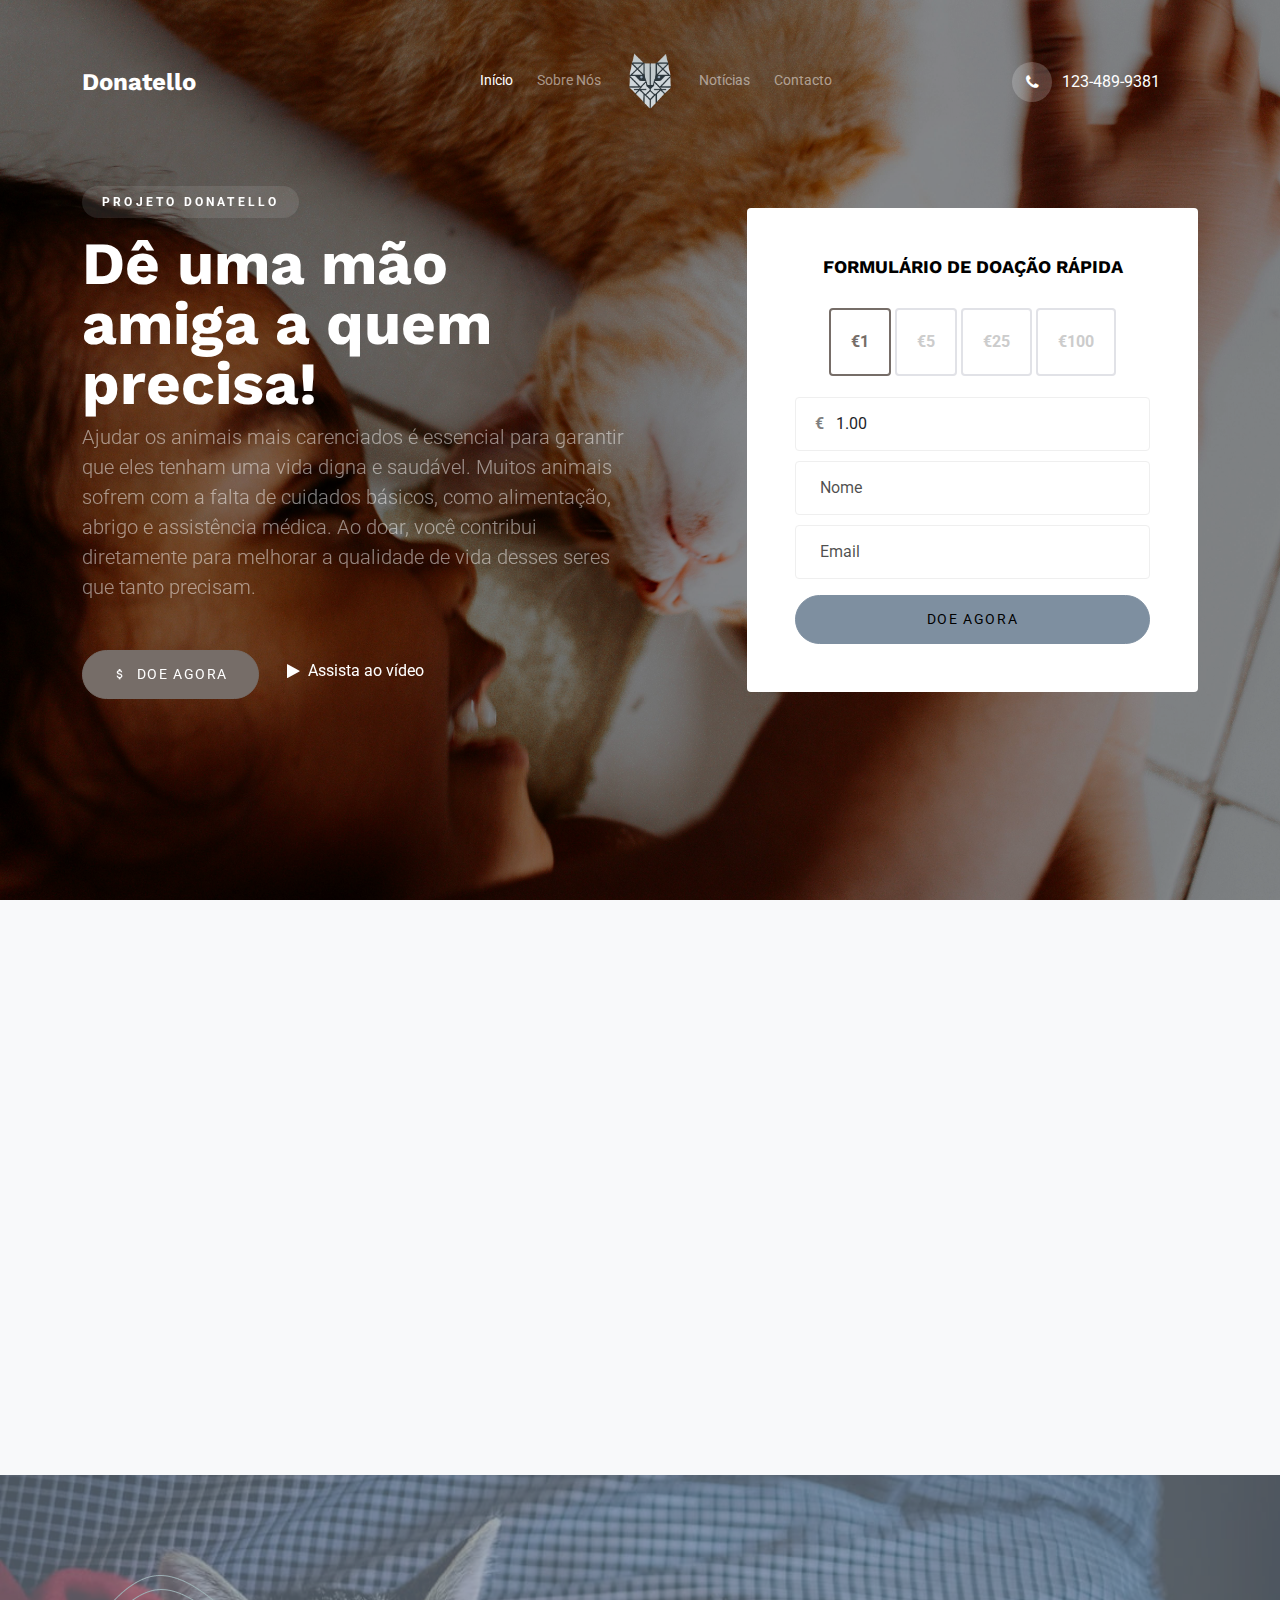
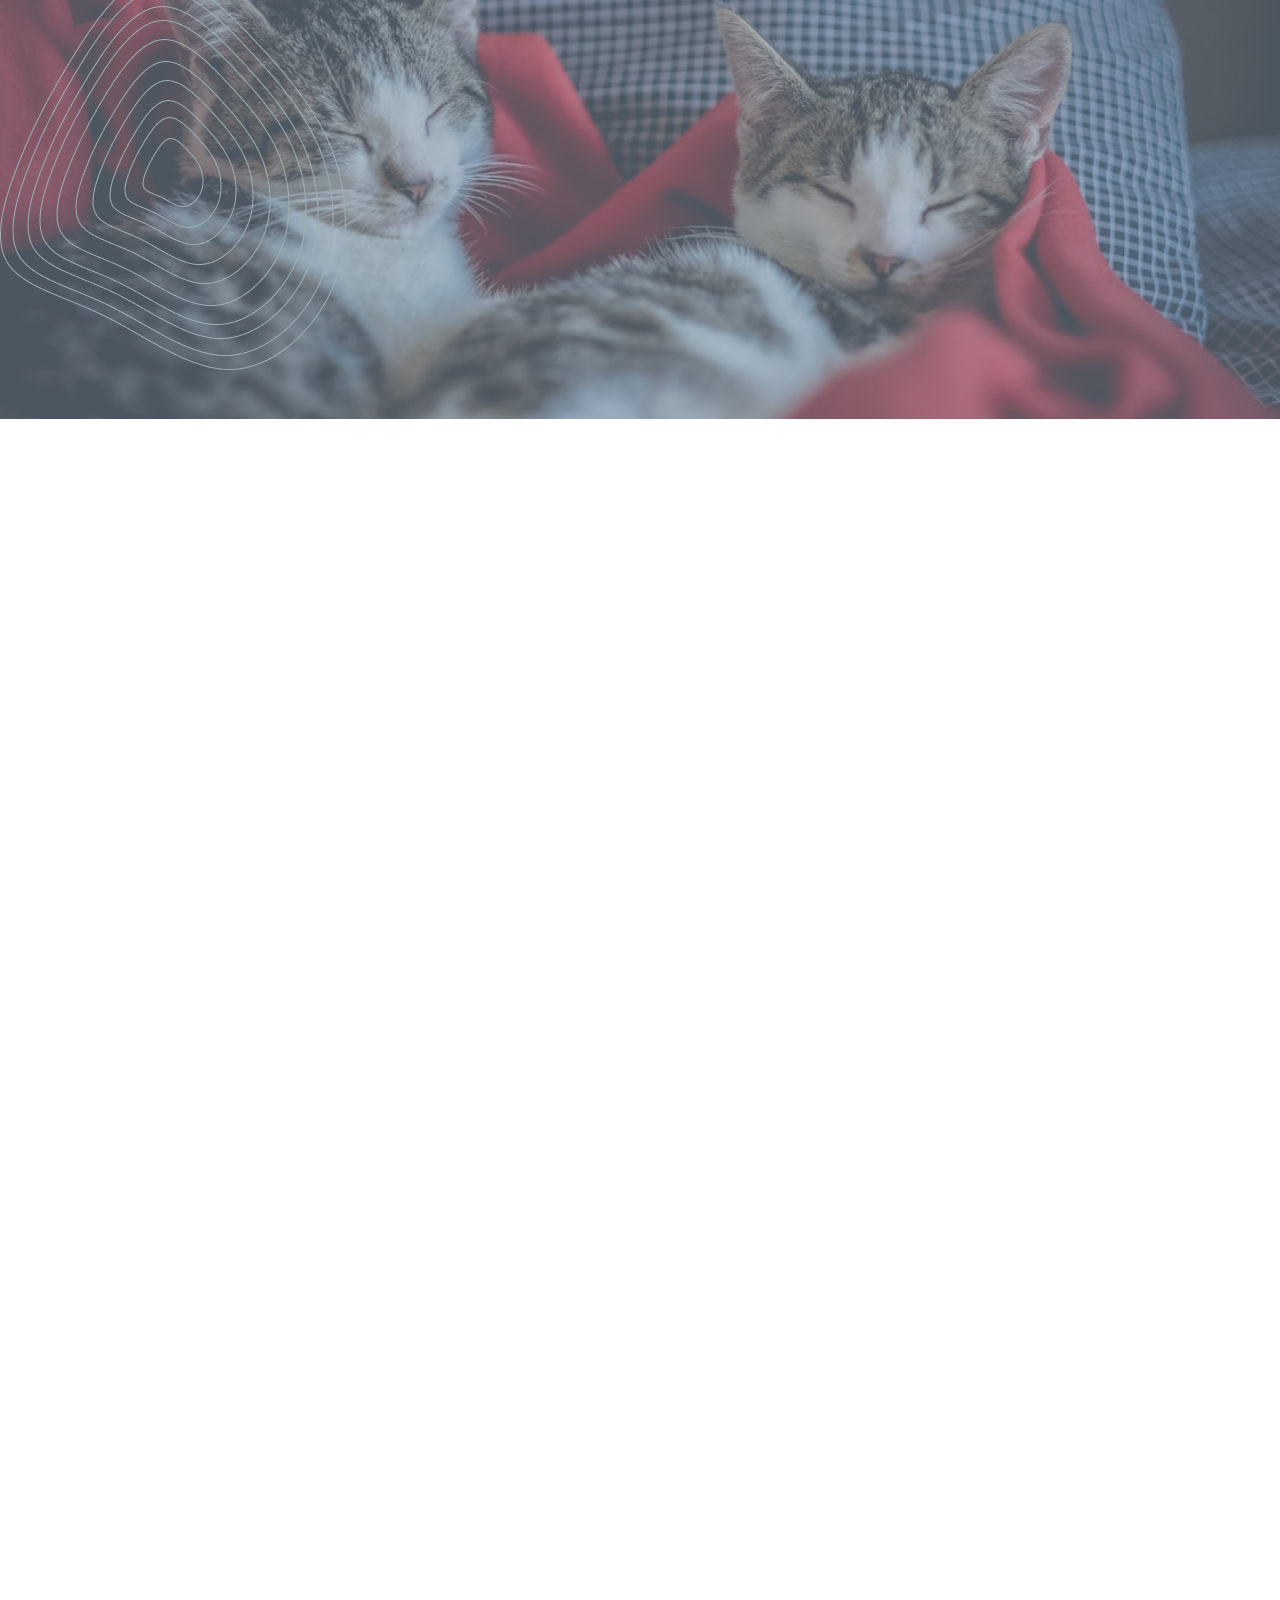
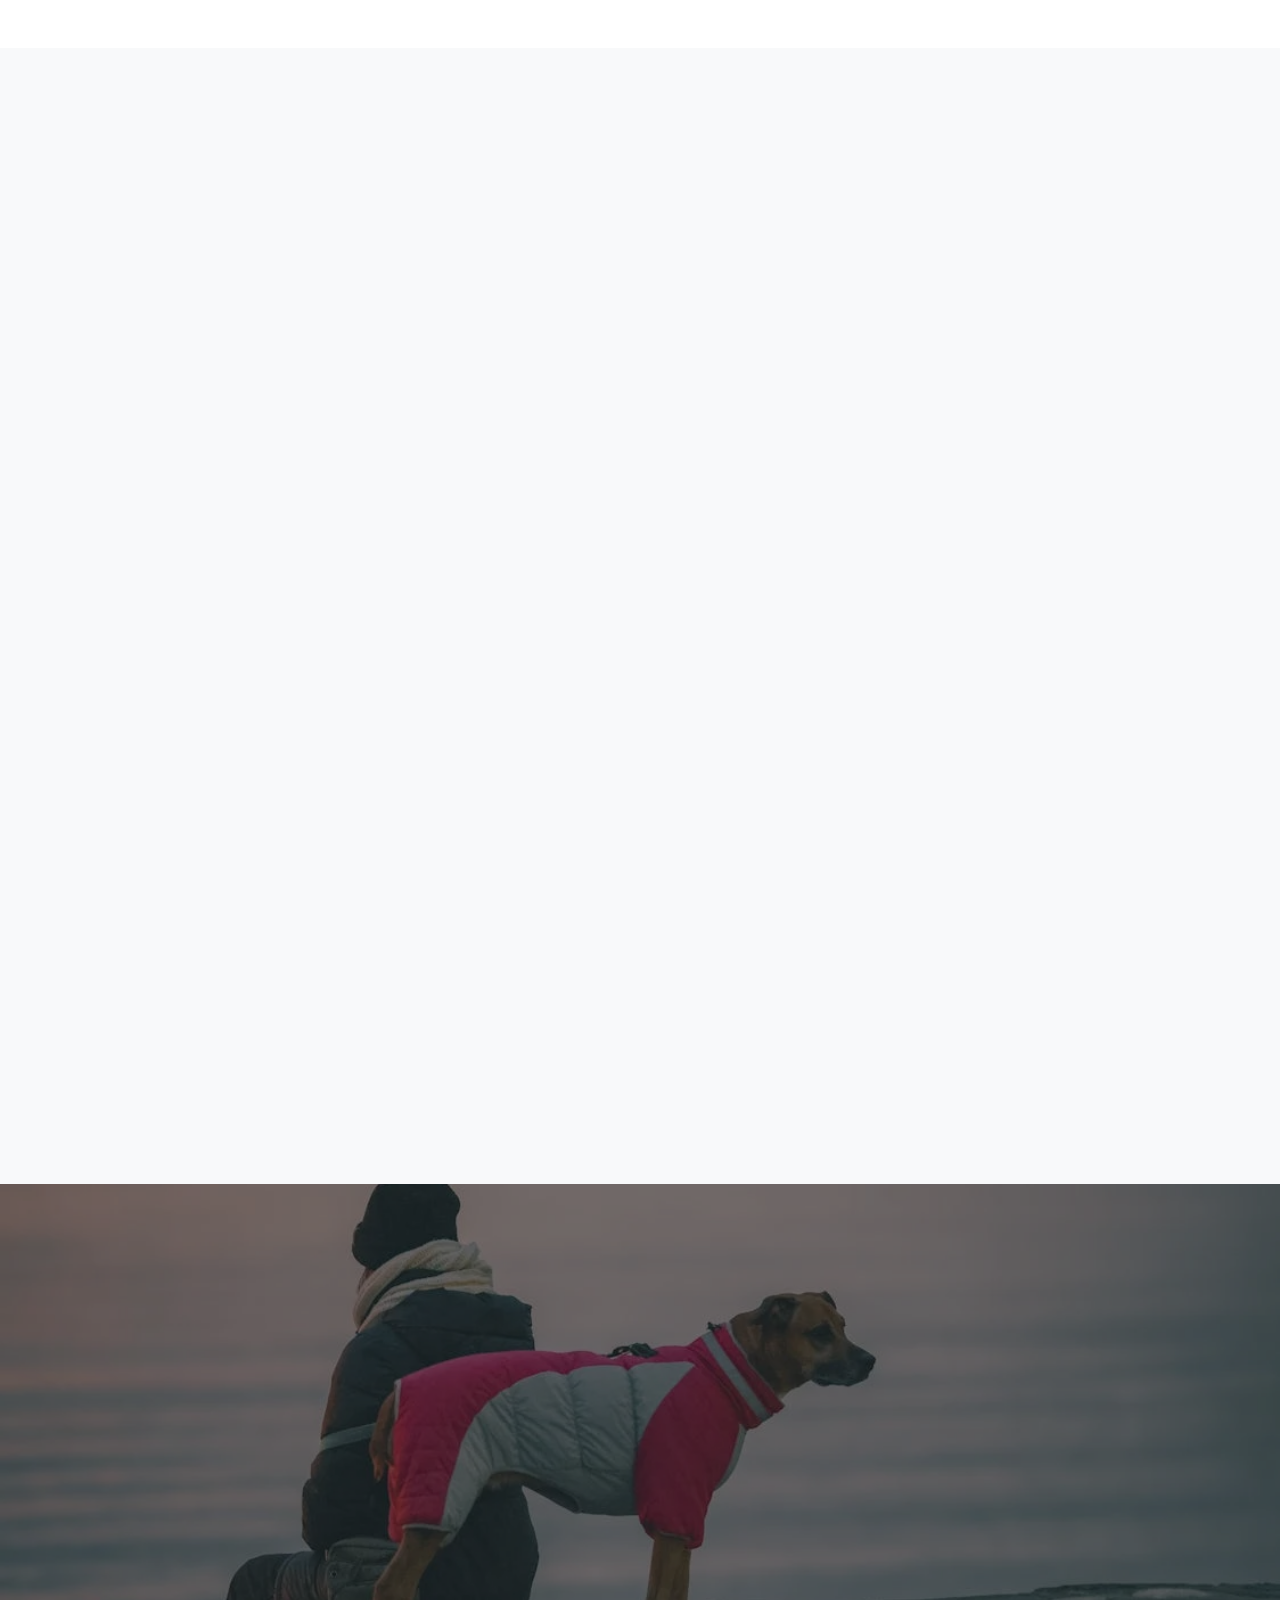
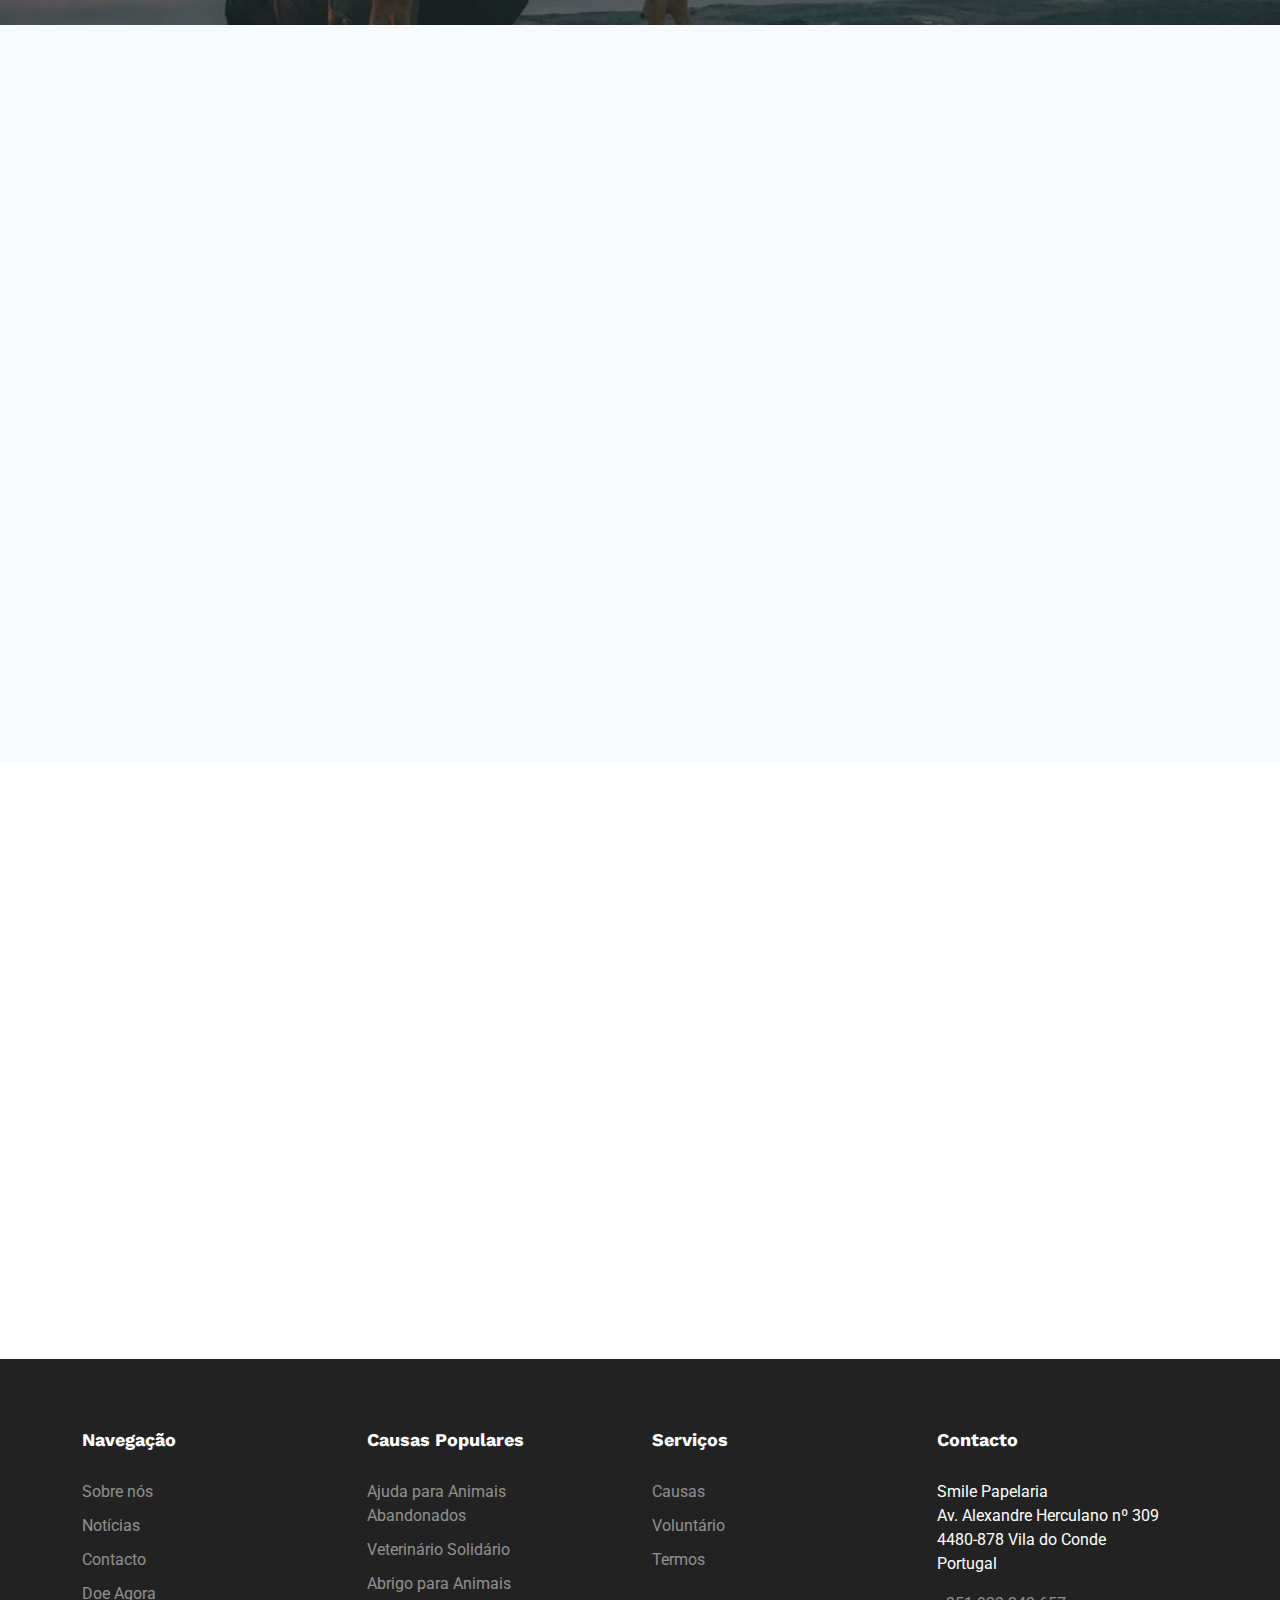
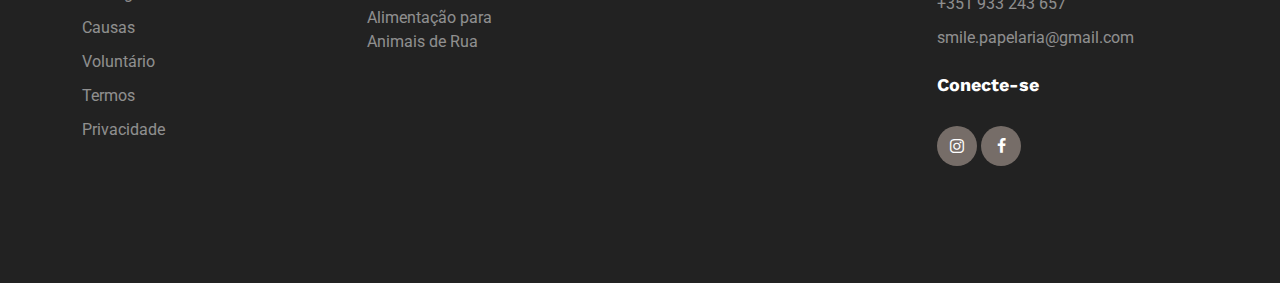
<file: index.html>
<!doctype html>
<html lang="en">
<head>
	<!-- Meta tags obrigatórios -->
	<meta charset="utf-8">
	<meta name="viewport" content="width=device-width, initial-scale=1">
	<meta name="author" content="Untree.co">
	<link rel="shortcut icon" href="favicon.png">

	<meta name="description" content="" />
	<meta name="keywords" content="" />
	
	<link rel="preconnect" href="https://fonts.gstatic.com">
	<link href="https://fonts.googleapis.com/css2?family=Roboto&family=Work+Sans:wght@400;700&display=swap" rel="stylesheet">


	<link rel="stylesheet" href="fonts/icomoon/style.css">
	<link rel="stylesheet" href="fonts/flaticon/font/flaticon.css">

	<link rel="stylesheet" href="css/tiny-slider.css">
	<link rel="stylesheet" href="css/aos.css">
	<link rel="stylesheet" href="css/flatpickr.min.css">
	<link rel="stylesheet" href="css/glightbox.min.css">
	<link rel="stylesheet" href="css/style.css">

	<title>Donatello &mdash; Projeto para Ajudar e Apoiar Animais</title>
</head>
<body>

	<div class="site-mobile-menu site-navbar-target">
		<div class="site-mobile-menu-header">
			<div class="site-mobile-menu-close">
				<span class="icofont-close js-menu-toggle"></span>
			</div>
		</div>
		<div class="site-mobile-menu-body"></div>
	</div>

	<nav class="site-nav">
		<div class="container">
			<div class="menu-bg-wrap">
				<div class="site-navigation">
					<div class="row g-0 align-items-center">
						<div class="col-2">
							<a href="index.html" class="logo m-0 float-start text-white">Donatello</a>
						</div>
						<div class="col-8 text-center">
							<ul class="js-clone-nav d-none d-lg-inline-block text-start site-menu mx-auto">
								<li class="active"><a href="index.html">Início</a></li>
								<li><a href="about.html">Sobre Nós</a></li>
								<li class="logo-middle"><a href="index.html"><img src="images/icononof.png" alt="Logo" class="img-fluid" style="max-width: 50px;"></a></li>
								<li><a href="news.html">Notícias</a></li>
								<li><a href="contact.html">Contacto</a></li>
							</ul>
						</div>
						<div class="col-2 text-end">
							<a href="#" class="burger ms-auto float-end site-menu-toggle js-menu-toggle d-inline-block d-lg-none light">
								<span></span>
							</a>

							<a href="#" class="call-us d-flex align-items-center">
								<span class="icon-phone"></span>
								<span>123-489-9381</span>
							</a>
						</div>
					</div>
				</div>
			</div>
		</div>
	</nav>

	<div class="hero overlay" style="background-image: url('images/hero_2.jpg')">
		<div class="container">
			<div class="row align-items-center justify-content-between">
				<div class="col-lg-6 text-left">
					<span class="subheading-white text-white mb-3" data-aos="fade-up">Projeto Donatello</span>
					<h1 class="heading text-white mb-2" data-aos="fade-up">Dê uma mão amiga a quem precisa!</h1>
					<p data-aos="fade-up" class=" mb-5 text-white lead text-white-50">Ajudar os animais mais carenciados é essencial para garantir que eles tenham uma vida digna e saudável. Muitos animais sofrem com a falta de cuidados básicos, como alimentação, abrigo e assistência médica. Ao doar, você contribui diretamente para melhorar a qualidade de vida desses seres que tanto precisam.</p>
					<p data-aos="fade-up"  data-aos-delay="100">
						<a href="#" class="btn btn-primary me-4 d-inline-flex align-items-center"> <span class="icon-attach_money me-2"></span><span>Doe Agora</span></a> 
						<a href="https://www.youtube.com/watch?v=mwtbEGNABWU" class="text-white glightbox d-inline-flex align-items-center"><span class="icon-play me-2"></span><span>Assista ao vídeo</span></a>
					</p>	
					
				</div>
				<script src="./js/doacoes.js"></script>

				<div class="col-lg-5">
					<form action="#" id="donation-form" class="bg-white p-5 rounded donation-form" data-aos="fade-up">
						<h3>Formulário de Doação Rápida</h3>
						<div class="form-field mb-3">
							<label for="amount-1" class="amount js-amount" data-value="1.00">
								<input type="radio" id="amount-1" name="radio-amount" checked="true">
								<span>€1</span>
							</label>
							<label for="amount-2" class="amount js-amount" data-value="5.00">
								<input type="radio" id="amount-2" name="radio-amount">
								<span>€5</span>
							</label>
							<label for="amount-3" class="amount js-amount" data-value="25.00">
								<input type="radio" id="amount-3" name="radio-amount">
								<span>€25</span>
							</label>
							<label for="amount-4" class="amount js-amount" data-value="100.00">
								<input type="radio" id="amount-4" name="radio-amount">
								<span>€100</span>
							</label>
						</div>
						<div class="field-icon">
							<span>€</span>
							<input type="text" placeholder="0.00" class="form-control px-4" name="donate-value" value="1.00" id="donate-amount">
						</div>
						<div class="form-field mb-3">
							<input type="text" placeholder="Nome" class="form-control px-4" id="donor-name">
							<input type="email" placeholder="Email" class="form-control px-4" id="donor-email">
						</div>
				
						<input type="submit" value="Doe agora" class="btn btn-secondary w-100">
					</form>
					<!-- Div de sucesso -->
					<div id="success-message" class="alert alert-success mt-3" style="display: none;">
						Doação realizada com sucesso!
					</div>
				</div>
				
			</div>
		</div>
	</div>
	<div class="section bg-light">
		<div class="container">
			<div class="row">
				<div class="col-lg-6" data-aos="fade-up">
					<div class="vision">
						<h2>A Nossa Visão</h2>
						<p class="mb-4 lead">A nossa visão é proporcionar um futuro melhor para os animais, contando com a generosidade e boa fé das pessoas. Juntos, podemos fazer a diferença e garantir que todos os animais tenham uma vida digna e feliz.</p>
						<p><a href="#" class="link-underline">Saiba Mais</a></p>
					</div>
				</div>
				<div class="col-lg-6" data-aos="fade-up" data-aos-delay="100">
					<div class="mission">
						<h2>A Nossa Missão</h2>
						<p class="mb-4 lead">A nossa missão é ajudar os animais necessitados, oferecendo-lhes cuidados essenciais e amor. Com o apoio da comunidade, trabalhamos incansavelmente para resgatar, proteger e cuidar dos animais que mais precisam.</p>
						<p><a href="#" class="link-underline">Saiba Mais</a></p>
					</div>
				</div>
			</div>		
		</div>		
	</div>


	<div class="section flip-section" style="background-image: url('images/img_v_2-min.jpg')">
		<div class="blob-1">
			<img src="images/blob.png" alt="Imagem" class="img-fluid">
		</div>
		<div class="container">
			<div class="row justify-content-center mb-5">
				<div class="col-lg-7 text-center" data-aos="fade-up">
					<span class="subheading-white mb-3 text-white">Ajude Agora</span>
					<h2 class="heading text-white">Ajude Hoje</h2>
				</div>
			</div>
			<div class="row">
				<div class="col-lg-3 position-relative" data-aos="fade-up" data-aos-delay="100">
					<div class="card-flip">
						<div class="flip">
							<div class="front">
								<!-- conteúdo da frente -->
								<div class="flip-content-wrap">
									<span class="icon-paw"></span>
									<h3>Resgate de Animais</h3>
								</div>
							</div>
							<div class="back">
								<!-- conteúdo de trás -->
								<div class="flip-content-wrap">
									<h3>Resgate de Animais</h3>
									<p>Ajude a resgatar animais abandonados e em perigo.</p>
								</div>
							</div>
						</div>
					</div>
					<!-- Fim do Card Flip -->
				</div>
				<div class="col-lg-3 position-relative" data-aos="fade-up" data-aos-delay="200">
					<div class="card-flip">
						<div class="flip">
							<div class="front">
								<!-- conteúdo da frente -->
								<div class="flip-content-wrap">
									<span class="icon-heart"></span>
									<h3>Cuidados Médicos</h3>
								</div>
							</div>
							<div class="back">
								<!-- conteúdo de trás -->
								<div class="flip-content-wrap">
									<h3>Cuidados Médicos</h3>
									<p>Contribua para tratamentos veterinários de animais necessitados.</p>
								</div>
							</div>
						</div>
					</div>

				</div>
				<div class="col-lg-3 position-relative" data-aos="fade-up" data-aos-delay="300">
					<div class="card-flip">
						<div class="flip">
							<div class="front">
								<!-- conteúdo da frente -->
								<div class="flip-content-wrap">
									<span class="icon-spoon"></span>
									<h3>Alimentação</h3>
								</div>
							</div>
							<div class="back">
								<!-- conteúdo de trás -->
								<div class="flip-content-wrap">
									<h3>Alimentação</h3>
									<p>Doe para garantir alimentação adequada para animais de rua.</p>
								</div>
							</div>
						</div>
					</div>

				</div>
				<div class="col-lg-3 position-relative" data-aos="fade-up" data-aos-delay="400">
					<div class="card-flip">
						<div class="flip">
							<div class="front">
								<!-- conteúdo da frente -->
								<div class="flip-content-wrap">
									<span class="icon-home"></span>
									<h3>Abrigos</h3>
								</div>
							</div>
							<div class="back">
								<!-- conteúdo de trás -->
								<div class="flip-content-wrap">
									<h3>Abrigos</h3>
									<p>Ajude a construir e manter abrigos para animais sem lar.</p>
								</div>
							</div>
						</div>
					</div>

				</div>
			</div>		
		</div>		
	</div>




	<div class="section">
		<div class="container">
			<div class="row mb-5 align-items-center justify-content-between">
				<div class="col-lg-5" data-aos="fade-up" data-aos-delay="0">
					<span class="subheading mb-3">Quem somos</span>
					<h2 class="heading">Sobre Nós</h2>
					<p>O nosso projeto nasceu da perda de um membro importante da nossa família, um gato que nos inspirou a ter esperança e ajudar outros animais. Com a generosidade de todos, conseguimos fazer a diferença.</p>
				</div>

				<div class="col-lg-6" data-aos="fade-up" data-aos-delay="100">
					<blockquote>
						"A generosidade e o amor pelos animais são a base do nosso trabalho. Juntos, podemos proporcionar uma vida melhor para todos os animais necessitados."
					</blockquote>
				</div>
			</div>
			<div class="row justify-content-between">
				<div class="col-lg-5 pe-lg-5" data-aos="fade-up" data-aos-delay="200">

					<ul class="nav nav-pills mb-5 custom-nav-pills" id="pills-tab" role="tablist">
						<li class="nav-item" role="presentation">
							<button class="nav-link active" id="pills-mission-tab" data-bs-toggle="pill" data-bs-target="#pills-mission" type="button" role="tab" aria-controls="pills-mission" aria-selected="true">A Nossa Missão</button>
						</li>
						<li class="nav-item" role="presentation">
							<button class="nav-link" id="pills-values-tab" data-bs-toggle="pill" data-bs-target="#pills-values" type="button" role="tab" aria-controls="pills-values" aria-selected="false">Os Nossos Valores</button>
						</li>
						<li class="nav-item" role="presentation">
							<button class="nav-link" id="pills-history-tab" data-bs-toggle="pill" data-bs-target="#pills-history" type="button" role="tab" aria-controls="pills-history" aria-selected="false">A Nossa História</button>
						</li>
					</ul>
					<div class="tab-content" id="pills-tabContent">
						<div class="tab-pane fade show active" id="pills-mission" role="tabpanel" aria-labelledby="pills-mission-tab">
							<h2 class="mb-3 text-primary fw-bold">A Nossa Missão</h2>
							<p>A nossa missão é ajudar os animais necessitados, oferecendo-lhes cuidados essenciais e amor. Com o apoio da comunidade, trabalhamos incansavelmente para resgatar, proteger e cuidar dos animais que mais precisam.</p>
							<p>Queremos garantir que todos os animais tenham uma vida digna e feliz, proporcionando-lhes os cuidados necessários para o seu bem-estar.</p>
							<p class="mt-5">
								<a href="#" class="btn btn-primary me-4">Doe Agora</a>
								<a href="#" class="link-more">Saiba Mais <span class="icon-chevron-right"></span></a>
							</p>
						</div>
						<div class="tab-pane fade" id="pills-values" role="tabpanel" aria-labelledby="pills-values-tab">
							<h2 class="mb-3 text-primary fw-bold">Os Nossos Valores</h2>
							<p>Os nossos valores são baseados na compaixão, respeito e dedicação aos animais. Acreditamos que todos os seres vivos merecem ser tratados com dignidade e amor.</p>
							<p>Trabalhamos com transparência e responsabilidade, sempre focados em proporcionar o melhor para os animais que ajudamos.</p>
							<p class="mt-5">
								<a href="#" class="btn btn-primary me-4">Seja um Voluntário</a>
								<a href="#" class="link-more">Saiba Mais <span class="icon-chevron-right"></span></a>
							</p>
						</div>
						<div class="tab-pane fade" id="pills-history" role="tabpanel" aria-labelledby="pills-history-tab">

							<h2 class="mb-3 text-primary fw-bold">A Nossa História</h2>
							<p>O nosso projeto começou com a perda de um gato que era muito querido pela nossa família. Esta experiência fez-nos perceber a importância de ajudar outros animais em necessidade.</p>
							<p>Desde então, temos trabalhado arduamente para resgatar, cuidar e encontrar lares para animais abandonados, sempre com o objetivo de proporcionar uma vida melhor para todos eles.</p>
							<p class="mt-5">
								<a href="#" class="btn btn-primary me-4">Seja um Patrocinador</a>
								<a href="#" class="link-more">Saiba Mais <span class="icon-chevron-right"></span></a>
							</p>
						</div>
					</div>

				</div>
				<div class="col-lg-6">
					<div class="overlap-imgs">
						<img src="images/img_v_2-min.jpg" alt="Imagem" class="img-fluid rounded" data-aos="fade-up" data-aos="100">
						<img src="images/img_v_3-min.jpg" alt="Imagem" class="img-fluid rounded" data-aos="fade-up" data-aos="200">
						<img src="images/img_v_4-min.jpg" alt="Imagem" class="img-fluid rounded" data-aos="fade-up" data-aos="300">
					</div>
				</div>		
			</div>		
		</div>		
	</div>


	<div class="section cause-section bg-light">

		<div class="container">
			<div class="row justify-content-center mb-5">
				<div class="col-lg-6 text-center" data-aos="fade-up" data-aos-delay="100">
					<span class="subheading mb-3">Causas</span>
					<h2 class="heading">Causas em Destaque</h2>
					<p>Ajude os animais na área do Porto e Vila do Conde. Doe agora para fazer a diferença!</p>

					<div id="features-slider-nav" class="mt-5 d-flex justify-content-center">
						<button class="btn btn-primary prev d-flex align-items-center me-2" data-controls="prev"> <span class="icon-chevron-left"></span> <span class="ms-3">Anterior</span></button>
						<button class="btn btn-primary next d-flex align-items-center" data-controls="next"><span class="me-3">Seguinte</span> <span class="icon-chevron-right"></span></button>
					</div>
				</div>
			</div>	
		</div>

		<div class="container mb-5">
			<div class="features-slider-wrap position-relative" data-aos="fade-up" data-aos-delay="200">
				<div class="features-slider" id="features-slider">

					<div class="item">
						<div class="causes-item bg-white">
							<a href="#"><img src="images/img_v_1-min.jpg" alt="Imagem" class="img-fluid mb-4 rounded"></a>
							<div class="px-4 pb-5 pt-3">
								<h3><a href="#">Ajuda para Animais Abandonados</a></h3>
								<p>Contribua para o resgate e cuidado de animais abandonados no Porto.</p>

								<div class="progress mb-2">
									<div class="progress-bar" role="progressbar" style="width: 40%;" aria-valuenow="40" aria-valuemin="0" aria-valuemax="100">40%</div>
								</div>

								<div class="d-flex mb-4 justify-content-between amount">
									<div>€4.000,00</div>
									<div>€10.000,00</div>
								</div>
								<div>
									<a href="#" class="btn btn-primary">Doe Agora</a>
								</div>
							</div>
						</div>
					</div>

					<div class="item">
						<div class="causes-item bg-white">
							<a href="#"><img src="images/img_v_2-min.jpg" alt="Imagem" class="img-fluid mb-4 rounded"></a>
							<div class="px-4 pb-5 pt-3">
								<h3><a href="#">Veterinário Solidário</a></h3>
								<p>Apoie tratamentos veterinários para animais de famílias carenciadas em Vila do Conde.</p>

								<div class="progress mb-2">
									<div class="progress-bar" role="progressbar" style="width: 60%;" aria-valuenow="60" aria-valuemin="0" aria-valuemax="100">60%</div>
								</div>

								<div class="d-flex mb-4 justify-content-between amount">
									<div>€6.000,00</div>
									<div>€10.000,00</div>
								</div>
								<div>
									<a href="#" class="btn btn-primary">Doe Agora</a>
								</div>
							</div>
						</div>
					</div>

					<div class="item">
						<div class="causes-item bg-white">
							<a href="#"><img src="images/img_v_3-min.jpg" alt="Imagem" class="img-fluid mb-4 rounded"></a>
							<div class="px-4 pb-5 pt-3">
								<h3><a href="#">Abrigo para Animais</a></h3>
								<p>Ajude a construir e manter abrigos para animais abandonados no Porto.</p>

								<div class="progress mb-2">
									<div class="progress-bar" role="progressbar" style="width: 75%;" aria-valuenow="75" aria-valuemin="0" aria-valuemax="100">75%</div>
								</div>

								<div class="d-flex mb-4 justify-content-between amount">
									<div>€7.500,00</div>
									<div>€10.000,00</div>
								</div>
								<div>
									<a href="#" class="btn btn-primary">Doe Agora</a>
								</div>
							</div>
						</div>
					</div>

					<div class="item">
						<div class="causes-item bg-white">
							<a href="#"><img src="images/img_v_4-min.jpg" alt="Imagem" class="img-fluid mb-4 rounded"></a>
							<div class="px-4 pb-5 pt-3">
								<h3><a href="#">Alimentação para Animais de Rua</a></h3>
								<p>Contribua para a alimentação de animais de rua em Vila do Conde.</p>

								<div class="progress mb-2">
									<div class="progress-bar" role="progressbar" style="width: 50%;" aria-valuenow="50" aria-valuemin="0" aria-valuemax="100">50%</div>
								</div>

								<div class="d-flex mb-4 justify-content-between amount">
									<div>€5.000,00</div>
									<div>€10.000,00</div>
								</div>
								<div>
									<a href="#" class="btn btn-primary">Doe Agora</a>
								</div>
							</div>
						</div>
					</div>

				</div>
			</div>
		</div>

	</div>



	<div class="section flip-section secondary-bg" style="background-image: url('images/img_v_4-min.jpg')">
		<div class="container">
			<div class="row">
				<div class="col-lg-7 mx-auto text-center">
					<span class="subheading-white mb-3 text-white" data-aos="fade-up">Ajude Agora</span>
					<h3 class="mb-4 heading text-white" data-aos="fade-up">Vamos Ajudar os Animais Necessitados</h3>
					<a href="#" class="btn btn-outline-white me-3" data-aos="fade-up" data-aos-delay="100">Torne-se um Voluntário</a> <a href="#" class="btn btn-outline-white" data-aos="fade-up" data-aos-delay="200">Doe Agora</a>
				</div>		
			</div>		
		</div>		
	</div>


	<div class="section bg-light">
		<div class="container">
			<div class="row justify-content-between">
				<div class="col-lg-5" data-aos="fade-up">
					<span class="subheading mb-3">Impacto</span>
					<h2 class="heading mb-4">Explore o Trabalho Voluntário e o Impacto em 2024</h2>
					<p>A nossa missão é ajudar os animais necessitados, oferecendo-lhes cuidados essenciais e amor. Com o apoio da comunidade, trabalhamos incansavelmente para resgatar, proteger e cuidar dos animais que mais precisam.</p>
					<p>Queremos garantir que todos os animais tenham uma vida digna e feliz, proporcionando-lhes os cuidados necessários para o seu bem-estar.</p>
				</div>		
				<div class="col-lg-6" data-aos="fade-up" data-aos-delay="100">
					<div class="row section-counter">
						<div class="col-lg-6">
							<div class="counter">
								<i class="flaticon-social-services d-block text-secondary"></i>
								<span class="number countup">15</span>
								<span class="d-block">Novas Causas</span>
							</div>

							<div class="counter">
								<i class="flaticon-charity-money d-block text-secondary"></i>
								<span class="number">€<span class="countup">12</span>m</span>
								<span class="d-block">Fundos Arrecadados</span>
							</div>

						</div>
						<div class="col-lg-6">
							<div class="counter mt-5">
								<i class="flaticon-money-donation d-block text-secondary"></i>
								<span class="number countup">411</span>
								<span class="d-block">Doadores</span>
							</div>

							<div class="counter">
								<i class="flaticon-organs-donation d-block text-secondary"></i>
								<span class="number countup">62</span>
								<span class="d-block">Voluntários</span>
							</div>
						</div>
					</div>
				</div>
			</div>		
		</div>		
	</div>

	<!--
		<div class="section bg-light pt-0">
			<div class="container">
				<div class="row justify-content-center text-center">
					<div class="col-lg-5 mb-5" data-aos="fade-up">
						<span class="subheading mb-1">Atualizações de Notícias</span>
						<h2 class="heading mb-1">As Nossas Notícias</h2>
						<p>Fique a par das últimas novidades e atualizações sobre o nosso trabalho e as nossas causas.</p>
					</div>		
				</div>
				<div class="row">
					<div class="col-lg-4 col-md-6">
						<div class="causes-item bg-white">
							<a href="#"><img src="images/img_v_1-min.jpg" alt="Imagem" class="img-fluid mb-4 rounded"></a>
							<div class="px-4 pb-3 pt-3">
								<span class="date">11 de Maio, 2020</span>
								<h3><a href="#">Comida para os Famintos</a></h3>
								<p>Estamos a distribuir alimentos para animais abandonados e em situação de risco. Saiba como pode ajudar.</p>
								<p><a href="#" class="d-flex align-items-center more2"><span>Leia Mais</span> <span class="icon-chevron-right"></span></a></p>
							</div>
						</div>
					</div>		
					<div class="col-lg-4 col-md-6">
						<div class="causes-item bg-white">
							<a href="#"><img src="images/img_v_2-min.jpg" alt="Imagem" class="img-fluid mb-4 rounded"></a>
							<div class="px-4 pb-3 pt-3">
								<span class="date">11 de Maio, 2020</span>
								<h3><a href="#">Educação para Crianças</a></h3>
								<p>Promovemos a educação sobre o bem-estar animal nas escolas. Descubra as nossas iniciativas.</p>
								<p><a href="#" class="d-flex align-items-center more2"><span>Leia Mais</span> <span class="icon-chevron-right"></span></a></p>
							</div>
						</div>
					</div>

					<div class="col-lg-4 col-md-6">
						<div class="causes-item bg-white">
							<a href="#"><img src="images/img_v_3-min.jpg" alt="Imagem" class="img-fluid mb-4 rounded"></a>
							<span class="date">11 de Maio, 2020</span>
							<div class="px-4 pb-3 pt-3">
								<h3><a href="#">Apoio ao Sustento</a></h3>
								<p>Oferecemos apoio a famílias carenciadas para que possam cuidar dos seus animais de estimação.</p>
								<p><a href="#" class="d-flex align-items-center more2"><span>Leia Mais</span> <span class="icon-chevron-right"></span></a></p>
							</div>
						</div>
					</div>
				</div>	
			</div>		
		</div>
	-->

	<div class="section sec-instagram pb-0">
		<div class="container mb-5">
			<div class="row align-items-center">
				<div class="col-lg-3" data-aos="fade-up">
					<span class="subheading mb-3">Instagram</span>
					<h2 class="heading">Estamos no Instagram</h2>
				</div>
				<div class="col-lg-7" data-aos="fade-up" data-aos-delay="100">
					<p>
					Siga-nos no Instagram para acompanhar as nossas atividades e ver como estamos a fazer a diferença na vida dos animais necessitados. Junte-se a nós nesta missão de amor e cuidado!</p>
				</div>
			</div>
		</div>

		<div class="instagram-slider-wrap" data-aos="fade-up" data-aos-delay="200">
			<div class="instagram-slider" id="instagram-slider">

				<div class="item">
					<a class="instagram-item">
						<span class="icon-instagram"></span>
						<img src="images/img_v_8-min.jpg" alt="Imagem" class="img-fluid">		
					</a>
				</div>

				<div class="item">
					<a class="instagram-item">
						<span class="icon-instagram"></span>
						<img src="images/img_v_2-min.jpg" alt="Imagem" class="img-fluid">		
					</a>
				</div>

				<div class="item">
					<a class="instagram-item">
						<span class="icon-instagram"></span>
						<img src="images/img_v_3-min.jpg" alt="Imagem" class="img-fluid">		
					</a>
				</div>

				<div class="item">
					<a class="instagram-item">
						<span class="icon-instagram"></span>
						<img src="images/img_v_4-min.jpg" alt="Imagem" class="img-fluid">		
					</a>
				</div>

				<div class="item">
					<a class="instagram-item">
						<span class="icon-instagram"></span>
						<img src="images/img_v_5-min.jpg" alt="Imagem" class="img-fluid">		
					</a>
				</div>

				<div class="item">
					<a class="instagram-item">
						<span class="icon-instagram"></span>
						<img src="images/img_v_6-min.jpg" alt="Imagem" class="img-fluid">		
					</a>
				</div>

				<div class="item">
					<a class="instagram-item">
						<span class="icon-instagram"></span>
						<img src="images/img_v_7-min.jpg" alt="Imagem" class="img-fluid">		
					</a>
				</div>

			</div>
		</div>

	</div>

	<div class="site-footer">
		<div class="container">

			<div class="row">
				<div class="col-6 col-sm-6 col-md-6 col-lg-3">
					<div class="widget">
						<h3>Navegação</h3>
						<ul class="list-unstyled float-left links">
							<li><a href="about.html">Sobre nós</a></li>
							<li><a href="news.html">Notícias</a></li>
							<li><a href="contact.html">Contacto</a></li>
							<li><a href="#">Doe Agora</a></li>
							<li><a href="#">Causas</a></li>
							<li><a href="#">Voluntário</a></li>
							<li><a href="#">Termos</a></li>
							<li><a href="#">Privacidade</a></li>
						</ul>
					</div> <!-- /.widget -->
				</div> <!-- /.col-lg-3 -->

				<div class="col-6 col-sm-6 col-md-6 col-lg-3">
					<div class="widget">
						<h3>Causas Populares</h3>
						<ul class="list-unstyled float-left links">
							<li><a href="#">Ajuda para Animais Abandonados</a></li>
							<li><a href="#">Veterinário Solidário</a></li>
							<li><a href="#">Abrigo para Animais</a></li>
							<li><a href="#">Alimentação para Animais de Rua</a></li>
						</ul>
					</div> <!-- /.widget -->
				</div> <!-- /.col-lg-3 -->

				<div class="col-6 col-sm-6 col-md-6 col-lg-3">
					<div class="widget">
						<h3>Serviços</h3>
						<ul class="list-unstyled float-left links">
							<li><a href="#">Causas</a></li>
							<li><a href="#">Voluntário</a></li>
							<li><a href="#">Termos</a></li>
						</ul>
					</div> <!-- /.widget -->
				</div> <!-- /.col-lg-3 -->


				<div class="col-6 col-sm-6 col-md-6 col-lg-3">
					<div class="widget">
						<h3>Contacto</h3>
						<address>
							Smile Papelaria<br>
							Av. Alexandre Herculano nº 309<br>
							4480-878 Vila do Conde<br>
							Portugal<br>
						</address>
						<ul class="list-unstyled links mb-4">
							<li><a href="tel:+351933243657">+351 933 243 657</a></li>
							<li><a href="mailto:smile.papelaria@gmail.com">smile.papelaria@gmail.com</a></li>
						</ul>

						<h3>Conecte-se</h3>
						<ul class="list-unstyled social">
							<li><a href="#"><span class="icon-instagram"></span></a></li>
							<li><a href="#"><span class="icon-facebook"></span></a></li>
						</ul>

					</div> <!-- /.widget -->
				</div> <!-- /.col-lg-3 -->
			</div> <!-- /.row -->
		</div> <!-- /.container -->
	</div> <!-- /.site-footer -->


	<!-- Preloader -->
	<div id="overlayer"></div>
	<div class="loader">
		<div class="spinner-border text-primary" role="status">
			<span class="visually-hidden">A carregar...</span>
		</div>
	</div>

	<script src="js/bootstrap.bundle.min.js"></script>
	<script src="js/tiny-slider.js"></script>

	<script src="js/flatpickr.min.js"></script>
	<script src="js/glightbox.min.js"></script>


	<script src="js/aos.js"></script>
	<script src="js/navbar.js"></script>
	<script src="js/counter.js"></script>
	<script src="js/custom.js"></script>
</body>
</html>
</file>
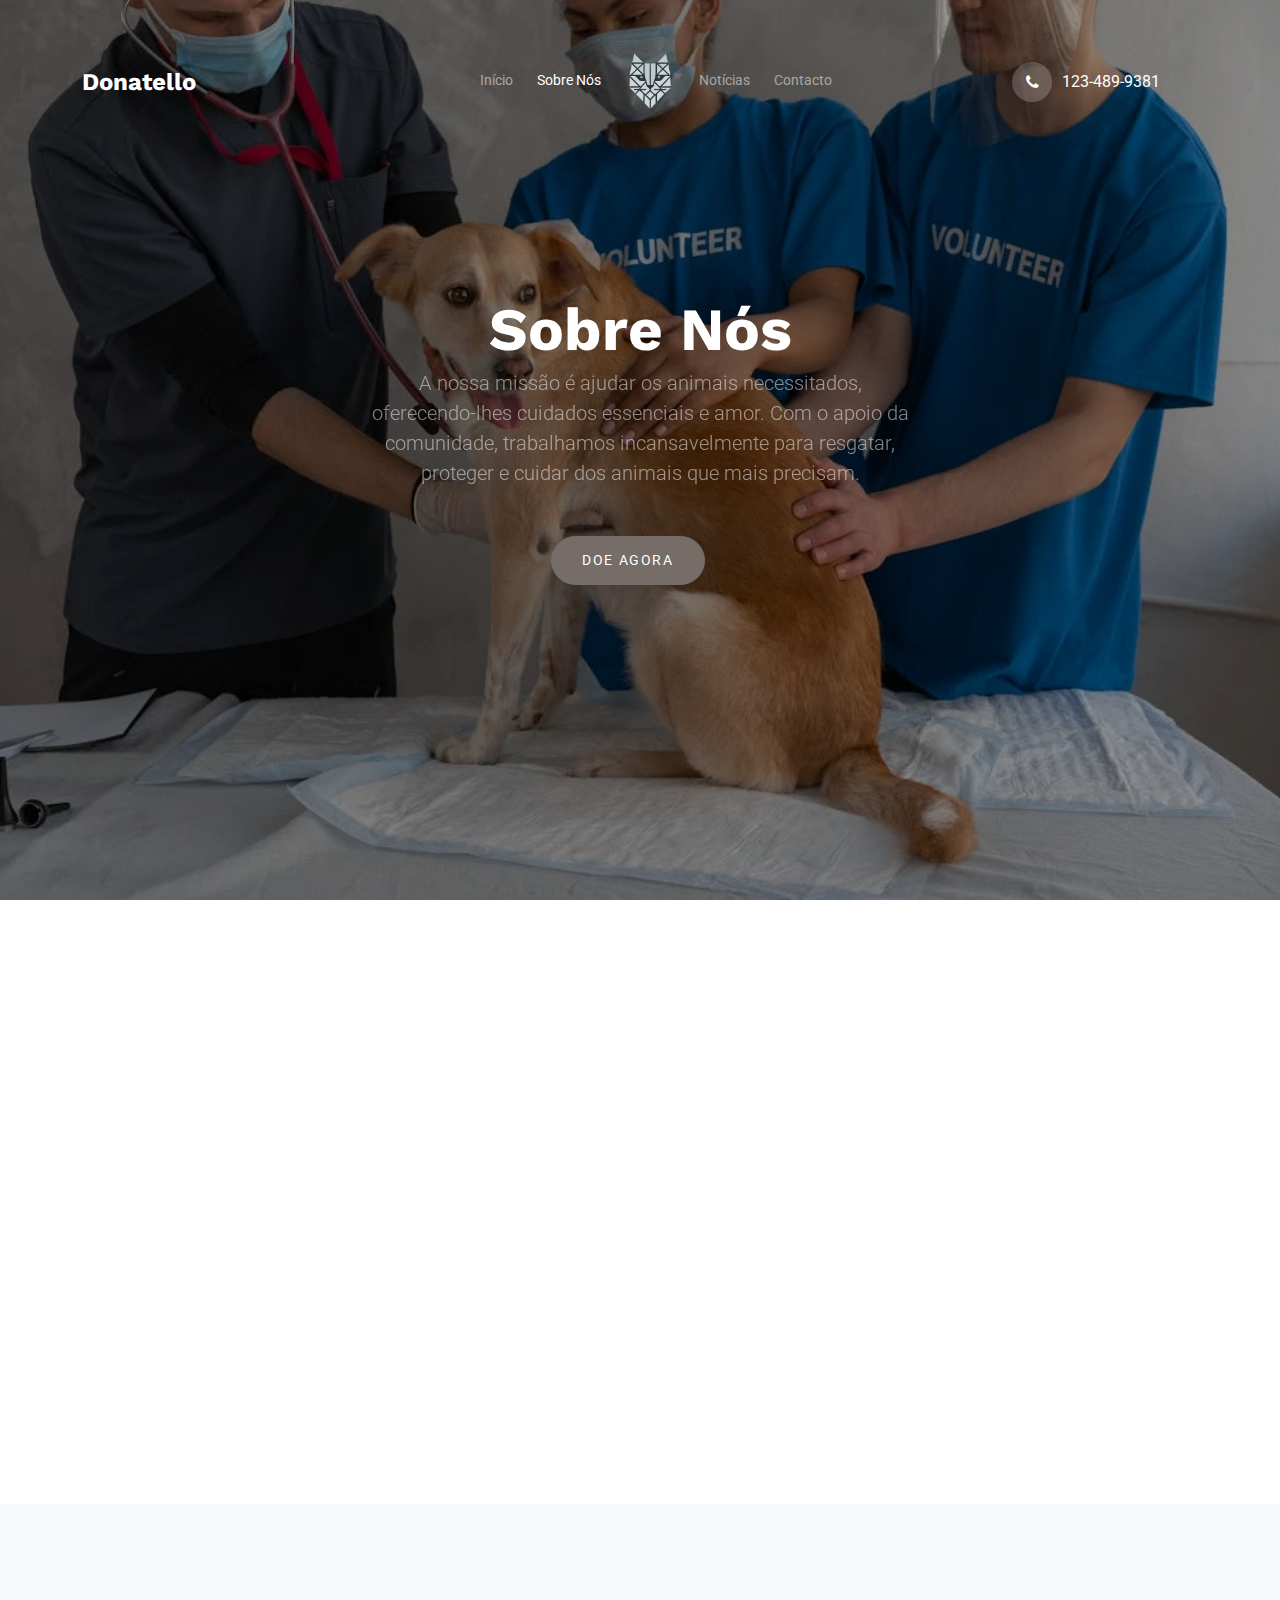
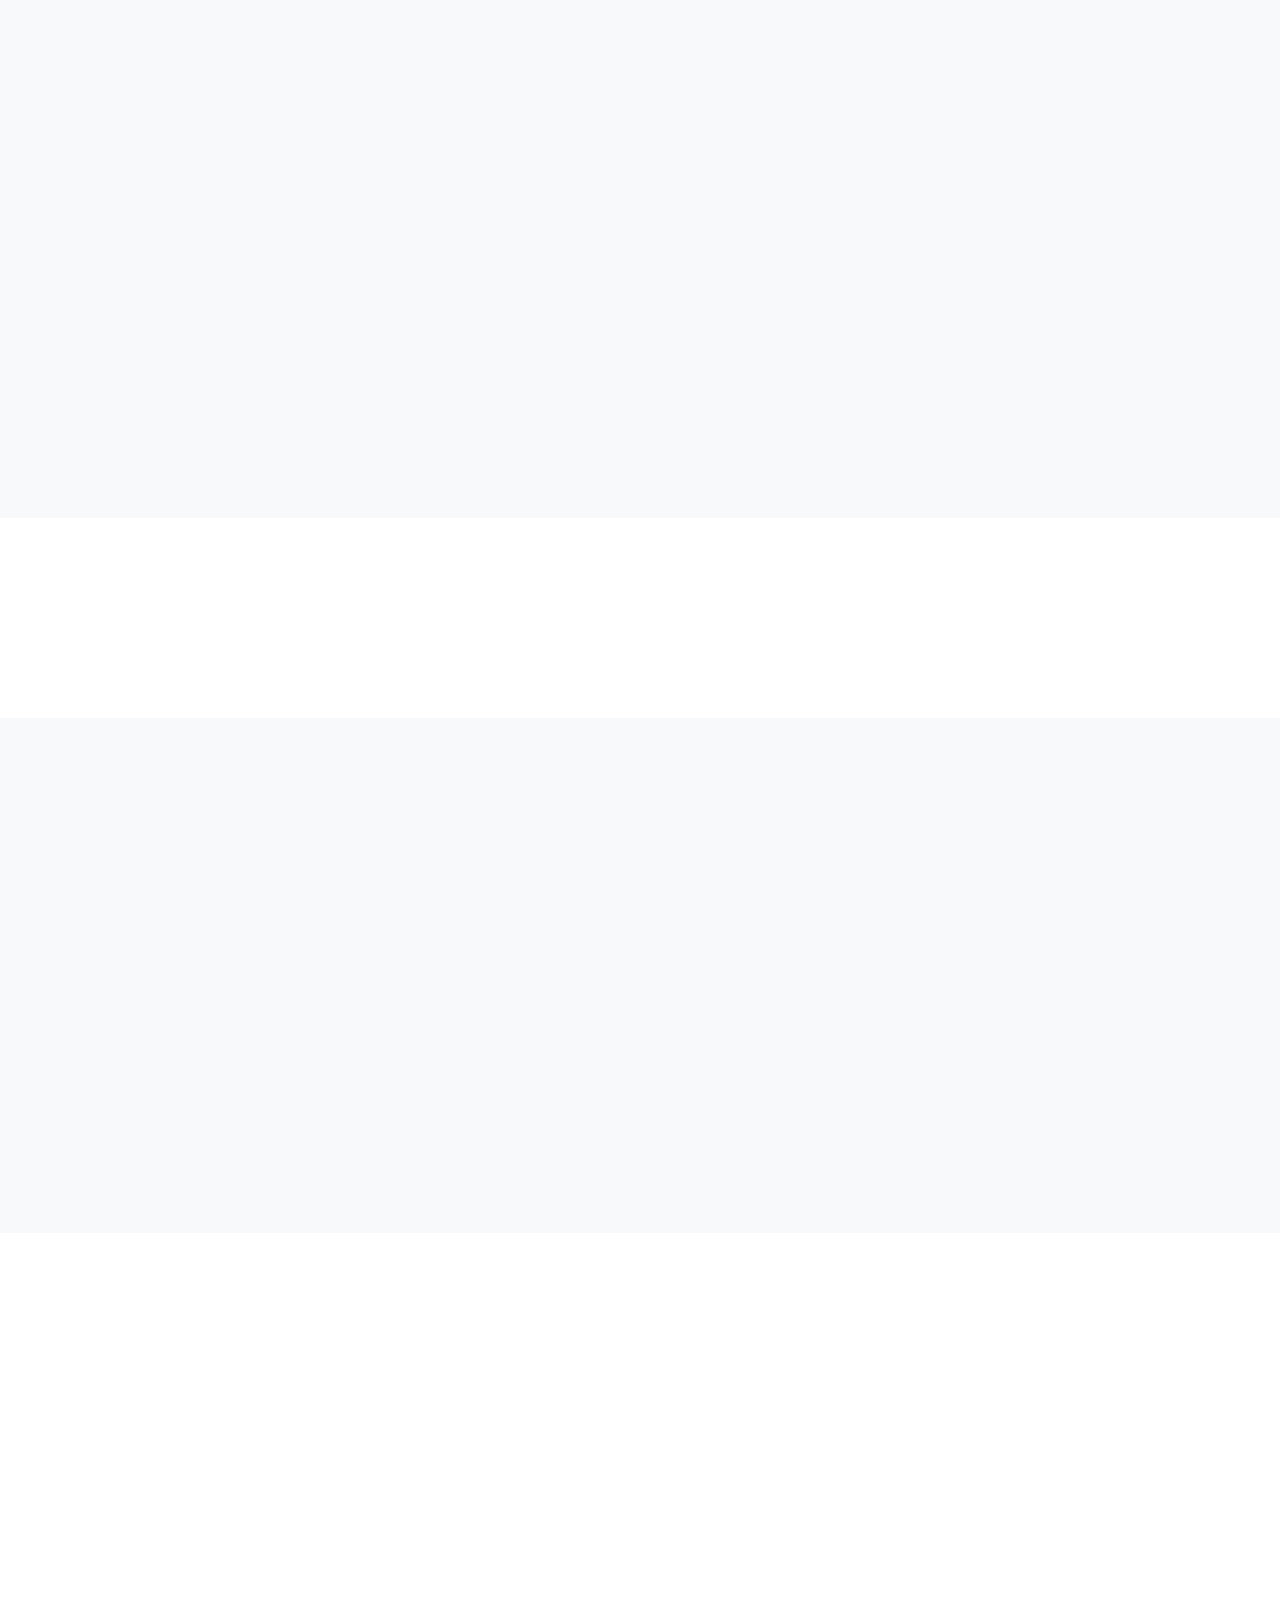
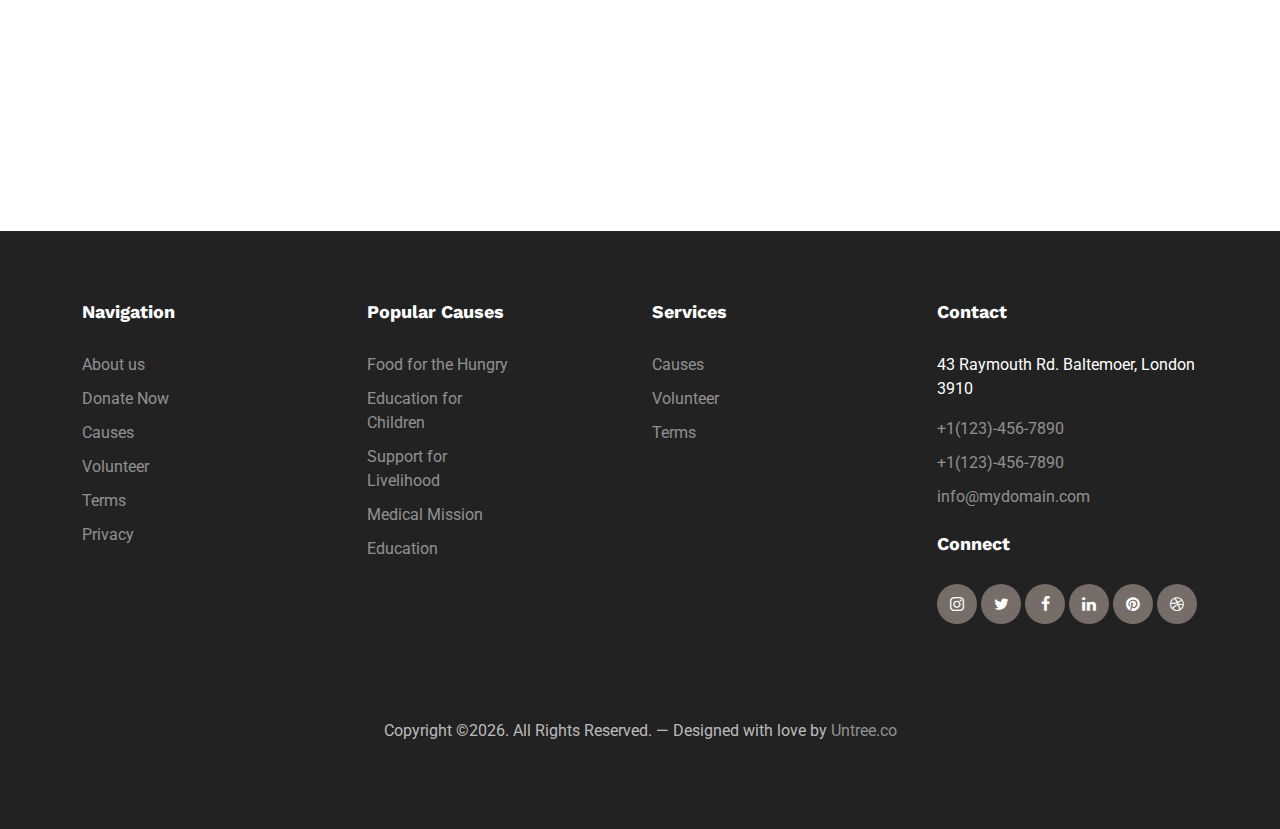
<file: about.html>
<!doctype html>
<html lang="en">
<head>
	<!-- Meta tags obrigatórios -->
	<meta charset="utf-8">
	<meta name="viewport" content="width=device-width, initial-scale=1">
	<meta name="author" content="Untree.co">
	<link rel="shortcut icon" href="favicon.png">

	<meta name="description" content="" />
	<meta name="keywords" content="" />
	
	<link rel="preconnect" href="https://fonts.gstatic.com">
	<link href="https://fonts.googleapis.com/css2?family=Roboto&family=Work+Sans:wght@400;700&display=swap" rel="stylesheet">


	<link rel="stylesheet" href="fonts/icomoon/style.css">
	<link rel="stylesheet" href="fonts/flaticon/font/flaticon.css">

	<link rel="stylesheet" href="css/tiny-slider.css">
	<link rel="stylesheet" href="css/aos.css">
	<link rel="stylesheet" href="css/flatpickr.min.css">
	<link rel="stylesheet" href="css/glightbox.min.css">
	<link rel="stylesheet" href="css/style.css">

	<title>Donatello &mdash; Projeto para Ajudar e Apoiar Animais</title>
</head>
<body>

	<div class="site-mobile-menu site-navbar-target">
		<div class="site-mobile-menu-header">
			<div class="site-mobile-menu-close">
				<span class="icofont-close js-menu-toggle"></span>
			</div>
		</div>
		<div class="site-mobile-menu-body"></div>
	</div>

	<nav class="site-nav">
		<div class="container">
			<div class="menu-bg-wrap">
				<div class="site-navigation">
					<div class="row g-0 align-items-center">
						<div class="col-2">
							<a href="index.html" class="logo m-0 float-start text-white">Donatello</a>
						</div>
						<div class="col-8 text-center">
							<ul class="js-clone-nav d-none d-lg-inline-block text-start site-menu mx-auto">
								<li><a href="index.html">Início</a></li>
								<li class="active"><a href="about.html">Sobre Nós</a></li>
								<li class="logo-middle"><a href="index.html"><img src="images/icononof.png" alt="Logo" class="img-fluid" style="max-width: 50px;"></a></li>
								<li><a href="news.html">Notícias</a></li>
								<li><a href="contact.html">Contacto</a></li>
							</ul>
						</div>
						<div class="col-2 text-end">
							<a href="#" class="burger ms-auto float-end site-menu-toggle js-menu-toggle d-inline-block d-lg-none light">
								<span></span>
							</a>

							<a href="#" class="call-us d-flex align-items-center">
								<span class="icon-phone"></span>
								<span>123-489-9381</span>
							</a>
						</div>
					</div>
				</div>
			</div>
		</div>
	</nav>

	<div class="hero overlay" style="background-image: url('images/img_v_8-min.jpg')">
		<div class="container">
			<div class="row align-items-center justify-content-center">
				<div class="col-lg-6 text-center">
					<h1 class="heading text-white mb-2" data-aos="fade-up">Sobre Nós</h1>
					<p data-aos="fade-up" class="mb-5 text-white lead text-white-50">A nossa missão é ajudar os animais necessitados, oferecendo-lhes cuidados essenciais e amor. Com o apoio da comunidade, trabalhamos incansavelmente para resgatar, proteger e cuidar dos animais que mais precisam.</p>
					<p data-aos="fade-up" data-aos-delay="100">
						<a href="#" class="btn btn-primary me-4">Doe Agora</a> 
					</p>		
				</div>

				
			</div>
		</div>
	</div>

	<div class="section sec-about">
		<div class="container">
			<div class="row g-5 justify-content-between">
				<div class="col-lg-6 has-bg" data-aos="fade-right">
					<img src="images/hero_2.jpg" alt="Image" class="img-fluid img-box-shadow rounded">
				</div>
				<div class="col-lg-4 align-self-center" data-aos="fade-left" data-aos-delay="100">
					<span class="subheading mb-3">A Nossa Missão</span>
					<h2 class="heading mb-4">Missão</h2>
					<p>A nossa missão é ajudar os animais necessitados, oferecendo-lhes cuidados essenciais e amor. Com o apoio da comunidade, trabalhamos incansavelmente para resgatar, proteger e cuidar dos animais que mais precisam.</p>
					<p>Queremos garantir que todos os animais tenham uma vida digna e feliz, proporcionando-lhes os cuidados necessários para o seu bem-estar.</p>
				</div>
			</div>
		</div>
	</div>

	
	<div class="section sec-features bg-light">
		<div class="container">
			<div class="row mb-5">
				<div class="col-lg-4" data-aos="fade-up">
					<span class="subheading mb-3">Os Nossos Valores</span>
					<h2 class="heading">Valores</h2>
				</div>
				<div class="col-lg-6 text-start" data-aos="fade-up" data-aos-delay="100">
					<p>Os nossos valores são baseados na compaixão, respeito e dedicação aos animais. Acreditamos que todos os seres vivos merecem ser tratados com dignidade e amor.</p>
					<p>Trabalhamos com transparência e responsabilidade, sempre focados em proporcionar o melhor para os animais que ajudamos.</p>
				</div>
			</div>
		</div>

		<div class="container">
			<div class="features-slider-wrap" data-aos="fade-up" data-aos-delay="100">
				<div class="features-slider" id="features-slider">
					<div class="item">
						<div class="feature bg-color-1">
							<img src="images/person_1.jpg" alt="Image" class="img-fluid w-50 rounded-circle mb-4" style="aspect-ratio: 1 / 1;">
							<h3 class="mb-0">Gonçalo Garrido</h3>
							<span class="text-black-50 mb-3 d-block">Desenvolvedor</span>
						</div>
					</div>
					<div class="item">
						<div class="feature bg-color-2">
							<img src="images/person_2.jpg" alt="Image" class="img-fluid w-50 rounded-circle mb-4">
							<h3 class="mb-0">Ana Paula Garrido</h3>
							<span class="text-black-50 mb-3 d-block">Fundadora</span>
						</div>
					</div>
					<div class="item">
						<div class="feature bg-color-3">
							<img src="images/person_3.jpg" alt="Image" class="img-fluid w-50 rounded-circle mb-4">
							<h3 class="mb-0">Pedro Silva</h3>
							<span class="text-black-50 mb-3 d-block">Fundador</span>
						</div>
					</div>
				</div>
			</div>
		</div>
	</div>

	<div class="section ">
		<div class="container">
			<div class="row">
				<div class="col-lg-7" data-aos="fade-up" data-aos-delay="100">
					<div id="features-slider-nav">
						<button class="btn btn-primary" class="prev" data-controls="prev">Prev</button>
						<button class="btn btn-primary" class="next" data-controls="next">Next</button>
					</div>
				</div>
			</div>
		</div>
	</div>

	<div class="section bg-light">
		<div class="container">
			<div class="row">
				<div class="col-lg-6" data-aos="fade-up">
					<div class="vision">
						<h2>Our Vision</h2>
						<p class="mb-4 lead">Lorem ipsum dolor sit, amet consectetur adipisicing elit. Illum minima dignissimos hic mollitia eius et quam ducimus maiores eos magni.</p>
						<p><a href="#" class="link-underline">Learn More</a></p>
					</div>
				</div>
				<div class="col-lg-6" data-aos="fade-up" data-aos-delay="100">
					<div class="mission">
						<h2>Our Mission</h2>
						<p class="mb-4 lead">Lorem ipsum dolor sit, amet consectetur adipisicing elit. Illum minima dignissimos hic mollitia eius et quam ducimus maiores eos magni.</p>
						<p><a href="#" class="link-underline">Learn More</a></p>
					</div>
				</div>
			</div>		
		</div>		
	</div>


	<div class="section sec-instagram pb-0">
		<div class="container mb-5">
			<div class="row align-items-center">
				<div class="col-lg-3" data-aos="fade-up">
					<span class="subheading mb-3">Instagram</span>
					<h2 class="heading">Estamos no Instagram</h2>
				</div>
				<div class="col-lg-7" data-aos="fade-up" data-aos-delay="100">
					<p>
					Siga-nos no Instagram para acompanhar as nossas atividades e ver como estamos a fazer a diferença na vida dos animais necessitados. Junte-se a nós nesta missão de amor e cuidado!</p>
				</div>
			</div>
		</div>

		<div class="instagram-slider-wrap" data-aos="fade-up" data-aos-delay="200">
			<div class="instagram-slider" id="instagram-slider">

				<div class="item">
					<a class="instagram-item">
						<span class="icon-instagram"></span>
						<img src="images/img_v_8-min.jpg" alt="Imagem" class="img-fluid">		
					</a>
				</div>

				<div class="item">
					<a class="instagram-item">
						<span class="icon-instagram"></span>
						<img src="images/img_v_2-min.jpg" alt="Imagem" class="img-fluid">		
					</a>
				</div>

				<div class="item">
					<a class="instagram-item">
						<span class="icon-instagram"></span>
						<img src="images/img_v_3-min.jpg" alt="Imagem" class="img-fluid">		
					</a>
				</div>

				<div class="item">
					<a class="instagram-item">
						<span class="icon-instagram"></span>
						<img src="images/img_v_4-min.jpg" alt="Imagem" class="img-fluid">		
					</a>
				</div>

				<div class="item">
					<a class="instagram-item">
						<span class="icon-instagram"></span>
						<img src="images/img_v_5-min.jpg" alt="Imagem" class="img-fluid">		
					</a>
				</div>

				<div class="item">
					<a class="instagram-item">
						<span class="icon-instagram"></span>
						<img src="images/img_v_6-min.jpg" alt="Imagem" class="img-fluid">		
					</a>
				</div>

				<div class="item">
					<a class="instagram-item">
						<span class="icon-instagram"></span>
						<img src="images/img_v_7-min.jpg" alt="Imagem" class="img-fluid">		
					</a>
				</div>

			</div>
		</div>

	</div>

	<div class="site-footer">
		<div class="container">

			<div class="row">
				<div class="col-6 col-sm-6 col-md-6 col-lg-3">
					<div class="widget">
						<h3>Navigation</h3>
						<ul class="list-unstyled float-left links">
							<li><a href="#">About us</a></li>
							<li><a href="#">Donate Now</a></li>
							<li><a href="#">Causes</a></li>
							<li><a href="#">Volunteer</a></li>
							<li><a href="#">Terms</a></li>
							<li><a href="#">Privacy</a></li>
						</ul>
					</div> <!-- /.widget -->
				</div> <!-- /.col-lg-3 -->

				<div class="col-6 col-sm-6 col-md-6 col-lg-3">
					<div class="widget">
						<h3>Popular Causes</h3>
						<ul class="list-unstyled float-left links">
							<li><a href="#">Food for the Hungry</a></li>
							<li><a href="#">Education for Children</a></li>
							<li><a href="#">Support for Livelihood</a></li>
							<li><a href="#">Medical Mission</a></li>
							<li><a href="#">Education</a></li>
						</ul>
					</div> <!-- /.widget -->
				</div> <!-- /.col-lg-3 -->

				<div class="col-6 col-sm-6 col-md-6 col-lg-3">
					<div class="widget">
						<h3>Services</h3>
						<ul class="list-unstyled float-left links">
							<li><a href="#">Causes</a></li>
							<li><a href="#">Volunteer</a></li>
							<li><a href="#">Terms</a></li>
						</ul>
					</div> <!-- /.widget -->
				</div> <!-- /.col-lg-3 -->


				<div class="col-6 col-sm-6 col-md-6 col-lg-3">
					<div class="widget">
						<h3>Contact</h3>
						<address>43 Raymouth Rd. Baltemoer, London 3910</address>
						<ul class="list-unstyled links mb-4">
							<li><a href="tel://11234567890">+1(123)-456-7890</a></li>
							<li><a href="tel://11234567890">+1(123)-456-7890</a></li>
							<li><a href="mailto:info@mydomain.com">info@mydomain.com</a></li>
						</ul>

						<h3>Connect</h3>
						<ul class="list-unstyled social">
							<li><a href="#"><span class="icon-instagram"></span></a></li>
							<li><a href="#"><span class="icon-twitter"></span></a></li>
							<li><a href="#"><span class="icon-facebook"></span></a></li>
							<li><a href="#"><span class="icon-linkedin"></span></a></li>
							<li><a href="#"><span class="icon-pinterest"></span></a></li>
							<li><a href="#"><span class="icon-dribbble"></span></a></li>
						</ul>

					</div> <!-- /.widget -->
				</div> <!-- /.col-lg-3 -->

			</div> <!-- /.row -->


			<div class="row mt-5">
				<div class="col-12 text-center">
					<p class="copyright">Copyright &copy;<script>document.write(new Date().getFullYear());</script>. All Rights Reserved. &mdash; Designed with love by <a href="https://untree.co">Untree.co</a> <!-- License information: https://untree.co/license/ -->
					</p>
				</div>
			</div>
		</div> <!-- /.container -->
	</div> <!-- /.site-footer -->

	<!-- Preloader -->
	<div id="overlayer"></div>
	<div class="loader">
		<div class="spinner-border text-primary" role="status">
			<span class="visually-hidden">Loading...</span>
		</div>
	</div>

	<script src="js/bootstrap.bundle.min.js"></script>
	<script src="js/tiny-slider.js"></script>

	<script src="js/flatpickr.min.js"></script>
	<script src="js/glightbox.min.js"></script>


	<script src="js/aos.js"></script>
	<script src="js/navbar.js"></script>
	<script src="js/counter.js"></script>
	<script src="js/custom.js"></script>
</body>
</html>
</file>
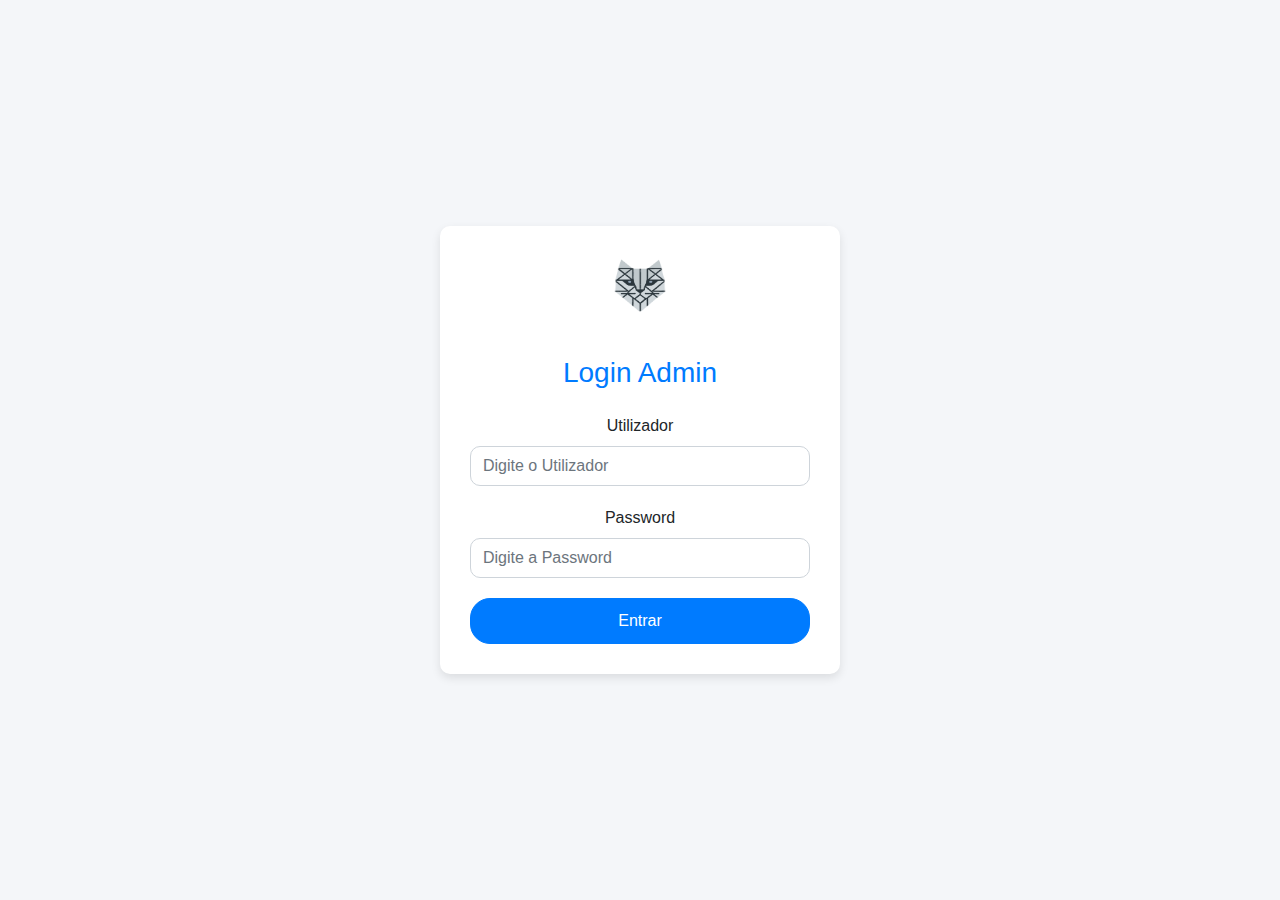
<file: admin.html>
<!DOCTYPE html>
<html lang="pt">
<head>
    <meta charset="UTF-8">
    <meta name="viewport" content="width=device-width, initial-scale=1.0">
    <title>Admin Login</title>
    <link href="https://stackpath.bootstrapcdn.com/bootstrap/4.5.2/css/bootstrap.min.css" rel="stylesheet">
    <link rel="stylesheet" href="./css/styleaa.css">
</head>
<body>

    <div class="container">
        <img src="./images/icononof.png" alt="Login Icon" class="login-icon">
        <h3>Login Admin</h3>
        <form id="login-form" class="mt-4">
            <div class="form-group">
                <label for="admin-user">Utilizador</label>
                <input type="text" id="admin-user" class="form-control" placeholder="Digite o Utilizador" required>
            </div>
            <div class="form-group">
                <label for="admin-password">Password</label>
                <input type="password" id="admin-password" class="form-control" placeholder="Digite a Password" required>
            </div>
            <button type="submit" class="btn btn-primary btn-block">Entrar</button>
            <div id="error-message" class="alert alert-danger mt-3">Usuário ou senha incorretos!</div>
        </form>
    </div>

    <script src="https://code.jquery.com/jquery-3.5.1.min.js"></script>
    <script src="./js/admin.js"></script>
</body>
</html>
</file>
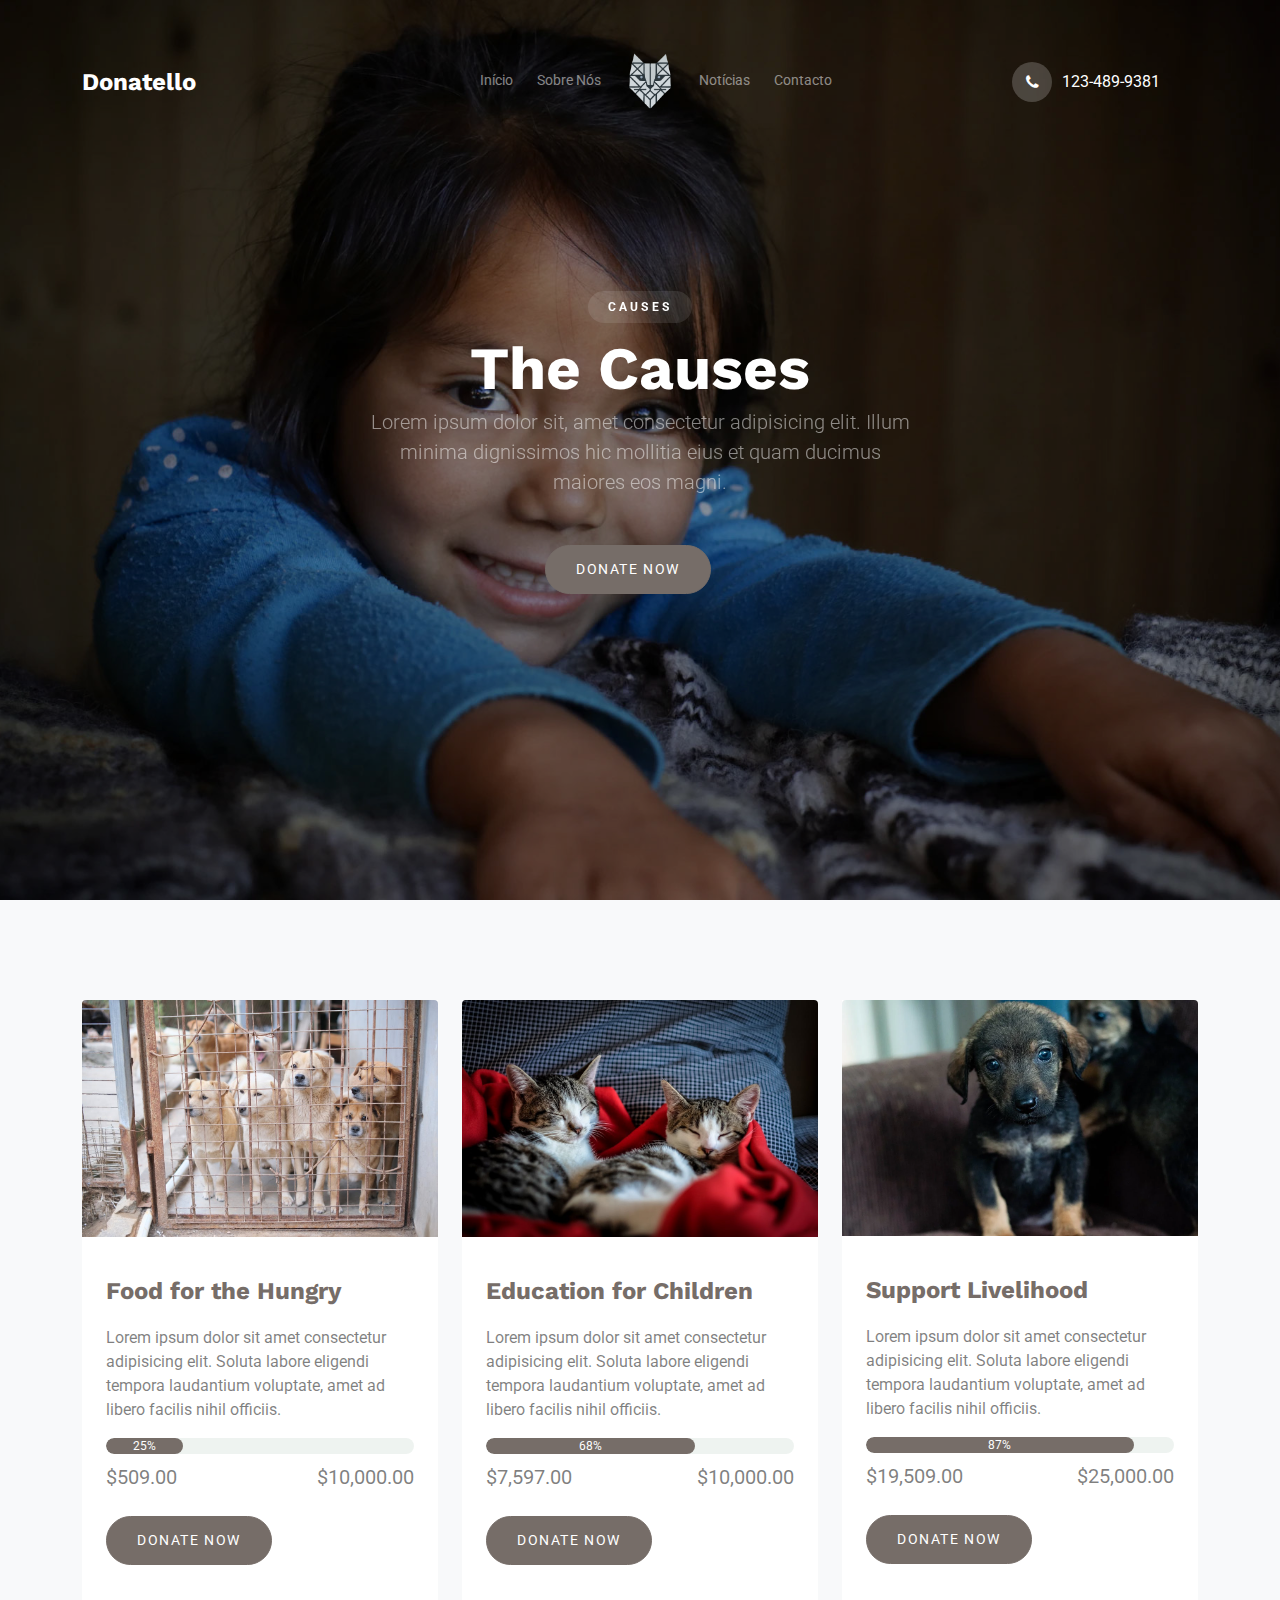
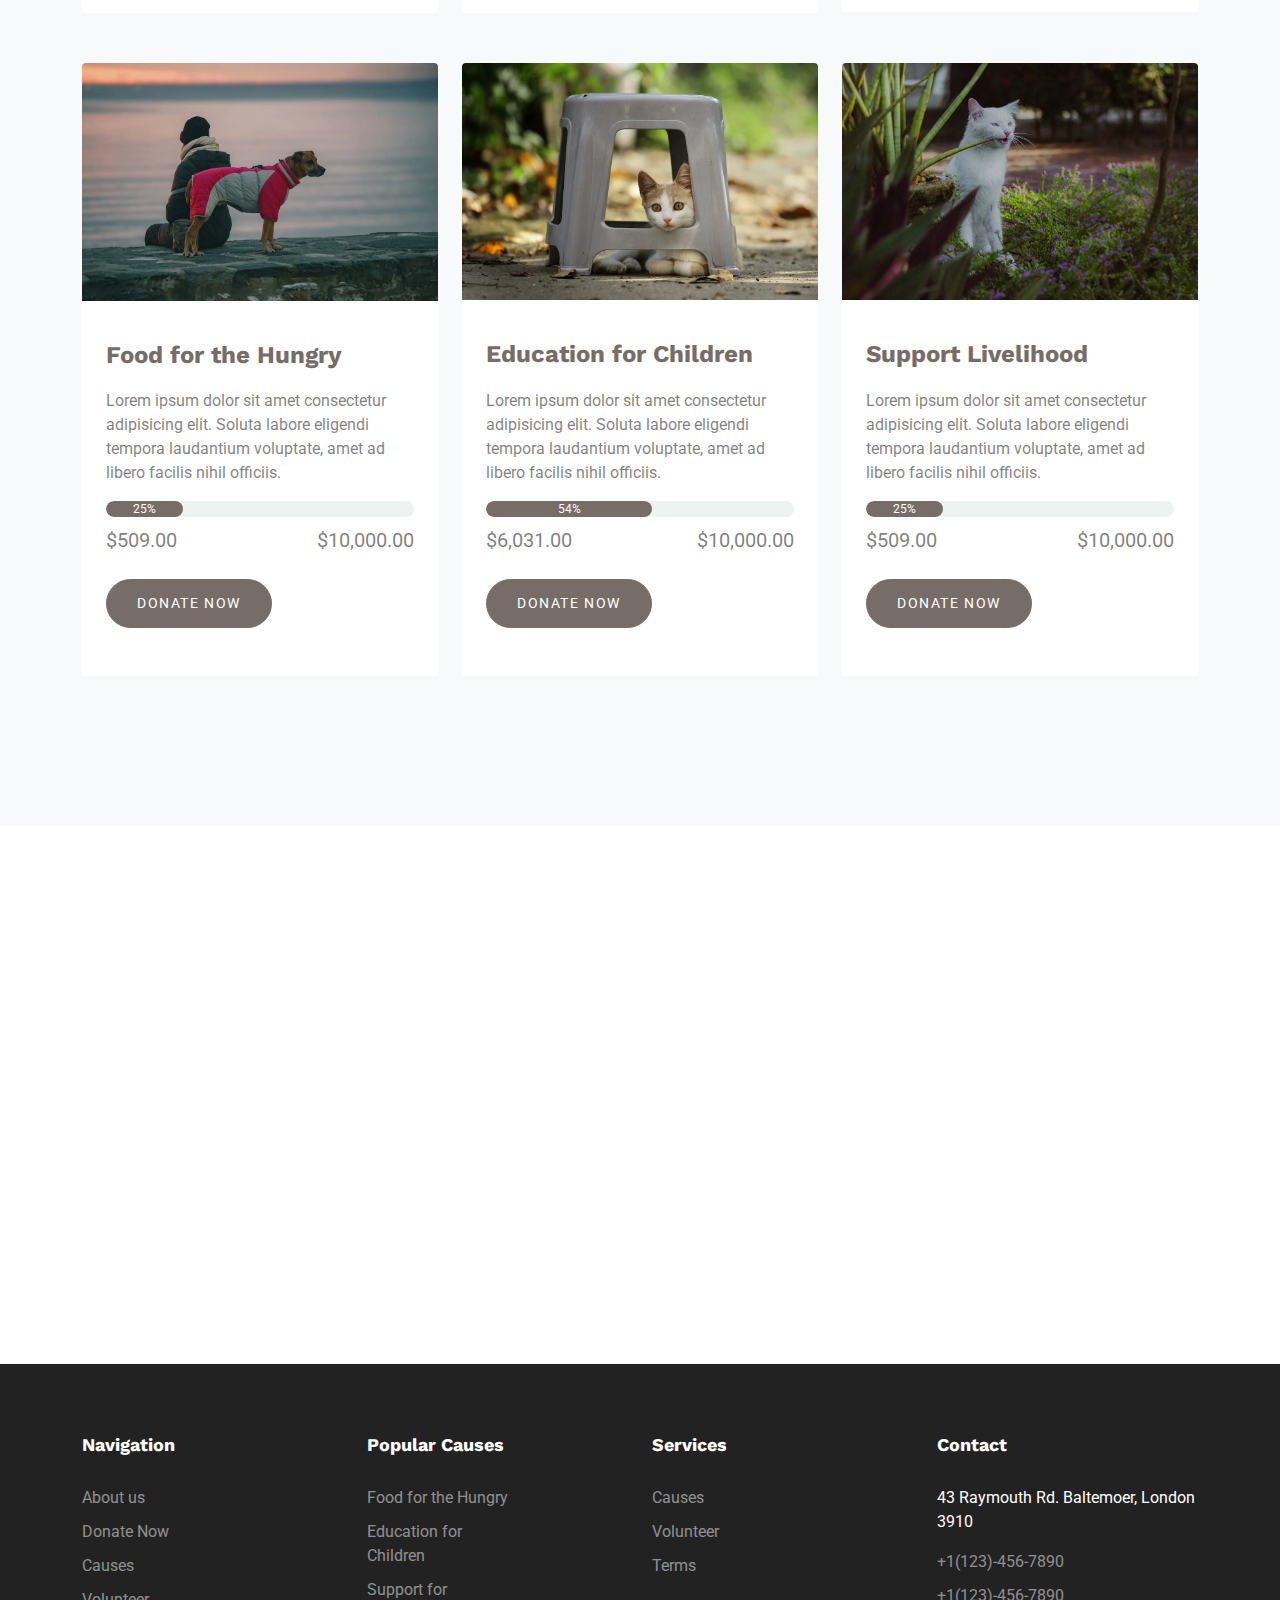
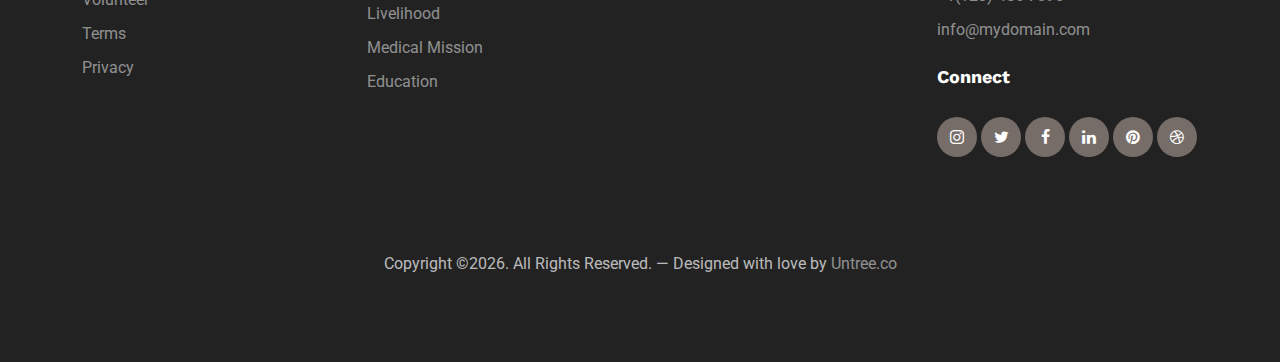
<file: causes.html>
<!doctype html>
<html lang="en">
<head>
	<!-- Meta tags obrigatórios -->
	<meta charset="utf-8">
	<meta name="viewport" content="width=device-width, initial-scale=1">
	<meta name="author" content="Untree.co">
	<link rel="shortcut icon" href="favicon.png">

	<meta name="description" content="" />
	<meta name="keywords" content="" />
	
	<link rel="preconnect" href="https://fonts.gstatic.com">
	<link href="https://fonts.googleapis.com/css2?family=Roboto&family=Work+Sans:wght@400;700&display=swap" rel="stylesheet">


	<link rel="stylesheet" href="fonts/icomoon/style.css">
	<link rel="stylesheet" href="fonts/flaticon/font/flaticon.css">

	<link rel="stylesheet" href="css/tiny-slider.css">
	<link rel="stylesheet" href="css/aos.css">
	<link rel="stylesheet" href="css/flatpickr.min.css">
	<link rel="stylesheet" href="css/glightbox.min.css">
	<link rel="stylesheet" href="css/style.css">

	<title>Donatello &mdash; Projeto para Ajudar e Apoiar Animais</title>
</head>
<body>

	<div class="site-mobile-menu site-navbar-target">
		<div class="site-mobile-menu-header">
			<div class="site-mobile-menu-close">
				<span class="icofont-close js-menu-toggle"></span>
			</div>
		</div>
		<div class="site-mobile-menu-body"></div>
	</div>

	<nav class="site-nav">
		<div class="container">
			<div class="menu-bg-wrap">
				<div class="site-navigation">
					<div class="row g-0 align-items-center">
						<div class="col-2">
							<a href="index.html" class="logo m-0 float-start text-white">Donatello</a>
						</div>
						<div class="col-8 text-center">
							<ul class="js-clone-nav d-none d-lg-inline-block text-start site-menu mx-auto">
								<li ><a href="index.html">Início</a></li>
								<li><a href="about.html">Sobre Nós</a></li>
								<li class="logo-middle"><a href="index.html"><img src="images/icononof.png" alt="Logo" class="img-fluid" style="max-width: 50px;"></a></li>
								<li><a href="news.html">Notícias</a></li>
								<li><a href="contact.html">Contacto</a></li>
							</ul>
						</div>
						<div class="col-2 text-end">
							<a href="#" class="burger ms-auto float-end site-menu-toggle js-menu-toggle d-inline-block d-lg-none light">
								<span></span>
							</a>

							<a href="#" class="call-us d-flex align-items-center">
								<span class="icon-phone"></span>
								<span>123-489-9381</span>
							</a>
						</div>
					</div>
				</div>
			</div>
		</div>
	</nav>

	<div class="hero overlay" style="background-image: url('images/hero_1.jpg')">
		<div class="container">
			<div class="row align-items-center">
				<div class="col-lg-6 text-center mx-auto">
					<span class="subheading-white text-white mb-3" data-aos="fade-up">Causes</span>

					<h1 class="heading text-white mb-2" data-aos="fade-up">The Causes</h1>
					<p data-aos="fade-up" class=" mb-5 text-white lead text-white-50">Lorem ipsum dolor sit, amet consectetur adipisicing elit. Illum minima dignissimos hic mollitia eius et quam ducimus maiores eos magni.</p>
					<p data-aos="fade-up"  data-aos-delay="100">
						<a href="#" class="btn btn-primary me-4">Donate Now</a> 
					</p>		
					
				</div>

				
			</div>
		</div>
	</div>

	

	<div class="section bg-light">
		<div class="container">
			<div class="row">
				<div class="col-lg-4 col-md-6">
					<div class="causes-item bg-white">
						<a href="#"><img src="images/img_v_1-min.jpg" alt="Image" class="img-fluid mb-4 rounded"></a>
						<div class="px-4 pb-5 pt-3">

							<h3><a href="#">Food for the Hungry</a></h3>
							<p>Lorem ipsum dolor sit amet consectetur adipisicing elit. Soluta labore eligendi tempora laudantium voluptate, amet ad libero facilis nihil officiis.</p>

							<div class="progress mb-2">
								<div class="progress-bar" role="progressbar" style="width: 25%;" aria-valuenow="25" aria-valuemin="0" aria-valuemax="100">25%</div>
							</div>

							<div class="d-flex mb-4 justify-content-between amount">
								<div>$509.00</div>
								<div>$10,000.00</div>
							</div>
							<div>
								<a href="#" class="btn btn-primary">Donate Now</a>
							</div>
						</div>
					</div>
				</div>		
				<div class="col-lg-4 col-md-6">
					<div class="causes-item bg-white">
						<a href="#"><img src="images/img_v_2-min.jpg" alt="Image" class="img-fluid mb-4 rounded"></a>
						<div class="px-4 pb-5 pt-3">
							<h3><a href="#">Education for Children</a></h3>
							<p>Lorem ipsum dolor sit amet consectetur adipisicing elit. Soluta labore eligendi tempora laudantium voluptate, amet ad libero facilis nihil officiis.</p>

							<div class="progress mb-2">
								<div class="progress-bar" role="progressbar" style="width: 68%;" aria-valuenow="25" aria-valuemin="0" aria-valuemax="100">68%</div>
							</div>

							<div class="d-flex mb-4 justify-content-between amount">
								<div>$7,597.00</div>
								<div>$10,000.00</div>
							</div>
							<div>
								<a href="#" class="btn btn-primary">Donate Now</a>
							</div>
						</div>
					</div>
				</div>

				<div class="col-lg-4 col-md-6">
					<div class="causes-item bg-white">
						<a href="#"><img src="images/img_v_3-min.jpg" alt="Image" class="img-fluid mb-4 rounded"></a>
						<div class="px-4 pb-5 pt-3">
							<h3><a href="#">Support Livelihood</a></h3>
							<p>Lorem ipsum dolor sit amet consectetur adipisicing elit. Soluta labore eligendi tempora laudantium voluptate, amet ad libero facilis nihil officiis.</p>

							<div class="progress mb-2">
								<div class="progress-bar" role="progressbar" style="width: 87%;" aria-valuenow="87" aria-valuemin="0" aria-valuemax="100">87%</div>
							</div>

							<div class="d-flex mb-4 justify-content-between amount">
								<div>$19,509.00</div>
								<div>$25,000.00</div>
							</div>
							<div>
								<a href="#" class="btn btn-primary">Donate Now</a>
							</div>
						</div>
					</div>
				</div>

				<div class="col-lg-4 col-md-6">
					<div class="causes-item bg-white">
						<a href="#"><img src="images/img_v_4-min.jpg" alt="Image" class="img-fluid mb-4 rounded"></a>
						<div class="px-4 pb-5 pt-3">

							<h3><a href="#">Food for the Hungry</a></h3>
							<p>Lorem ipsum dolor sit amet consectetur adipisicing elit. Soluta labore eligendi tempora laudantium voluptate, amet ad libero facilis nihil officiis.</p>

							<div class="progress mb-2">
								<div class="progress-bar" role="progressbar" style="width: 25%;" aria-valuenow="25" aria-valuemin="0" aria-valuemax="100">25%</div>
							</div>

							<div class="d-flex mb-4 justify-content-between amount">
								<div>$509.00</div>
								<div>$10,000.00</div>
							</div>
							<div>
								<a href="#" class="btn btn-primary">Donate Now</a>
							</div>
						</div>
					</div>
				</div>

				<div class="col-lg-4 col-md-6">
					<div class="causes-item bg-white">
						<a href="#"><img src="images/img_v_5-min.jpg" alt="Image" class="img-fluid mb-4 rounded"></a>
						<div class="px-4 pb-5 pt-3">
							<h3><a href="#">Education for Children</a></h3>
							<p>Lorem ipsum dolor sit amet consectetur adipisicing elit. Soluta labore eligendi tempora laudantium voluptate, amet ad libero facilis nihil officiis.</p>

							<div class="progress mb-2">
								<div class="progress-bar" role="progressbar" style="width: 54%;" aria-valuenow="54" aria-valuemin="0" aria-valuemax="100">54%</div>
							</div>

							<div class="d-flex mb-4 justify-content-between amount">
								<div>$6,031.00</div>
								<div>$10,000.00</div>
							</div>
							<div>
								<a href="#" class="btn btn-primary">Donate Now</a>
							</div>
						</div>
					</div>
				</div>

				<div class="col-lg-4 col-md-6">
					<div class="causes-item bg-white">
						<a href="#"><img src="images/img_v_6-min.jpg" alt="Image" class="img-fluid mb-4 rounded"></a>
						<div class="px-4 pb-5 pt-3">
							<h3><a href="#">Support Livelihood</a></h3>
							<p>Lorem ipsum dolor sit amet consectetur adipisicing elit. Soluta labore eligendi tempora laudantium voluptate, amet ad libero facilis nihil officiis.</p>

							<div class="progress mb-2">
								<div class="progress-bar" role="progressbar" style="width: 25%;" aria-valuenow="25" aria-valuemin="0" aria-valuemax="100">25%</div>
							</div>

							<div class="d-flex mb-4 justify-content-between amount">
								<div>$509.00</div>
								<div>$10,000.00</div>
							</div>
							<div>
								<a href="#" class="btn btn-primary">Donate Now</a>
							</div>
						</div>
					</div>
				</div>

			</div>		
		</div>		
	</div>



	<div class="section sec-instagram pb-0">
		<div class="container mb-5">
			<div class="row align-items-center">
				<div class="col-lg-3" data-aos="fade-up">
					<span class="subheading mb-3">Instagram</span>
					<h2 class="heading">We Are In Instagram</h2>
				</div>
				<div class="col-lg-7" data-aos="fade-up" data-aos-delay="100">
					<p>
					Lorem ipsum, dolor sit amet consectetur adipisicing elit. Temporibus, aperiam sint voluptatum? Molestiae debitis, ipsum, rem ipsa voluptatum cupiditate quaerat!</p>
				</div>
			</div>
		</div>

		<div class="instagram-slider-wrap" data-aos="fade-up" data-aos-delay="200">
			<div class="instagram-slider" id="instagram-slider">

				<div class="item">
					<a class="instagram-item">
						<span class="icon-instagram"></span>
						<img src="images/img_v_8-min.jpg" alt="Image" class="img-fluid">		
					</a>
				</div>

				<div class="item">
					<a class="instagram-item">
						<span class="icon-instagram"></span>
						<img src="images/img_v_2-min.jpg" alt="Image" class="img-fluid">		
					</a>
				</div>

				<div class="item">
					<a class="instagram-item">
						<span class="icon-instagram"></span>
						<img src="images/img_v_3-min.jpg" alt="Image" class="img-fluid">		
					</a>
				</div>

				<div class="item">
					<a class="instagram-item">
						<span class="icon-instagram"></span>
						<img src="images/img_v_4-min.jpg" alt="Image" class="img-fluid">		
					</a>
				</div>

				<div class="item">
					<a class="instagram-item">
						<span class="icon-instagram"></span>
						<img src="images/img_v_5-min.jpg" alt="Image" class="img-fluid">		
					</a>
				</div>

				<div class="item">
					<a class="instagram-item">
						<span class="icon-instagram"></span>
						<img src="images/img_v_6-min.jpg" alt="Image" class="img-fluid">		
					</a>
				</div>

				<div class="item">
					<a class="instagram-item">
						<span class="icon-instagram"></span>
						<img src="images/img_v_7-min.jpg" alt="Image" class="img-fluid">		
					</a>
				</div>


			</div>
		</div>

	</div>

	<div class="site-footer">
		<div class="container">

			<div class="row">
				<div class="col-6 col-sm-6 col-md-6 col-lg-3">
					<div class="widget">
						<h3>Navigation</h3>
						<ul class="list-unstyled float-left links">
							<li><a href="#">About us</a></li>
							<li><a href="#">Donate Now</a></li>
							<li><a href="#">Causes</a></li>
							<li><a href="#">Volunteer</a></li>
							<li><a href="#">Terms</a></li>
							<li><a href="#">Privacy</a></li>
						</ul>
					</div> <!-- /.widget -->
				</div> <!-- /.col-lg-3 -->

				<div class="col-6 col-sm-6 col-md-6 col-lg-3">
					<div class="widget">
						<h3>Popular Causes</h3>
						<ul class="list-unstyled float-left links">
							<li><a href="#">Food for the Hungry</a></li>
							<li><a href="#">Education for Children</a></li>
							<li><a href="#">Support for Livelihood</a></li>
							<li><a href="#">Medical Mission</a></li>
							<li><a href="#">Education</a></li>
						</ul>
					</div> <!-- /.widget -->
				</div> <!-- /.col-lg-3 -->

				<div class="col-6 col-sm-6 col-md-6 col-lg-3">
					<div class="widget">
						<h3>Services</h3>
						<ul class="list-unstyled float-left links">
							<li><a href="#">Causes</a></li>
							<li><a href="#">Volunteer</a></li>
							<li><a href="#">Terms</a></li>
						</ul>
					</div> <!-- /.widget -->
				</div> <!-- /.col-lg-3 -->


				<div class="col-6 col-sm-6 col-md-6 col-lg-3">
					<div class="widget">
						<h3>Contact</h3>
						<address>43 Raymouth Rd. Baltemoer, London 3910</address>
						<ul class="list-unstyled links mb-4">
							<li><a href="tel://11234567890">+1(123)-456-7890</a></li>
							<li><a href="tel://11234567890">+1(123)-456-7890</a></li>
							<li><a href="mailto:info@mydomain.com">info@mydomain.com</a></li>
						</ul>

						<h3>Connect</h3>
						<ul class="list-unstyled social">
							<li><a href="#"><span class="icon-instagram"></span></a></li>
							<li><a href="#"><span class="icon-twitter"></span></a></li>
							<li><a href="#"><span class="icon-facebook"></span></a></li>
							<li><a href="#"><span class="icon-linkedin"></span></a></li>
							<li><a href="#"><span class="icon-pinterest"></span></a></li>
							<li><a href="#"><span class="icon-dribbble"></span></a></li>
						</ul>

					</div> <!-- /.widget -->
				</div> <!-- /.col-lg-3 -->

			</div> <!-- /.row -->


			<div class="row mt-5">
				<div class="col-12 text-center">
					<p class="copyright">Copyright &copy;<script>document.write(new Date().getFullYear());</script>. All Rights Reserved. &mdash; Designed with love by <a href="https://untree.co">Untree.co</a> <!-- License information: https://untree.co/license/ -->
					</p>
				</div>
			</div>
		</div> <!-- /.container -->
	</div> <!-- /.site-footer -->







	<!-- Preloader -->
	<div id="overlayer"></div>
	<div class="loader">
		<div class="spinner-border text-primary" role="status">
			<span class="visually-hidden">Loading...</span>
		</div>
	</div>

	<script src="js/bootstrap.bundle.min.js"></script>
	<script src="js/tiny-slider.js"></script>

	<script src="js/flatpickr.min.js"></script>
	<script src="js/glightbox.min.js"></script>


	<script src="js/aos.js"></script>
	<script src="js/navbar.js"></script>
	<script src="js/counter.js"></script>
	<script src="js/custom.js"></script>
</body>
</html>
</file>
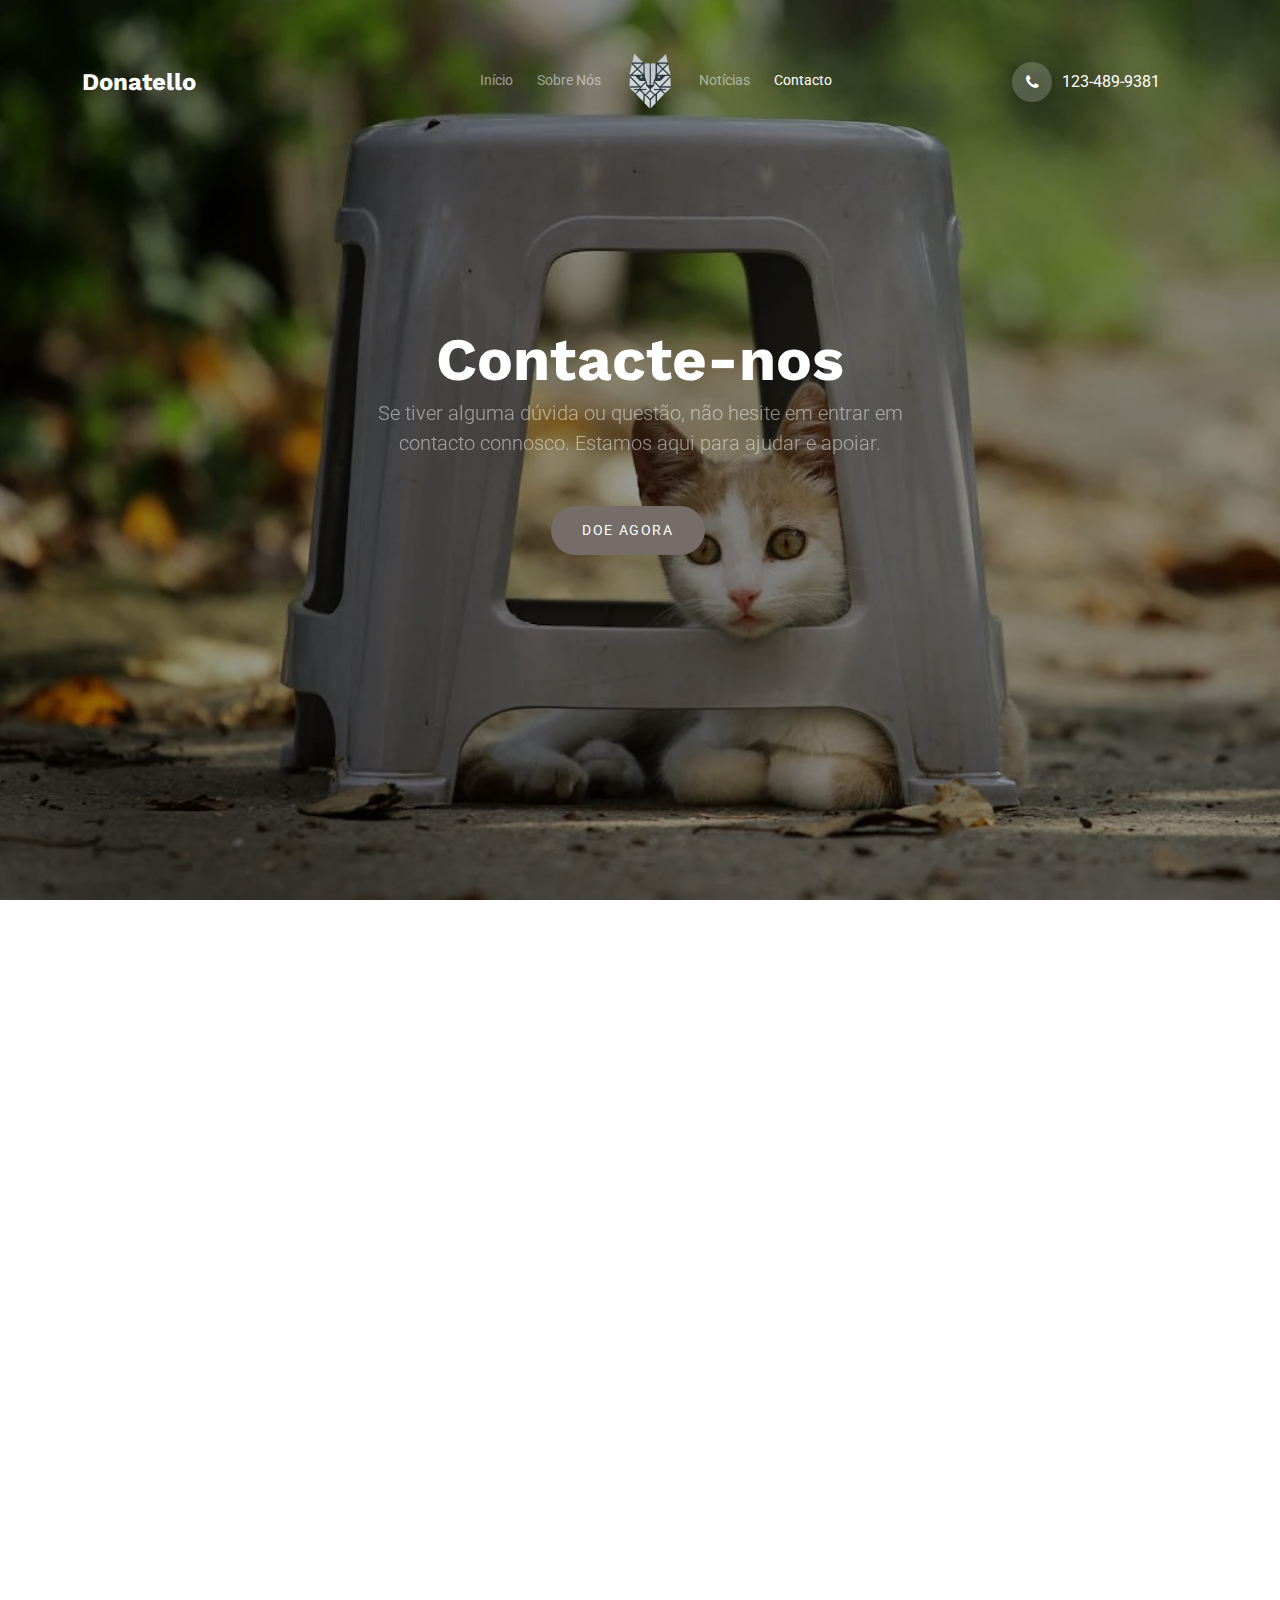
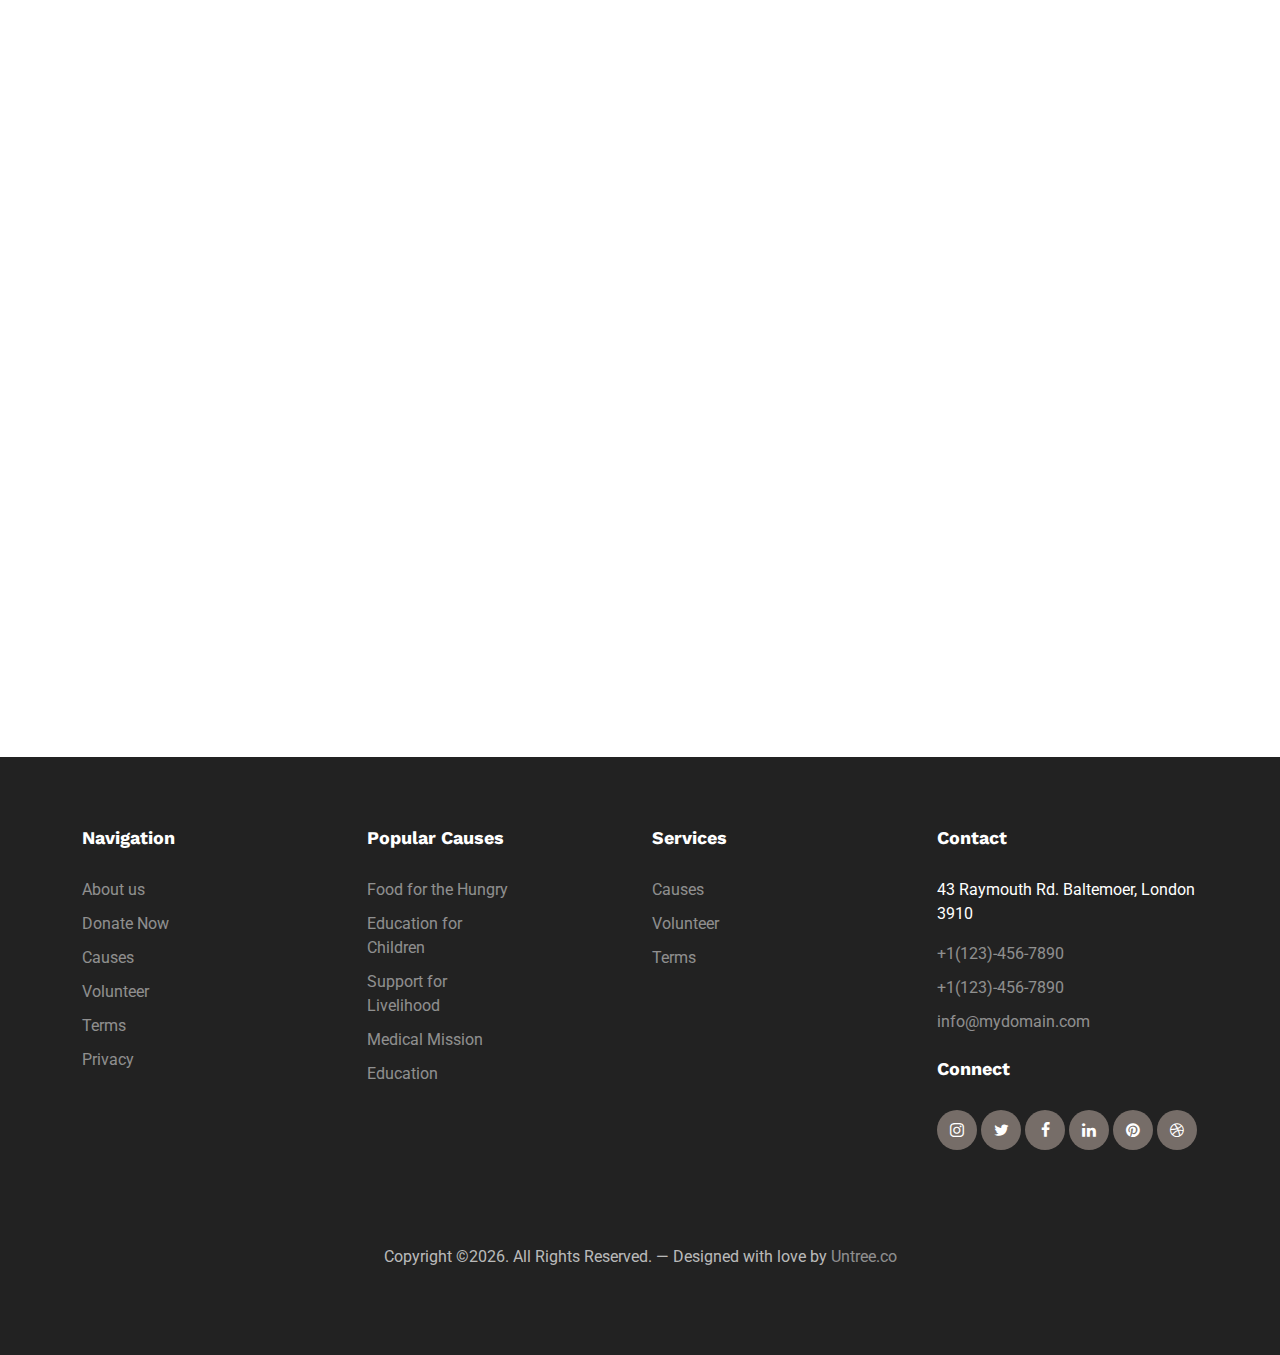
<file: contact.html>
<!doctype html>
<html lang="en">
<head>
	<!-- Meta tags obrigatórios -->
	<meta charset="utf-8">
	<meta name="viewport" content="width=device-width, initial-scale=1">
	<meta name="author" content="Untree.co">
	<link rel="shortcut icon" href="favicon.png">

	<meta name="description" content="" />
	<meta name="keywords" content="" />
	
	<link rel="preconnect" href="https://fonts.gstatic.com">
	<link href="https://fonts.googleapis.com/css2?family=Roboto&family=Work+Sans:wght@400;700&display=swap" rel="stylesheet">


	<link rel="stylesheet" href="fonts/icomoon/style.css">
	<link rel="stylesheet" href="fonts/flaticon/font/flaticon.css">

	<link rel="stylesheet" href="css/tiny-slider.css">
	<link rel="stylesheet" href="css/aos.css">
	<link rel="stylesheet" href="css/flatpickr.min.css">
	<link rel="stylesheet" href="css/glightbox.min.css">
	<link rel="stylesheet" href="css/style.css">

	<title>Donatello &mdash; Projeto para Ajudar e Apoiar Animais</title>
</head>
<body>

	<div class="site-mobile-menu site-navbar-target">
		<div class="site-mobile-menu-header">
			<div class="site-mobile-menu-close">
				<span class="icofont-close js-menu-toggle"></span>
			</div>
		</div>
		<div class="site-mobile-menu-body"></div>
	</div>

	<nav class="site-nav">
		<div class="container">
			<div class="menu-bg-wrap">
				<div class="site-navigation">
					<div class="row g-0 align-items-center">
						<div class="col-2">
							<a href="index.html" class="logo m-0 float-start text-white">Donatello</a>
						</div>
						<div class="col-8 text-center">
							<ul class="js-clone-nav d-none d-lg-inline-block text-start site-menu mx-auto">
								<li><a href="index.html">Início</a></li>
								<li><a href="about.html">Sobre Nós</a></li>
								<li class="logo-middle"><a href="index.html"><img src="images/icononof.png" alt="Logo" class="img-fluid" style="max-width: 50px;"></a></li>
								<li><a href="news.html">Notícias</a></li>
								<li class="active"><a href="contact.html">Contacto</a></li>
							</ul>
						</div>
						<div class="col-2 text-end">
							<a href="#" class="burger ms-auto float-end site-menu-toggle js-menu-toggle d-inline-block d-lg-none light">
								<span></span>
							</a>

							<a href="#" class="call-us d-flex align-items-center">
								<span class="icon-phone"></span>
								<span>123-489-9381</span>
							</a>
						</div>
					</div>
				</div>
			</div>
		</div>
	</nav>

	<div class="hero overlay" style="background-image: url('images/img_v_5-min.jpg')">
		<div class="container">
			<div class="row align-items-center justify-content-center">
				<div class="col-lg-6 text-center">
					<h1 class="heading text-white mb-2" data-aos="fade-up">Contacte-nos</h1>
					<p data-aos="fade-up" class="mb-5 text-white lead text-white-50">Se tiver alguma dúvida ou questão, não hesite em entrar em contacto connosco. Estamos aqui para ajudar e apoiar.</p>
					<p data-aos="fade-up" data-aos-delay="100">
						<a href="#" class="btn btn-primary me-4">Doe Agora</a> 
					</p>		
					
				</div>

				
			</div>
		</div>
	</div>

	<div class="section">
		<div class="container">
			<div class="row mb-5">
				<div class="col-lg-6" data-aos="fade-up">
					<h2 class="heading">Entre em Contacto</h2>
					<p class="text-black-50">Estamos aqui para ajudar e apoiar. Se tiver alguma dúvida ou questão, não hesite em entrar em contacto connosco.</p>
				</div>
			</div>

			<form action="" class="row justify-content-between">

				<div class="col-md-6 col-lg-6" data-aos="fade-up" data-aos-delay="100">
					<div class="row">

						<div class="mb-3 col-lg-6">
							<label for="name" class="ps-3 fw-bold mb-2">Nome</label>
							<input type="text" class="form-control" id="name">
						</div>
						<div class="mb-3 col-lg-6">
							<label for="email" class="ps-3 fw-bold mb-2">Email</label>
							<input type="email" class="form-control" id="email">
						</div>

						<div class="mb-3 col-lg-12">
							<label for="message" class="ps-3 fw-bold mb-2">Mensagem</label>
							<textarea name="" id="message" class="form-control" cols="30" rows="10"></textarea>
						</div>	

						<div class="col-lg-6">
							<input type="submit" class="btn btn-primary text-white py-3" value="Enviar Mensagem">
						</div>

					</div>
				</div>
				<div class="col-md-6 col-lg-5" data-aos="fade-up" data-aos-delay="200">
					<div class="row">
						<div class="col-6 col-lg-6 mb-4">
							<h3 class="h6 fw-bold text-secondary">Morada</h3>
							<p>Av. Alexandre Herculano nº 309, 4480-878 Vila do Conde, Portugal</p>
						</div>
						<div class="col-6 col-lg-6 mb-4">
							<h3 class="h6 fw-bold text-secondary">Telefone</h3>
							<p>
								+351 933 243 657
							</p>
						</div>

						<div class="col-6 col-lg-6 mb-4">
							<h3 class="h6 fw-bold text-secondary">Siga-nos</h3>
							<ul class="list-unstyled social-custom">
								<li><a href="#"><span class="icon-instagram"></span></a></li>
								<li><a href="#"><span class="icon-facebook"></span></a></li>
							</ul>
						</div>
						<div class="col-6 col-lg-6 mb-4">
							<h3 class="h6 fw-bold text-secondary">Email</h3>
							<p>
								<a href="mailto:smile.papelaria@gmail.com">smile.papelaria@gmail.com</a>
							</p>
						</div>

					</div>
				</div>
				

			</form>
		</div>
	</div>

	<div class="section sec-instagram pb-0">
		<div class="container mb-5">
			<div class="row align-items-center">
				<div class="col-lg-3" data-aos="fade-up">
					<span class="subheading mb-3">Instagram</span>
					<h2 class="heading">Estamos no Instagram</h2>
				</div>
				<div class="col-lg-7" data-aos="fade-up" data-aos-delay="100">
					<p>
					Siga-nos no Instagram para acompanhar as nossas atividades e ver como estamos a fazer a diferença na vida dos animais necessitados. Junte-se a nós nesta missão de amor e cuidado!</p>
				</div>
			</div>
		</div>

		<div class="instagram-slider-wrap" data-aos="fade-up" data-aos-delay="200">
			<div class="instagram-slider" id="instagram-slider">

				<div class="item">
					<a class="instagram-item">
						<span class="icon-instagram"></span>
						<img src="images/img_v_8-min.jpg" alt="Imagem" class="img-fluid">		
					</a>
				</div>

				<div class="item">
					<a class="instagram-item">
						<span class="icon-instagram"></span>
						<img src="images/img_v_2-min.jpg" alt="Imagem" class="img-fluid">		
					</a>
				</div>

				<div class="item">
					<a class="instagram-item">
						<span class="icon-instagram"></span>
						<img src="images/img_v_3-min.jpg" alt="Imagem" class="img-fluid">		
					</a>
				</div>

				<div class="item">
					<a class="instagram-item">
						<span class="icon-instagram"></span>
						<img src="images/img_v_4-min.jpg" alt="Imagem" class="img-fluid">		
					</a>
				</div>

				<div class="item">
					<a class="instagram-item">
						<span class="icon-instagram"></span>
						<img src="images/img_v_5-min.jpg" alt="Imagem" class="img-fluid">		
					</a>
				</div>

				<div class="item">
					<a class="instagram-item">
						<span class="icon-instagram"></span>
						<img src="images/img_v_6-min.jpg" alt="Imagem" class="img-fluid">		
					</a>
				</div>

				<div class="item">
					<a class="instagram-item">
						<span class="icon-instagram"></span>
						<img src="images/img_v_7-min.jpg" alt="Imagem" class="img-fluid">		
					</a>
				</div>

			</div>
		</div>

	</div>

	<div class="site-footer">
		<div class="container">

			<div class="row">
				<div class="col-6 col-sm-6 col-md-6 col-lg-3">
					<div class="widget">
						<h3>Navigation</h3>
						<ul class="list-unstyled float-left links">
							<li><a href="#">About us</a></li>
							<li><a href="#">Donate Now</a></li>
							<li><a href="#">Causes</a></li>
							<li><a href="#">Volunteer</a></li>
							<li><a href="#">Terms</a></li>
							<li><a href="#">Privacy</a></li>
						</ul>
					</div> <!-- /.widget -->
				</div> <!-- /.col-lg-3 -->

				<div class="col-6 col-sm-6 col-md-6 col-lg-3">
					<div class="widget">
						<h3>Popular Causes</h3>
						<ul class="list-unstyled float-left links">
							<li><a href="#">Food for the Hungry</a></li>
							<li><a href="#">Education for Children</a></li>
							<li><a href="#">Support for Livelihood</a></li>
							<li><a href="#">Medical Mission</a></li>
							<li><a href="#">Education</a></li>
						</ul>
					</div> <!-- /.widget -->
				</div> <!-- /.col-lg-3 -->

				<div class="col-6 col-sm-6 col-md-6 col-lg-3">
					<div class="widget">
						<h3>Services</h3>
						<ul class="list-unstyled float-left links">
							<li><a href="#">Causes</a></li>
							<li><a href="#">Volunteer</a></li>
							<li><a href="#">Terms</a></li>
						</ul>
					</div> <!-- /.widget -->
				</div> <!-- /.col-lg-3 -->


				<div class="col-6 col-sm-6 col-md-6 col-lg-3">
					<div class="widget">
						<h3>Contact</h3>
						<address>43 Raymouth Rd. Baltemoer, London 3910</address>
						<ul class="list-unstyled links mb-4">
							<li><a href="tel://11234567890">+1(123)-456-7890</a></li>
							<li><a href="tel://11234567890">+1(123)-456-7890</a></li>
							<li><a href="mailto:info@mydomain.com">info@mydomain.com</a></li>
						</ul>

						<h3>Connect</h3>
						<ul class="list-unstyled social">
							<li><a href="#"><span class="icon-instagram"></span></a></li>
							<li><a href="#"><span class="icon-twitter"></span></a></li>
							<li><a href="#"><span class="icon-facebook"></span></a></li>
							<li><a href="#"><span class="icon-linkedin"></span></a></li>
							<li><a href="#"><span class="icon-pinterest"></span></a></li>
							<li><a href="#"><span class="icon-dribbble"></span></a></li>
						</ul>

					</div> <!-- /.widget -->
				</div> <!-- /.col-lg-3 -->

			</div> <!-- /.row -->


			<div class="row mt-5">
				<div class="col-12 text-center">
					<p class="copyright">Copyright &copy;<script>document.write(new Date().getFullYear());</script>. All Rights Reserved. &mdash; Designed with love by <a href="https://untree.co">Untree.co</a> <!-- License information: https://untree.co/license/ -->
					</p>
				</div>
			</div>
		</div> <!-- /.container -->
	</div> <!-- /.site-footer -->







	<!-- Preloader -->
	<div id="overlayer"></div>
	<div class="loader">
		<div class="spinner-border text-primary" role="status">
			<span class="visually-hidden">Loading...</span>
		</div>
	</div>

	<script src="js/bootstrap.bundle.min.js"></script>
	<script src="js/tiny-slider.js"></script>

	<script src="js/flatpickr.min.js"></script>
	<script src="js/glightbox.min.js"></script>


	<script src="js/aos.js"></script>
	<script src="js/navbar.js"></script>
	<script src="js/counter.js"></script>
	<script src="js/custom.js"></script>
</body>
</html>
</file>
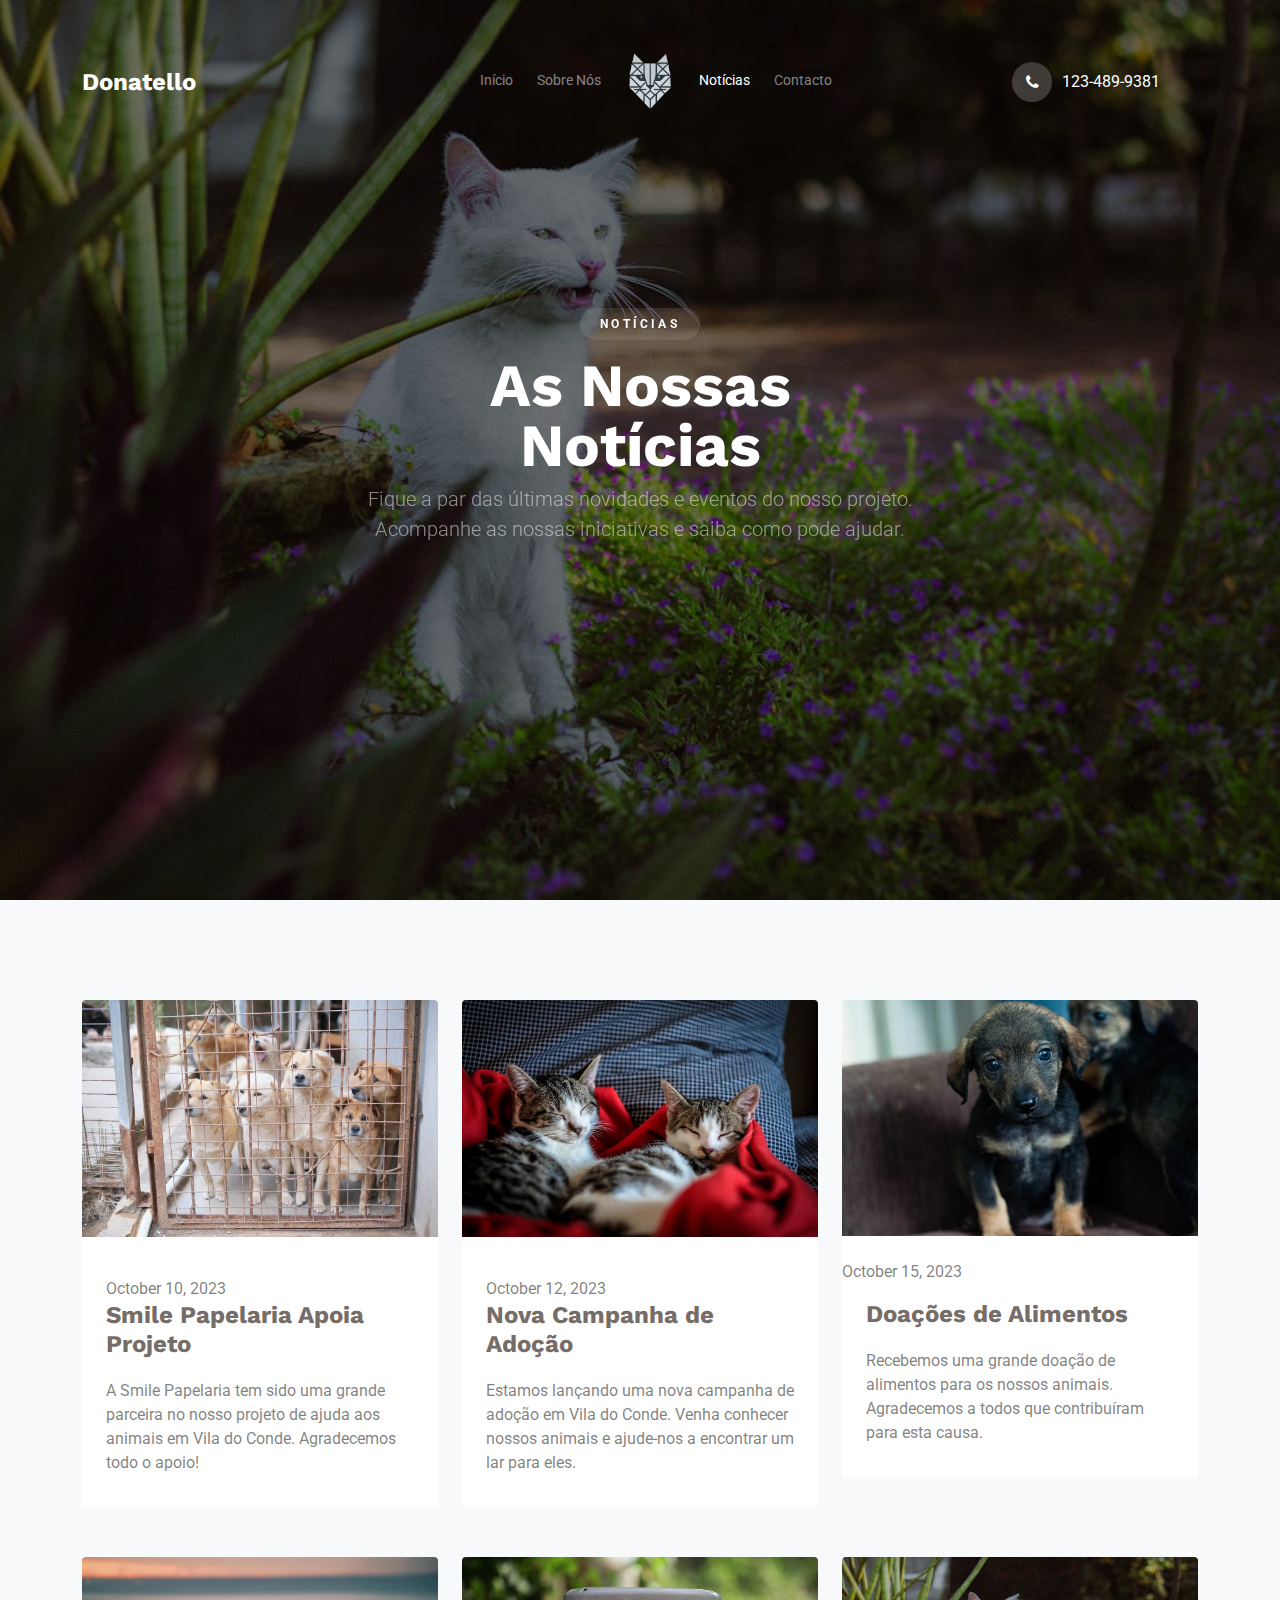
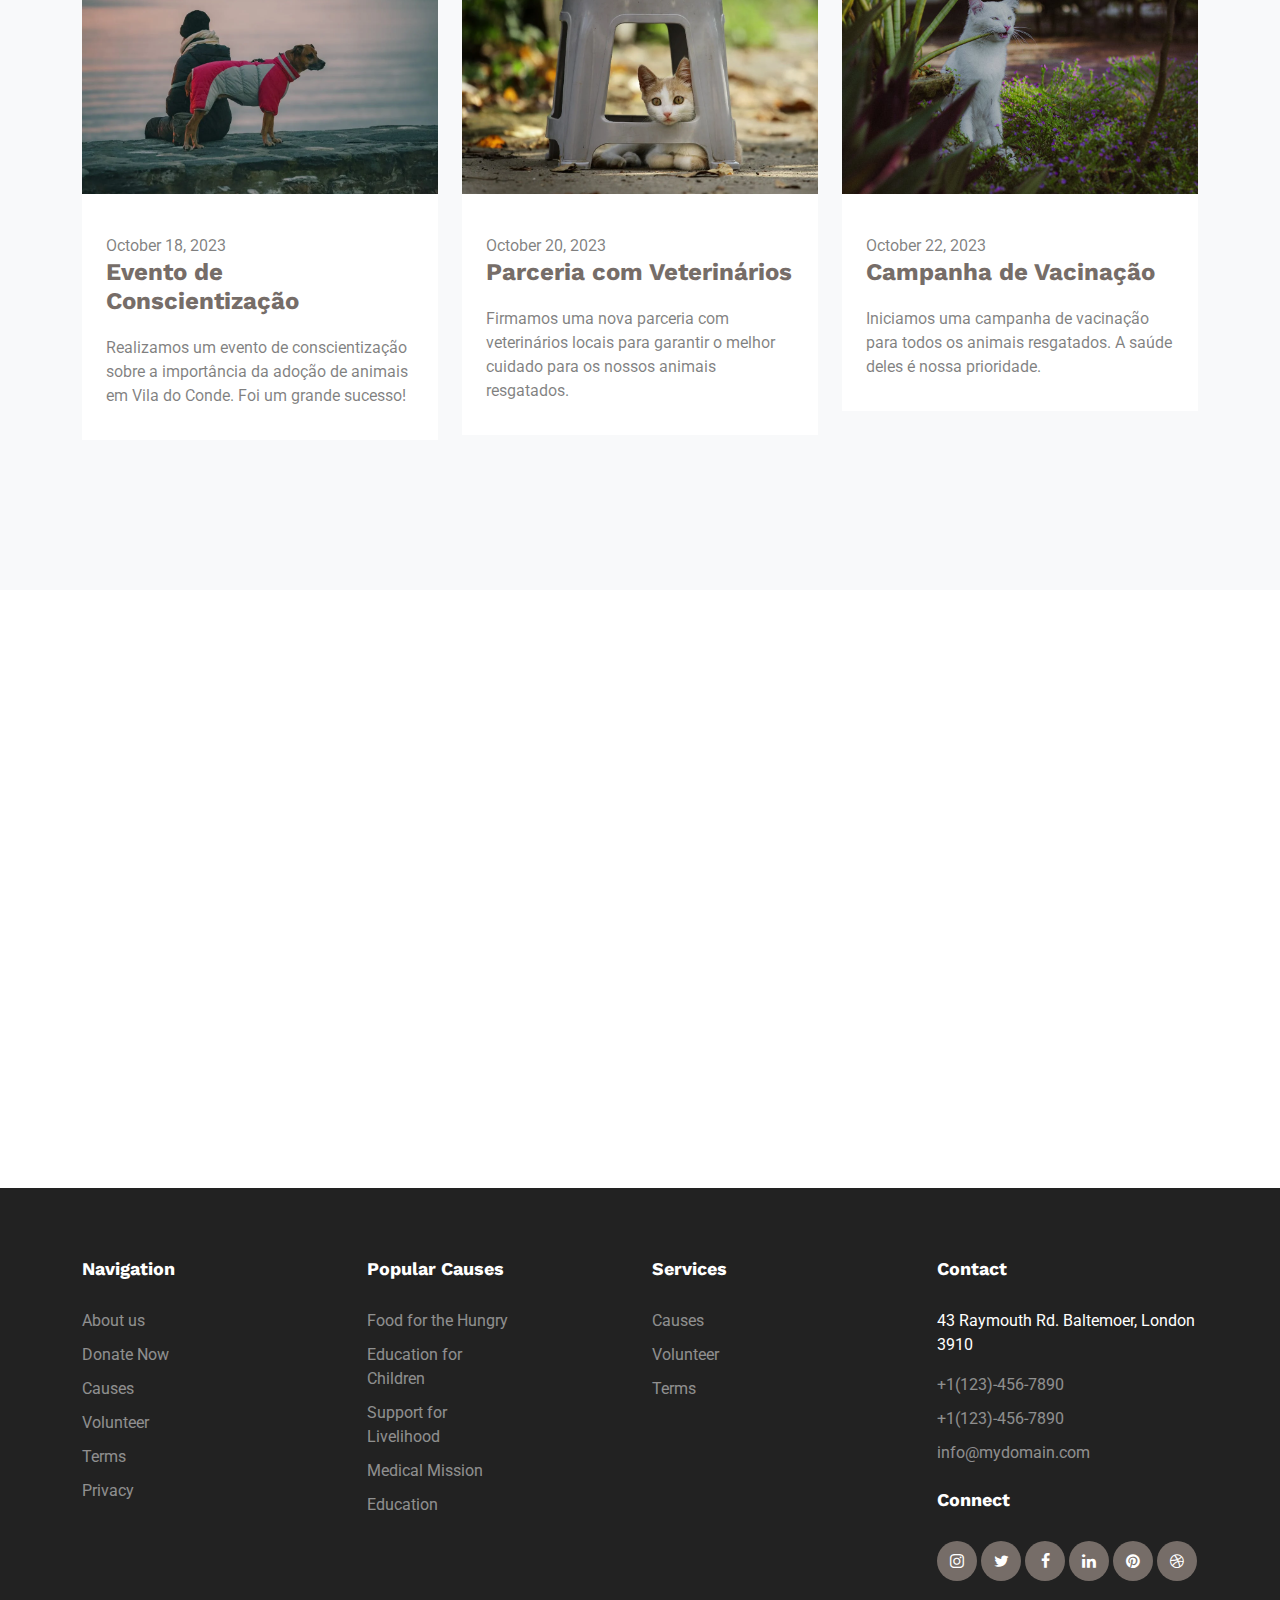
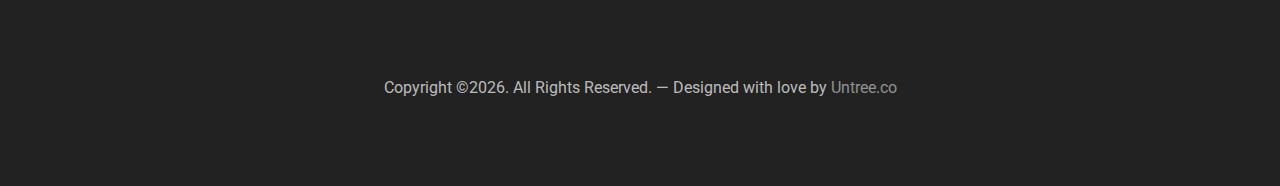
<file: news.html>
<!doctype html>
<html lang="en">
<head>
	<!-- Meta tags obrigatórios -->
	<meta charset="utf-8">
	<meta name="viewport" content="width=device-width, initial-scale=1">
	<meta name="author" content="Untree.co">
	<link rel="shortcut icon" href="favicon.png">

	<meta name="description" content="" />
	<meta name="keywords" content="" />
	
	<link rel="preconnect" href="https://fonts.gstatic.com">
	<link href="https://fonts.googleapis.com/css2?family=Roboto&family=Work+Sans:wght@400;700&display=swap" rel="stylesheet">


	<link rel="stylesheet" href="fonts/icomoon/style.css">
	<link rel="stylesheet" href="fonts/flaticon/font/flaticon.css">

	<link rel="stylesheet" href="css/tiny-slider.css">
	<link rel="stylesheet" href="css/aos.css">
	<link rel="stylesheet" href="css/flatpickr.min.css">
	<link rel="stylesheet" href="css/glightbox.min.css">
	<link rel="stylesheet" href="css/style.css">

	<title>Donatello &mdash; Projeto para Ajudar e Apoiar Animais</title>
</head>
<body>

	<div class="site-mobile-menu site-navbar-target">
		<div class="site-mobile-menu-header">
			<div class="site-mobile-menu-close">
				<span class="icofont-close js-menu-toggle"></span>
			</div>
		</div>
		<div class="site-mobile-menu-body"></div>
	</div>

	<nav class="site-nav">
		<div class="container">
			<div class="menu-bg-wrap">
				<div class="site-navigation">
					<div class="row g-0 align-items-center">
						<div class="col-2">
							<a href="index.html" class="logo m-0 float-start text-white">Donatello</a>
						</div>
						<div class="col-8 text-center">
							<ul class="js-clone-nav d-none d-lg-inline-block text-start site-menu mx-auto">
								<li><a href="index.html">Início</a></li>
								<li><a href="about.html">Sobre Nós</a></li>
								<li class="logo-middle"><a href="index.html"><img src="images/icononof.png" alt="Logo" class="img-fluid" style="max-width: 50px;"></a></li>
								<li class="active"><a href="news.html">Notícias</a></li>
								<li><a href="contact.html">Contacto</a></li>
							</ul>
						</div>
						<div class="col-2 text-end">
							<a href="#" class="burger ms-auto float-end site-menu-toggle js-menu-toggle d-inline-block d-lg-none light">
								<span></span>
							</a>

							<a href="#" class="call-us d-flex align-items-center">
								<span class="icon-phone"></span>
								<span>123-489-9381</span>
							</a>
						</div>
					</div>
				</div>
			</div>
		</div>
	</nav>

	<div class="hero overlay" style="background-image: url('images/img_v_6-min.jpg')">
		<div class="container">
			<div class="row align-items-center">
				<div class="col-lg-6 text-center mx-auto">
					<span class="subheading-white text-white mb-3" data-aos="fade-up">Notícias</span>
					<h1 class="heading text-white mb-2" data-aos="fade-up">As Nossas Notícias</h1>
					<p data-aos="fade-up" class="mb-5 text-white lead text-white-50">Fique a par das últimas novidades e eventos do nosso projeto. Acompanhe as nossas iniciativas e saiba como pode ajudar.</p>
				</div>
			</div>
		</div>
	</div>

	

	<div class="section bg-light">
		<div class="container">
			<div class="row">
				<div class="col-lg-4 col-md-6">
					<div class="causes-item bg-white">
						<a href="#"><img src="images/img_v_1-min.jpg" alt="Image" class="img-fluid mb-4 rounded"></a>
						<div class="px-4 pb-3 pt-3">
							<span class="date">October 10, 2023</span>
							<h3><a href="#">Smile Papelaria Apoia Projeto</a></h3>
							<p>A Smile Papelaria tem sido uma grande parceira no nosso projeto de ajuda aos animais em Vila do Conde. Agradecemos todo o apoio!</p>
							<!-- <p><a href="#" class="d-flex align-items-center more2"><span>Read More</span> <span class="icon-chevron-right"></span></a></p> -->
						</div>
					</div>
				</div>		
				<div class="col-lg-4 col-md-6">
					<div class="causes-item bg-white">
						<a href="#"><img src="images/img_v_2-min.jpg" alt="Image" class="img-fluid mb-4 rounded"></a>
						<div class="px-4 pb-3 pt-3">
							<span class="date">October 12, 2023</span>
							<h3><a href="#">Nova Campanha de Adoção</a></h3>
							<p>Estamos lançando uma nova campanha de adoção em Vila do Conde. Venha conhecer nossos animais e ajude-nos a encontrar um lar para eles.</p>
							<!-- <p><a href="#" class="d-flex align-items-center more2"><span>Read More</span> <span class="icon-chevron-right"></span></a></p> -->
						</div>
					</div>
				</div>

				<div class="col-lg-4 col-md-6">
					<div class="causes-item bg-white">
						<a href="#"><img src="images/img_v_3-min.jpg" alt="Image" class="img-fluid mb-4 rounded"></a>
						<span class="date">October 15, 2023</span>
						<div class="px-4 pb-3 pt-3">
							<h3><a href="#">Doações de Alimentos</a></h3>
							<p>Recebemos uma grande doação de alimentos para os nossos animais. Agradecemos a todos que contribuíram para esta causa.</p>
							<!-- <p><a href="#" class="d-flex align-items-center more2"><span>Read More</span> <span class="icon-chevron-right"></span></a></p> -->
						</div>
					</div>
				</div>

				<div class="col-lg-4 col-md-6">
					<div class="causes-item bg-white">
						<a href="#"><img src="images/img_v_4-min.jpg" alt="Image" class="img-fluid mb-4 rounded"></a>
						<div class="px-4 pb-3 pt-3">
							<span class="date">October 18, 2023</span>
							<h3><a href="#">Evento de Conscientização</a></h3>
							<p>Realizamos um evento de conscientização sobre a importância da adoção de animais em Vila do Conde. Foi um grande sucesso!</p>
							<!-- <p><a href="#" class="d-flex align-items-center more2"><span>Read More</span> <span class="icon-chevron-right"></span></a></p> -->
						</div>
					</div>
				</div>

				<div class="col-lg-4 col-md-6">
					<div class="causes-item bg-white">
						<a href="#"><img src="images/img_v_5-min.jpg" alt="Image" class="img-fluid mb-4 rounded"></a>
						<div class="px-4 pb-3 pt-3">
							<span class="date">October 20, 2023</span>
							<h3><a href="#">Parceria com Veterinários</a></h3>
							<p>Firmamos uma nova parceria com veterinários locais para garantir o melhor cuidado para os nossos animais resgatados.</p>
							<!-- <p><a href="#" class="d-flex align-items-center more2"><span>Read More</span> <span class="icon-chevron-right"></span></a></p> -->
						</div>
					</div>
				</div>

				<div class="col-lg-4 col-md-6">
					<div class="causes-item bg-white">
						<a href="#"><img src="images/img_v_6-min.jpg" alt="Image" class="img-fluid mb-4 rounded"></a>
						<div class="px-4 pb-3 pt-3">
							<span class="date">October 22, 2023</span>
							<h3><a href="#">Campanha de Vacinação</a></h3>
							<p>Iniciamos uma campanha de vacinação para todos os animais resgatados. A saúde deles é nossa prioridade.</p>
							<!-- <p><a href="#" class="d-flex align-items-center more2"><span>Read More</span> <span class="icon-chevron-right"></span></a></p> -->
						</div>
					</div>
				</div>

			</div>

			<!-- Pagination Section 
			<div class="row align-items-center py-5">
				<div class="col-lg-3">
					
				</div>
				<div class="col-lg-6 text-center">
					<div class="custom-pagination">
						<a href="#">1</a>
						<a href="#" class="active">2</a>
						<a href="#">3</a>
						<a href="#">4</a>
						<a href="#">5</a>
					</div>
				</div>
			</div>
			End of Pagination Section -->

			
		</div>		
	</div>



	<div class="section sec-instagram pb-0">
		<div class="container mb-5">
			<div class="row align-items-center">
				<div class="col-lg-3" data-aos="fade-up">
					<span class="subheading mb-3">Instagram</span>
					<h2 class="heading">Estamos no Instagram</h2>
				</div>
				<div class="col-lg-7" data-aos="fade-up" data-aos-delay="100">
					<p>
					Siga-nos no Instagram para acompanhar as nossas atividades e ver como estamos a fazer a diferença na vida dos animais necessitados. Junte-se a nós nesta missão de amor e cuidado!</p>
				</div>
			</div>
		</div>

		<div class="instagram-slider-wrap" data-aos="fade-up" data-aos-delay="200">
			<div class="instagram-slider" id="instagram-slider">

				<div class="item">
					<a class="instagram-item">
						<span class="icon-instagram"></span>
						<img src="images/img_v_8-min.jpg" alt="Imagem" class="img-fluid">		
					</a>
				</div>

				<div class="item">
					<a class="instagram-item">
						<span class="icon-instagram"></span>
						<img src="images/img_v_2-min.jpg" alt="Imagem" class="img-fluid">		
					</a>
				</div>

				<div class="item">
					<a class="instagram-item">
						<span class="icon-instagram"></span>
						<img src="images/img_v_3-min.jpg" alt="Imagem" class="img-fluid">		
					</a>
				</div>

				<div class="item">
					<a class="instagram-item">
						<span class="icon-instagram"></span>
						<img src="images/img_v_4-min.jpg" alt="Imagem" class="img-fluid">		
					</a>
				</div>

				<div class="item">
					<a class="instagram-item">
						<span class="icon-instagram"></span>
						<img src="images/img_v_5-min.jpg" alt="Imagem" class="img-fluid">		
					</a>
				</div>

				<div class="item">
					<a class="instagram-item">
						<span class="icon-instagram"></span>
						<img src="images/img_v_6-min.jpg" alt="Imagem" class="img-fluid">		
					</a>
				</div>

				<div class="item">
					<a class="instagram-item">
						<span class="icon-instagram"></span>
						<img src="images/img_v_7-min.jpg" alt="Imagem" class="img-fluid">		
					</a>
				</div>

			</div>
		</div>

	</div>

	<div class="site-footer">
		<div class="container">

			<div class="row">
				<div class="col-6 col-sm-6 col-md-6 col-lg-3">
					<div class="widget">
						<h3>Navigation</h3>
						<ul class="list-unstyled float-left links">
							<li><a href="#">About us</a></li>
							<li><a href="#">Donate Now</a></li>
							<li><a href="#">Causes</a></li>
							<li><a href="#">Volunteer</a></li>
							<li><a href="#">Terms</a></li>
							<li><a href="#">Privacy</a></li>
						</ul>
					</div> <!-- /.widget -->
				</div> <!-- /.col-lg-3 -->

				<div class="col-6 col-sm-6 col-md-6 col-lg-3">
					<div class="widget">
						<h3>Popular Causes</h3>
						<ul class="list-unstyled float-left links">
							<li><a href="#">Food for the Hungry</a></li>
							<li><a href="#">Education for Children</a></li>
							<li><a href="#">Support for Livelihood</a></li>
							<li><a href="#">Medical Mission</a></li>
							<li><a href="#">Education</a></li>
						</ul>
					</div> <!-- /.widget -->
				</div> <!-- /.col-lg-3 -->

				<div class="col-6 col-sm-6 col-md-6 col-lg-3">
					<div class="widget">
						<h3>Services</h3>
						<ul class="list-unstyled float-left links">
							<li><a href="#">Causes</a></li>
							<li><a href="#">Volunteer</a></li>
							<li><a href="#">Terms</a></li>
						</ul>
					</div> <!-- /.widget -->
				</div> <!-- /.col-lg-3 -->


				<div class="col-6 col-sm-6 col-md-6 col-lg-3">
					<div class="widget">
						<h3>Contact</h3>
						<address>43 Raymouth Rd. Baltemoer, London 3910</address>
						<ul class="list-unstyled links mb-4">
							<li><a href="tel://11234567890">+1(123)-456-7890</a></li>
							<li><a href="tel://11234567890">+1(123)-456-7890</a></li>
							<li><a href="mailto:info@mydomain.com">info@mydomain.com</a></li>
						</ul>

						<h3>Connect</h3>
						<ul class="list-unstyled social">
							<li><a href="#"><span class="icon-instagram"></span></a></li>
							<li><a href="#"><span class="icon-twitter"></span></a></li>
							<li><a href="#"><span class="icon-facebook"></span></a></li>
							<li><a href="#"><span class="icon-linkedin"></span></a></li>
							<li><a href="#"><span class="icon-pinterest"></span></a></li>
							<li><a href="#"><span class="icon-dribbble"></span></a></li>
						</ul>

					</div> <!-- /.widget -->
				</div> <!-- /.col-lg-3 -->

			</div> <!-- /.row -->


			<div class="row mt-5">
				<div class="col-12 text-center">
					<p class="copyright">Copyright &copy;<script>document.write(new Date().getFullYear());</script>. All Rights Reserved. &mdash; Designed with love by <a href="https://untree.co">Untree.co</a> <!-- License information: https://untree.co/license/ -->
					</p>
				</div>
			</div>
		</div> <!-- /.container -->
	</div> <!-- /.site-footer -->

	<!-- Preloader -->
	<div id="overlayer"></div>
	<div class="loader">
		<div class="spinner-border text-primary" role="status">
			<span class="visually-hidden">Loading...</span>
		</div>
	</div>

	<script src="js/bootstrap.bundle.min.js"></script>
	<script src="js/tiny-slider.js"></script>

	<script src="js/flatpickr.min.js"></script>
	<script src="js/glightbox.min.js"></script>


	<script src="js/aos.js"></script>
	<script src="js/navbar.js"></script>
	<script src="js/counter.js"></script>
	<script src="js/custom.js"></script>
</body>
</html>
</file>
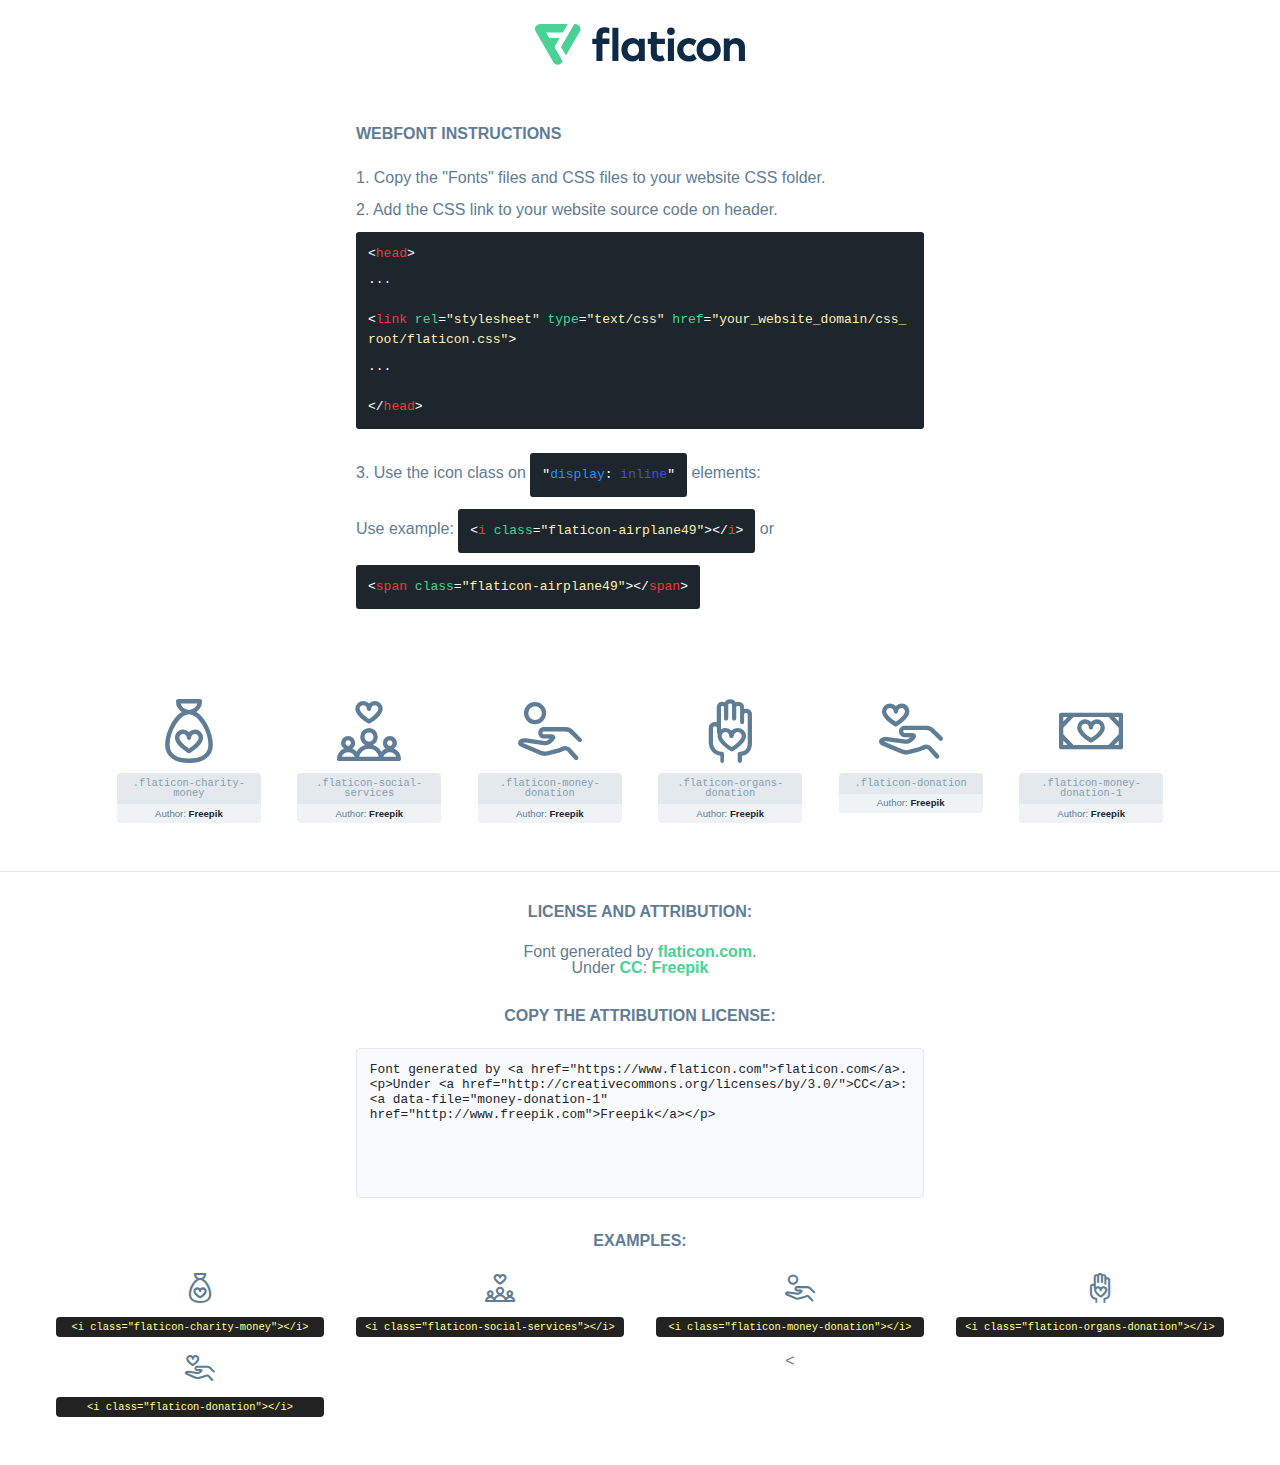
<file: fonts/flaticon/font/flaticon.html>
<!DOCTYPE html>
<html lang="en">
<head>
    <title>Flaticon Webfont</title>
    <link rel="stylesheet" type="text/css" href="flaticon.css"/>
    <meta charset="UTF-8">
    <style>
        html, body, div, span, applet, object, iframe,
        h1, h2, h3, h4, h5, h6, p, blockquote, pre,
        a, abbr, acronym, address, big, cite, code,
        del, dfn, em, img, ins, kbd, q, s, samp,
        small, strike, strong, sub, sup, tt, var,
        b, u, i, center,
        dl, dt, dd, ol, ul, li,
        fieldset, form, label, legend,
        table, caption, tbody, tfoot, thead, tr, th, td,
        article, aside, canvas, details, embed,
        figure, figcaption, footer, header, hgroup,
        menu, nav, output, ruby, section, summary,
        time, mark, audio, video {
            margin: 0;
            padding: 0;
            border: 0;
            font-size: 100%;
            font: inherit;
            vertical-align: baseline;
        }

        /* HTML5 display-role reset for older browsers */
        article, aside, details, figcaption, figure,
        footer, header, hgroup, menu, nav, section {
            display: block;
        }

        body {
            line-height: 1;
        }

        ol, ul {
            list-style: none;
        }

        blockquote, q {
            quotes: none;
        }

        blockquote:before, blockquote:after,
        q:before, q:after {
            content: '';
            content: none;
        }

        table {
            border-collapse: collapse;
            border-spacing: 0;
        }

        body {
            font-family: Helvetica, Arial, sans-serif;
            font-size: 16px;
            color: #5f7d95;
        }

        a {
            color: #4AD295;
            font-weight: bold;
            text-decoration: none;
        }

        * {
            -moz-box-sizing: border-box;
            -webkit-box-sizing: border-box;
            box-sizing: border-box;
            margin: 0;
            padding: 0;
        }

        [class^="flaticon-"]:before, [class*=" flaticon-"]:before, [class^="flaticon-"]:after, [class*=" flaticon-"]:after {
            font-family: Flaticon;
            font-size: 30px;
            font-style: normal;
            margin-left: 20px;
            color: #333;
        }

        .wrapper {
            max-width: 600px;
            margin: auto;
            padding: 0 1em;
        }

        .title {
            margin-bottom: 24px;
            text-transform: uppercase;
            font-weight: bold;
        }

        header {
            text-align: center;
            padding: 24px;
        }

        header .logo {
            width: 210px;
            height: auto;
            border: none;
            display: inline-block;
        }

        header strong {
            font-size: 28px;
            font-weight: 500;
            vertical-align: middle;
        }

        .demo {
            margin: 2em auto;
            line-height: 1.25em;
        }

        .demo ul li {
            margin-bottom: 12px;
        }

        .demo ul li code {
            background-color: #1D262D;
            border-radius: 3px;
            padding: 12px;
            display: inline-block;
            color: #fff;
            font-family: Consolas, Monaco, Lucida Console, Liberation Mono, DejaVu Sans Mono, Bitstream Vera Sans Mono, Courier New, monospace;
            font-weight: lighter;
            margin-top: 12px;
            font-size: 13px;
            word-break: break-all;
        }

        .demo ul li code .red {
            color: #EC3A3B;
        }

        .demo ul li code .green {
            color: #4AD295;
        }

        .demo ul li code .yellow {
            color: #FFEEB6;
        }

        .demo ul li code .blue {
            color: #2C8CF4;
        }

        .demo ul li code .purple {
            color: #4949E7;
        }

        .demo ul li code .dots {
            margin-top: 0.5em;
            display: block;
        }

        #glyphs {
            border-bottom: 1px solid #E3E9ED;
            padding: 2em 0;
            text-align: center;
        }

        .glyph {
            display: inline-block;
            width: 9em;
            margin: 1em;
            text-align: center;
            vertical-align: top;
            background: #FFF;
        }

        .glyph .flaticon {
            padding: 10px;
            display: block;
            font-family: "Flaticon";
            font-size: 64px;
            line-height: 1;
        }

        .glyph .flaticon:before {
            font-size: 64px;
            color: #5f7d95;
            margin-left: 0;
        }

        .class-name {
            font-size: 0.65em;
            background-color: #E3E9ED;
            color: #869FB2;
            border-radius: 4px 4px 0 0;
            padding: 0.5em;
            font-family: Consolas, Monaco, Lucida Console, Liberation Mono, DejaVu Sans Mono, Bitstream Vera Sans Mono, Courier New, monospace;
        }

        .author-name {
            font-size: 0.6em;
            background-color: #EFF3F6;
            border-top: 0;
            border-radius: 0 0 4px 4px;
            padding: 0.5em;
        }

        .author-name a {
            color: #1D262D;
        }

        .class-name:last-child {
            font-size: 10px;
            color: #888;
        }

        .class-name:last-child a {
            font-size: 10px;
            color: #555;
        }

        .glyph > input {
            display: block;
            width: 100px;
            margin: 5px auto;
            text-align: center;
            font-size: 12px;
            cursor: text;
        }

        .glyph > input.icon-input {
            font-family: "Flaticon";
            font-size: 16px;
            margin-bottom: 10px;
        }

        .attribution .title {
            margin-top: 2em;
        }

        .attribution textarea {
            background-color: #F8FAFB;
            color: #1D262D;
            padding: 1em;
            border: none;
            box-shadow: none;
            border: 1px solid #E3E9ED;
            border-radius: 4px;
            resize: none;
            width: 100%;
            height: 150px;
            font-size: 0.8em;
            font-family: Consolas, Monaco, Lucida Console, Liberation Mono, DejaVu Sans Mono, Bitstream Vera Sans Mono, Courier New, monospace;
            -webkit-appearance: none;
        }

        .attribution textarea:hover {
            border-color: #CFD9E0;
        }

        .attribution textarea:focus {
            border-color: #4AD295;
        }

        .iconsuse {
            margin: 2em auto;
            text-align: center;
            max-width: 1200px;
        }

        .iconsuse:after {
            content: '';
            display: table;
            clear: both;
        }

        .iconsuse .image {
            float: left;
            width: 25%;
            padding: 0 1em;
        }

        .iconsuse .image p {
            margin-bottom: 1em;
        }

        .iconsuse .image span {
            display: block;
            font-size: 0.65em;
            background-color: #222;
            color: #fff;
            border-radius: 4px;
            padding: 0.5em;
            color: #FFFF99;
            margin-top: 1em;
            font-family: Consolas, Monaco, Lucida Console, Liberation Mono, DejaVu Sans Mono, Bitstream Vera Sans Mono, Courier New, monospace;
        }

        .flaticon:before {
            color: #5f7d95;
        }

        #footer {
            text-align: center;
            background-color: #1D262D;
            color: #869FB2;
            padding: 12px;
            font-size: 14px;
        }

        #footer a {
            font-weight: normal;
        }

        @media (max-width: 960px) {
            .iconsuse .image {
                width: 50%;
            }
        }

        .preview {
            width: 100px;
            display: inline-block;
            margin: 10px;
        }

        .preview .inner {
            display: inline-block;
            width: 100%;
            text-align: center;
            background: #f5f5f5;
            -webkit-border-radius: 3px 3px 0 0;
            -moz-border-radius: 3px 3px 0 0;
            border-radius: 3px 3px 0 0;
        }

        .preview .inner  {
            line-height: 85px;
            font-size: 40px;
            color: #333;
        }

        .label {
            display: inline-block;
            width: 100%;
            box-sizing: border-box;
            padding: 5px;
            font-size: 10px;
            font-family: Monaco, monospace;
            color: #666;
            white-space: nowrap;
            overflow: hidden;
            text-overflow: ellipsis;
            background: #ddd;
            -webkit-border-radius: 0 0 3px 3px;
            -moz-border-radius: 0 0 3px 3px;
            border-radius: 0 0 3px 3px;
            color: #666;
        }
    </style>
</head>
<body>
    <header>
        <a href="https://www.flaticon.com/" target="_blank" class="logo">
            <svg xmlns="http://www.w3.org/2000/svg" viewBox="0 0 394.3 76.5">
                <path d="M156.6,69.4H145.3V7.1h11.3Z" style="fill:#0e2a47"/>
                <path d="M206.2,69.4h-11V64.8a15.4,15.4,0,0,1-12.6,5.7c-11.6,0-20.3-9.5-20.3-22.1s8.8-22.1,20.3-22.1a15.4,15.4,0,0,1,12.6,5.8V27.5h11Zm-32.4-21c0,6.4,4.2,11.6,10.8,11.6s10.8-4.9,10.8-11.6-4.4-11.6-10.8-11.6S173.9,42,173.9,48.4Z"
                      style="fill:#0e2a47"/>
                <path d="M262.5,13.7a7.2,7.2,0,0,1-14.4,0,7.2,7.2,0,1,1,14.4,0ZM261,69.4H249.6v-42H261Z"
                      style="fill:#0e2a47"/>
                <path id="_Trazado_" data-name="&lt;Trazado&gt;"
                      d="M139.6,17.8a16.6,16.6,0,0,0-8-1.4c-3.2.4-4.9,2-4.9,5.9v5.1h13V37.5h-13v32H115.4v-32h-7.8v-10h7.8V22.2c0-9.9,5.2-16.3,15-16.3a23.4,23.4,0,0,1,9.3,1.8Z"
                      style="fill:#0e2a47"/>
                <path d="M235.1,60c-3.5,0-6.3-1.9-6.3-7.1V37.5H244v-10H228.8V15H217.5V27.5h-5.7v10h5.7V53.7c0,10.9,5.3,16.8,15.7,16.8A22.9,22.9,0,0,0,244,68l-4.3-9.1A12.3,12.3,0,0,1,235.1,60Z"
                      style="fill:#0e2a47"/>
                <path d="M348.9,48.4c0,12.6-9.7,22.1-22.7,22.1s-22.7-9.4-22.7-22.1,9.6-22.1,22.7-22.1S348.9,35.8,348.9,48.4Zm-33.9,0c0,6.8,4.8,11.6,11.1,11.6s11.2-4.8,11.2-11.6-4.8-11.6-11.2-11.6S315.1,41.6,315.1,48.4Z"
                      style="fill:#0e2a47"/>
                <path d="M394.3,42.7V69.4H382.9V46.3c0-6.1-3-9.4-8.2-9.4s-8.9,3.2-8.9,9.5v23H354.6v-42h11v4.9c3-4.5,7.6-6.1,12.3-6.1C387.5,26.3,394.3,33,394.3,42.7Z"
                      style="fill:#0e2a47"/>
                <path d="M298,55.7h0a12.4,12.4,0,0,1-8.2,4.2h-.9l-1.8-.2a10,10,0,0,1-7.4-5.6,13.2,13.2,0,0,1-1.2-5.8,13,13,0,0,1,1.3-5.9,10.1,10.1,0,0,1,7.5-5.5h2.4a11.7,11.7,0,0,1,8.3,4.2l5.5-9.6a19.9,19.9,0,0,0-8.1-4.3,23.4,23.4,0,0,0-6.1-.8,25.2,25.2,0,0,0-7.5,1.1,20.9,20.9,0,0,0-8,4.6,21.9,21.9,0,0,0-6.8,16.4,21.9,21.9,0,0,0,6.7,16.3,20.9,20.9,0,0,0,8,4.6,25.2,25.2,0,0,0,7.7,1.2,23.6,23.6,0,0,0,6.2-.8,20,20,0,0,0,8.1-4.4Z"
                      style="fill:#0e2a47"/>
                <path d="M46.3,26.5H26.9L20.8,16H52.4L61.6,0H9.4A9.3,9.3,0,0,0,1.3,4.7a9.3,9.3,0,0,0,0,9.4L34.6,71.8a9.4,9.4,0,0,0,16.2,0l1.1-1.9L36.6,43.3Z"
                      style="fill:#4ad295"/>
                <path d="M84.2,4.7A9.3,9.3,0,0,0,76.1,0H73.8l-25,43.3,9.2,16L84.2,14A9.3,9.3,0,0,0,84.2,4.7Z"
                      style="fill:#4ad295"/>
            </svg>
        </a>
    </header>
    <section class="demo wrapper">

        <p class="title">Webfont Instructions</p>

        <ul>
            <li>
                <span class="num">1. </span>Copy the "Fonts" files and CSS files to your website CSS folder.
            </li>
            <li>
                <span class="num">2. </span>Add the CSS link to your website source code on header.
                <code class="big">
                    &lt;<span class="red">head</span>&gt;
                    <br/><span class="dots">...</span>
                    <br/>&lt;<span class="red">link</span> <span class="green">rel</span>=<span
                        class="yellow">"stylesheet"</span> <span class="green">type</span>=<span
                        class="yellow">"text/css"</span> <span class="green">href</span>=<span class="yellow">"your_website_domain/css_root/flaticon.css"</span>&gt;
                    <br/><span class="dots">...</span>
                    <br/>&lt;/<span class="red">head</span>&gt;
                </code>
            </li>

            <li>
                <p>
                    <span class="num">3. </span>Use the icon class on <code>"<span class="blue">display</span>:<span
                        class="purple"> inline</span>"</code> elements:
                    <br/>
                    Use example: <code>&lt;<span class="red">i</span> <span class="green">class</span>=<span class="yellow">&quot;flaticon-airplane49&quot;</span>&gt;&lt;/<span
                        class="red">i</span>&gt;</code> or <code>&lt;<span class="red">span</span> <span
                        class="green">class</span>=<span class="yellow">&quot;flaticon-airplane49&quot;</span>&gt;&lt;/<span
                        class="red">span</span>&gt;</code>
            </li>
        </ul>

    </section>
    <section id="glyphs">
            <div class="glyph">
                <i class="flaticon flaticon-charity-money"></i>
                <div class="class-name">.flaticon-charity-money</div>
                <div class="author-name">Author: <a data-file="charity-money" href="http://www.freepik.com">Freepik</a> </div>
            </div>

            <div class="glyph">
                <i class="flaticon flaticon-social-services"></i>
                <div class="class-name">.flaticon-social-services</div>
                <div class="author-name">Author: <a data-file="social-services" href="http://www.freepik.com">Freepik</a> </div>
            </div>

            <div class="glyph">
                <i class="flaticon flaticon-money-donation"></i>
                <div class="class-name">.flaticon-money-donation</div>
                <div class="author-name">Author: <a data-file="money-donation" href="http://www.freepik.com">Freepik</a> </div>
            </div>

            <div class="glyph">
                <i class="flaticon flaticon-organs-donation"></i>
                <div class="class-name">.flaticon-organs-donation</div>
                <div class="author-name">Author: <a data-file="organs-donation" href="http://www.freepik.com">Freepik</a> </div>
            </div>

            <div class="glyph">
                <i class="flaticon flaticon-donation"></i>
                <div class="class-name">.flaticon-donation</div>
                <div class="author-name">Author: <a data-file="donation" href="http://www.freepik.com">Freepik</a> </div>
            </div>

            <div class="glyph">
                <i class="flaticon flaticon-money-donation-1"></i>
                <div class="class-name">.flaticon-money-donation-1</div>
                <div class="author-name">Author: <a data-file="money-donation-1" href="http://www.freepik.com">Freepik</a> </div>
            </div>

    </section>

    <section class="attribution wrapper"   style="text-align:center;">

        <div class="title">License and attribution:</div><div class="attrDiv">Font generated by <a href="https://www.flaticon.com">flaticon.com</a>. <div><p>Under <a href="http://creativecommons.org/licenses/by/3.0/">CC</a>: <a data-file="money-donation-1" href="http://www.freepik.com">Freepik</a></p>  </div>
        </div>
        <div class="title">Copy the Attribution License:</div>

        <textarea onclick="this.focus();this.select();">Font generated by &lt;a href=&quot;https://www.flaticon.com&quot;&gt;flaticon.com&lt;/a&gt;. <p>Under <a href="http://creativecommons.org/licenses/by/3.0/">CC</a>: <a data-file="money-donation-1" href="http://www.freepik.com">Freepik</a></p> 
        </textarea>

    </section>

    <section class="iconsuse">

        <div class="title">Examples:</div>
            <div class="image">
                <p>
                    <i class="flaticon flaticon-charity-money"></i>
                    <span>&lt;i class=&quot;flaticon-charity-money&quot;&gt;&lt;/i&gt;</span>
                </p>
            </div>
            <div class="image">
                <p>
                    <i class="flaticon flaticon-social-services"></i>
                    <span>&lt;i class=&quot;flaticon-social-services&quot;&gt;&lt;/i&gt;</span>
                </p>
            </div>
            <div class="image">
                <p>
                    <i class="flaticon flaticon-money-donation"></i>
                    <span>&lt;i class=&quot;flaticon-money-donation&quot;&gt;&lt;/i&gt;</span>
                </p>
            </div>
            <div class="image">
                <p>
                    <i class="flaticon flaticon-organs-donation"></i>
                    <span>&lt;i class=&quot;flaticon-organs-donation&quot;&gt;&lt;/i&gt;</span>
                </p>
            </div>
            <div class="image">
                <p>
                    <i class="flaticon flaticon-donation"></i>
                    <span>&lt;i class=&quot;flaticon-donation&quot;&gt;&lt;/i&gt;</span>
                </p>
            </div>
            <
</file>
<file: fonts/icomoon/style.css>
@font-face {
  font-family: 'icomoon';
  src:  url('fonts/icomoon.eot?10si43');
  src:  url('fonts/icomoon.eot?10si43#iefix') format('embedded-opentype'),
    url('fonts/icomoon.ttf?10si43') format('truetype'),
    url('fonts/icomoon.woff?10si43') format('woff'),
    url('fonts/icomoon.svg?10si43#icomoon') format('svg');
  font-weight: normal;
  font-style: normal;
}

[class^="icon-"], [class*=" icon-"] {
  /* use !important to prevent issues with browser extensions that change fonts */
  font-family: 'icomoon' !important;
  speak: none;
  font-style: normal;
  font-weight: normal;
  font-variant: normal;
  text-transform: none;
  line-height: 1;

  /* Better Font Rendering =========== */
  -webkit-font-smoothing: antialiased;
  -moz-osx-font-smoothing: grayscale;
}

.icon-asterisk:before {
  content: "\f069";
}
.icon-plus:before {
  content: "\f067";
}
.icon-question:before {
  content: "\f128";
}
.icon-minus:before {
  content: "\f068";
}
.icon-glass:before {
  content: "\f000";
}
.icon-music:before {
  content: "\f001";
}
.icon-search:before {
  content: "\f002";
}
.icon-envelope-o:before {
  content: "\f003";
}
.icon-heart:before {
  content: "\f004";
}
.icon-star:before {
  content: "\f005";
}
.icon-star-o:before {
  content: "\f006";
}
.icon-user:before {
  content: "\f007";
}
.icon-film:before {
  content: "\f008";
}
.icon-th-large:before {
  content: "\f009";
}
.icon-th:before {
  content: "\f00a";
}
.icon-th-list:before {
  content: "\f00b";
}
.icon-check:before {
  content: "\f00c";
}
.icon-close:before {
  content: "\f00d";
}
.icon-remove:before {
  content: "\f00d";
}
.icon-times:before {
  content: "\f00d";
}
.icon-search-plus:before {
  content: "\f00e";
}
.icon-search-minus:before {
  content: "\f010";
}
.icon-power-off:before {
  content: "\f011";
}
.icon-signal:before {
  content: "\f012";
}
.icon-cog:before {
  content: "\f013";
}
.icon-gear:before {
  content: "\f013";
}
.icon-trash-o:before {
  content: "\f014";
}
.icon-home:before {
  content: "\f015";
}
.icon-file-o:before {
  content: "\f016";
}
.icon-clock-o:before {
  content: "\f017";
}
.icon-road:before {
  content: "\f018";
}
.icon-download:before {
  content: "\f019";
}
.icon-arrow-circle-o-down:before {
  content: "\f01a";
}
.icon-arrow-circle-o-up:before {
  content: "\f01b";
}
.icon-inbox:before {
  content: "\f01c";
}
.icon-play-circle-o:before {
  content: "\f01d";
}
.icon-repeat:before {
  content: "\f01e";
}
.icon-rotate-right:before {
  content: "\f01e";
}
.icon-refresh:before {
  content: "\f021";
}
.icon-list-alt:before {
  content: "\f022";
}
.icon-lock:before {
  content: "\f023";
}
.icon-flag:before {
  content: "\f024";
}
.icon-headphones:before {
  content: "\f025";
}
.icon-volume-off:before {
  content: "\f026";
}
.icon-volume-down:before {
  content: "\f027";
}
.icon-volume-up:before {
  content: "\f028";
}
.icon-qrcode:before {
  content: "\f029";
}
.icon-barcode:before {
  content: "\f02a";
}
.icon-tag:before {
  content: "\f02b";
}
.icon-tags:before {
  content: "\f02c";
}
.icon-book:before {
  content: "\f02d";
}
.icon-bookmark:before {
  content: "\f02e";
}
.icon-print:before {
  content: "\f02f";
}
.icon-camera:before {
  content: "\f030";
}
.icon-font:before {
  content: "\f031";
}
.icon-bold:before {
  content: "\f032";
}
.icon-italic:before {
  content: "\f033";
}
.icon-text-height:before {
  content: "\f034";
}
.icon-text-width:before {
  content: "\f035";
}
.icon-align-left:before {
  content: "\f036";
}
.icon-align-center:before {
  content: "\f037";
}
.icon-align-right:before {
  content: "\f038";
}
.icon-align-justify:before {
  content: "\f039";
}
.icon-list:before {
  content: "\f03a";
}
.icon-dedent:before {
  content: "\f03b";
}
.icon-outdent:before {
  content: "\f03b";
}
.icon-indent:before {
  content: "\f03c";
}
.icon-video-camera:before {
  content: "\f03d";
}
.icon-image:before {
  content: "\f03e";
}
.icon-photo:before {
  content: "\f03e";
}
.icon-picture-o:before {
  content: "\f03e";
}
.icon-pencil:before {
  content: "\f040";
}
.icon-map-marker:before {
  content: "\f041";
}
.icon-adjust:before {
  content: "\f042";
}
.icon-tint:before {
  content: "\f043";
}
.icon-edit:before {
  content: "\f044";
}
.icon-pencil-square-o:before {
  content: "\f044";
}
.icon-share-square-o:before {
  content: "\f045";
}
.icon-check-square-o:before {
  content: "\f046";
}
.icon-arrows:before {
  content: "\f047";
}
.icon-step-backward:before {
  content: "\f048";
}
.icon-fast-backward:before {
  content: "\f049";
}
.icon-backward:before {
  content: "\f04a";
}
.icon-play:before {
  content: "\f04b";
}
.icon-pause:before {
  content: "\f04c";
}
.icon-stop:before {
  content: "\f04d";
}
.icon-forward:before {
  content: "\f04e";
}
.icon-fast-forward:before {
  content: "\f050";
}
.icon-step-forward:before {
  content: "\f051";
}
.icon-eject:before {
  content: "\f052";
}
.icon-chevron-left:before {
  content: "\f053";
}
.icon-chevron-right:before {
  content: "\f054";
}
.icon-plus-circle:before {
  content: "\f055";
}
.icon-minus-circle:before {
  content: "\f056";
}
.icon-times-circle:before {
  content: "\f057";
}
.icon-check-circle:before {
  content: "\f058";
}
.icon-question-circle:before {
  content: "\f059";
}
.icon-info-circle:before {
  content: "\f05a";
}
.icon-crosshairs:before {
  content: "\f05b";
}
.icon-times-circle-o:before {
  content: "\f05c";
}
.icon-check-circle-o:before {
  content: "\f05d";
}
.icon-ban:before {
  content: "\f05e";
}
.icon-arrow-left:before {
  content: "\f060";
}
.icon-arrow-right:before {
  content: "\f061";
}
.icon-arrow-up:before {
  content: "\f062";
}
.icon-arrow-down:before {
  content: "\f063";
}
.icon-mail-forward:before {
  content: "\f064";
}
.icon-share:before {
  content: "\f064";
}
.icon-expand:before {
  content: "\f065";
}
.icon-compress:before {
  content: "\f066";
}
.icon-exclamation-circle:before {
  content: "\f06a";
}
.icon-gift:before {
  content: "\f06b";
}
.icon-leaf:before {
  content: "\f06c";
}
.icon-fire:before {
  content: "\f06d";
}
.icon-eye:before {
  content: "\f06e";
}
.icon-eye-slash:before {
  content: "\f070";
}
.icon-exclamation-triangle:before {
  content: "\f071";
}
.icon-warning:before {
  content: "\f071";
}
.icon-plane:before {
  content: "\f072";
}
.icon-calendar:before {
  content: "\f073";
}
.icon-random:before {
  content: "\f074";
}
.icon-comment:before {
  content: "\f075";
}
.icon-magnet:before {
  content: "\f076";
}
.icon-chevron-up:before {
  content: "\f077";
}
.icon-chevron-down:before {
  content: "\f078";
}
.icon-retweet:before {
  content: "\f079";
}
.icon-shopping-cart:before {
  content: "\f07a";
}
.icon-folder:before {
  content: "\f07b";
}
.icon-folder-open:before {
  content: "\f07c";
}
.icon-arrows-v:before {
  content: "\f07d";
}
.icon-arrows-h:before {
  content: "\f07e";
}
.icon-bar-chart:before {
  content: "\f080";
}
.icon-bar-chart-o:before {
  content: "\f080";
}
.icon-twitter-square:before {
  content: "\f081";
}
.icon-facebook-square:before {
  content: "\f082";
}
.icon-camera-retro:before {
  content: "\f083";
}
.icon-key:before {
  content: "\f084";
}
.icon-cogs:before {
  content: "\f085";
}
.icon-gears:before {
  content: "\f085";
}
.icon-comments:before {
  content: "\f086";
}
.icon-thumbs-o-up:before {
  content: "\f087";
}
.icon-thumbs-o-down:before {
  content: "\f088";
}
.icon-star-half:before {
  content: "\f089";
}
.icon-heart-o:before {
  content: "\f08a";
}
.icon-sign-out:before {
  content: "\f08b";
}
.icon-linkedin-square:before {
  content: "\f08c";
}
.icon-thumb-tack:before {
  content: "\f08d";
}
.icon-external-link:before {
  content: "\f08e";
}
.icon-sign-in:before {
  content: "\f090";
}
.icon-trophy:before {
  content: "\f091";
}
.icon-github-square:before {
  content: "\f092";
}
.icon-upload:before {
  content: "\f093";
}
.icon-lemon-o:before {
  content: "\f094";
}
.icon-phone:before {
  content: "\f095";
}
.icon-square-o:before {
  content: "\f096";
}
.icon-bookmark-o:before {
  content: "\f097";
}
.icon-phone-square:before {
  content: "\f098";
}
.icon-twitter:before {
  content: "\f099";
}
.icon-facebook:before {
  content: "\f09a";
}
.icon-facebook-f:before {
  content: "\f09a";
}
.icon-github:before {
  content: "\f09b";
}
.icon-unlock:before {
  content: "\f09c";
}
.icon-credit-card:before {
  content: "\f09d";
}
.icon-feed:before {
  content: "\f09e";
}
.icon-rss:before {
  content: "\f09e";
}
.icon-hdd-o:before {
  content: "\f0a0";
}
.icon-bullhorn:before {
  content: "\f0a1";
}
.icon-bell-o:before {
  content: "\f0a2";
}
.icon-certificate:before {
  content: "\f0a3";
}
.icon-hand-o-right:before {
  content: "\f0a4";
}
.icon-hand-o-left:before {
  content: "\f0a5";
}
.icon-hand-o-up:before {
  content: "\f0a6";
}
.icon-hand-o-down:before {
  content: "\f0a7";
}
.icon-arrow-circle-left:before {
  content: "\f0a8";
}
.icon-arrow-circle-right:before {
  content: "\f0a9";
}
.icon-arrow-circle-up:before {
  content: "\f0aa";
}
.icon-arrow-circle-down:before {
  content: "\f0ab";
}
.icon-globe:before {
  content: "\f0ac";
}
.icon-wrench:before {
  content: "\f0ad";
}
.icon-tasks:before {
  content: "\f0ae";
}
.icon-filter:before {
  content: "\f0b0";
}
.icon-briefcase:before {
  content: "\f0b1";
}
.icon-arrows-alt:before {
  content: "\f0b2";
}
.icon-group:before {
  content: "\f0c0";
}
.icon-users:before {
  content: "\f0c0";
}
.icon-chain:before {
  content: "\f0c1";
}
.icon-link:before {
  content: "\f0c1";
}
.icon-cloud:before {
  content: "\f0c2";
}
.icon-flask:before {
  content: "\f0c3";
}
.icon-cut:before {
  content: "\f0c4";
}
.icon-scissors:before {
  content: "\f0c4";
}
.icon-copy:before {
  content: "\f0c5";
}
.icon-files-o:before {
  content: "\f0c5";
}
.icon-paperclip:before {
  content: "\f0c6";
}
.icon-floppy-o:before {
  content: "\f0c7";
}
.icon-save:before {
  content: "\f0c7";
}
.icon-square:before {
  content: "\f0c8";
}
.icon-bars:before {
  content: "\f0c9";
}
.icon-navicon:before {
  content: "\f0c9";
}
.icon-reorder:before {
  content: "\f0c9";
}
.icon-list-ul:before {
  content: "\f0ca";
}
.icon-list-ol:before {
  content: "\f0cb";
}
.icon-strikethrough:before {
  content: "\f0cc";
}
.icon-underline:before {
  content: "\f0cd";
}
.icon-table:before {
  content: "\f0ce";
}
.icon-magic:before {
  content: "\f0d0";
}
.icon-truck:before {
  content: "\f0d1";
}
.icon-pinterest:before {
  content: "\f0d2";
}
.icon-pinterest-square:before {
  content: "\f0d3";
}
.icon-google-plus-square:before {
  content: "\f0d4";
}
.icon-google-plus:before {
  content: "\f0d5";
}
.icon-money:before {
  content: "\f0d6";
}
.icon-caret-down:before {
  content: "\f0d7";
}
.icon-caret-up:before {
  content: "\f0d8";
}
.icon-caret-left:before {
  content: "\f0d9";
}
.icon-caret-right:before {
  content: "\f0da";
}
.icon-columns:before {
  content: "\f0db";
}
.icon-sort:before {
  content: "\f0dc";
}
.icon-unsorted:before {
  content: "\f0dc";
}
.icon-sort-desc:before {
  content: "\f0dd";
}
.icon-sort-down:before {
  content: "\f0dd";
}
.icon-sort-asc:before {
  content: "\f0de";
}
.icon-sort-up:before {
  content: "\f0de";
}
.icon-envelope:before {
  content: "\f0e0";
}
.icon-linkedin:before {
  content: "\f0e1";
}
.icon-rotate-left:before {
  content: "\f0e2";
}
.icon-undo:before {
  content: "\f0e2";
}
.icon-gavel:before {
  content: "\f0e3";
}
.icon-legal:before {
  content: "\f0e3";
}
.icon-dashboard:before {
  content: "\f0e4";
}
.icon-tachometer:before {
  content: "\f0e4";
}
.icon-comment-o:before {
  content: "\f0e5";
}
.icon-comments-o:before {
  content: "\f0e6";
}
.icon-bolt:before {
  content: "\f0e7";
}
.icon-flash:before {
  content: "\f0e7";
}
.icon-sitemap:before {
  content: "\f0e8";
}
.icon-umbrella:before {
  content: "\f0e9";
}
.icon-clipboard:before {
  content: "\f0ea";
}
.icon-paste:before {
  content: "\f0ea";
}
.icon-lightbulb-o:before {
  content: "\f0eb";
}
.icon-exchange:before {
  content: "\f0ec";
}
.icon-cloud-download:before {
  content: "\f0ed";
}
.icon-cloud-upload:before {
  content: "\f0ee";
}
.icon-user-md:before {
  content: "\f0f0";
}
.icon-stethoscope:before {
  content: "\f0f1";
}
.icon-suitcase:before {
  content: "\f0f2";
}
.icon-bell:before {
  content: "\f0f3";
}
.icon-coffee:before {
  content: "\f0f4";
}
.icon-cutlery:before {
  content: "\f0f5";
}
.icon-file-text-o:before {
  content: "\f0f6";
}
.icon-building-o:before {
  content: "\f0f7";
}
.icon-hospital-o:before {
  content: "\f0f8";
}
.icon-ambulance:before {
  content: "\f0f9";
}
.icon-medkit:before {
  content: "\f0fa";
}
.icon-fighter-jet:before {
  content: "\f0fb";
}
.icon-beer:before {
  content: "\f0fc";
}
.icon-h-square:before {
  content: "\f0fd";
}
.icon-plus-square:before {
  content: "\f0fe";
}
.icon-angle-double-left:before {
  content: "\f100";
}
.icon-angle-double-right:before {
  content: "\f101";
}
.icon-angle-double-up:before {
  content: "\f102";
}
.icon-angle-double-down:before {
  content: "\f103";
}
.icon-angle-left:before {
  content: "\f104";
}
.icon-angle-right:before {
  content: "\f105";
}
.icon-angle-up:before {
  content: "\f106";
}
.icon-angle-down:before {
  content: "\f107";
}
.icon-desktop:before {
  content: "\f108";
}
.icon-laptop:before {
  content: "\f109";
}
.icon-tablet:before {
  content: "\f10a";
}
.icon-mobile:before {
  content: "\f10b";
}
.icon-mobile-phone:before {
  content: "\f10b";
}
.icon-circle-o:before {
  content: "\f10c";
}
.icon-quote-left:before {
  content: "\f10d";
}
.icon-quote-right:before {
  content: "\f10e";
}
.icon-spinner:before {
  content: "\f110";
}
.icon-circle:before {
  content: "\f111";
}
.icon-mail-reply:before {
  content: "\f112";
}
.icon-reply:before {
  content: "\f112";
}
.icon-github-alt:before {
  content: "\f113";
}
.icon-folder-o:before {
  content: "\f114";
}
.icon-folder-open-o:before {
  content: "\f115";
}
.icon-smile-o:before {
  content: "\f118";
}
.icon-frown-o:before {
  content: "\f119";
}
.icon-meh-o:before {
  content: "\f11a";
}
.icon-gamepad:before {
  content: "\f11b";
}
.icon-keyboard-o:before {
  content: "\f11c";
}
.icon-flag-o:before {
  content: "\f11d";
}
.icon-flag-checkered:before {
  content: "\f11e";
}
.icon-terminal:before {
  content: "\f120";
}
.icon-code:before {
  content: "\f121";
}
.icon-mail-reply-all:before {
  content: "\f122";
}
.icon-reply-all:before {
  content: "\f122";
}
.icon-star-half-empty:before {
  content: "\f123";
}
.icon-star-half-full:before {
  content: "\f123";
}
.icon-star-half-o:before {
  content: "\f123";
}
.icon-location-arrow:before {
  content: "\f124";
}
.icon-crop:before {
  content: "\f125";
}
.icon-code-fork:before {
  content: "\f126";
}
.icon-chain-broken:before {
  content: "\f127";
}
.icon-unlink:before {
  content: "\f127";
}
.icon-info:before {
  content: "\f129";
}
.icon-exclamation:before {
  content: "\f12a";
}
.icon-superscript:before {
  content: "\f12b";
}
.icon-subscript:before {
  content: "\f12c";
}
.icon-eraser:before {
  content: "\f12d";
}
.icon-puzzle-piece:before {
  content: "\f12e";
}
.icon-microphone:before {
  content: "\f130";
}
.icon-microphone-slash:before {
  content: "\f131";
}
.icon-shield:before {
  content: "\f132";
}
.icon-calendar-o:before {
  content: "\f133";
}
.icon-fire-extinguisher:before {
  content: "\f134";
}
.icon-rocket:before {
  content: "\f135";
}
.icon-maxcdn:before {
  content: "\f136";
}
.icon-chevron-circle-left:before {
  content: "\f137";
}
.icon-chevron-circle-right:before {
  content: "\f138";
}
.icon-chevron-circle-up:before {
  content: "\f139";
}
.icon-chevron-circle-down:before {
  content: "\f13a";
}
.icon-html5:before {
  content: "\f13b";
}
.icon-css3:before {
  content: "\f13c";
}
.icon-anchor:before {
  content: "\f13d";
}
.icon-unlock-alt:before {
  content: "\f13e";
}
.icon-bullseye:before {
  content: "\f140";
}
.icon-ellipsis-h:before {
  content: "\f141";
}
.icon-ellipsis-v:before {
  content: "\f142";
}
.icon-rss-square:before {
  content: "\f143";
}
.icon-play-circle:before {
  content: "\f144";
}
.icon-ticket:before {
  content: "\f145";
}
.icon-minus-square:before {
  content: "\f146";
}
.icon-minus-square-o:before {
  content: "\f147";
}
.icon-level-up:before {
  content: "\f148";
}
.icon-level-down:before {
  content: "\f149";
}
.icon-check-square:before {
  content: "\f14a";
}
.icon-pencil-square:before {
  content: "\f14b";
}
.icon-external-link-square:before {
  content: "\f14c";
}
.icon-share-square:before {
  content: "\f14d";
}
.icon-compass:before {
  content: "\f14e";
}
.icon-caret-square-o-down:before {
  content: "\f150";
}
.icon-toggle-down:before {
  content: "\f150";
}
.icon-caret-square-o-up:before {
  content: "\f151";
}
.icon-toggle-up:before {
  content: "\f151";
}
.icon-caret-square-o-right:before {
  content: "\f152";
}
.icon-toggle-right:before {
  content: "\f152";
}
.icon-eur:before {
  content: "\f153";
}
.icon-euro:before {
  content: "\f153";
}
.icon-gbp:before {
  content: "\f154";
}
.icon-dollar:before {
  content: "\f155";
}
.icon-usd:before {
  content: "\f155";
}
.icon-inr:before {
  content: "\f156";
}
.icon-rupee:before {
  content: "\f156";
}
.icon-cny:before {
  content: "\f157";
}
.icon-jpy:before {
  content: "\f157";
}
.icon-rmb:before {
  content: "\f157";
}
.icon-yen:before {
  content: "\f157";
}
.icon-rouble:before {
  content: "\f158";
}
.icon-rub:before {
  content: "\f158";
}
.icon-ruble:before {
  content: "\f158";
}
.icon-krw:before {
  content: "\f159";
}
.icon-won:before {
  content: "\f159";
}
.icon-bitcoin:before {
  content: "\f15a";
}
.icon-btc:before {
  content: "\f15a";
}
.icon-file:before {
  content: "\f15b";
}
.icon-file-text:before {
  content: "\f15c";
}
.icon-sort-alpha-asc:before {
  content: "\f15d";
}
.icon-sort-alpha-desc:before {
  content: "\f15e";
}
.icon-sort-amount-asc:before {
  content: "\f160";
}
.icon-sort-amount-desc:before {
  content: "\f161";
}
.icon-sort-numeric-asc:before {
  content: "\f162";
}
.icon-sort-numeric-desc:before {
  content: "\f163";
}
.icon-thumbs-up:before {
  content: "\f164";
}
.icon-thumbs-down:before {
  content: "\f165";
}
.icon-youtube-square:before {
  content: "\f166";
}
.icon-youtube:before {
  content: "\f167";
}
.icon-xing:before {
  content: "\f168";
}
.icon-xing-square:before {
  content: "\f169";
}
.icon-youtube-play:before {
  content: "\f16a";
}
.icon-dropbox:before {
  content: "\f16b";
}
.icon-stack-overflow:before {
  content: "\f16c";
}
.icon-instagram:before {
  content: "\f16d";
}
.icon-flickr:before {
  content: "\f16e";
}
.icon-adn:before {
  content: "\f170";
}
.icon-bitbucket:before {
  content: "\f171";
}
.icon-bitbucket-square:before {
  content: "\f172";
}
.icon-tumblr:before {
  content: "\f173";
}
.icon-tumblr-square:before {
  content: "\f174";
}
.icon-long-arrow-down:before {
  content: "\f175";
}
.icon-long-arrow-up:before {
  content: "\f176";
}
.icon-long-arrow-left:before {
  content: "\f177";
}
.icon-long-arrow-right:before {
  content: "\f178";
}
.icon-apple:before {
  content: "\f179";
}
.icon-windows:before {
  content: "\f17a";
}
.icon-android:before {
  content: "\f17b";
}
.icon-linux:before {
  content: "\f17c";
}
.icon-dribbble:before {
  content: "\f17d";
}
.icon-skype:before {
  content: "\f17e";
}
.icon-foursquare:before {
  content: "\f180";
}
.icon-trello:before {
  content: "\f181";
}
.icon-female:before {
  content: "\f182";
}
.icon-male:before {
  content: "\f183";
}
.icon-gittip:before {
  content: "\f184";
}
.icon-gratipay:before {
  content: "\f184";
}
.icon-sun-o:before {
  content: "\f185";
}
.icon-moon-o:before {
  content: "\f186";
}
.icon-archive:before {
  content: "\f187";
}
.icon-bug:before {
  content: "\f188";
}
.icon-vk:before {
  content: "\f189";
}
.icon-weibo:before {
  content: "\f18a";
}
.icon-renren:before {
  content: "\f18b";
}
.icon-pagelines:before {
  content: "\f18c";
}
.icon-stack-exchange:before {
  content: "\f18d";
}
.icon-arrow-circle-o-right:before {
  content: "\f18e";
}
.icon-arrow-circle-o-left:before {
  content: "\f190";
}
.icon-caret-square-o-left:before {
  content: "\f191";
}
.icon-toggle-left:before {
  content: "\f191";
}
.icon-dot-circle-o:before {
  content: "\f192";
}
.icon-wheelchair:before {
  content: "\f193";
}
.icon-vimeo-square:before {
  content: "\f194";
}
.icon-try:before {
  content: "\f195";
}
.icon-turkish-lira:before {
  content: "\f195";
}
.icon-plus-square-o:before {
  content: "\f196";
}
.icon-space-shuttle:before {
  content: "\f197";
}
.icon-slack:before {
  content: "\f198";
}
.icon-envelope-square:before {
  content: "\f199";
}
.icon-wordpress:before {
  content: "\f19a";
}
.icon-openid:before {
  content: "\f19b";
}
.icon-bank:before {
  content: "\f19c";
}
.icon-institution:before {
  content: "\f19c";
}
.icon-university:before {
  content: "\f19c";
}
.icon-graduation-cap:before {
  content: "\f19d";
}
.icon-mortar-board:before {
  content: "\f19d";
}
.icon-yahoo:before {
  content: "\f19e";
}
.icon-google:before {
  content: "\f1a0";
}
.icon-reddit:before {
  content: "\f1a1";
}
.icon-reddit-square:before {
  content: "\f1a2";
}
.icon-stumbleupon-circle:before {
  content: "\f1a3";
}
.icon-stumbleupon:before {
  content: "\f1a4";
}
.icon-delicious:before {
  content: "\f1a5";
}
.icon-digg:before {
  content: "\f1a6";
}
.icon-pied-piper-pp:before {
  content: "\f1a7";
}
.icon-pied-piper-alt:before {
  content: "\f1a8";
}
.icon-drupal:before {
  content: "\f1a9";
}
.icon-joomla:before {
  content: "\f1aa";
}
.icon-language:before {
  content: "\f1ab";
}
.icon-fax:before {
  content: "\f1ac";
}
.icon-building:before {
  content: "\f1ad";
}
.icon-child:before {
  content: "\f1ae";
}
.icon-paw:before {
  content: "\f1b0";
}
.icon-spoon:before {
  content: "\f1b1";
}
.icon-cube:before {
  content: "\f1b2";
}
.icon-cubes:before {
  content: "\f1b3";
}
.icon-behance:before {
  content: "\f1b4";
}
.icon-behance-square:before {
  content: "\f1b5";
}
.icon-steam:before {
  content: "\f1b6";
}
.icon-steam-square:before {
  content: "\f1b7";
}
.icon-recycle:before {
  content: "\f1b8";
}
.icon-automobile:before {
  content: "\f1b9";
}
.icon-car:before {
  content: "\f1b9";
}
.icon-cab:before {
  content: "\f1ba";
}
.icon-taxi:before {
  content: "\f1ba";
}
.icon-tree:before {
  content: "\f1bb";
}
.icon-spotify:before {
  content: "\f1bc";
}
.icon-deviantart:before {
  content: "\f1bd";
}
.icon-soundcloud:before {
  content: "\f1be";
}
.icon-database:before {
  content: "\f1c0";
}
.icon-file-pdf-o:before {
  content: "\f1c1";
}
.icon-file-word-o:before {
  content: "\f1c2";
}
.icon-file-excel-o:before {
  content: "\f1c3";
}
.icon-file-powerpoint-o:before {
  content: "\f1c4";
}
.icon-file-image-o:before {
  content: "\f1c5";
}
.icon-file-photo-o:before {
  content: "\f1c5";
}
.icon-file-picture-o:before {
  content: "\f1c5";
}
.icon-file-archive-o:before {
  content: "\f1c6";
}
.icon-file-zip-o:before {
  content: "\f1c6";
}
.icon-file-audio-o:before {
  content: "\f1c7";
}
.icon-file-sound-o:before {
  content: "\f1c7";
}
.icon-file-movie-o:before {
  content: "\f1c8";
}
.icon-file-video-o:before {
  content: "\f1c8";
}
.icon-file-code-o:before {
  content: "\f1c9";
}
.icon-vine:before {
  content: "\f1ca";
}
.icon-codepen:before {
  content: "\f1cb";
}
.icon-jsfiddle:before {
  content: "\f1cc";
}
.icon-life-bouy:before {
  content: "\f1cd";
}
.icon-life-buoy:before {
  content: "\f1cd";
}
.icon-life-ring:before {
  content: "\f1cd";
}
.icon-life-saver:before {
  content: "\f1cd";
}
.icon-support:before {
  content: "\f1cd";
}
.icon-circle-o-notch:before {
  content: "\f1ce";
}
.icon-ra:before {
  content: "\f1d0";
}
.icon-rebel:before {
  content: "\f1d0";
}
.icon-resistance:before {
  content: "\f1d0";
}
.icon-empire:before {
  content: "\f1d1";
}
.icon-ge:before {
  content: "\f1d1";
}
.icon-git-square:before {
  content: "\f1d2";
}
.icon-git:before {
  content: "\f1d3";
}
.icon-hacker-news:before {
  content: "\f1d4";
}
.icon-y-combinator-square:before {
  content: "\f1d4";
}
.icon-yc-square:before {
  content: "\f1d4";
}
.icon-tencent-weibo:before {
  content: "\f1d5";
}
.icon-qq:before {
  content: "\f1d6";
}
.icon-wechat:before {
  content: "\f1d7";
}
.icon-weixin:before {
  content: "\f1d7";
}
.icon-paper-plane:before {
  content: "\f1d8";
}
.icon-send:before {
  content: "\f1d8";
}
.icon-paper-plane-o:before {
  content: "\f1d9";
}
.icon-send-o:before {
  content: "\f1d9";
}
.icon-history:before {
  content: "\f1da";
}
.icon-circle-thin:before {
  content: "\f1db";
}
.icon-header:before {
  content: "\f1dc";
}
.icon-paragraph:before {
  content: "\f1dd";
}
.icon-sliders:before {
  content: "\f1de";
}
.icon-share-alt:before {
  content: "\f1e0";
}
.icon-share-alt-square:before {
  content: "\f1e1";
}
.icon-bomb:before {
  content: "\f1e2";
}
.icon-futbol-o:before {
  content: "\f1e3";
}
.icon-soccer-ball-o:before {
  content: "\f1e3";
}
.icon-tty:before {
  content: "\f1e4";
}
.icon-binoculars:before {
  content: "\f1e5";
}
.icon-plug:before {
  content: "\f1e6";
}
.icon-slideshare:before {
  content: "\f1e7";
}
.icon-twitch:before {
  content: "\f1e8";
}
.icon-yelp:before {
  content: "\f1e9";
}
.icon-newspaper-o:before {
  content: "\f1ea";
}
.icon-wifi:before {
  content: "\f1eb";
}
.icon-calculator:before {
  content: "\f1ec";
}
.icon-paypal:before {
  content: "\f1ed";
}
.icon-google-wallet:before {
  content: "\f1ee";
}
.icon-cc-visa:before {
  content: "\f1f0";
}
.icon-cc-mastercard:before {
  content: "\f1f1";
}
.icon-cc-discover:before {
  content: "\f1f2";
}
.icon-cc-amex:before {
  content: "\f1f3";
}
.icon-cc-paypal:before {
  content: "\f1f4";
}
.icon-cc-stripe:before {
  content: "\f1f5";
}
.icon-bell-slash:before {
  content: "\f1f6";
}
.icon-bell-slash-o:before {
  content: "\f1f7";
}
.icon-trash:before {
  content: "\f1f8";
}
.icon-copyright:before {
  content: "\f1f9";
}
.icon-at:before {
  content: "\f1fa";
}
.icon-eyedropper:before {
  content: "\f1fb";
}
.icon-paint-brush:before {
  content: "\f1fc";
}
.icon-birthday-cake:before {
  content: "\f1fd";
}
.icon-area-chart:before {
  content: "\f1fe";
}
.icon-pie-chart:before {
  content: "\f200";
}
.icon-line-chart:before {
  content: "\f201";
}
.icon-lastfm:before {
  content: "\f202";
}
.icon-lastfm-square:before {
  content: "\f203";
}
.icon-toggle-off:before {
  content: "\f204";
}
.icon-toggle-on:before {
  content: "\f205";
}
.icon-bicycle:before {
  content: "\f206";
}
.icon-bus:before {
  content: "\f207";
}
.icon-ioxhost:before {
  content: "\f208";
}
.icon-angellist:before {
  content: "\f209";
}
.icon-cc:before {
  content: "\f20a";
}
.icon-ils:before {
  content: "\f20b";
}
.icon-shekel:before {
  content: "\f20b";
}
.icon-sheqel:before {
  content: "\f20b";
}
.icon-meanpath:before {
  content: "\f20c";
}
.icon-buysellads:before {
  content: "\f20d";
}
.icon-connectdevelop:before {
  content: "\f20e";
}
.icon-dashcube:before {
  content: "\f210";
}
.icon-forumbee:before {
  content: "\f211";
}
.icon-leanpub:before {
  content: "\f212";
}
.icon-sellsy:before {
  content: "\f213";
}
.icon-shirtsinbulk:before {
  content: "\f214";
}
.icon-simplybuilt:before {
  content: "\f215";
}
.icon-skyatlas:before {
  content: "\f216";
}
.icon-cart-plus:before {
  content: "\f217";
}
.icon-cart-arrow-down:before {
  content: "\f218";
}
.icon-diamond:before {
  content: "\f219";
}
.icon-ship:before {
  content: "\f21a";
}
.icon-user-secret:before {
  content: "\f21b";
}
.icon-motorcycle:before {
  content: "\f21c";
}
.icon-street-view:before {
  content: "\f21d";
}
.icon-heartbeat:before {
  content: "\f21e";
}
.icon-venus:before {
  content: "\f221";
}
.icon-mars:before {
  content: "\f222";
}
.icon-mercury:before {
  content: "\f223";
}
.icon-intersex:before {
  content: "\f224";
}
.icon-transgender:before {
  content: "\f224";
}
.icon-transgender-alt:before {
  content: "\f225";
}
.icon-venus-double:before {
  content: "\f226";
}
.icon-mars-double:before {
  content: "\f227";
}
.icon-venus-mars:before {
  content: "\f228";
}
.icon-mars-stroke:before {
  content: "\f229";
}
.icon-mars-stroke-v:before {
  content: "\f22a";
}
.icon-mars-stroke-h:before {
  content: "\f22b";
}
.icon-neuter:before {
  content: "\f22c";
}
.icon-genderless:before {
  content: "\f22d";
}
.icon-facebook-official:before {
  content: "\f230";
}
.icon-pinterest-p:before {
  content: "\f231";
}
.icon-whatsapp:before {
  content: "\f232";
}
.icon-server:before {
  content: "\f233";
}
.icon-user-plus:before {
  content: "\f234";
}
.icon-user-times:before {
  content: "\f235";
}
.icon-bed:before {
  content: "\f236";
}
.icon-hotel:before {
  content: "\f236";
}
.icon-viacoin:before {
  content: "\f237";
}
.icon-train:before {
  content: "\f238";
}
.icon-subway:before {
  content: "\f239";
}
.icon-medium:before {
  content: "\f23a";
}
.icon-y-combinator:before {
  content: "\f23b";
}
.icon-yc:before {
  content: "\f23b";
}
.icon-optin-monster:before {
  content: "\f23c";
}
.icon-opencart:before {
  content: "\f23d";
}
.icon-expeditedssl:before {
  content: "\f23e";
}
.icon-battery:before {
  content: "\f240";
}
.icon-battery-4:before {
  content: "\f240";
}
.icon-battery-full:before {
  content: "\f240";
}
.icon-battery-3:before {
  content: "\f241";
}
.icon-battery-three-quarters:before {
  content: "\f241";
}
.icon-battery-2:before {
  content: "\f242";
}
.icon-battery-half:before {
  content: "\f242";
}
.icon-battery-1:before {
  content: "\f243";
}
.icon-battery-quarter:before {
  content: "\f243";
}
.icon-battery-0:before {
  content: "\f244";
}
.icon-battery-empty:before {
  content: "\f244";
}
.icon-mouse-pointer:before {
  content: "\f245";
}
.icon-i-cursor:before {
  content: "\f246";
}
.icon-object-group:before {
  content: "\f247";
}
.icon-object-ungroup:before {
  content: "\f248";
}
.icon-sticky-note:before {
  content: "\f249";
}
.icon-sticky-note-o:before {
  content: "\f24a";
}
.icon-cc-jcb:before {
  content: "\f24b";
}
.icon-cc-diners-club:before {
  content: "\f24c";
}
.icon-clone:before {
  content: "\f24d";
}
.icon-balance-scale:before {
  content: "\f24e";
}
.icon-hourglass-o:before {
  content: "\f250";
}
.icon-hourglass-1:before {
  content: "\f251";
}
.icon-hourglass-start:before {
  content: "\f251";
}
.icon-hourglass-2:before {
  content: "\f252";
}
.icon-hourglass-half:before {
  content: "\f252";
}
.icon-hourglass-3:before {
  content: "\f253";
}
.icon-hourglass-end:before {
  content: "\f253";
}
.icon-hourglass:before {
  content: "\f254";
}
.icon-hand-grab-o:before {
  content: "\f255";
}
.icon-hand-rock-o:before {
  content: "\f255";
}
.icon-hand-paper-o:before {
  content: "\f256";
}
.icon-hand-stop-o:before {
  content: "\f256";
}
.icon-hand-scissors-o:before {
  content: "\f257";
}
.icon-hand-lizard-o:before {
  content: "\f258";
}
.icon-hand-spock-o:before {
  content: "\f259";
}
.icon-hand-pointer-o:before {
  content: "\f25a";
}
.icon-hand-peace-o:before {
  content: "\f25b";
}
.icon-trademark:before {
  content: "\f25c";
}
.icon-registered:before {
  content: "\f25d";
}
.icon-creative-commons:before {
  content: "\f25e";
}
.icon-gg:before {
  content: "\f260";
}
.icon-gg-circle:before {
  content: "\f261";
}
.icon-tripadvisor:before {
  content: "\f262";
}
.icon-odnoklassniki:before {
  content: "\f263";
}
.icon-odnoklassniki-square:before {
  content: "\f264";
}
.icon-get-pocket:before {
  content: "\f265";
}
.icon-wikipedia-w:before {
  content: "\f266";
}
.icon-safari:before {
  content: "\f267";
}
.icon-chrome:before {
  content: "\f268";
}
.icon-firefox:before {
  content: "\f269";
}
.icon-opera:before {
  content: "\f26a";
}
.icon-internet-explorer:before {
  content: "\f26b";
}
.icon-television:before {
  content: "\f26c";
}
.icon-tv:before {
  content: "\f26c";
}
.icon-contao:before {
  content: "\f26d";
}
.icon-500px:before {
  content: "\f26e";
}
.icon-amazon:before {
  content: "\f270";
}
.icon-calendar-plus-o:before {
  content: "\f271";
}
.icon-calendar-minus-o:before {
  content: "\f272";
}
.icon-calendar-times-o:before {
  content: "\f273";
}
.icon-calendar-check-o:before {
  content: "\f274";
}
.icon-industry:before {
  content: "\f275";
}
.icon-map-pin:before {
  content: "\f276";
}
.icon-map-signs:before {
  content: "\f277";
}
.icon-map-o:before {
  content: "\f278";
}
.icon-map:before {
  content: "\f279";
}
.icon-commenting:before {
  content: "\f27a";
}
.icon-commenting-o:before {
  content: "\f27b";
}
.icon-houzz:before {
  content: "\f27c";
}
.icon-vimeo:before {
  content: "\f27d";
}
.icon-black-tie:before {
  content: "\f27e";
}
.icon-fonticons:before {
  content: "\f280";
}
.icon-reddit-alien:before {
  content: "\f281";
}
.icon-edge:before {
  content: "\f282";
}
.icon-credit-card-alt:before {
  content: "\f283";
}
.icon-codiepie:before {
  content: "\f284";
}
.icon-modx:before {
  content: "\f285";
}
.icon-fort-awesome:before {
  content: "\f286";
}
.icon-usb:before {
  content: "\f287";
}
.icon-product-hunt:before {
  content: "\f288";
}
.icon-mixcloud:before {
  content: "\f289";
}
.icon-scribd:before {
  content: "\f28a";
}
.icon-pause-circle:before {
  content: "\f28b";
}
.icon-pause-circle-o:before {
  content: "\f28c";
}
.icon-stop-circle:before {
  content: "\f28d";
}
.icon-stop-circle-o:before {
  content: "\f28e";
}
.icon-shopping-bag:before {
  content: "\f290";
}
.icon-shopping-basket:before {
  content: "\f291";
}
.icon-hashtag:before {
  content: "\f292";
}
.icon-bluetooth:before {
  content: "\f293";
}
.icon-bluetooth-b:before {
  content: "\f294";
}
.icon-percent:before {
  content: "\f295";
}
.icon-gitlab:before {
  content: "\f296";
}
.icon-wpbeginner:before {
  content: "\f297";
}
.icon-wpforms:before {
  content: "\f298";
}
.icon-envira:before {
  content: "\f299";
}
.icon-universal-access:before {
  content: "\f29a";
}
.icon-wheelchair-alt:before {
  content: "\f29b";
}
.icon-question-circle-o:before {
  content: "\f29c";
}
.icon-blind:before {
  content: "\f29d";
}
.icon-audio-description:before {
  content: "\f29e";
}
.icon-volume-control-phone:before {
  content: "\f2a0";
}
.icon-braille:before {
  content: "\f2a1";
}
.icon-assistive-listening-systems:before {
  content: "\f2a2";
}
.icon-american-sign-language-interpreting:before {
  content: "\f2a3";
}
.icon-asl-interpreting:before {
  content: "\f2a3";
}
.icon-deaf:before {
  content: "\f2a4";
}
.icon-deafness:before {
  content: "\f2a4";
}
.icon-hard-of-hearing:before {
  content: "\f2a4";
}
.icon-glide:before {
  content: "\f2a5";
}
.icon-glide-g:before {
  content: "\f2a6";
}
.icon-sign-language:before {
  content: "\f2a7";
}
.icon-signing:before {
  content: "\f2a7";
}
.icon-low-vision:before {
  content: "\f2a8";
}
.icon-viadeo:before {
  content: "\f2a9";
}
.icon-viadeo-square:before {
  content: "\f2aa";
}
.icon-snapchat:before {
  content: "\f2ab";
}
.icon-snapchat-ghost:before {
  content: "\f2ac";
}
.icon-snapchat-square:before {
  content: "\f2ad";
}
.icon-pied-piper:before {
  content: "\f2ae";
}
.icon-first-order:before {
  content: "\f2b0";
}
.icon-yoast:before {
  content: "\f2b1";
}
.icon-themeisle:before {
  content: "\f2b2";
}
.icon-google-plus-circle:before {
  content: "\f2b3";
}
.icon-google-plus-official:before {
  content: "\f2b3";
}
.icon-fa:before {
  content: "\f2b4";
}
.icon-font-awesome:before {
  content: "\f2b4";
}
.icon-handshake-o:before {
  content: "\f2b5";
}
.icon-envelope-open:before {
  content: "\f2b6";
}
.icon-envelope-open-o:before {
  content: "\f2b7";
}
.icon-linode:before {
  content: "\f2b8";
}
.icon-address-book:before {
  content: "\f2b9";
}
.icon-address-book-o:before {
  content: "\f2ba";
}
.icon-address-card:before {
  content: "\f2bb";
}
.icon-vcard:before {
  content: "\f2bb";
}
.icon-address-card-o:before {
  content: "\f2bc";
}
.icon-vcard-o:before {
  content: "\f2bc";
}
.icon-user-circle:before {
  content: "\f2bd";
}
.icon-user-circle-o:before {
  content: "\f2be";
}
.icon-user-o:before {
  content: "\f2c0";
}
.icon-id-badge:before {
  content: "\f2c1";
}
.icon-drivers-license:before {
  content: "\f2c2";
}
.icon-id-card:before {
  content: "\f2c2";
}
.icon-drivers-license-o:before {
  content: "\f2c3";
}
.icon-id-card-o:before {
  content: "\f2c3";
}
.icon-quora:before {
  content: "\f2c4";
}
.icon-free-code-camp:before {
  content: "\f2c5";
}
.icon-telegram:before {
  content: "\f2c6";
}
.icon-thermometer:before {
  content: "\f2c7";
}
.icon-thermometer-4:before {
  content: "\f2c7";
}
.icon-thermometer-full:before {
  content: "\f2c7";
}
.icon-thermometer-3:before {
  content: "\f2c8";
}
.icon-thermometer-three-quarters:before {
  content: "\f2c8";
}
.icon-thermometer-2:before {
  content: "\f2c9";
}
.icon-thermometer-half:before {
  content: "\f2c9";
}
.icon-thermometer-1:before {
  content: "\f2ca";
}
.icon-thermometer-quarter:before {
  content: "\f2ca";
}
.icon-thermometer-0:before {
  content: "\f2cb";
}
.icon-thermometer-empty:before {
  content: "\f2cb";
}
.icon-shower:before {
  content: "\f2cc";
}
.icon-bath:before {
  content: "\f2cd";
}
.icon-bathtub:before {
  content: "\f2cd";
}
.icon-s15:before {
  content: "\f2cd";
}
.icon-podcast:before {
  content: "\f2ce";
}
.icon-window-maximize:before {
  content: "\f2d0";
}
.icon-window-minimize:before {
  content: "\f2d1";
}
.icon-window-restore:before {
  content: "\f2d2";
}
.icon-times-rectangle:before {
  content: "\f2d3";
}
.icon-window-close:before {
  content: "\f2d3";
}
.icon-times-rectangle-o:before {
  content: "\f2d4";
}
.icon-window-close-o:before {
  content: "\f2d4";
}
.icon-bandcamp:before {
  content: "\f2d5";
}
.icon-grav:before {
  content: "\f2d6";
}
.icon-etsy:before {
  content: "\f2d7";
}
.icon-imdb:before {
  content: "\f2d8";
}
.icon-ravelry:before {
  content: "\f2d9";
}
.icon-eercast:before {
  content: "\f2da";
}
.icon-microchip:before {
  content: "\f2db";
}
.icon-snowflake-o:before {
  content: "\f2dc";
}
.icon-superpowers:before {
  content: "\f2dd";
}
.icon-wpexplorer:before {
  content: "\f2de";
}
.icon-meetup:before {
  content: "\f2e0";
}
.icon-3d_rotation:before {
  content: "\e84d";
}
.icon-ac_unit:before {
  content: "\eb3b";
}
.icon-alarm:before {
  content: "\e855";
}
.icon-access_alarms:before {
  content: "\e191";
}
.icon-schedule:before {
  content: "\e8b5";
}
.icon-accessibility:before {
  content: "\e84e";
}
.icon-accessible:before {
  content: "\e914";
}
.icon-account_balance:before {
  content: "\e84f";
}
.icon-account_balance_wallet:before {
  content: "\e850";
}
.icon-account_box:before {
  content: "\e851";
}
.icon-account_circle:before {
  content: "\e853";
}
.icon-adb:before {
  content: "\e60e";
}
.icon-add:before {
  content: "\e145";
}
.icon-add_a_photo:before {
  content: "\e439";
}
.icon-alarm_add:before {
  content: "\e856";
}
.icon-add_alert:before {
  content: "\e003";
}
.icon-add_box:before {
  content: "\e146";
}
.icon-add_circle:before {
  content: "\e147";
}
.icon-control_point:before {
  content: "\e3ba";
}
.icon-add_location:before {
  content: "\e567";
}
.icon-add_shopping_cart:before {
  content: "\e854";
}
.icon-queue:before {
  content: "\e03c";
}
.icon-add_to_queue:before {
  content: "\e05c";
}
.icon-adjust2:before {
  content: "\e39e";
}
.icon-airline_seat_flat:before {
  content: "\e630";
}
.icon-airline_seat_flat_angled:before {
  content: "\e631";
}
.icon-airline_seat_individual_suite:before {
  content: "\e632";
}
.icon-airline_seat_legroom_extra:before {
  content: "\e633";
}
.icon-airline_seat_legroom_normal:before {
  content: "\e634";
}
.icon-airline_seat_legroom_reduced:before {
  content: "\e635";
}
.icon-airline_seat_recline_extra:before {
  content: "\e636";
}
.icon-airline_seat_recline_normal:before {
  content: "\e637";
}
.icon-flight:before {
  content: "\e539";
}
.icon-airplanemode_inactive:before {
  content: "\e194";
}
.icon-airplay:before {
  content: "\e055";
}
.icon-airport_shuttle:before {
  content: "\eb3c";
}
.icon-alarm_off:before {
  content: "\e857";
}
.icon-alarm_on:before {
  content: "\e858";
}
.icon-album:before {
  content: "\e019";
}
.icon-all_inclusive:before {
  content: "\eb3d";
}
.icon-all_out:before {
  content: "\e90b";
}
.icon-android2:before {
  content: "\e859";
}
.icon-announcement:before {
  content: "\e85a";
}
.icon-apps:before {
  content: "\e5c3";
}
.icon-archive2:before {
  content: "\e149";
}
.icon-arrow_back:before {
  content: "\e5c4";
}
.icon-arrow_downward:before {
  content: "\e5db";
}
.icon-arrow_drop_down:before {
  content: "\e5c5";
}
.icon-arrow_drop_down_circle:before {
  content: "\e5c6";
}
.icon-arrow_drop_up:before {
  content: "\e5c7";
}
.icon-arrow_forward:before {
  content: "\e5c8";
}
.icon-arrow_upward:before {
  content: "\e5d8";
}
.icon-art_track:before {
  content: "\e060";
}
.icon-aspect_ratio:before {
  content: "\e85b";
}
.icon-poll:before {
  content: "\e801";
}
.icon-assignment:before {
  content: "\e85d";
}
.icon-assignment_ind:before {
  content: "\e85e";
}
.icon-assignment_late:before {
  content: "\e85f";
}
.icon-assignment_return:before {
  content: "\e860";
}
.icon-assignment_returned:before {
  content: "\e861";
}
.icon-assignment_turned_in:before {
  content: "\e862";
}
.icon-assistant:before {
  content: "\e39f";
}
.icon-flag2:before {
  content: "\e153";
}
.icon-attach_file:before {
  content: "\e226";
}
.icon-attach_money:before {
  content: "\e227";
}
.icon-attachment:before {
  content: "\e2bc";
}
.icon-audiotrack:before {
  content: "\e3a1";
}
.icon-autorenew:before {
  content: "\e863";
}
.icon-av_timer:before {
  content: "\e01b";
}
.icon-backspace:before {
  content: "\e14a";
}
.icon-cloud_upload:before {
  content: "\e2c3";
}
.icon-battery_alert:before {
  content: "\e19c";
}
.icon-battery_charging_full:before {
  content: "\e1a3";
}
.icon-battery_std:before {
  content: "\e1a5";
}
.icon-battery_unknown:before {
  content: "\e1a6";
}
.icon-beach_access:before {
  content: "\eb3e";
}
.icon-beenhere:before {
  content: "\e52d";
}
.icon-block:before {
  content: "\e14b";
}
.icon-bluetooth2:before {
  content: "\e1a7";
}
.icon-bluetooth_searching:before {
  content: "\e1aa";
}
.icon-bluetooth_connected:before {
  content: "\e1a8";
}
.icon-bluetooth_disabled:before {
  content: "\e1a9";
}
.icon-blur_circular:before {
  content: "\e3a2";
}
.icon-blur_linear:before {
  content: "\e3a3";
}
.icon-blur_off:before {
  content: "\e3a4";
}
.icon-blur_on:before {
  content: "\e3a5";
}
.icon-class:before {
  content: "\e86e";
}
.icon-turned_in:before {
  content: "\e8e6";
}
.icon-turned_in_not:before {
  content: "\e8e7";
}
.icon-border_all:before {
  content: "\e228";
}
.icon-border_bottom:before {
  content: "\e229";
}
.icon-border_clear:before {
  content: "\e22a";
}
.icon-border_color:before {
  content: "\e22b";
}
.icon-border_horizontal:before {
  content: "\e22c";
}
.icon-border_inner:before {
  content: "\e22d";
}
.icon-border_left:before {
  content: "\e22e";
}
.icon-border_outer:before {
  content: "\e22f";
}
.icon-border_right:before {
  content: "\e230";
}
.icon-border_style:before {
  content: "\e231";
}
.icon-border_top:before {
  content: "\e232";
}
.icon-border_vertical:before {
  content: "\e233";
}
.icon-branding_watermark:before {
  content: "\e06b";
}
.icon-brightness_1:before {
  content: "\e3a6";
}
.icon-brightness_2:before {
  content: "\e3a7";
}
.icon-brightness_3:before {
  content: "\e3a8";
}
.icon-brightness_4:before {
  content: "\e3a9";
}
.icon-brightness_low:before {
  content: "\e1ad";
}
.icon-brightness_medium:before {
  content: "\e1ae";
}
.icon-brightness_high:before {
  content: "\e1ac";
}
.icon-brightness_auto:before {
  content: "\e1ab";
}
.icon-broken_image:before {
  content: "\e3ad";
}
.icon-brush:before {
  content: "\e3ae";
}
.icon-bubble_chart:before {
  content: "\e6dd";
}
.icon-bug_report:before {
  content: "\e868";
}
.icon-build:before {
  content: "\e869";
}
.icon-burst_mode:before {
  content: "\e43c";
}
.icon-domain:before {
  content: "\e7ee";
}
.icon-business_center:before {
  content: "\eb3f";
}
.icon-cached:before {
  content: "\e86a";
}
.icon-cake:before {
  content: "\e7e9";
}
.icon-phone2:before {
  content: "\e0cd";
}
.icon-call_end:before {
  content: "\e0b1";
}
.icon-call_made:before {
  content: "\e0b2";
}
.icon-merge_type:before {
  content: "\e252";
}
.icon-call_missed:before {
  content: "\e0b4";
}
.icon-call_missed_outgoing:before {
  content: "\e0e4";
}
.icon-call_received:before {
  content: "\e0b5";
}
.icon-call_split:before {
  content: "\e0b6";
}
.icon-call_to_action:before {
  content: "\e06c";
}
.icon-camera2:before {
  content: "\e3af";
}
.icon-photo_camera:before {
  content: "\e412";
}
.icon-camera_enhance:before {
  content: "\e8fc";
}
.icon-camera_front:before {
  content: "\e3b1";
}
.icon-camera_rear:before {
  content: "\e3b2";
}
.icon-camera_roll:before {
  content: "\e3b3";
}
.icon-cancel:before {
  content: "\e5c9";
}
.icon-redeem:before {
  content: "\e8b1";
}
.icon-card_membership:before {
  content: "\e8f7";
}
.icon-card_travel:before {
  content: "\e8f8";
}
.icon-casino:before {
  content: "\eb40";
}
.icon-cast:before {
  content: "\e307";
}
.icon-cast_connected:before {
  content: "\e308";
}
.icon-center_focus_strong:before {
  content: "\e3b4";
}
.icon-center_focus_weak:before {
  content: "\e3b5";
}
.icon-change_history:before {
  content: "\e86b";
}
.icon-chat:before {
  content: "\e0b7";
}
.icon-chat_bubble:before {
  content: "\e0ca";
}
.icon-chat_bubble_outline:before {
  content: "\e0cb";
}
.icon-check2:before {
  content: "\e5ca";
}
.icon-check_box:before {
  content: "\e834";
}
.icon-check_box_outline_blank:before {
  content: "\e835";
}
.icon-check_circle:before {
  content: "\e86c";
}
.icon-navigate_before:before {
  content: "\e408";
}
.icon-navigate_next:before {
  content: "\e409";
}
.icon-child_care:before {
  content: "\eb41";
}
.icon-child_friendly:before {
  content: "\eb42";
}
.icon-chrome_reader_mode:before {
  content: "\e86d";
}
.icon-close2:before {
  content: "\e5cd";
}
.icon-clear_all:before {
  content: "\e0b8";
}
.icon-closed_caption:before {
  content: "\e01c";
}
.icon-wb_cloudy:before {
  content: "\e42d";
}
.icon-cloud_circle:before {
  content: "\e2be";
}
.icon-cloud_done:before {
  content: "\e2bf";
}
.icon-cloud_download:before {
  content: "\e2c0";
}
.icon-cloud_off:before {
  content: "\e2c1";
}
.icon-cloud_queue:before {
  content: "\e2c2";
}
.icon-code2:before {
  content: "\e86f";
}
.icon-photo_library:before {
  content: "\e413";
}
.icon-collections_bookmark:before {
  content: "\e431";
}
.icon-palette:before {
  content: "\e40a";
}
.icon-colorize:before {
  content: "\e3b8";
}
.icon-comment2:before {
  content: "\e0b9";
}
.icon-compare:before {
  content: "\e3b9";
}
.icon-compare_arrows:before {
  content: "\e915";
}
.icon-laptop2:before {
  content: "\e31e";
}
.icon-confirmation_number:before {
  content: "\e638";
}
.icon-contact_mail:before {
  content: "\e0d0";
}
.icon-contact_phone:before {
  content: "\e0cf";
}
.icon-contacts:before {
  content: "\e0ba";
}
.icon-content_copy:before {
  content: "\e14d";
}
.icon-content_cut:before {
  content: "\e14e";
}
.icon-content_paste:before {
  content: "\e14f";
}
.icon-control_point_duplicate:before {
  content: "\e3bb";
}
.icon-copyright2:before {
  content: "\e90c";
}
.icon-mode_edit:before {
  content: "\e254";
}
.icon-create_new_folder:before {
  content: "\e2cc";
}
.icon-payment:before {
  content: "\e8a1";
}
.icon-crop2:before {
  content: "\e3be";
}
.icon-crop_16_9:before {
  content: "\e3bc";
}
.icon-crop_3_2:before {
  content: "\e3bd";
}
.icon-crop_landscape:before {
  content: "\e3c3";
}
.icon-crop_7_5:before {
  content: "\e3c0";
}
.icon-crop_din:before {
  content: "\e3c1";
}
.icon-crop_free:before {
  content: "\e3c2";
}
.icon-crop_original:before {
  content: "\e3c4";
}
.icon-crop_portrait:before {
  content: "\e3c5";
}
.icon-crop_rotate:before {
  content: "\e437";
}
.icon-crop_square:before {
  content: "\e3c6";
}
.icon-dashboard2:before {
  content: "\e871";
}
.icon-data_usage:before {
  content: "\e1af";
}
.icon-date_range:before {
  content: "\e916";
}
.icon-dehaze:before {
  content: "\e3c7";
}
.icon-delete:before {
  content: "\e872";
}
.icon-delete_forever:before {
  content: "\e92b";
}
.icon-delete_sweep:before {
  content: "\e16c";
}
.icon-description:before {
  content: "\e873";
}
.icon-desktop_mac:before {
  content: "\e30b";
}
.icon-desktop_windows:before {
  content: "\e30c";
}
.icon-details:before {
  content: "\e3c8";
}
.icon-developer_board:before {
  content: "\e30d";
}
.icon-developer_mode:before {
  content: "\e1b0";
}
.icon-device_hub:before {
  content: "\e335";
}
.icon-phonelink:before {
  content: "\e326";
}
.icon-devices_other:before {
  content: "\e337";
}
.icon-dialer_sip:before {
  content: "\e0bb";
}
.icon-dialpad:before {
  content: "\e0bc";
}
.icon-directions:before {
  content: "\e52e";
}
.icon-directions_bike:before {
  content: "\e52f";
}
.icon-directions_boat:before {
  content: "\e532";
}
.icon-directions_bus:before {
  content: "\e530";
}
.icon-directions_car:before {
  content: "\e531";
}
.icon-directions_railway:before {
  content: "\e534";
}
.icon-directions_run:before {
  content: "\e566";
}
.icon-directions_transit:before {
  content: "\e535";
}
.icon-directions_walk:before {
  content: "\e536";
}
.icon-disc_full:before {
  content: "\e610";
}
.icon-dns:before {
  content: "\e875";
}
.icon-not_interested:before {
  content: "\e033";
}
.icon-do_not_disturb_alt:before {
  content: "\e611";
}
.icon-do_not_disturb_off:before {
  content: "\e643";
}
.icon-remove_circle:before {
  content: "\e15c";
}
.icon-dock:before {
  content: "\e30e";
}
.icon-done:before {
  content: "\e876";
}
.icon-done_all:before {
  content: "\e877";
}
.icon-donut_large:before {
  content: "\e917";
}
.icon-donut_small:before {
  content: "\e918";
}
.icon-drafts:before {
  content: "\e151";
}
.icon-drag_handle:before {
  content: "\e25d";
}
.icon-time_to_leave:before {
  content: "\e62c";
}
.icon-dvr:before {
  content: "\e1b2";
}
.icon-edit_location:before {
  content: "\e568";
}
.icon-eject2:before {
  content: "\e8fb";
}
.icon-markunread:before {
  content: "\e159";
}
.icon-enhanced_encryption:before {
  content: "\e63f";
}
.icon-equalizer:before {
  content: "\e01d";
}
.icon-error:before {
  content: "\e000";
}
.icon-error_outline:before {
  content: "\e001";
}
.icon-euro_symbol:before {
  content: "\e926";
}
.icon-ev_station:before {
  content: "\e56d";
}
.icon-insert_invitation:before {
  content: "\e24f";
}
.icon-event_available:before {
  content: "\e614";
}
.icon-event_busy:before {
  content: "\e615";
}
.icon-event_note:before {
  content: "\e616";
}
.icon-event_seat:before {
  content: "\e903";
}
.icon-exit_to_app:before {
  content: "\e879";
}
.icon-expand_less:before {
  content: "\e5ce";
}
.icon-expand_more:before {
  content: "\e5cf";
}
.icon-explicit:before {
  content: "\e01e";
}
.icon-explore:before {
  content: "\e87a";
}
.icon-exposure:before {
  content: "\e3ca";
}
.icon-exposure_neg_1:before {
  content: "\e3cb";
}
.icon-exposure_neg_2:before {
  content: "\e3cc";
}
.icon-exposure_plus_1:before {
  content: "\e3cd";
}
.icon-exposure_plus_2:before {
  content: "\e3ce";
}
.icon-exposure_zero:before {
  content: "\e3cf";
}
.icon-extension:before {
  content: "\e87b";
}
.icon-face:before {
  content: "\e87c";
}
.icon-fast_forward:before {
  content: "\e01f";
}
.icon-fast_rewind:before {
  content: "\e020";
}
.icon-favorite:before {
  content: "\e87d";
}
.icon-favorite_border:before {
  content: "\e87e";
}
.icon-featured_play_list:before {
  content: "\e06d";
}
.icon-featured_video:before {
  content: "\e06e";
}
.icon-sms_failed:before {
  content: "\e626";
}
.icon-fiber_dvr:before {
  content: "\e05d";
}
.icon-fiber_manual_record:before {
  content: "\e061";
}
.icon-fiber_new:before {
  content: "\e05e";
}
.icon-fiber_pin:before {
  content: "\e06a";
}
.icon-fiber_smart_record:before {
  content: "\e062";
}
.icon-get_app:before {
  content: "\e884";
}
.icon-file_upload:before {
  content: "\e2c6";
}
.icon-filter2:before {
  content: "\e3d3";
}
.icon-filter_1:before {
  content: "\e3d0";
}
.icon-filter_2:before {
  content: "\e3d1";
}
.icon-filter_3:before {
  content: "\e3d2";
}
.icon-filter_4:before {
  content: "\e3d4";
}
.icon-filter_5:before {
  content: "\e3d5";
}
.icon-filter_6:before {
  content: "\e3d6";
}
.icon-filter_7:before {
  content: "\e3d7";
}
.icon-filter_8:before {
  content: "\e3d8";
}
.icon-filter_9:before {
  content: "\e3d9";
}
.icon-filter_9_plus:before {
  content: "\e3da";
}
.icon-filter_b_and_w:before {
  content: "\e3db";
}
.icon-filter_center_focus:before {
  content: "\e3dc";
}
.icon-filter_drama:before {
  content: "\e3dd";
}
.icon-filter_frames:before {
  content: "\e3de";
}
.icon-terrain:before {
  content: "\e564";
}
.icon-filter_list:before {
  content: "\e152";
}
.icon-filter_none:before {
  content: "\e3e0";
}
.icon-filter_tilt_shift:before {
  content: "\e3e2";
}
.icon-filter_vintage:before {
  content: "\e3e3";
}
.icon-find_in_page:before {
  content: "\e880";
}
.icon-find_replace:before {
  content: "\e881";
}
.icon-fingerprint:before {
  content: "\e90d";
}
.icon-first_page:before {
  content: "\e5dc";
}
.icon-fitness_center:before {
  content: "\eb43";
}
.icon-flare:before {
  content: "\e3e4";
}
.icon-flash_auto:before {
  content: "\e3e5";
}
.icon-flash_off:before {
  content: "\e3e6";
}
.icon-flash_on:before {
  content: "\e3e7";
}
.icon-flight_land:before {
  content: "\e904";
}
.icon-flight_takeoff:before {
  content: "\e905";
}
.icon-flip:before {
  content: "\e3e8";
}
.icon-flip_to_back:before {
  content: "\e882";
}
.icon-flip_to_front:before {
  content: "\e883";
}
.icon-folder2:before {
  content: "\e2c7";
}
.icon-folder_open:before {
  content: "\e2c8";
}
.icon-folder_shared:before {
  content: "\e2c9";
}
.icon-folder_special:before {
  content: "\e617";
}
.icon-font_download:before {
  content: "\e167";
}
.icon-format_align_center:before {
  content: "\e234";
}
.icon-format_align_justify:before {
  content: "\e235";
}
.icon-format_align_left:before {
  content: "\e236";
}
.icon-format_align_right:before {
  content: "\e237";
}
.icon-format_bold:before {
  content: "\e238";
}
.icon-format_clear:before {
  content: "\e239";
}
.icon-format_color_fill:before {
  content: "\e23a";
}
.icon-format_color_reset:before {
  content: "\e23b";
}
.icon-format_color_text:before {
  content: "\e23c";
}
.icon-format_indent_decrease:before {
  content: "\e23d";
}
.icon-format_indent_increase:before {
  content: "\e23e";
}
.icon-format_italic:before {
  content: "\e23f";
}
.icon-format_line_spacing:before {
  content: "\e240";
}
.icon-format_list_bulleted:before {
  content: "\e241";
}
.icon-format_list_numbered:before {
  content: "\e242";
}
.icon-format_paint:before {
  content: "\e243";
}
.icon-format_quote:before {
  content: "\e244";
}
.icon-format_shapes:before {
  content: "\e25e";
}
.icon-format_size:before {
  content: "\e245";
}
.icon-format_strikethrough:before {
  content: "\e246";
}
.icon-format_textdirection_l_to_r:before {
  content: "\e247";
}
.icon-format_textdirection_r_to_l:before {
  content: "\e248";
}
.icon-format_underlined:before {
  content: "\e249";
}
.icon-question_answer:before {
  content: "\e8af";
}
.icon-forward2:before {
  content: "\e154";
}
.icon-forward_10:before {
  content: "\e056";
}
.icon-forward_30:before {
  content: "\e057";
}
.icon-forward_5:before {
  content: "\e058";
}
.icon-free_breakfast:before {
  content: "\eb44";
}
.icon-fullscreen:before {
  content: "\e5d0";
}
.icon-fullscreen_exit:before {
  content: "\e5d1";
}
.icon-functions:before {
  content: "\e24a";
}
.icon-g_translate:before {
  content: "\e927";
}
.icon-games:before {
  content: "\e021";
}
.icon-gavel2:before {
  content: "\e90e";
}
.icon-gesture:before {
  content: "\e155";
}
.icon-gif:before {
  content: "\e908";
}
.icon-goat:before {
  content: "\e900";
}
.icon-golf_course:before {
  content: "\eb45";
}
.icon-my_location:before {
  content: "\e55c";
}
.icon-location_searching:before {
  content: "\e1b7";
}
.icon-location_disabled:before {
  content: "\e1b6";
}
.icon-star2:before {
  content: "\e838";
}
.icon-gradient:before {
  content: "\e3e9";
}
.icon-grain:before {
  content: "\e3ea";
}
.icon-graphic_eq:before {
  content: "\e1b8";
}
.icon-grid_off:before {
  content: "\e3eb";
}
.icon-grid_on:before {
  content: "\e3ec";
}
.icon-people:before {
  content: "\e7fb";
}
.icon-group_add:before {
  content: "\e7f0";
}
.icon-group_work:before {
  content: "\e886";
}
.icon-hd:before {
  content: "\e052";
}
.icon-hdr_off:before {
  content: "\e3ed";
}
.icon-hdr_on:before {
  content: "\e3ee";
}
.icon-hdr_strong:before {
  content: "\e3f1";
}
.icon-hdr_weak:before {
  content: "\e3f2";
}
.icon-headset:before {
  content: "\e310";
}
.icon-headset_mic:before {
  content: "\e311";
}
.icon-healing:before {
  content: "\e3f3";
}
.icon-hearing:before {
  content: "\e023";
}
.icon-help:before {
  content: "\e887";
}
.icon-help_outline:before {
  content: "\e8fd";
}
.icon-high_quality:before {
  content: "\e024";
}
.icon-highlight:before {
  content: "\e25f";
}
.icon-highlight_off:before {
  content: "\e888";
}
.icon-restore:before {
  content: "\e8b3";
}
.icon-home2:before {
  content: "\e88a";
}
.icon-hot_tub:before {
  content: "\eb46";
}
.icon-local_hotel:before {
  content: "\e549";
}
.icon-hourglass_empty:before {
  content: "\e88b";
}
.icon-hourglass_full:before {
  content: "\e88c";
}
.icon-http:before {
  content: "\e902";
}
.icon-lock2:before {
  content: "\e897";
}
.icon-photo2:before {
  content: "\e410";
}
.icon-image_aspect_ratio:before {
  content: "\e3f5";
}
.icon-import_contacts:before {
  content: "\e0e0";
}
.icon-import_export:before {
  content: "\e0c3";
}
.icon-important_devices:before {
  content: "\e912";
}
.icon-inbox2:before {
  content: "\e156";
}
.icon-indeterminate_check_box:before {
  content: "\e909";
}
.icon-info2:before {
  content: "\e88e";
}
.icon-info_outline:before {
  content: "\e88f";
}
.icon-input:before {
  content: "\e890";
}
.icon-insert_comment:before {
  content: "\e24c";
}
.icon-insert_drive_file:before {
  content: "\e24d";
}
.icon-tag_faces:before {
  content: "\e420";
}
.icon-link2:before {
  content: "\e157";
}
.icon-invert_colors:before {
  content: "\e891";
}
.icon-invert_colors_off:before {
  content: "\e0c4";
}
.icon-iso:before {
  content: "\e3f6";
}
.icon-keyboard:before {
  content: "\e312";
}
.icon-keyboard_arrow_down:before {
  content: "\e313";
}
.icon-keyboard_arrow_left:before {
  content: "\e314";
}
.icon-keyboard_arrow_right:before {
  content: "\e315";
}
.icon-keyboard_arrow_up:before {
  content: "\e316";
}
.icon-keyboard_backspace:before {
  content: "\e317";
}
.icon-keyboard_capslock:before {
  content: "\e318";
}
.icon-keyboard_hide:before {
  content: "\e31a";
}
.icon-keyboard_return:before {
  content: "\e31b";
}
.icon-keyboard_tab:before {
  content: "\e31c";
}
.icon-keyboard_voice:before {
  content: "\e31d";
}
.icon-kitchen:before {
  content: "\eb47";
}
.icon-label:before {
  content: "\e892";
}
.icon-label_outline:before {
  content: "\e893";
}
.icon-language2:before {
  content: "\e894";
}
.icon-laptop_chromebook:before {
  content: "\e31f";
}
.icon-laptop_mac:before {
  content: "\e320";
}
.icon-laptop_windows:before {
  content: "\e321";
}
.icon-last_page:before {
  content: "\e5dd";
}
.icon-open_in_new:before {
  content: "\e89e";
}
.icon-layers:before {
  content: "\e53b";
}
.icon-layers_clear:before {
  content: "\e53c";
}
.icon-leak_add:before {
  content: "\e3f8";
}
.icon-leak_remove:before {
  content: "\e3f9";
}
.icon-lens:before {
  content: "\e3fa";
}
.icon-library_books:before {
  content: "\e02f";
}
.icon-library_music:before {
  content: "\e030";
}
.icon-lightbulb_outline:before {
  content: "\e90f";
}
.icon-line_style:before {
  content: "\e919";
}
.icon-line_weight:before {
  content: "\e91a";
}
.icon-linear_scale:before {
  content: "\e260";
}
.icon-linked_camera:before {
  content: "\e438";
}
.icon-list2:before {
  content: "\e896";
}
.icon-live_help:before {
  content: "\e0c6";
}
.icon-live_tv:before {
  content: "\e639";
}
.icon-local_play:before {
  content: "\e553";
}
.icon-local_airport:before {
  content: "\e53d";
}
.icon-local_atm:before {
  content: "\e53e";
}
.icon-local_bar:before {
  content: "\e540";
}
.icon-local_cafe:before {
  content: "\e541";
}
.icon-local_car_wash:before {
  content: "\e542";
}
.icon-local_convenience_store:before {
  content: "\e543";
}
.icon-restaurant_menu:before {
  content: "\e561";
}
.icon-local_drink:before {
  content: "\e544";
}
.icon-local_florist:before {
  content: "\e545";
}
.icon-local_gas_station:before {
  content: "\e546";
}
.icon-shopping_cart:before {
  content: "\e8cc";
}
.icon-local_hospital:before {
  content: "\e548";
}
.icon-local_laundry_service:before {
  content: "\e54a";
}
.icon-local_library:before {
  content: "\e54b";
}
.icon-local_mall:before {
  content: "\e54c";
}
.icon-theaters:before {
  content: "\e8da";
}
.icon-local_offer:before {
  content: "\e54e";
}
.icon-local_parking:before {
  content: "\e54f";
}
.icon-local_pharmacy:before {
  content: "\e550";
}
.icon-local_pizza:before {
  content: "\e552";
}
.icon-print2:before {
  content: "\e8ad";
}
.icon-local_shipping:before {
  content: "\e558";
}
.icon-local_taxi:before {
  content: "\e559";
}
.icon-location_city:before {
  content: "\e7f1";
}
.icon-location_off:before {
  content: "\e0c7";
}
.icon-room:before {
  content: "\e8b4";
}
.icon-lock_open:before {
  content: "\e898";
}
.icon-lock_outline:before {
  content: "\e899";
}
.icon-looks:before {
  content: "\e3fc";
}
.icon-looks_3:before {
  content: "\e3fb";
}
.icon-looks_4:before {
  content: "\e3fd";
}
.icon-looks_5:before {
  content: "\e3fe";
}
.icon-looks_6:before {
  content: "\e3ff";
}
.icon-looks_one:before {
  content: "\e400";
}
.icon-looks_two:before {
  content: "\e401";
}
.icon-sync:before {
  content: "\e627";
}
.icon-loupe:before {
  content: "\e402";
}
.icon-low_priority:before {
  content: "\e16d";
}
.icon-loyalty:before {
  content: "\e89a";
}
.icon-mail_outline:before {
  content: "\e0e1";
}
.icon-map2:before {
  content: "\e55b";
}
.icon-markunread_mailbox:before {
  content: "\e89b";
}
.icon-memory:before {
  content: "\e322";
}
.icon-menu:before {
  content: "\e5d2";
}
.icon-message:before {
  content: "\e0c9";
}
.icon-mic:before {
  content: "\e029";
}
.icon-mic_none:before {
  content: "\e02a";
}
.icon-mic_off:before {
  content: "\e02b";
}
.icon-mms:before {
  content: "\e618";
}
.icon-mode_comment:before {
  content: "\e253";
}
.icon-monetization_on:before {
  content: "\e263";
}
.icon-money_off:before {
  content: "\e25c";
}
.icon-monochrome_photos:before {
  content: "\e403";
}
.icon-mood_bad:before {
  content: "\e7f3";
}
.icon-more:before {
  content: "\e619";
}
.icon-more_horiz:before {
  content: "\e5d3";
}
.icon-more_vert:before {
  content: "\e5d4";
}
.icon-motorcycle2:before {
  content: "\e91b";
}
.icon-mouse:before {
  content: "\e323";
}
.icon-move_to_inbox:before {
  content: "\e168";
}
.icon-movie_creation:before {
  content: "\e404";
}
.icon-movie_filter:before {
  content: "\e43a";
}
.icon-multiline_chart:before {
  content: "\e6df";
}
.icon-music_note:before {
  content: "\e405";
}
.icon-music_video:before {
  content: "\e063";
}
.icon-nature:before {
  content: "\e406";
}
.icon-nature_people:before {
  content: "\e407";
}
.icon-navigation:before {
  content: "\e55d";
}
.icon-near_me:before {
  content: "\e569";
}
.icon-network_cell:before {
  content: "\e1b9";
}
.icon-network_check:before {
  content: "\e640";
}
.icon-network_locked:before {
  content: "\e61a";
}
.icon-network_wifi:before {
  content: "\e1ba";
}
.icon-new_releases:before {
  content: "\e031";
}
.icon-next_week:before {
  content: "\e16a";
}
.icon-nfc:before {
  content: "\e1bb";
}
.icon-no_encryption:before {
  content: "\e641";
}
.icon-signal_cellular_no_sim:before {
  content: "\e1ce";
}
.icon-note:before {
  content: "\e06f";
}
.icon-note_add:before {
  content: "\e89c";
}
.icon-notifications:before {
  content: "\e7f4";
}
.icon-notifications_active:before {
  content: "\e7f7";
}
.icon-notifications_none:before {
  content: "\e7f5";
}
.icon-notifications_off:before {
  content: "\e7f6";
}
.icon-notifications_paused:before {
  content: "\e7f8";
}
.icon-offline_pin:before {
  content: "\e90a";
}
.icon-ondemand_video:before {
  content: "\e63a";
}
.icon-opacity:before {
  content: "\e91c";
}
.icon-open_in_browser:before {
  content: "\e89d";
}
.icon-open_with:before {
  content: "\e89f";
}
.icon-pages:before {
  content: "\e7f9";
}
.icon-pageview:before {
  content: "\e8a0";
}
.icon-pan_tool:before {
  content: "\e925";
}
.icon-panorama:before {
  content: "\e40b";
}
.icon-radio_button_unchecked:before {
  content: "\e836";
}
.icon-panorama_horizontal:before {
  content: "\e40d";
}
.icon-panorama_vertical:before {
  content: "\e40e";
}
.icon-panorama_wide_angle:before {
  content: "\e40f";
}
.icon-party_mode:before {
  content: "\e7fa";
}
.icon-pause2:before {
  content: "\e034";
}
.icon-pause_circle_filled:before {
  content: "\e035";
}
.icon-pause_circle_outline:before {
  content: "\e036";
}
.icon-people_outline:before {
  content: "\e7fc";
}
.icon-perm_camera_mic:before {
  content: "\e8a2";
}
.icon-perm_contact_calendar:before {
  content: "\e8a3";
}
.icon-perm_data_setting:before {
  content: "\e8a4";
}
.icon-perm_device_information:before {
  content: "\e8a5";
}
.icon-person_outline:before {
  content: "\e7ff";
}
.icon-perm_media:before {
  content: "\e8a7";
}
.icon-perm_phone_msg:before {
  content: "\e8a8";
}
.icon-perm_scan_wifi:before {
  content: "\e8a9";
}
.icon-person:before {
  content: "\e7fd";
}
.icon-person_add:before {
  content: "\e7fe";
}
.icon-person_pin:before {
  content: "\e55a";
}
.icon-person_pin_circle:before {
  content: "\e56a";
}
.icon-personal_video:before {
  content: "\e63b";
}
.icon-pets:before {
  content: "\e91d";
}
.icon-phone_android:before {
  content: "\e324";
}
.icon-phone_bluetooth_speaker:before {
  content: "\e61b";
}
.icon-phone_forwarded:before {
  content: "\e61c";
}
.icon-phone_in_talk:before {
  content: "\e61d";
}
.icon-phone_iphone:before {
  content: "\e325";
}
.icon-phone_locked:before {
  content: "\e61e";
}
.icon-phone_missed:before {
  content: "\e61f";
}
.icon-phone_paused:before {
  content: "\e620";
}
.icon-phonelink_erase:before {
  content: "\e0db";
}
.icon-phonelink_lock:before {
  content: "\e0dc";
}
.icon-phonelink_off:before {
  content: "\e327";
}
.icon-phonelink_ring:before {
  content: "\e0dd";
}
.icon-phonelink_setup:before {
  content: "\e0de";
}
.icon-photo_album:before {
  content: "\e411";
}
.icon-photo_filter:before {
  content: "\e43b";
}
.icon-photo_size_select_actual:before {
  content: "\e432";
}
.icon-photo_size_select_large:before {
  content: "\e433";
}
.icon-photo_size_select_small:before {
  content: "\e434";
}
.icon-picture_as_pdf:before {
  content: "\e415";
}
.icon-picture_in_picture:before {
  content: "\e8aa";
}
.icon-picture_in_picture_alt:before {
  content: "\e911";
}
.icon-pie_chart:before {
  content: "\e6c4";
}
.icon-pie_chart_outlined:before {
  content: "\e6c5";
}
.icon-pin_drop:before {
  content: "\e55e";
}
.icon-play_arrow:before {
  content: "\e037";
}
.icon-play_circle_filled:before {
  content: "\e038";
}
.icon-play_circle_outline:before {
  content: "\e039";
}
.icon-play_for_work:before {
  content: "\e906";
}
.icon-playlist_add:before {
  content: "\e03b";
}
.icon-playlist_add_check:before {
  content: "\e065";
}
.icon-playlist_play:before {
  content: "\e05f";
}
.icon-plus_one:before {
  content: "\e800";
}
.icon-polymer:before {
  content: "\e8ab";
}
.icon-pool:before {
  content: "\eb48";
}
.icon-portable_wifi_off:before {
  content: "\e0ce";
}
.icon-portrait:before {
  content: "\e416";
}
.icon-power:before {
  content: "\e63c";
}
.icon-power_input:before {
  content: "\e336";
}
.icon-power_settings_new:before {
  content: "\e8ac";
}
.icon-pregnant_woman:before {
  content: "\e91e";
}
.icon-present_to_all:before {
  content: "\e0df";
}
.icon-priority_high:before {
  content: "\e645";
}
.icon-public:before {
  content: "\e80b";
}
.icon-publish:before {
  content: "\e255";
}
.icon-queue_music:before {
  content: "\e03d";
}
.icon-queue_play_next:before {
  content: "\e066";
}
.icon-radio:before {
  content: "\e03e";
}
.icon-radio_button_checked:before {
  content: "\e837";
}
.icon-rate_review:before {
  content: "\e560";
}
.icon-receipt:before {
  content: "\e8b0";
}
.icon-recent_actors:before {
  content: "\e03f";
}
.icon-record_voice_over:before {
  content: "\e91f";
}
.icon-redo:before {
  content: "\e15a";
}
.icon-refresh2:before {
  content: "\e5d5";
}
.icon-remove2:before {
  content: "\e15b";
}
.icon-remove_circle_outline:before {
  content: "\e15d";
}
.icon-remove_from_queue:before {
  content: "\e067";
}
.icon-visibility:before {
  content: "\e8f4";
}
.icon-remove_shopping_cart:before {
  content: "\e928";
}
.icon-reorder2:before {
  content: "\e8fe";
}
.icon-repeat2:before {
  content: "\e040";
}
.icon-repeat_one:before {
  content: "\e041";
}
.icon-replay:before {
  content: "\e042";
}
.icon-replay_10:before {
  content: "\e059";
}
.icon-replay_30:before {
  content: "\e05a";
}
.icon-replay_5:before {
  content: "\e05b";
}
.icon-reply2:before {
  content: "\e15e";
}
.icon-reply_all:before {
  content: "\e15f";
}
.icon-report:before {
  content: "\e160";
}
.icon-warning2:before {
  content: "\e002";
}
.icon-restaurant:before {
  content: "\e56c";
}
.icon-restore_page:before {
  content: "\e929";
}
.icon-ring_volume:before {
  content: "\e0d1";
}
.icon-room_service:before {
  content: "\eb49";
}
.icon-rotate_90_degrees_ccw:before {
  content: "\e418";
}
.icon-rotate_left:before {
  content: "\e419";
}
.icon-rotate_right:before {
  content: "\e41a";
}
.icon-rounded_corner:before {
  content: "\e920";
}
.icon-router:before {
  content: "\e328";
}
.icon-rowing:before {
  content: "\e921";
}
.icon-rss_feed:before {
  content: "\e0e5";
}
.icon-rv_hookup:before {
  content: "\e642";
}
.icon-satellite:before {
  content: "\e562";
}
.icon-save2:before {
  content: "\e161";
}
.icon-scanner:before {
  content: "\e329";
}
.icon-school:before {
  content: "\e80c";
}
.icon-screen_lock_landscape:before {
  content: "\e1be";
}
.icon-screen_lock_portrait:before {
  content: "\e1bf";
}
.icon-screen_lock_rotation:before {
  content: "\e1c0";
}
.icon-screen_rotation:before {
  content: "\e1c1";
}
.icon-screen_share:before {
  content: "\e0e2";
}
.icon-sd_storage:before {
  content: "\e1c2";
}
.icon-search2:before {
  content: "\e8b6";
}
.icon-security:before {
  content: "\e32a";
}
.icon-select_all:before {
  content: "\e162";
}
.icon-send2:before {
  content: "\e163";
}
.icon-sentiment_dissatisfied:before {
  content: "\e811";
}
.icon-sentiment_neutral:before {
  content: "\e812";
}
.icon-sentiment_satisfied:before {
  content: "\e813";
}
.icon-sentiment_very_dissatisfied:before {
  content: "\e814";
}
.icon-sentiment_very_satisfied:before {
  content: "\e815";
}
.icon-settings:before {
  content: "\e8b8";
}
.icon-settings_applications:before {
  content: "\e8b9";
}
.icon-settings_backup_restore:before {
  content: "\e8ba";
}
.icon-settings_bluetooth:before {
  content: "\e8bb";
}
.icon-settings_brightness:before {
  content: "\e8bd";
}
.icon-settings_cell:before {
  content: "\e8bc";
}
.icon-settings_ethernet:before {
  content: "\e8be";
}
.icon-settings_input_antenna:before {
  content: "\e8bf";
}
.icon-settings_input_composite:before {
  content: "\e8c1";
}
.icon-settings_input_hdmi:before {
  content: "\e8c2";
}
.icon-settings_input_svideo:before {
  content: "\e8c3";
}
.icon-settings_overscan:before {
  content: "\e8c4";
}
.icon-settings_phone:before {
  content: "\e8c5";
}
.icon-settings_power:before {
  content: "\e8c6";
}
.icon-settings_remote:before {
  content: "\e8c7";
}
.icon-settings_system_daydream:before {
  content: "\e1c3";
}
.icon-settings_voice:before {
  content: "\e8c8";
}
.icon-share2:before {
  content: "\e80d";
}
.icon-shop:before {
  content: "\e8c9";
}
.icon-shop_two:before {
  content: "\e8ca";
}
.icon-shopping_basket:before {
  content: "\e8cb";
}
.icon-short_text:before {
  content: "\e261";
}
.icon-show_chart:before {
  content: "\e6e1";
}
.icon-shuffle:before {
  content: "\e043";
}
.icon-signal_cellular_4_bar:before {
  content: "\e1c8";
}
.icon-signal_cellular_connected_no_internet_4_bar:before {
  content: "\e1cd";
}
.icon-signal_cellular_null:before {
  content: "\e1cf";
}
.icon-signal_cellular_off:before {
  content: "\e1d0";
}
.icon-signal_wifi_4_bar:before {
  content: "\e1d8";
}
.icon-signal_wifi_4_bar_lock:before {
  content: "\e1d9";
}
.icon-signal_wifi_off:before {
  content: "\e1da";
}
.icon-sim_card:before {
  content: "\e32b";
}
.icon-sim_card_alert:before {
  content: "\e624";
}
.icon-skip_next:before {
  content: "\e044";
}
.icon-skip_previous:before {
  content: "\e045";
}
.icon-slideshow:before {
  content: "\e41b";
}
.icon-slow_motion_video:before {
  content: "\e068";
}
.icon-stay_primary_portrait:before {
  content: "\e0d6";
}
.icon-smoke_free:before {
  content: "\eb4a";
}
.icon-smoking_rooms:before {
  content: "\eb4b";
}
.icon-textsms:before {
  content: "\e0d8";
}
.icon-snooze:before {
  content: "\e046";
}
.icon-sort2:before {
  content: "\e164";
}
.icon-sort_by_alpha:before {
  content: "\e053";
}
.icon-spa:before {
  content: "\eb4c";
}
.icon-space_bar:before {
  content: "\e256";
}
.icon-speaker:before {
  content: "\e32d";
}
.icon-speaker_group:before {
  content: "\e32e";
}
.icon-speaker_notes:before {
  content: "\e8cd";
}
.icon-speaker_notes_off:before {
  content: "\e92a";
}
.icon-speaker_phone:before {
  content: "\e0d2";
}
.icon-spellcheck:before {
  content: "\e8ce";
}
.icon-star_border:before {
  content: "\e83a";
}
.icon-star_half:before {
  content: "\e839";
}
.icon-stars:before {
  content: "\e8d0";
}
.icon-stay_primary_landscape:before {
  content: "\e0d5";
}
.icon-stop2:before {
  content: "\e047";
}
.icon-stop_screen_share:before {
  content: "\e0e3";
}
.icon-storage:before {
  content: "\e1db";
}
.icon-store_mall_directory:before {
  content: "\e563";
}
.icon-straighten:before {
  content: "\e41c";
}
.icon-streetview:before {
  content: "\e56e";
}
.icon-strikethrough_s:before {
  content: "\e257";
}
.icon-style:before {
  content: "\e41d";
}
.icon-subdirectory_arrow_left:before {
  content: "\e5d9";
}
.icon-subdirectory_arrow_right:before {
  content: "\e5da";
}
.icon-subject:before {
  content: "\e8d2";
}
.icon-subscriptions:before {
  content: "\e064";
}
.icon-subtitles:before {
  content: "\e048";
}
.icon-subway2:before {
  content: "\e56f";
}
.icon-supervisor_account:before {
  content: "\e8d3";
}
.icon-surround_sound:before {
  content: "\e049";
}
.icon-swap_calls:before {
  content: "\e0d7";
}
.icon-swap_horiz:before {
  content: "\e8d4";
}
.icon-swap_vert:before {
  content: "\e8d5";
}
.icon-swap_vertical_circle:before {
  content: "\e8d6";
}
.icon-switch_camera:before {
  content: "\e41e";
}
.icon-switch_video:before {
  content: "\e41f";
}
.icon-sync_disabled:before {
  content: "\e628";
}
.icon-sync_problem:before {
  content: "\e629";
}
.icon-system_update:before {
  content: "\e62a";
}
.icon-system_update_alt:before {
  content: "\e8d7";
}
.icon-tab:before {
  content: "\e8d8";
}
.icon-tab_unselected:before {
  content: "\e8d9";
}
.icon-tablet2:before {
  content: "\e32f";
}
.icon-tablet_android:before {
  content: "\e330";
}
.icon-tablet_mac:before {
  content: "\e331";
}
.icon-tap_and_play:before {
  content: "\e62b";
}
.icon-text_fields:before {
  content: "\e262";
}
.icon-text_format:before {
  content: "\e165";
}
.icon-texture:before {
  content: "\e421";
}
.icon-thumb_down:before {
  content: "\e8db";
}
.icon-thumb_up:before {
  content: "\e8dc";
}
.icon-thumbs_up_down:before {
  content: "\e8dd";
}
.icon-timelapse:before {
  content: "\e422";
}
.icon-timeline:before {
  content: "\e922";
}
.icon-timer:before {
  content: "\e425";
}
.icon-timer_10:before {
  content: "\e423";
}
.icon-timer_3:before {
  content: "\e424";
}
.icon-timer_off:before {
  content: "\e426";
}
.icon-title:before {
  content: "\e264";
}
.icon-toc:before {
  content: "\e8de";
}
.icon-today:before {
  content: "\e8df";
}
.icon-toll:before {
  content: "\e8e0";
}
.icon-tonality:before {
  content: "\e427";
}
.icon-touch_app:before {
  content: "\e913";
}
.icon-toys:before {
  content: "\e332";
}
.icon-track_changes:before {
  content: "\e8e1";
}
.icon-traffic:before {
  content: "\e565";
}
.icon-train2:before {
  content: "\e570";
}
.icon-tram:before {
  content: "\e571";
}
.icon-transfer_within_a_station:before {
  content: "\e572";
}
.icon-transform:before {
  content: "\e428";
}
.icon-translate:before {
  content: "\e8e2";
}
.icon-trending_down:before {
  content: "\e8e3";
}
.icon-trending_flat:before {
  content: "\e8e4";
}
.icon-trending_up:before {
  content: "\e8e5";
}
.icon-tune:before {
  content: "\e429";
}
.icon-tv2:before {
  content: "\e333";
}
.icon-unarchive:before {
  content: "\e169";
}
.icon-undo2:before {
  content: "\e166";
}
.icon-unfold_less:before {
  content: "\e5d6";
}
.icon-unfold_more:before {
  content: "\e5d7";
}
.icon-update:before {
  content: "\e923";
}
.icon-usb2:before {
  content: "\e1e0";
}
.icon-verified_user:before {
  content: "\e8e8";
}
.icon-vertical_align_bottom:before {
  content: "\e258";
}
.icon-vertical_align_center:before {
  content: "\e259";
}
.icon-vertical_align_top:before {
  content: "\e25a";
}
.icon-vibration:before {
  content: "\e62d";
}
.icon-video_call:before {
  content: "\e070";
}
.icon-video_label:before {
  content: "\e071";
}
.icon-video_library:before {
  content: "\e04a";
}
.icon-videocam:before {
  content: "\e04b";
}
.icon-videocam_off:before {
  content: "\e04c";
}
.icon-videogame_asset:before {
  content: "\e338";
}
.icon-view_agenda:before {
  content: "\e8e9";
}
.icon-view_array:before {
  content: "\e8ea";
}
.icon-view_carousel:before {
  content: "\e8eb";
}
.icon-view_column:before {
  content: "\e8ec";
}
.icon-view_comfy:before {
  content: "\e42a";
}
.icon-view_compact:before {
  content: "\e42b";
}
.icon-view_day:before {
  content: "\e8ed";
}
.icon-view_headline:before {
  content: "\e8ee";
}
.icon-view_list:before {
  content: "\e8ef";
}
.icon-view_module:before {
  content: "\e8f0";
}
.icon-view_quilt:before {
  content: "\e8f1";
}
.icon-view_stream:before {
  content: "\e8f2";
}
.icon-view_week:before {
  content: "\e8f3";
}
.icon-vignette:before {
  content: "\e435";
}
.icon-visibility_off:before {
  content: "\e8f5";
}
.icon-voice_chat:before {
  content: "\e62e";
}
.icon-voicemail:before {
  content: "\e0d9";
}
.icon-volume_down:before {
  content: "\e04d";
}
.icon-volume_mute:before {
  content: "\e04e";
}
.icon-volume_off:before {
  content: "\e04f";
}
.icon-volume_up:before {
  content: "\e050";
}
.icon-vpn_key:before {
  content: "\e0da";
}
.icon-vpn_lock:before {
  content: "\e62f";
}
.icon-wallpaper:before {
  content: "\e1bc";
}
.icon-watch:before {
  content: "\e334";
}
.icon-watch_later:before {
  content: "\e924";
}
.icon-wb_auto:before {
  content: "\e42c";
}
.icon-wb_incandescent:before {
  content: "\e42e";
}
.icon-wb_iridescent:before {
  content: "\e436";
}
.icon-wb_sunny:before {
  content: "\e430";
}
.icon-wc:before {
  content: "\e63d";
}
.icon-web:before {
  content: "\e051";
}
.icon-web_asset:before {
  content: "\e069";
}
.icon-weekend:before {
  content: "\e16b";
}
.icon-whatshot:before {
  content: "\e80e";
}
.icon-widgets:before {
  content: "\e1bd";
}
.icon-wifi2:before {
  content: "\e63e";
}
.icon-wifi_lock:before {
  content: "\e1e1";
}
.icon-wifi_tethering:before {
  content: "\e1e2";
}
.icon-work:before {
  content: "\e8f9";
}
.icon-wrap_text:before {
  content: "\e25b";
}
.icon-youtube_searched_for:before {
  content: "\e8fa";
}
.icon-zoom_in:before {
  content: "\e8ff";
}
.icon-zoom_out:before {
  content: "\e901";
}
.icon-zoom_out_map:before {
  content: "\e56b";
}
</file>
<file: fonts/flaticon/font/flaticon.css>
@font-face {
    font-family: "flaticon";
    src: url("./flaticon.ttf?951cae9681501b1b89ae0315e997197e") format("truetype"),
url("./flaticon.woff?951cae9681501b1b89ae0315e997197e") format("woff"),
url("./flaticon.woff2?951cae9681501b1b89ae0315e997197e") format("woff2"),
url("./flaticon.eot?951cae9681501b1b89ae0315e997197e#iefix") format("embedded-opentype"),
url("./flaticon.svg?951cae9681501b1b89ae0315e997197e#flaticon") format("svg");
}

i[class^="flaticon-"]:before, i[class*=" flaticon-"]:before {
    font-family: flaticon !important;
    font-style: normal;
    font-weight: normal !important;
    font-variant: normal;
    text-transform: none;
    line-height: 1;
    -webkit-font-smoothing: antialiased;
    -moz-osx-font-smoothing: grayscale;
}

.flaticon-charity-money:before {
    content: "\f101";
}
.flaticon-social-services:before {
    content: "\f102";
}
.flaticon-money-donation:before {
    content: "\f103";
}
.flaticon-organs-donation:before {
    content: "\f104";
}
.flaticon-donation:before {
    content: "\f105";
}
.flaticon-money-donation-1:before {
    content: "\f106";
}
</file>
<file: css/tiny-slider.css>
.tns-outer{padding:0 !important}.tns-outer [hidden]{display:none !important}.tns-outer [aria-controls],.tns-outer [data-action]{cursor:pointer}.tns-slider{-webkit-transition:all 0s;-moz-transition:all 0s;transition:all 0s}.tns-slider>.tns-item{-webkit-box-sizing:border-box;-moz-box-sizing:border-box;box-sizing:border-box}.tns-horizontal.tns-subpixel{white-space:nowrap}.tns-horizontal.tns-subpixel>.tns-item{display:inline-block;vertical-align:top;white-space:normal}.tns-horizontal.tns-no-subpixel:after{content:'';display:table;clear:both}.tns-horizontal.tns-no-subpixel>.tns-item{float:left}.tns-horizontal.tns-carousel.tns-no-subpixel>.tns-item{margin-right:-100%}.tns-no-calc{position:relative;left:0}.tns-gallery{position:relative;left:0;min-height:1px}.tns-gallery>.tns-item{position:absolute;left:-100%;-webkit-transition:transform 0s, opacity 0s;-moz-transition:transform 0s, opacity 0s;transition:transform 0s, opacity 0s}.tns-gallery>.tns-slide-active{position:relative;left:auto !important}.tns-gallery>.tns-moving{-webkit-transition:all 0.25s;-moz-transition:all 0.25s;transition:all 0.25s}.tns-autowidth{display:inline-block}.tns-lazy-img{-webkit-transition:opacity 0.6s;-moz-transition:opacity 0.6s;transition:opacity 0.6s;opacity:0.6}.tns-lazy-img.tns-complete{opacity:1}.tns-ah{-webkit-transition:height 0s;-moz-transition:height 0s;transition:height 0s}.tns-ovh{overflow:hidden}.tns-visually-hidden{position:absolute;left:-10000em}.tns-transparent{opacity:0;visibility:hidden}.tns-fadeIn{opacity:1;filter:alpha(opacity=100);z-index:0}.tns-normal,.tns-fadeOut{opacity:0;filter:alpha(opacity=0);z-index:-1}.tns-vpfix{white-space:nowrap}.tns-vpfix>div,.tns-vpfix>li{display:inline-block}.tns-t-subp2{margin:0 auto;width:310px;position:relative;height:10px;overflow:hidden}.tns-t-ct{width:2333.3333333%;width:-webkit-calc(100% * 70 / 3);width:-moz-calc(100% * 70 / 3);width:calc(100% * 70 / 3);position:absolute;right:0}.tns-t-ct:after{content:'';display:table;clear:both}.tns-t-ct>div{width:1.4285714%;width:-webkit-calc(100% / 70);width:-moz-calc(100% / 70);width:calc(100% / 70);height:10px;float:left}
</file>
<file: css/style.css>
/*
* Template Name: Volunteer
* Template Author: Untree.co
* Template License: https://creativecommons.org/licenses/by/3.0/
* Author URI: https://untree.co/

* Twitter: https://twitter.com/Untree_co
* Facebook: https://web.facebook.com/Untree.co/
*/
/*!
 * Bootstrap v5.0.0-beta1 (https://getbootstrap.com/)
 * Copyright 2011-2020 The Bootstrap Authors
 * Copyright 2011-2020 Twitter, Inc.
 * Licensed under MIT (https://github.com/twbs/bootstrap/blob/main/LICENSE)
 */
:root {
  --bs-blue: #0d6efd;
  --bs-indigo: #6610f2;
  --bs-purple: #6f42c1;
  --bs-pink: #d63384;
  --bs-red: #dc3545;
  --bs-orange: #fd7e14;
  --bs-yellow: #ffc107;
  --bs-green: #198754;
  --bs-teal: #20c997;
  --bs-cyan: #0dcaf0;
  --bs-white: #fff;
  --bs-gray: #6c757d;
  --bs-gray-dark: #343a40;
  --bs-primary: #766d68;
  --bs-secondary: #7e8fa0;
  --bs-success: #198754;
  --bs-info: #0dcaf0;
  --bs-warning: #ffc107;
  --bs-danger: #dc3545;
  --bs-light: #f8f9fa;
  --bs-dark: #212529;
  --bs-font-sans-serif: "Roboto", sans-serif;
  --bs-font-monospace: SFMono-Regular, Menlo, Monaco, Consolas, "Liberation Mono", "Courier New", monospace;
  --bs-gradient: linear-gradient(180deg, rgba(255, 255, 255, 0.15), rgba(255, 255, 255, 0)); }

*,
*::before,
*::after {
  -webkit-box-sizing: border-box;
  box-sizing: border-box; }

@media (prefers-reduced-motion: no-preference) {
  :root {
    scroll-behavior: smooth; } }

body {
  margin: 0;
  font-family: var(--bs-font-sans-serif);
  font-size: 1rem;
  font-weight: 400;
  line-height: 1.5;
  color: #212529;
  background-color: #fff;
  -webkit-text-size-adjust: 100%;
  -webkit-tap-highlight-color: rgba(0, 0, 0, 0); }

[tabindex="-1"]:focus:not(:focus-visible) {
  outline: 0 !important; }

hr {
  margin: 1rem 0;
  color: inherit;
  background-color: currentColor;
  border: 0;
  opacity: 0.25; }

hr:not([size]) {
  height: 1px; }

h1, .h1, h2, .h2, h3, .h3, h4, .h4, h5, .h5, h6, .h6 {
  margin-top: 0;
  margin-bottom: 0.5rem;
  font-weight: 500;
  line-height: 1.2; }

h1, .h1 {
  font-size: calc(1.375rem + 1.5vw); }
  @media (min-width: 1200px) {
    h1, .h1 {
      font-size: 2.5rem; } }

h2, .h2 {
  font-size: calc(1.325rem + 0.9vw); }
  @media (min-width: 1200px) {
    h2, .h2 {
      font-size: 2rem; } }

h3, .h3 {
  font-size: calc(1.3rem + 0.6vw); }
  @media (min-width: 1200px) {
    h3, .h3 {
      font-size: 1.75rem; } }

h4, .h4 {
  font-size: calc(1.275rem + 0.3vw); }
  @media (min-width: 1200px) {
    h4, .h4 {
      font-size: 1.5rem; } }

h5, .h5 {
  font-size: 1.25rem; }

h6, .h6 {
  font-size: 1rem; }

p {
  margin-top: 0;
  margin-bottom: 1rem; }

abbr[title],
abbr[data-bs-original-title] {
  text-decoration: underline;
  -webkit-text-decoration: underline dotted;
  text-decoration: underline dotted;
  cursor: help;
  text-decoration-skip-ink: none; }

address {
  margin-bottom: 1rem;
  font-style: normal;
  line-height: inherit; }

ol,
ul {
  padding-left: 2rem; }

ol,
ul,
dl {
  margin-top: 0;
  margin-bottom: 1rem; }

ol ol,
ul ul,
ol ul,
ul ol {
  margin-bottom: 0; }

dt {
  font-weight: 700; }

dd {
  margin-bottom: .5rem;
  margin-left: 0; }

blockquote {
  margin: 0 0 1rem; }

b,
strong {
  font-weight: bolder; }

small, .small {
  font-size: 0.875em; }

mark, .mark {
  padding: 0.2em;
  background-color: #fcf8e3; }

sub,
sup {
  position: relative;
  font-size: 0.75em;
  line-height: 0;
  vertical-align: baseline; }

sub {
  bottom: -.25em; }

sup {
  top: -.5em; }

a {
  color: #766d68;
  text-decoration: underline; }
  a:hover {
    color: #476d56; }

a:not([href]):not([class]), a:not([href]):not([class]):hover {
  color: inherit;
  text-decoration: none; }

pre,
code,
kbd,
samp {
  font-family: var(--bs-font-monospace);
  font-size: 1em;
  direction: ltr /* rtl:ignore */;
  unicode-bidi: bidi-override; }

pre {
  display: block;
  margin-top: 0;
  margin-bottom: 1rem;
  overflow: auto;
  font-size: 0.875em; }
  pre code {
    font-size: inherit;
    color: inherit;
    word-break: normal; }

code {
  font-size: 0.875em;
  color: #d63384;
  word-wrap: break-word; }
  a > code {
    color: inherit; }

kbd {
  padding: 0.2rem 0.4rem;
  font-size: 0.875em;
  color: #fff;
  background-color: #212529;
  border-radius: 0.2rem; }
  kbd kbd {
    padding: 0;
    font-size: 1em;
    font-weight: 700; }

figure {
  margin: 0 0 1rem; }

img,
svg {
  vertical-align: middle; }

table {
  caption-side: bottom;
  border-collapse: collapse; }

caption {
  padding-top: 0.5rem;
  padding-bottom: 0.5rem;
  color: #6c757d;
  text-align: left; }

th {
  text-align: inherit;
  text-align: -webkit-match-parent; }

thead,
tbody,
tfoot,
tr,
td,
th {
  border-color: inherit;
  border-style: solid;
  border-width: 0; }

label {
  display: inline-block; }

button {
  border-radius: 0; }

button:focus {
  outline: dotted 1px;
  outline: -webkit-focus-ring-color auto 5px; }

input,
button,
select,
optgroup,
textarea {
  margin: 0;
  font-family: inherit;
  font-size: inherit;
  line-height: inherit; }

button,
select {
  text-transform: none; }

[role="button"] {
  cursor: pointer; }

select {
  word-wrap: normal; }

[list]::-webkit-calendar-picker-indicator {
  display: none; }

button,
[type="button"],
[type="reset"],
[type="submit"] {
  -webkit-appearance: button; }
  button:not(:disabled),
  [type="button"]:not(:disabled),
  [type="reset"]:not(:disabled),
  [type="submit"]:not(:disabled) {
    cursor: pointer; }

::-moz-focus-inner {
  padding: 0;
  border-style: none; }

textarea {
  resize: vertical; }

fieldset {
  min-width: 0;
  padding: 0;
  margin: 0;
  border: 0; }

legend {
  float: left;
  width: 100%;
  padding: 0;
  margin-bottom: 0.5rem;
  font-size: calc(1.275rem + 0.3vw);
  line-height: inherit; }
  @media (min-width: 1200px) {
    legend {
      font-size: 1.5rem; } }
  legend + * {
    clear: left; }

::-webkit-datetime-edit-fields-wrapper,
::-webkit-datetime-edit-text,
::-webkit-datetime-edit-minute,
::-webkit-datetime-edit-hour-field,
::-webkit-datetime-edit-day-field,
::-webkit-datetime-edit-month-field,
::-webkit-datetime-edit-year-field {
  padding: 0; }

::-webkit-inner-spin-button {
  height: auto; }

[type="search"] {
  outline-offset: -2px;
  -webkit-appearance: textfield; }

/* rtl:raw:
[type="tel"],
[type="url"],
[type="email"],
[type="number"] {
  direction: ltr;
}
*/
::-webkit-search-decoration {
  -webkit-appearance: none; }

::-webkit-color-swatch-wrapper {
  padding: 0; }

::file-selector-button {
  font: inherit; }

::-webkit-file-upload-button {
  font: inherit;
  -webkit-appearance: button; }

output {
  display: inline-block; }

iframe {
  border: 0; }

summary {
  display: list-item;
  cursor: pointer; }

progress {
  vertical-align: baseline; }

[hidden] {
  display: none !important; }

.lead {
  font-size: 1.25rem;
  font-weight: 300; }

.display-1 {
  font-size: calc(1.625rem + 4.5vw);
  font-weight: 300;
  line-height: 1.2; }
  @media (min-width: 1200px) {
    .display-1 {
      font-size: 5rem; } }

.display-2 {
  font-size: calc(1.575rem + 3.9vw);
  font-weight: 300;
  line-height: 1.2; }
  @media (min-width: 1200px) {
    .display-2 {
      font-size: 4.5rem; } }

.display-3 {
  font-size: calc(1.525rem + 3.3vw);
  font-weight: 300;
  line-height: 1.2; }
  @media (min-width: 1200px) {
    .display-3 {
      font-size: 4rem; } }

.display-4 {
  font-size: calc(1.475rem + 2.7vw);
  font-weight: 300;
  line-height: 1.2; }
  @media (min-width: 1200px) {
    .display-4 {
      font-size: 3.5rem; } }

.display-5 {
  font-size: calc(1.425rem + 2.1vw);
  font-weight: 300;
  line-height: 1.2; }
  @media (min-width: 1200px) {
    .display-5 {
      font-size: 3rem; } }

.display-6 {
  font-size: calc(1.375rem + 1.5vw);
  font-weight: 300;
  line-height: 1.2; }
  @media (min-width: 1200px) {
    .display-6 {
      font-size: 2.5rem; } }

.list-unstyled {
  padding-left: 0;
  list-style: none; }

.list-inline {
  padding-left: 0;
  list-style: none; }

.list-inline-item {
  display: inline-block; }
  .list-inline-item:not(:last-child) {
    margin-right: 0.5rem; }

.initialism {
  font-size: 0.875em;
  text-transform: uppercase; }

.blockquote {
  margin-bottom: 1rem;
  font-size: 1.25rem; }
  .blockquote > :last-child {
    margin-bottom: 0; }

.blockquote-footer {
  margin-top: -1rem;
  margin-bottom: 1rem;
  font-size: 0.875em;
  color: #6c757d; }
  .blockquote-footer::before {
    content: "\2014\00A0"; }

.img-fluid {
  max-width: 100%;
  height: auto; }

.img-thumbnail {
  padding: 0.25rem;
  background-color: #fff;
  border: 1px solid #dee2e6;
  border-radius: 0.25rem;
  max-width: 100%;
  height: auto; }

.figure {
  display: inline-block; }

.figure-img {
  margin-bottom: 0.5rem;
  line-height: 1; }

.figure-caption {
  font-size: 0.875em;
  color: #6c757d; }

.container,
.container-fluid,
.container-sm,
.container-md,
.container-lg,
.container-xl,
.container-xxl {
  width: 100%;
  padding-right: var(--bs-gutter-x, 0.75rem);
  padding-left: var(--bs-gutter-x, 0.75rem);
  margin-right: auto;
  margin-left: auto; }

@media (min-width: 576px) {
  .container, .container-sm {
    max-width: 540px; } }

@media (min-width: 768px) {
  .container, .container-sm, .container-md {
    max-width: 720px; } }

@media (min-width: 992px) {
  .container, .container-sm, .container-md, .container-lg {
    max-width: 960px; } }

@media (min-width: 1200px) {
  .container, .container-sm, .container-md, .container-lg, .container-xl {
    max-width: 1140px; } }

@media (min-width: 1400px) {
  .container, .container-sm, .container-md, .container-lg, .container-xl, .container-xxl {
    max-width: 1320px; } }

.row {
  --bs-gutter-x: 1.5rem;
  --bs-gutter-y: 0;
  display: -webkit-box;
  display: -ms-flexbox;
  display: flex;
  -ms-flex-wrap: wrap;
  flex-wrap: wrap;
  margin-top: calc(var(--bs-gutter-y) * -1);
  margin-right: calc(var(--bs-gutter-x) / -2);
  margin-left: calc(var(--bs-gutter-x) / -2); }
  .row > * {
    -ms-flex-negative: 0;
    flex-shrink: 0;
    width: 100%;
    max-width: 100%;
    padding-right: calc(var(--bs-gutter-x) / 2);
    padding-left: calc(var(--bs-gutter-x) / 2);
    margin-top: var(--bs-gutter-y); }

.col {
  -webkit-box-flex: 1;
  -ms-flex: 1 0 0%;
  flex: 1 0 0%; }

.row-cols-auto > * {
  -webkit-box-flex: 0;
  -ms-flex: 0 0 auto;
  flex: 0 0 auto;
  width: auto; }

.row-cols-1 > * {
  -webkit-box-flex: 0;
  -ms-flex: 0 0 auto;
  flex: 0 0 auto;
  width: 100%; }

.row-cols-2 > * {
  -webkit-box-flex: 0;
  -ms-flex: 0 0 auto;
  flex: 0 0 auto;
  width: 50%; }

.row-cols-3 > * {
  -webkit-box-flex: 0;
  -ms-flex: 0 0 auto;
  flex: 0 0 auto;
  width: 33.33333%; }

.row-cols-4 > * {
  -webkit-box-flex: 0;
  -ms-flex: 0 0 auto;
  flex: 0 0 auto;
  width: 25%; }

.row-cols-5 > * {
  -webkit-box-flex: 0;
  -ms-flex: 0 0 auto;
  flex: 0 0 auto;
  width: 20%; }

.row-cols-6 > * {
  -webkit-box-flex: 0;
  -ms-flex: 0 0 auto;
  flex: 0 0 auto;
  width: 16.66667%; }

.col-auto {
  -webkit-box-flex: 0;
  -ms-flex: 0 0 auto;
  flex: 0 0 auto;
  width: auto; }

.col-1 {
  -webkit-box-flex: 0;
  -ms-flex: 0 0 auto;
  flex: 0 0 auto;
  width: 8.33333%; }

.col-2 {
  -webkit-box-flex: 0;
  -ms-flex: 0 0 auto;
  flex: 0 0 auto;
  width: 16.66667%; }

.col-3 {
  -webkit-box-flex: 0;
  -ms-flex: 0 0 auto;
  flex: 0 0 auto;
  width: 25%; }

.col-4 {
  -webkit-box-flex: 0;
  -ms-flex: 0 0 auto;
  flex: 0 0 auto;
  width: 33.33333%; }

.col-5 {
  -webkit-box-flex: 0;
  -ms-flex: 0 0 auto;
  flex: 0 0 auto;
  width: 41.66667%; }

.col-6 {
  -webkit-box-flex: 0;
  -ms-flex: 0 0 auto;
  flex: 0 0 auto;
  width: 50%; }

.col-7 {
  -webkit-box-flex: 0;
  -ms-flex: 0 0 auto;
  flex: 0 0 auto;
  width: 58.33333%; }

.col-8 {
  -webkit-box-flex: 0;
  -ms-flex: 0 0 auto;
  flex: 0 0 auto;
  width: 66.66667%; }

.col-9 {
  -webkit-box-flex: 0;
  -ms-flex: 0 0 auto;
  flex: 0 0 auto;
  width: 75%; }

.col-10 {
  -webkit-box-flex: 0;
  -ms-flex: 0 0 auto;
  flex: 0 0 auto;
  width: 83.33333%; }

.col-11 {
  -webkit-box-flex: 0;
  -ms-flex: 0 0 auto;
  flex: 0 0 auto;
  width: 91.66667%; }

.col-12 {
  -webkit-box-flex: 0;
  -ms-flex: 0 0 auto;
  flex: 0 0 auto;
  width: 100%; }

.offset-1 {
  margin-left: 8.33333%; }

.offset-2 {
  margin-left: 16.66667%; }

.offset-3 {
  margin-left: 25%; }

.offset-4 {
  margin-left: 33.33333%; }

.offset-5 {
  margin-left: 41.66667%; }

.offset-6 {
  margin-left: 50%; }

.offset-7 {
  margin-left: 58.33333%; }

.offset-8 {
  margin-left: 66.66667%; }

.offset-9 {
  margin-left: 75%; }

.offset-10 {
  margin-left: 83.33333%; }

.offset-11 {
  margin-left: 91.66667%; }

.g-0,
.gx-0 {
  --bs-gutter-x: 0; }

.g-0,
.gy-0 {
  --bs-gutter-y: 0; }

.g-1,
.gx-1 {
  --bs-gutter-x: 0.25rem; }

.g-1,
.gy-1 {
  --bs-gutter-y: 0.25rem; }

.g-2,
.gx-2 {
  --bs-gutter-x: 0.5rem; }

.g-2,
.gy-2 {
  --bs-gutter-y: 0.5rem; }

.g-3,
.gx-3 {
  --bs-gutter-x: 1rem; }

.g-3,
.gy-3 {
  --bs-gutter-y: 1rem; }

.g-4,
.gx-4 {
  --bs-gutter-x: 1.5rem; }

.g-4,
.gy-4 {
  --bs-gutter-y: 1.5rem; }

.g-5,
.gx-5 {
  --bs-gutter-x: 3rem; }

.g-5,
.gy-5 {
  --bs-gutter-y: 3rem; }

@media (min-width: 576px) {
  .col-sm {
    -webkit-box-flex: 1;
    -ms-flex: 1 0 0%;
    flex: 1 0 0%; }
  .row-cols-sm-auto > * {
    -webkit-box-flex: 0;
    -ms-flex: 0 0 auto;
    flex: 0 0 auto;
    width: auto; }
  .row-cols-sm-1 > * {
    -webkit-box-flex: 0;
    -ms-flex: 0 0 auto;
    flex: 0 0 auto;
    width: 100%; }
  .row-cols-sm-2 > * {
    -webkit-box-flex: 0;
    -ms-flex: 0 0 auto;
    flex: 0 0 auto;
    width: 50%; }
  .row-cols-sm-3 > * {
    -webkit-box-flex: 0;
    -ms-flex: 0 0 auto;
    flex: 0 0 auto;
    width: 33.33333%; }
  .row-cols-sm-4 > * {
    -webkit-box-flex: 0;
    -ms-flex: 0 0 auto;
    flex: 0 0 auto;
    width: 25%; }
  .row-cols-sm-5 > * {
    -webkit-box-flex: 0;
    -ms-flex: 0 0 auto;
    flex: 0 0 auto;
    width: 20%; }
  .row-cols-sm-6 > * {
    -webkit-box-flex: 0;
    -ms-flex: 0 0 auto;
    flex: 0 0 auto;
    width: 16.66667%; }
  .col-sm-auto {
    -webkit-box-flex: 0;
    -ms-flex: 0 0 auto;
    flex: 0 0 auto;
    width: auto; }
  .col-sm-1 {
    -webkit-box-flex: 0;
    -ms-flex: 0 0 auto;
    flex: 0 0 auto;
    width: 8.33333%; }
  .col-sm-2 {
    -webkit-box-flex: 0;
    -ms-flex: 0 0 auto;
    flex: 0 0 auto;
    width: 16.66667%; }
  .col-sm-3 {
    -webkit-box-flex: 0;
    -ms-flex: 0 0 auto;
    flex: 0 0 auto;
    width: 25%; }
  .col-sm-4 {
    -webkit-box-flex: 0;
    -ms-flex: 0 0 auto;
    flex: 0 0 auto;
    width: 33.33333%; }
  .col-sm-5 {
    -webkit-box-flex: 0;
    -ms-flex: 0 0 auto;
    flex: 0 0 auto;
    width: 41.66667%; }
  .col-sm-6 {
    -webkit-box-flex: 0;
    -ms-flex: 0 0 auto;
    flex: 0 0 auto;
    width: 50%; }
  .col-sm-7 {
    -webkit-box-flex: 0;
    -ms-flex: 0 0 auto;
    flex: 0 0 auto;
    width: 58.33333%; }
  .col-sm-8 {
    -webkit-box-flex: 0;
    -ms-flex: 0 0 auto;
    flex: 0 0 auto;
    width: 66.66667%; }
  .col-sm-9 {
    -webkit-box-flex: 0;
    -ms-flex: 0 0 auto;
    flex: 0 0 auto;
    width: 75%; }
  .col-sm-10 {
    -webkit-box-flex: 0;
    -ms-flex: 0 0 auto;
    flex: 0 0 auto;
    width: 83.33333%; }
  .col-sm-11 {
    -webkit-box-flex: 0;
    -ms-flex: 0 0 auto;
    flex: 0 0 auto;
    width: 91.66667%; }
  .col-sm-12 {
    -webkit-box-flex: 0;
    -ms-flex: 0 0 auto;
    flex: 0 0 auto;
    width: 100%; }
  .offset-sm-0 {
    margin-left: 0; }
  .offset-sm-1 {
    margin-left: 8.33333%; }
  .offset-sm-2 {
    margin-left: 16.66667%; }
  .offset-sm-3 {
    margin-left: 25%; }
  .offset-sm-4 {
    margin-left: 33.33333%; }
  .offset-sm-5 {
    margin-left: 41.66667%; }
  .offset-sm-6 {
    margin-left: 50%; }
  .offset-sm-7 {
    margin-left: 58.33333%; }
  .offset-sm-8 {
    margin-left: 66.66667%; }
  .offset-sm-9 {
    margin-left: 75%; }
  .offset-sm-10 {
    margin-left: 83.33333%; }
  .offset-sm-11 {
    margin-left: 91.66667%; }
  .g-sm-0,
  .gx-sm-0 {
    --bs-gutter-x: 0; }
  .g-sm-0,
  .gy-sm-0 {
    --bs-gutter-y: 0; }
  .g-sm-1,
  .gx-sm-1 {
    --bs-gutter-x: 0.25rem; }
  .g-sm-1,
  .gy-sm-1 {
    --bs-gutter-y: 0.25rem; }
  .g-sm-2,
  .gx-sm-2 {
    --bs-gutter-x: 0.5rem; }
  .g-sm-2,
  .gy-sm-2 {
    --bs-gutter-y: 0.5rem; }
  .g-sm-3,
  .gx-sm-3 {
    --bs-gutter-x: 1rem; }
  .g-sm-3,
  .gy-sm-3 {
    --bs-gutter-y: 1rem; }
  .g-sm-4,
  .gx-sm-4 {
    --bs-gutter-x: 1.5rem; }
  .g-sm-4,
  .gy-sm-4 {
    --bs-gutter-y: 1.5rem; }
  .g-sm-5,
  .gx-sm-5 {
    --bs-gutter-x: 3rem; }
  .g-sm-5,
  .gy-sm-5 {
    --bs-gutter-y: 3rem; } }

@media (min-width: 768px) {
  .col-md {
    -webkit-box-flex: 1;
    -ms-flex: 1 0 0%;
    flex: 1 0 0%; }
  .row-cols-md-auto > * {
    -webkit-box-flex: 0;
    -ms-flex: 0 0 auto;
    flex: 0 0 auto;
    width: auto; }
  .row-cols-md-1 > * {
    -webkit-box-flex: 0;
    -ms-flex: 0 0 auto;
    flex: 0 0 auto;
    width: 100%; }
  .row-cols-md-2 > * {
    -webkit-box-flex: 0;
    -ms-flex: 0 0 auto;
    flex: 0 0 auto;
    width: 50%; }
  .row-cols-md-3 > * {
    -webkit-box-flex: 0;
    -ms-flex: 0 0 auto;
    flex: 0 0 auto;
    width: 33.33333%; }
  .row-cols-md-4 > * {
    -webkit-box-flex: 0;
    -ms-flex: 0 0 auto;
    flex: 0 0 auto;
    width: 25%; }
  .row-cols-md-5 > * {
    -webkit-box-flex: 0;
    -ms-flex: 0 0 auto;
    flex: 0 0 auto;
    width: 20%; }
  .row-cols-md-6 > * {
    -webkit-box-flex: 0;
    -ms-flex: 0 0 auto;
    flex: 0 0 auto;
    width: 16.66667%; }
  .col-md-auto {
    -webkit-box-flex: 0;
    -ms-flex: 0 0 auto;
    flex: 0 0 auto;
    width: auto; }
  .col-md-1 {
    -webkit-box-flex: 0;
    -ms-flex: 0 0 auto;
    flex: 0 0 auto;
    width: 8.33333%; }
  .col-md-2 {
    -webkit-box-flex: 0;
    -ms-flex: 0 0 auto;
    flex: 0 0 auto;
    width: 16.66667%; }
  .col-md-3 {
    -webkit-box-flex: 0;
    -ms-flex: 0 0 auto;
    flex: 0 0 auto;
    width: 25%; }
  .col-md-4 {
    -webkit-box-flex: 0;
    -ms-flex: 0 0 auto;
    flex: 0 0 auto;
    width: 33.33333%; }
  .col-md-5 {
    -webkit-box-flex: 0;
    -ms-flex: 0 0 auto;
    flex: 0 0 auto;
    width: 41.66667%; }
  .col-md-6 {
    -webkit-box-flex: 0;
    -ms-flex: 0 0 auto;
    flex: 0 0 auto;
    width: 50%; }
  .col-md-7 {
    -webkit-box-flex: 0;
    -ms-flex: 0 0 auto;
    flex: 0 0 auto;
    width: 58.33333%; }
  .col-md-8 {
    -webkit-box-flex: 0;
    -ms-flex: 0 0 auto;
    flex: 0 0 auto;
    width: 66.66667%; }
  .col-md-9 {
    -webkit-box-flex: 0;
    -ms-flex: 0 0 auto;
    flex: 0 0 auto;
    width: 75%; }
  .col-md-10 {
    -webkit-box-flex: 0;
    -ms-flex: 0 0 auto;
    flex: 0 0 auto;
    width: 83.33333%; }
  .col-md-11 {
    -webkit-box-flex: 0;
    -ms-flex: 0 0 auto;
    flex: 0 0 auto;
    width: 91.66667%; }
  .col-md-12 {
    -webkit-box-flex: 0;
    -ms-flex: 0 0 auto;
    flex: 0 0 auto;
    width: 100%; }
  .offset-md-0 {
    margin-left: 0; }
  .offset-md-1 {
    margin-left: 8.33333%; }
  .offset-md-2 {
    margin-left: 16.66667%; }
  .offset-md-3 {
    margin-left: 25%; }
  .offset-md-4 {
    margin-left: 33.33333%; }
  .offset-md-5 {
    margin-left: 41.66667%; }
  .offset-md-6 {
    margin-left: 50%; }
  .offset-md-7 {
    margin-left: 58.33333%; }
  .offset-md-8 {
    margin-left: 66.66667%; }
  .offset-md-9 {
    margin-left: 75%; }
  .offset-md-10 {
    margin-left: 83.33333%; }
  .offset-md-11 {
    margin-left: 91.66667%; }
  .g-md-0,
  .gx-md-0 {
    --bs-gutter-x: 0; }
  .g-md-0,
  .gy-md-0 {
    --bs-gutter-y: 0; }
  .g-md-1,
  .gx-md-1 {
    --bs-gutter-x: 0.25rem; }
  .g-md-1,
  .gy-md-1 {
    --bs-gutter-y: 0.25rem; }
  .g-md-2,
  .gx-md-2 {
    --bs-gutter-x: 0.5rem; }
  .g-md-2,
  .gy-md-2 {
    --bs-gutter-y: 0.5rem; }
  .g-md-3,
  .gx-md-3 {
    --bs-gutter-x: 1rem; }
  .g-md-3,
  .gy-md-3 {
    --bs-gutter-y: 1rem; }
  .g-md-4,
  .gx-md-4 {
    --bs-gutter-x: 1.5rem; }
  .g-md-4,
  .gy-md-4 {
    --bs-gutter-y: 1.5rem; }
  .g-md-5,
  .gx-md-5 {
    --bs-gutter-x: 3rem; }
  .g-md-5,
  .gy-md-5 {
    --bs-gutter-y: 3rem; } }

@media (min-width: 992px) {
  .col-lg {
    -webkit-box-flex: 1;
    -ms-flex: 1 0 0%;
    flex: 1 0 0%; }
  .row-cols-lg-auto > * {
    -webkit-box-flex: 0;
    -ms-flex: 0 0 auto;
    flex: 0 0 auto;
    width: auto; }
  .row-cols-lg-1 > * {
    -webkit-box-flex: 0;
    -ms-flex: 0 0 auto;
    flex: 0 0 auto;
    width: 100%; }
  .row-cols-lg-2 > * {
    -webkit-box-flex: 0;
    -ms-flex: 0 0 auto;
    flex: 0 0 auto;
    width: 50%; }
  .row-cols-lg-3 > * {
    -webkit-box-flex: 0;
    -ms-flex: 0 0 auto;
    flex: 0 0 auto;
    width: 33.33333%; }
  .row-cols-lg-4 > * {
    -webkit-box-flex: 0;
    -ms-flex: 0 0 auto;
    flex: 0 0 auto;
    width: 25%; }
  .row-cols-lg-5 > * {
    -webkit-box-flex: 0;
    -ms-flex: 0 0 auto;
    flex: 0 0 auto;
    width: 20%; }
  .row-cols-lg-6 > * {
    -webkit-box-flex: 0;
    -ms-flex: 0 0 auto;
    flex: 0 0 auto;
    width: 16.66667%; }
  .col-lg-auto {
    -webkit-box-flex: 0;
    -ms-flex: 0 0 auto;
    flex: 0 0 auto;
    width: auto; }
  .col-lg-1 {
    -webkit-box-flex: 0;
    -ms-flex: 0 0 auto;
    flex: 0 0 auto;
    width: 8.33333%; }
  .col-lg-2 {
    -webkit-box-flex: 0;
    -ms-flex: 0 0 auto;
    flex: 0 0 auto;
    width: 16.66667%; }
  .col-lg-3 {
    -webkit-box-flex: 0;
    -ms-flex: 0 0 auto;
    flex: 0 0 auto;
    width: 25%; }
  .col-lg-4 {
    -webkit-box-flex: 0;
    -ms-flex: 0 0 auto;
    flex: 0 0 auto;
    width: 33.33333%; }
  .col-lg-5 {
    -webkit-box-flex: 0;
    -ms-flex: 0 0 auto;
    flex: 0 0 auto;
    width: 41.66667%; }
  .col-lg-6 {
    -webkit-box-flex: 0;
    -ms-flex: 0 0 auto;
    flex: 0 0 auto;
    width: 50%; }
  .col-lg-7 {
    -webkit-box-flex: 0;
    -ms-flex: 0 0 auto;
    flex: 0 0 auto;
    width: 58.33333%; }
  .col-lg-8 {
    -webkit-box-flex: 0;
    -ms-flex: 0 0 auto;
    flex: 0 0 auto;
    width: 66.66667%; }
  .col-lg-9 {
    -webkit-box-flex: 0;
    -ms-flex: 0 0 auto;
    flex: 0 0 auto;
    width: 75%; }
  .col-lg-10 {
    -webkit-box-flex: 0;
    -ms-flex: 0 0 auto;
    flex: 0 0 auto;
    width: 83.33333%; }
  .col-lg-11 {
    -webkit-box-flex: 0;
    -ms-flex: 0 0 auto;
    flex: 0 0 auto;
    width: 91.66667%; }
  .col-lg-12 {
    -webkit-box-flex: 0;
    -ms-flex: 0 0 auto;
    flex: 0 0 auto;
    width: 100%; }
  .offset-lg-0 {
    margin-left: 0; }
  .offset-lg-1 {
    margin-left: 8.33333%; }
  .offset-lg-2 {
    margin-left: 16.66667%; }
  .offset-lg-3 {
    margin-left: 25%; }
  .offset-lg-4 {
    margin-left: 33.33333%; }
  .offset-lg-5 {
    margin-left: 41.66667%; }
  .offset-lg-6 {
    margin-left: 50%; }
  .offset-lg-7 {
    margin-left: 58.33333%; }
  .offset-lg-8 {
    margin-left: 66.66667%; }
  .offset-lg-9 {
    margin-left: 75%; }
  .offset-lg-10 {
    margin-left: 83.33333%; }
  .offset-lg-11 {
    margin-left: 91.66667%; }
  .g-lg-0,
  .gx-lg-0 {
    --bs-gutter-x: 0; }
  .g-lg-0,
  .gy-lg-0 {
    --bs-gutter-y: 0; }
  .g-lg-1,
  .gx-lg-1 {
    --bs-gutter-x: 0.25rem; }
  .g-lg-1,
  .gy-lg-1 {
    --bs-gutter-y: 0.25rem; }
  .g-lg-2,
  .gx-lg-2 {
    --bs-gutter-x: 0.5rem; }
  .g-lg-2,
  .gy-lg-2 {
    --bs-gutter-y: 0.5rem; }
  .g-lg-3,
  .gx-lg-3 {
    --bs-gutter-x: 1rem; }
  .g-lg-3,
  .gy-lg-3 {
    --bs-gutter-y: 1rem; }
  .g-lg-4,
  .gx-lg-4 {
    --bs-gutter-x: 1.5rem; }
  .g-lg-4,
  .gy-lg-4 {
    --bs-gutter-y: 1.5rem; }
  .g-lg-5,
  .gx-lg-5 {
    --bs-gutter-x: 3rem; }
  .g-lg-5,
  .gy-lg-5 {
    --bs-gutter-y: 3rem; } }

@media (min-width: 1200px) {
  .col-xl {
    -webkit-box-flex: 1;
    -ms-flex: 1 0 0%;
    flex: 1 0 0%; }
  .row-cols-xl-auto > * {
    -webkit-box-flex: 0;
    -ms-flex: 0 0 auto;
    flex: 0 0 auto;
    width: auto; }
  .row-cols-xl-1 > * {
    -webkit-box-flex: 0;
    -ms-flex: 0 0 auto;
    flex: 0 0 auto;
    width: 100%; }
  .row-cols-xl-2 > * {
    -webkit-box-flex: 0;
    -ms-flex: 0 0 auto;
    flex: 0 0 auto;
    width: 50%; }
  .row-cols-xl-3 > * {
    -webkit-box-flex: 0;
    -ms-flex: 0 0 auto;
    flex: 0 0 auto;
    width: 33.33333%; }
  .row-cols-xl-4 > * {
    -webkit-box-flex: 0;
    -ms-flex: 0 0 auto;
    flex: 0 0 auto;
    width: 25%; }
  .row-cols-xl-5 > * {
    -webkit-box-flex: 0;
    -ms-flex: 0 0 auto;
    flex: 0 0 auto;
    width: 20%; }
  .row-cols-xl-6 > * {
    -webkit-box-flex: 0;
    -ms-flex: 0 0 auto;
    flex: 0 0 auto;
    width: 16.66667%; }
  .col-xl-auto {
    -webkit-box-flex: 0;
    -ms-flex: 0 0 auto;
    flex: 0 0 auto;
    width: auto; }
  .col-xl-1 {
    -webkit-box-flex: 0;
    -ms-flex: 0 0 auto;
    flex: 0 0 auto;
    width: 8.33333%; }
  .col-xl-2 {
    -webkit-box-flex: 0;
    -ms-flex: 0 0 auto;
    flex: 0 0 auto;
    width: 16.66667%; }
  .col-xl-3 {
    -webkit-box-flex: 0;
    -ms-flex: 0 0 auto;
    flex: 0 0 auto;
    width: 25%; }
  .col-xl-4 {
    -webkit-box-flex: 0;
    -ms-flex: 0 0 auto;
    flex: 0 0 auto;
    width: 33.33333%; }
  .col-xl-5 {
    -webkit-box-flex: 0;
    -ms-flex: 0 0 auto;
    flex: 0 0 auto;
    width: 41.66667%; }
  .col-xl-6 {
    -webkit-box-flex: 0;
    -ms-flex: 0 0 auto;
    flex: 0 0 auto;
    width: 50%; }
  .col-xl-7 {
    -webkit-box-flex: 0;
    -ms-flex: 0 0 auto;
    flex: 0 0 auto;
    width: 58.33333%; }
  .col-xl-8 {
    -webkit-box-flex: 0;
    -ms-flex: 0 0 auto;
    flex: 0 0 auto;
    width: 66.66667%; }
  .col-xl-9 {
    -webkit-box-flex: 0;
    -ms-flex: 0 0 auto;
    flex: 0 0 auto;
    width: 75%; }
  .col-xl-10 {
    -webkit-box-flex: 0;
    -ms-flex: 0 0 auto;
    flex: 0 0 auto;
    width: 83.33333%; }
  .col-xl-11 {
    -webkit-box-flex: 0;
    -ms-flex: 0 0 auto;
    flex: 0 0 auto;
    width: 91.66667%; }
  .col-xl-12 {
    -webkit-box-flex: 0;
    -ms-flex: 0 0 auto;
    flex: 0 0 auto;
    width: 100%; }
  .offset-xl-0 {
    margin-left: 0; }
  .offset-xl-1 {
    margin-left: 8.33333%; }
  .offset-xl-2 {
    margin-left: 16.66667%; }
  .offset-xl-3 {
    margin-left: 25%; }
  .offset-xl-4 {
    margin-left: 33.33333%; }
  .offset-xl-5 {
    margin-left: 41.66667%; }
  .offset-xl-6 {
    margin-left: 50%; }
  .offset-xl-7 {
    margin-left: 58.33333%; }
  .offset-xl-8 {
    margin-left: 66.66667%; }
  .offset-xl-9 {
    margin-left: 75%; }
  .offset-xl-10 {
    margin-left: 83.33333%; }
  .offset-xl-11 {
    margin-left: 91.66667%; }
  .g-xl-0,
  .gx-xl-0 {
    --bs-gutter-x: 0; }
  .g-xl-0,
  .gy-xl-0 {
    --bs-gutter-y: 0; }
  .g-xl-1,
  .gx-xl-1 {
    --bs-gutter-x: 0.25rem; }
  .g-xl-1,
  .gy-xl-1 {
    --bs-gutter-y: 0.25rem; }
  .g-xl-2,
  .gx-xl-2 {
    --bs-gutter-x: 0.5rem; }
  .g-xl-2,
  .gy-xl-2 {
    --bs-gutter-y: 0.5rem; }
  .g-xl-3,
  .gx-xl-3 {
    --bs-gutter-x: 1rem; }
  .g-xl-3,
  .gy-xl-3 {
    --bs-gutter-y: 1rem; }
  .g-xl-4,
  .gx-xl-4 {
    --bs-gutter-x: 1.5rem; }
  .g-xl-4,
  .gy-xl-4 {
    --bs-gutter-y: 1.5rem; }
  .g-xl-5,
  .gx-xl-5 {
    --bs-gutter-x: 3rem; }
  .g-xl-5,
  .gy-xl-5 {
    --bs-gutter-y: 3rem; } }

@media (min-width: 1400px) {
  .col-xxl {
    -webkit-box-flex: 1;
    -ms-flex: 1 0 0%;
    flex: 1 0 0%; }
  .row-cols-xxl-auto > * {
    -webkit-box-flex: 0;
    -ms-flex: 0 0 auto;
    flex: 0 0 auto;
    width: auto; }
  .row-cols-xxl-1 > * {
    -webkit-box-flex: 0;
    -ms-flex: 0 0 auto;
    flex: 0 0 auto;
    width: 100%; }
  .row-cols-xxl-2 > * {
    -webkit-box-flex: 0;
    -ms-flex: 0 0 auto;
    flex: 0 0 auto;
    width: 50%; }
  .row-cols-xxl-3 > * {
    -webkit-box-flex: 0;
    -ms-flex: 0 0 auto;
    flex: 0 0 auto;
    width: 33.33333%; }
  .row-cols-xxl-4 > * {
    -webkit-box-flex: 0;
    -ms-flex: 0 0 auto;
    flex: 0 0 auto;
    width: 25%; }
  .row-cols-xxl-5 > * {
    -webkit-box-flex: 0;
    -ms-flex: 0 0 auto;
    flex: 0 0 auto;
    width: 20%; }
  .row-cols-xxl-6 > * {
    -webkit-box-flex: 0;
    -ms-flex: 0 0 auto;
    flex: 0 0 auto;
    width: 16.66667%; }
  .col-xxl-auto {
    -webkit-box-flex: 0;
    -ms-flex: 0 0 auto;
    flex: 0 0 auto;
    width: auto; }
  .col-xxl-1 {
    -webkit-box-flex: 0;
    -ms-flex: 0 0 auto;
    flex: 0 0 auto;
    width: 8.33333%; }
  .col-xxl-2 {
    -webkit-box-flex: 0;
    -ms-flex: 0 0 auto;
    flex: 0 0 auto;
    width: 16.66667%; }
  .col-xxl-3 {
    -webkit-box-flex: 0;
    -ms-flex: 0 0 auto;
    flex: 0 0 auto;
    width: 25%; }
  .col-xxl-4 {
    -webkit-box-flex: 0;
    -ms-flex: 0 0 auto;
    flex: 0 0 auto;
    width: 33.33333%; }
  .col-xxl-5 {
    -webkit-box-flex: 0;
    -ms-flex: 0 0 auto;
    flex: 0 0 auto;
    width: 41.66667%; }
  .col-xxl-6 {
    -webkit-box-flex: 0;
    -ms-flex: 0 0 auto;
    flex: 0 0 auto;
    width: 50%; }
  .col-xxl-7 {
    -webkit-box-flex: 0;
    -ms-flex: 0 0 auto;
    flex: 0 0 auto;
    width: 58.33333%; }
  .col-xxl-8 {
    -webkit-box-flex: 0;
    -ms-flex: 0 0 auto;
    flex: 0 0 auto;
    width: 66.66667%; }
  .col-xxl-9 {
    -webkit-box-flex: 0;
    -ms-flex: 0 0 auto;
    flex: 0 0 auto;
    width: 75%; }
  .col-xxl-10 {
    -webkit-box-flex: 0;
    -ms-flex: 0 0 auto;
    flex: 0 0 auto;
    width: 83.33333%; }
  .col-xxl-11 {
    -webkit-box-flex: 0;
    -ms-flex: 0 0 auto;
    flex: 0 0 auto;
    width: 91.66667%; }
  .col-xxl-12 {
    -webkit-box-flex: 0;
    -ms-flex: 0 0 auto;
    flex: 0 0 auto;
    width: 100%; }
  .offset-xxl-0 {
    margin-left: 0; }
  .offset-xxl-1 {
    margin-left: 8.33333%; }
  .offset-xxl-2 {
    margin-left: 16.66667%; }
  .offset-xxl-3 {
    margin-left: 25%; }
  .offset-xxl-4 {
    margin-left: 33.33333%; }
  .offset-xxl-5 {
    margin-left: 41.66667%; }
  .offset-xxl-6 {
    margin-left: 50%; }
  .offset-xxl-7 {
    margin-left: 58.33333%; }
  .offset-xxl-8 {
    margin-left: 66.66667%; }
  .offset-xxl-9 {
    margin-left: 75%; }
  .offset-xxl-10 {
    margin-left: 83.33333%; }
  .offset-xxl-11 {
    margin-left: 91.66667%; }
  .g-xxl-0,
  .gx-xxl-0 {
    --bs-gutter-x: 0; }
  .g-xxl-0,
  .gy-xxl-0 {
    --bs-gutter-y: 0; }
  .g-xxl-1,
  .gx-xxl-1 {
    --bs-gutter-x: 0.25rem; }
  .g-xxl-1,
  .gy-xxl-1 {
    --bs-gutter-y: 0.25rem; }
  .g-xxl-2,
  .gx-xxl-2 {
    --bs-gutter-x: 0.5rem; }
  .g-xxl-2,
  .gy-xxl-2 {
    --bs-gutter-y: 0.5rem; }
  .g-xxl-3,
  .gx-xxl-3 {
    --bs-gutter-x: 1rem; }
  .g-xxl-3,
  .gy-xxl-3 {
    --bs-gutter-y: 1rem; }
  .g-xxl-4,
  .gx-xxl-4 {
    --bs-gutter-x: 1.5rem; }
  .g-xxl-4,
  .gy-xxl-4 {
    --bs-gutter-y: 1.5rem; }
  .g-xxl-5,
  .gx-xxl-5 {
    --bs-gutter-x: 3rem; }
  .g-xxl-5,
  .gy-xxl-5 {
    --bs-gutter-y: 3rem; } }

.table {
  --bs-table-bg: transparent;
  --bs-table-striped-color: #212529;
  --bs-table-striped-bg: rgba(0, 0, 0, 0.05);
  --bs-table-active-color: #212529;
  --bs-table-active-bg: rgba(0, 0, 0, 0.1);
  --bs-table-hover-color: #212529;
  --bs-table-hover-bg: rgba(0, 0, 0, 0.075);
  width: 100%;
  margin-bottom: 1rem;
  color: #212529;
  vertical-align: top;
  border-color: #dee2e6; }
  .table > :not(caption) > * > * {
    padding: 0.5rem 0.5rem;
    background-color: var(--bs-table-bg);
    background-image: -webkit-gradient(linear, left top, left bottom, from(var(--bs-table-accent-bg)), to(var(--bs-table-accent-bg)));
    background-image: -webkit-linear-gradient(var(--bs-table-accent-bg), var(--bs-table-accent-bg));
    background-image: -o-linear-gradient(var(--bs-table-accent-bg), var(--bs-table-accent-bg));
    background-image: linear-gradient(var(--bs-table-accent-bg), var(--bs-table-accent-bg));
    border-bottom-width: 1px; }
  .table > tbody {
    vertical-align: inherit; }
  .table > thead {
    vertical-align: bottom; }
  .table > :not(:last-child) > :last-child > * {
    border-bottom-color: currentColor; }

.caption-top {
  caption-side: top; }

.table-sm > :not(caption) > * > * {
  padding: 0.25rem 0.25rem; }

.table-bordered > :not(caption) > * {
  border-width: 1px 0; }
  .table-bordered > :not(caption) > * > * {
    border-width: 0 1px; }

.table-borderless > :not(caption) > * > * {
  border-bottom-width: 0; }

.table-striped > tbody > tr:nth-of-type(odd) {
  --bs-table-accent-bg: var(--bs-table-striped-bg);
  color: var(--bs-table-striped-color); }

.table-active {
  --bs-table-accent-bg: var(--bs-table-active-bg);
  color: var(--bs-table-active-color); }

.table-hover > tbody > tr:hover {
  --bs-table-accent-bg: var(--bs-table-hover-bg);
  color: var(--bs-table-hover-color); }

.table-primary {
  --bs-table-bg: #dee7e1;
  --bs-table-striped-bg: #d3dbd6;
  --bs-table-striped-color: #000;
  --bs-table-active-bg: #c8d0cb;
  --bs-table-active-color: #000;
  --bs-table-hover-bg: #cdd6d0;
  --bs-table-hover-color: #000;
  color: #000;
  border-color: #c8d0cb; }

.table-secondary {
  --bs-table-bg: #fff4de;
  --bs-table-striped-bg: #f2e8d3;
  --bs-table-striped-color: #000;
  --bs-table-active-bg: #e6dcc8;
  --bs-table-active-color: #000;
  --bs-table-hover-bg: #ece2cd;
  --bs-table-hover-color: #000;
  color: #000;
  border-color: #e6dcc8; }

.table-success {
  --bs-table-bg: #d1e7dd;
  --bs-table-striped-bg: #c7dbd2;
  --bs-table-striped-color: #000;
  --bs-table-active-bg: #bcd0c7;
  --bs-table-active-color: #000;
  --bs-table-hover-bg: #c1d6cc;
  --bs-table-hover-color: #000;
  color: #000;
  border-color: #bcd0c7; }

.table-info {
  --bs-table-bg: #cff4fc;
  --bs-table-striped-bg: #c5e8ef;
  --bs-table-striped-color: #000;
  --bs-table-active-bg: #badce3;
  --bs-table-active-color: #000;
  --bs-table-hover-bg: #bfe2e9;
  --bs-table-hover-color: #000;
  color: #000;
  border-color: #badce3; }

.table-warning {
  --bs-table-bg: #fff3cd;
  --bs-table-striped-bg: #f2e7c3;
  --bs-table-striped-color: #000;
  --bs-table-active-bg: #e6dbb9;
  --bs-table-active-color: #000;
  --bs-table-hover-bg: #ece1be;
  --bs-table-hover-color: #000;
  color: #000;
  border-color: #e6dbb9; }

.table-danger {
  --bs-table-bg: #f8d7da;
  --bs-table-striped-bg: #eccccf;
  --bs-table-striped-color: #000;
  --bs-table-active-bg: #dfc2c4;
  --bs-table-active-color: #000;
  --bs-table-hover-bg: #e5c7ca;
  --bs-table-hover-color: #000;
  color: #000;
  border-color: #dfc2c4; }

.table-light {
  --bs-table-bg: #f8f9fa;
  --bs-table-striped-bg: #ecedee;
  --bs-table-striped-color: #000;
  --bs-table-active-bg: #dfe0e1;
  --bs-table-active-color: #000;
  --bs-table-hover-bg: #e5e6e7;
  --bs-table-hover-color: #000;
  color: #000;
  border-color: #dfe0e1; }

.table-dark {
  --bs-table-bg: #212529;
  --bs-table-striped-bg: #2c3034;
  --bs-table-striped-color: #fff;
  --bs-table-active-bg: #373b3e;
  --bs-table-active-color: #fff;
  --bs-table-hover-bg: #323539;
  --bs-table-hover-color: #fff;
  color: #fff;
  border-color: #373b3e; }

.table-responsive {
  overflow-x: auto;
  -webkit-overflow-scrolling: touch; }

@media (max-width: 575.98px) {
  .table-responsive-sm {
    overflow-x: auto;
    -webkit-overflow-scrolling: touch; } }

@media (max-width: 767.98px) {
  .table-responsive-md {
    overflow-x: auto;
    -webkit-overflow-scrolling: touch; } }

@media (max-width: 991.98px) {
  .table-responsive-lg {
    overflow-x: auto;
    -webkit-overflow-scrolling: touch; } }

@media (max-width: 1199.98px) {
  .table-responsive-xl {
    overflow-x: auto;
    -webkit-overflow-scrolling: touch; } }

@media (max-width: 1399.98px) {
  .table-responsive-xxl {
    overflow-x: auto;
    -webkit-overflow-scrolling: touch; } }

.form-label {
  margin-bottom: 0.5rem; }

.col-form-label {
  padding-top: calc(0.375rem + 1px);
  padding-bottom: calc(0.375rem + 1px);
  margin-bottom: 0;
  font-size: inherit;
  line-height: 1.5; }

.col-form-label-lg {
  padding-top: calc(0.5rem + 1px);
  padding-bottom: calc(0.5rem + 1px);
  font-size: 1.25rem; }

.col-form-label-sm {
  padding-top: calc(0.25rem + 1px);
  padding-bottom: calc(0.25rem + 1px);
  font-size: 0.875rem; }

.form-text {
  margin-top: 0.25rem;
  font-size: 0.875em;
  color: #6c757d; }

.form-control {
  display: block;
  width: 100%;
  padding: 0.375rem 0.75rem;
  font-size: 1rem;
  font-weight: 400;
  line-height: 1.5;
  color: #212529;
  background-color: #fff;
  background-clip: padding-box;
  border: 1px solid #ced4da;
  -webkit-appearance: none;
  -moz-appearance: none;
  appearance: none;
  border-radius: 0.25rem;
  -webkit-transition: border-color 0.15s ease-in-out, -webkit-box-shadow 0.15s ease-in-out;
  transition: border-color 0.15s ease-in-out, -webkit-box-shadow 0.15s ease-in-out;
  -o-transition: border-color 0.15s ease-in-out, box-shadow 0.15s ease-in-out;
  transition: border-color 0.15s ease-in-out, box-shadow 0.15s ease-in-out;
  transition: border-color 0.15s ease-in-out, box-shadow 0.15s ease-in-out, -webkit-box-shadow 0.15s ease-in-out; }
  @media (prefers-reduced-motion: reduce) {
    .form-control {
      -webkit-transition: none;
      -o-transition: none;
      transition: none; } }
  .form-control[type="file"] {
    overflow: hidden; }
    .form-control[type="file"]:not(:disabled):not([readonly]) {
      cursor: pointer; }
  .form-control:focus {
    color: #212529;
    background-color: #fff;
    border-color: #acc4b5;
    outline: 0;
    -webkit-box-shadow: 0 0 0 0.25rem rgba(89, 136, 107, 0.25);
    box-shadow: 0 0 0 0.25rem rgba(89, 136, 107, 0.25); }
  .form-control::-webkit-date-and-time-value {
    height: 1.5em; }
  .form-control::-webkit-input-placeholder {
    color: #6c757d;
    opacity: 1; }
  .form-control:-ms-input-placeholder {
    color: #6c757d;
    opacity: 1; }
  .form-control::-ms-input-placeholder {
    color: #6c757d;
    opacity: 1; }
  .form-control::placeholder {
    color: #6c757d;
    opacity: 1; }
  .form-control:disabled, .form-control[readonly] {
    background-color: #e9ecef;
    opacity: 1; }
  .form-control::file-selector-button {
    padding: 0.375rem 0.75rem;
    margin: -0.375rem -0.75rem;
    -webkit-margin-end: 0.75rem;
    margin-inline-end: 0.75rem;
    color: #212529;
    background-color: #e9ecef;
    pointer-events: none;
    border-color: inherit;
    border-style: solid;
    border-width: 0;
    border-inline-end-width: 1px;
    border-radius: 0;
    -webkit-transition: color 0.15s ease-in-out, background-color 0.15s ease-in-out, border-color 0.15s ease-in-out, -webkit-box-shadow 0.15s ease-in-out;
    transition: color 0.15s ease-in-out, background-color 0.15s ease-in-out, border-color 0.15s ease-in-out, -webkit-box-shadow 0.15s ease-in-out;
    -o-transition: color 0.15s ease-in-out, background-color 0.15s ease-in-out, border-color 0.15s ease-in-out, box-shadow 0.15s ease-in-out;
    transition: color 0.15s ease-in-out, background-color 0.15s ease-in-out, border-color 0.15s ease-in-out, box-shadow 0.15s ease-in-out;
    transition: color 0.15s ease-in-out, background-color 0.15s ease-in-out, border-color 0.15s ease-in-out, box-shadow 0.15s ease-in-out, -webkit-box-shadow 0.15s ease-in-out; }
    @media (prefers-reduced-motion: reduce) {
      .form-control::file-selector-button {
        -webkit-transition: none;
        -o-transition: none;
        transition: none; } }
  .form-control:hover:not(:disabled):not([readonly])::file-selector-button {
    background-color: #dde0e3; }
  .form-control::-webkit-file-upload-button {
    padding: 0.375rem 0.75rem;
    margin: -0.375rem -0.75rem;
    -webkit-margin-end: 0.75rem;
    margin-inline-end: 0.75rem;
    color: #212529;
    background-color: #e9ecef;
    pointer-events: none;
    border-color: inherit;
    border-style: solid;
    border-width: 0;
    border-inline-end-width: 1px;
    border-radius: 0;
    -webkit-transition: color 0.15s ease-in-out, background-color 0.15s ease-in-out, border-color 0.15s ease-in-out, -webkit-box-shadow 0.15s ease-in-out;
    transition: color 0.15s ease-in-out, background-color 0.15s ease-in-out, border-color 0.15s ease-in-out, -webkit-box-shadow 0.15s ease-in-out;
    -o-transition: color 0.15s ease-in-out, background-color 0.15s ease-in-out, border-color 0.15s ease-in-out, box-shadow 0.15s ease-in-out;
    transition: color 0.15s ease-in-out, background-color 0.15s ease-in-out, border-color 0.15s ease-in-out, box-shadow 0.15s ease-in-out;
    transition: color 0.15s ease-in-out, background-color 0.15s ease-in-out, border-color 0.15s ease-in-out, box-shadow 0.15s ease-in-out, -webkit-box-shadow 0.15s ease-in-out; }
    @media (prefers-reduced-motion: reduce) {
      .form-control::-webkit-file-upload-button {
        -webkit-transition: none;
        -o-transition: none;
        transition: none; } }
  .form-control:hover:not(:disabled):not([readonly])::-webkit-file-upload-button {
    background-color: #dde0e3; }

.form-control-plaintext {
  display: block;
  width: 100%;
  padding: 0.375rem 0;
  margin-bottom: 0;
  line-height: 1.5;
  color: #212529;
  background-color: transparent;
  border: solid transparent;
  border-width: 1px 0; }
  .form-control-plaintext.form-control-sm, .form-control-plaintext.form-control-lg {
    padding-right: 0;
    padding-left: 0; }

.form-control-sm {
  min-height: calc(1.5em + 0.5rem + 2px);
  padding: 0.25rem 0.5rem;
  font-size: 0.875rem;
  border-radius: 0.2rem; }
  .form-control-sm::file-selector-button {
    padding: 0.25rem 0.5rem;
    margin: -0.25rem -0.5rem;
    -webkit-margin-end: 0.5rem;
    margin-inline-end: 0.5rem; }
  .form-control-sm::-webkit-file-upload-button {
    padding: 0.25rem 0.5rem;
    margin: -0.25rem -0.5rem;
    -webkit-margin-end: 0.5rem;
    margin-inline-end: 0.5rem; }

.form-control-lg {
  min-height: calc(1.5em + 1rem + 2px);
  padding: 0.5rem 1rem;
  font-size: 1.25rem;
  border-radius: 0.3rem; }
  .form-control-lg::file-selector-button {
    padding: 0.5rem 1rem;
    margin: -0.5rem -1rem;
    -webkit-margin-end: 1rem;
    margin-inline-end: 1rem; }
  .form-control-lg::-webkit-file-upload-button {
    padding: 0.5rem 1rem;
    margin: -0.5rem -1rem;
    -webkit-margin-end: 1rem;
    margin-inline-end: 1rem; }

textarea.form-control {
  min-height: calc(1.5em + 0.75rem + 2px); }

textarea.form-control-sm {
  min-height: calc(1.5em + 0.5rem + 2px); }

textarea.form-control-lg {
  min-height: calc(1.5em + 1rem + 2px); }

.form-control-color {
  max-width: 3rem;
  height: auto;
  padding: 0.375rem; }
  .form-control-color:not(:disabled):not([readonly]) {
    cursor: pointer; }
  .form-control-color::-moz-color-swatch {
    height: 1.5em;
    border-radius: 0.25rem; }
  .form-control-color::-webkit-color-swatch {
    height: 1.5em;
    border-radius: 0.25rem; }

.form-select {
  display: block;
  width: 100%;
  padding: 0.375rem 1.75rem 0.375rem 0.75rem;
  font-size: 1rem;
  font-weight: 400;
  line-height: 1.5;
  color: #212529;
  vertical-align: middle;
  background-color: #fff;
  background-image: url("data:image/svg+xml,%3csvg xmlns='http://www.w3.org/2000/svg' viewBox='0 0 16 16'%3e%3cpath fill='none' stroke='%23343a40' stroke-linecap='round' stroke-linejoin='round' stroke-width='2' d='M2 5l6 6 6-6'/%3e%3c/svg%3e");
  background-repeat: no-repeat;
  background-position: right 0.75rem center;
  background-size: 16px 12px;
  border: 1px solid #ced4da;
  border-radius: 0.25rem;
  -webkit-appearance: none;
  -moz-appearance: none;
  appearance: none; }
  .form-select:focus {
    border-color: #acc4b5;
    outline: 0;
    -webkit-box-shadow: 0 0 0 0.25rem rgba(89, 136, 107, 0.25);
    box-shadow: 0 0 0 0.25rem rgba(89, 136, 107, 0.25); }
  .form-select[multiple], .form-select[size]:not([size="1"]) {
    padding-right: 0.75rem;
    background-image: none; }
  .form-select:disabled {
    color: #6c757d;
    background-color: #e9ecef; }
  .form-select:-moz-focusring {
    color: transparent;
    text-shadow: 0 0 0 #212529; }

.form-select-sm {
  padding-top: 0.25rem;
  padding-bottom: 0.25rem;
  padding-left: 0.5rem;
  font-size: 0.875rem; }

.form-select-lg {
  padding-top: 0.5rem;
  padding-bottom: 0.5rem;
  padding-left: 1rem;
  font-size: 1.25rem; }

.form-check {
  display: block;
  min-height: 1.5rem;
  padding-left: 1.5em;
  margin-bottom: 0.125rem; }
  .form-check .form-check-input {
    float: left;
    margin-left: -1.5em; }

.form-check-input {
  width: 1em;
  height: 1em;
  margin-top: 0.25em;
  vertical-align: top;
  background-color: #fff;
  background-repeat: no-repeat;
  background-position: center;
  background-size: contain;
  border: 1px solid rgba(0, 0, 0, 0.25);
  -webkit-appearance: none;
  -moz-appearance: none;
  appearance: none;
  -webkit-print-color-adjust: exact;
  color-adjust: exact;
  -webkit-transition: background-color 0.15s ease-in-out, background-position 0.15s ease-in-out, border-color 0.15s ease-in-out, -webkit-box-shadow 0.15s ease-in-out;
  transition: background-color 0.15s ease-in-out, background-position 0.15s ease-in-out, border-color 0.15s ease-in-out, -webkit-box-shadow 0.15s ease-in-out;
  -o-transition: background-color 0.15s ease-in-out, background-position 0.15s ease-in-out, border-color 0.15s ease-in-out, box-shadow 0.15s ease-in-out;
  transition: background-color 0.15s ease-in-out, background-position 0.15s ease-in-out, border-color 0.15s ease-in-out, box-shadow 0.15s ease-in-out;
  transition: background-color 0.15s ease-in-out, background-position 0.15s ease-in-out, border-color 0.15s ease-in-out, box-shadow 0.15s ease-in-out, -webkit-box-shadow 0.15s ease-in-out; }
  @media (prefers-reduced-motion: reduce) {
    .form-check-input {
      -webkit-transition: none;
      -o-transition: none;
      transition: none; } }
  .form-check-input[type="checkbox"] {
    border-radius: 0.25em; }
  .form-check-input[type="radio"] {
    border-radius: 50%; }
  .form-check-input:active {
    -webkit-filter: brightness(90%);
    filter: brightness(90%); }
  .form-check-input:focus {
    border-color: #acc4b5;
    outline: 0;
    -webkit-box-shadow: 0 0 0 0.25rem rgba(89, 136, 107, 0.25);
    box-shadow: 0 0 0 0.25rem rgba(89, 136, 107, 0.25); }
  .form-check-input:checked {
    background-color: #766d68;
    border-color: #766d68; }
    .form-check-input:checked[type="checkbox"] {
      background-image: url("data:image/svg+xml,%3csvg xmlns='http://www.w3.org/2000/svg' viewBox='0 0 20 20'%3e%3cpath fill='none' stroke='%23fff' stroke-linecap='round' stroke-linejoin='round' stroke-width='3' d='M6 10l3 3l6-6'/%3e%3c/svg%3e"); }
    .form-check-input:checked[type="radio"] {
      background-image: url("data:image/svg+xml,%3csvg xmlns='http://www.w3.org/2000/svg' viewBox='-4 -4 8 8'%3e%3ccircle r='2' fill='%23fff'/%3e%3c/svg%3e"); }
  .form-check-input[type="checkbox"]:indeterminate {
    background-color: #766d68;
    border-color: #766d68;
    background-image: url("data:image/svg+xml,%3csvg xmlns='http://www.w3.org/2000/svg' viewBox='0 0 20 20'%3e%3cpath fill='none' stroke='%23fff' stroke-linecap='round' stroke-linejoin='round' stroke-width='3' d='M6 10h8'/%3e%3c/svg%3e"); }
  .form-check-input:disabled {
    pointer-events: none;
    -webkit-filter: none;
    filter: none;
    opacity: 0.5; }
  .form-check-input[disabled] ~ .form-check-label, .form-check-input:disabled ~ .form-check-label {
    opacity: 0.5; }

.form-switch {
  padding-left: 2.5em; }
  .form-switch .form-check-input {
    width: 2em;
    margin-left: -2.5em;
    background-image: url("data:image/svg+xml,%3csvg xmlns='http://www.w3.org/2000/svg' viewBox='-4 -4 8 8'%3e%3ccircle r='3' fill='rgba%280, 0, 0, 0.25%29'/%3e%3c/svg%3e");
    background-position: left center;
    border-radius: 2em; }
    .form-switch .form-check-input:focus {
      background-image: url("data:image/svg+xml,%3csvg xmlns='http://www.w3.org/2000/svg' viewBox='-4 -4 8 8'%3e%3ccircle r='3' fill='%23acc4b5'/%3e%3c/svg%3e"); }
    .form-switch .form-check-input:checked {
      background-position: right center;
      background-image: url("data:image/svg+xml,%3csvg xmlns='http://www.w3.org/2000/svg' viewBox='-4 -4 8 8'%3e%3ccircle r='3' fill='%23fff'/%3e%3c/svg%3e"); }

.form-check-inline {
  display: inline-block;
  margin-right: 1rem; }

.btn-check {
  position: absolute;
  clip: rect(0, 0, 0, 0);
  pointer-events: none; }
  .btn-check[disabled] + .btn, .btn-check:disabled + .btn {
    pointer-events: none;
    -webkit-filter: none;
    filter: none;
    opacity: 0.65; }

.form-range {
  width: 100%;
  height: 1.5rem;
  padding: 0;
  background-color: transparent;
  -webkit-appearance: none;
  -moz-appearance: none;
  appearance: none; }
  .form-range:focus {
    outline: none; }
    .form-range:focus::-webkit-slider-thumb {
      -webkit-box-shadow: 0 0 0 1px #fff, 0 0 0 0.25rem rgba(89, 136, 107, 0.25);
      box-shadow: 0 0 0 1px #fff, 0 0 0 0.25rem rgba(89, 136, 107, 0.25); }
    .form-range:focus::-moz-range-thumb {
      box-shadow: 0 0 0 1px #fff, 0 0 0 0.25rem rgba(89, 136, 107, 0.25); }
  .form-range::-moz-focus-outer {
    border: 0; }
  .form-range::-webkit-slider-thumb {
    width: 1rem;
    height: 1rem;
    margin-top: -0.25rem;
    background-color: #766d68;
    border: 0;
    border-radius: 1rem;
    -webkit-transition: background-color 0.15s ease-in-out, border-color 0.15s ease-in-out, -webkit-box-shadow 0.15s ease-in-out;
    transition: background-color 0.15s ease-in-out, border-color 0.15s ease-in-out, -webkit-box-shadow 0.15s ease-in-out;
    -o-transition: background-color 0.15s ease-in-out, border-color 0.15s ease-in-out, box-shadow 0.15s ease-in-out;
    transition: background-color 0.15s ease-in-out, border-color 0.15s ease-in-out, box-shadow 0.15s ease-in-out;
    transition: background-color 0.15s ease-in-out, border-color 0.15s ease-in-out, box-shadow 0.15s ease-in-out, -webkit-box-shadow 0.15s ease-in-out;
    -webkit-appearance: none;
    appearance: none; }
    @media (prefers-reduced-motion: reduce) {
      .form-range::-webkit-slider-thumb {
        -webkit-transition: none;
        -o-transition: none;
        transition: none; } }
    .form-range::-webkit-slider-thumb:active {
      background-color: #cddbd3; }
  .form-range::-webkit-slider-runnable-track {
    width: 100%;
    height: 0.5rem;
    color: transparent;
    cursor: pointer;
    background-color: #dee2e6;
    border-color: transparent;
    border-radius: 1rem; }
  .form-range::-moz-range-thumb {
    width: 1rem;
    height: 1rem;
    background-color: #766d68;
    border: 0;
    border-radius: 1rem;
    -webkit-transition: background-color 0.15s ease-in-out, border-color 0.15s ease-in-out, -webkit-box-shadow 0.15s ease-in-out;
    transition: background-color 0.15s ease-in-out, border-color 0.15s ease-in-out, -webkit-box-shadow 0.15s ease-in-out;
    -o-transition: background-color 0.15s ease-in-out, border-color 0.15s ease-in-out, box-shadow 0.15s ease-in-out;
    transition: background-color 0.15s ease-in-out, border-color 0.15s ease-in-out, box-shadow 0.15s ease-in-out;
    transition: background-color 0.15s ease-in-out, border-color 0.15s ease-in-out, box-shadow 0.15s ease-in-out, -webkit-box-shadow 0.15s ease-in-out;
    -moz-appearance: none;
    appearance: none; }
    @media (prefers-reduced-motion: reduce) {
      .form-range::-moz-range-thumb {
        -webkit-transition: none;
        -o-transition: none;
        transition: none; } }
    .form-range::-moz-range-thumb:active {
      background-color: #cddbd3; }
  .form-range::-moz-range-track {
    width: 100%;
    height: 0.5rem;
    color: transparent;
    cursor: pointer;
    background-color: #dee2e6;
    border-color: transparent;
    border-radius: 1rem; }
  .form-range:disabled {
    pointer-events: none; }
    .form-range:disabled::-webkit-slider-thumb {
      background-color: #adb5bd; }
    .form-range:disabled::-moz-range-thumb {
      background-color: #adb5bd; }

.form-floating {
  position: relative; }
  .form-floating > .form-control,
  .form-floating > .form-select {
    height: calc(3.5rem + 2px);
    padding: 1rem 0.75rem; }
  .form-floating > label {
    position: absolute;
    top: 0;
    left: 0;
    height: 100%;
    padding: 1rem 0.75rem;
    pointer-events: none;
    border: 1px solid transparent;
    -webkit-transform-origin: 0 0;
    -ms-transform-origin: 0 0;
    transform-origin: 0 0;
    -webkit-transition: opacity 0.1s ease-in-out, -webkit-transform 0.1s ease-in-out;
    transition: opacity 0.1s ease-in-out, -webkit-transform 0.1s ease-in-out;
    -o-transition: opacity 0.1s ease-in-out, transform 0.1s ease-in-out;
    transition: opacity 0.1s ease-in-out, transform 0.1s ease-in-out;
    transition: opacity 0.1s ease-in-out, transform 0.1s ease-in-out, -webkit-transform 0.1s ease-in-out; }
    @media (prefers-reduced-motion: reduce) {
      .form-floating > label {
        -webkit-transition: none;
        -o-transition: none;
        transition: none; } }
  .form-floating > .form-control::-webkit-input-placeholder {
    color: transparent; }
  .form-floating > .form-control:-ms-input-placeholder {
    color: transparent; }
  .form-floating > .form-control::-ms-input-placeholder {
    color: transparent; }
  .form-floating > .form-control::placeholder {
    color: transparent; }
  .form-floating > .form-control:focus, .form-floating > .form-control:not(:placeholder-shown) {
    padding-top: 1.625rem;
    padding-bottom: 0.625rem; }
  .form-floating > .form-control:-webkit-autofill {
    padding-top: 1.625rem;
    padding-bottom: 0.625rem; }
  .form-floating > .form-select {
    padding-top: 1.625rem;
    padding-bottom: 0.625rem; }
  .form-floating > .form-control:focus ~ label,
  .form-floating > .form-control:not(:placeholder-shown) ~ label,
  .form-floating > .form-select ~ label {
    opacity: 0.65;
    -webkit-transform: scale(0.85) translateY(-0.5rem) translateX(0.15rem);
    -ms-transform: scale(0.85) translateY(-0.5rem) translateX(0.15rem);
    transform: scale(0.85) translateY(-0.5rem) translateX(0.15rem); }
  .form-floating > .form-control:-webkit-autofill ~ label {
    opacity: 0.65;
    -webkit-transform: scale(0.85) translateY(-0.5rem) translateX(0.15rem);
    transform: scale(0.85) translateY(-0.5rem) translateX(0.15rem); }

.input-group {
  position: relative;
  display: -webkit-box;
  display: -ms-flexbox;
  display: flex;
  -ms-flex-wrap: wrap;
  flex-wrap: wrap;
  -webkit-box-align: stretch;
  -ms-flex-align: stretch;
  align-items: stretch;
  width: 100%; }
  .input-group > .form-control,
  .input-group > .form-select {
    position: relative;
    -webkit-box-flex: 1;
    -ms-flex: 1 1 auto;
    flex: 1 1 auto;
    width: 1%;
    min-width: 0; }
  .input-group > .form-control:focus,
  .input-group > .form-select:focus {
    z-index: 3; }
  .input-group .btn {
    position: relative;
    z-index: 2; }
    .input-group .btn:focus {
      z-index: 3; }

.input-group-text {
  display: -webkit-box;
  display: -ms-flexbox;
  display: flex;
  -webkit-box-align: center;
  -ms-flex-align: center;
  align-items: center;
  padding: 0.375rem 0.75rem;
  font-size: 1rem;
  font-weight: 400;
  line-height: 1.5;
  color: #212529;
  text-align: center;
  white-space: nowrap;
  background-color: #e9ecef;
  border: 1px solid #ced4da;
  border-radius: 0.25rem; }

.input-group-lg > .form-control,
.input-group-lg > .form-select,
.input-group-lg > .input-group-text,
.input-group-lg > .btn {
  padding: 0.5rem 1rem;
  font-size: 1.25rem;
  border-radius: 0.3rem; }

.input-group-sm > .form-control,
.input-group-sm > .form-select,
.input-group-sm > .input-group-text,
.input-group-sm > .btn {
  padding: 0.25rem 0.5rem;
  font-size: 0.875rem;
  border-radius: 0.2rem; }

.input-group-lg > .form-select,
.input-group-sm > .form-select {
  padding-right: 1.75rem; }

.input-group:not(.has-validation) > :not(:last-child):not(.dropdown-toggle):not(.dropdown-menu),
.input-group:not(.has-validation) > .dropdown-toggle:nth-last-child(n + 3) {
  border-top-right-radius: 0;
  border-bottom-right-radius: 0; }

.input-group.has-validation > :nth-last-child(n + 3):not(.dropdown-toggle):not(.dropdown-menu),
.input-group.has-validation > .dropdown-toggle:nth-last-child(n + 4) {
  border-top-right-radius: 0;
  border-bottom-right-radius: 0; }

.input-group > :not(:first-child):not(.dropdown-menu):not(.valid-tooltip):not(.valid-feedback):not(.invalid-tooltip):not(.invalid-feedback) {
  margin-left: -1px;
  border-top-left-radius: 0;
  border-bottom-left-radius: 0; }

.valid-feedback {
  display: none;
  width: 100%;
  margin-top: 0.25rem;
  font-size: 0.875em;
  color: #198754; }

.valid-tooltip {
  position: absolute;
  top: 100%;
  z-index: 5;
  display: none;
  max-width: 100%;
  padding: 0.25rem 0.5rem;
  margin-top: .1rem;
  font-size: 0.875rem;
  color: #fff;
  background-color: rgba(25, 135, 84, 0.9);
  border-radius: 0.25rem; }

.was-validated :valid ~ .valid-feedback,
.was-validated :valid ~ .valid-tooltip,
.is-valid ~ .valid-feedback,
.is-valid ~ .valid-tooltip {
  display: block; }

.was-validated .form-control:valid, .form-control.is-valid {
  border-color: #198754;
  padding-right: calc(1.5em + 0.75rem);
  background-image: url("data:image/svg+xml,%3csvg xmlns='http://www.w3.org/2000/svg' viewBox='0 0 8 8'%3e%3cpath fill='%23198754' d='M2.3 6.73L.6 4.53c-.4-1.04.46-1.4 1.1-.8l1.1 1.4 3.4-3.8c.6-.63 1.6-.27 1.2.7l-4 4.6c-.43.5-.8.4-1.1.1z'/%3e%3c/svg%3e");
  background-repeat: no-repeat;
  background-position: right calc(0.375em + 0.1875rem) center;
  background-size: calc(0.75em + 0.375rem) calc(0.75em + 0.375rem); }
  .was-validated .form-control:valid:focus, .form-control.is-valid:focus {
    border-color: #198754;
    -webkit-box-shadow: 0 0 0 0.25rem rgba(25, 135, 84, 0.25);
    box-shadow: 0 0 0 0.25rem rgba(25, 135, 84, 0.25); }

.was-validated textarea.form-control:valid, textarea.form-control.is-valid {
  padding-right: calc(1.5em + 0.75rem);
  background-position: top calc(0.375em + 0.1875rem) right calc(0.375em + 0.1875rem); }

.was-validated .form-select:valid, .form-select.is-valid {
  border-color: #198754;
  padding-right: calc(0.75em + 2.3125rem);
  background-image: url("data:image/svg+xml,%3csvg xmlns='http://www.w3.org/2000/svg' viewBox='0 0 16 16'%3e%3cpath fill='none' stroke='%23343a40' stroke-linecap='round' stroke-linejoin='round' stroke-width='2' d='M2 5l6 6 6-6'/%3e%3c/svg%3e"), url("data:image/svg+xml,%3csvg xmlns='http://www.w3.org/2000/svg' viewBox='0 0 8 8'%3e%3cpath fill='%23198754' d='M2.3 6.73L.6 4.53c-.4-1.04.46-1.4 1.1-.8l1.1 1.4 3.4-3.8c.6-.63 1.6-.27 1.2.7l-4 4.6c-.43.5-.8.4-1.1.1z'/%3e%3c/svg%3e");
  background-position: right 0.75rem center, center right 1.75rem;
  background-size: 16px 12px, calc(0.75em + 0.375rem) calc(0.75em + 0.375rem); }
  .was-validated .form-select:valid:focus, .form-select.is-valid:focus {
    border-color: #198754;
    -webkit-box-shadow: 0 0 0 0.25rem rgba(25, 135, 84, 0.25);
    box-shadow: 0 0 0 0.25rem rgba(25, 135, 84, 0.25); }

.was-validated .form-check-input:valid, .form-check-input.is-valid {
  border-color: #198754; }
  .was-validated .form-check-input:valid:checked, .form-check-input.is-valid:checked {
    background-color: #198754; }
  .was-validated .form-check-input:valid:focus, .form-check-input.is-valid:focus {
    -webkit-box-shadow: 0 0 0 0.25rem rgba(25, 135, 84, 0.25);
    box-shadow: 0 0 0 0.25rem rgba(25, 135, 84, 0.25); }
  .was-validated .form-check-input:valid ~ .form-check-label, .form-check-input.is-valid ~ .form-check-label {
    color: #198754; }

.form-check-inline .form-check-input ~ .valid-feedback {
  margin-left: .5em; }

.invalid-feedback {
  display: none;
  width: 100%;
  margin-top: 0.25rem;
  font-size: 0.875em;
  color: #dc3545; }

.invalid-tooltip {
  position: absolute;
  top: 100%;
  z-index: 5;
  display: none;
  max-width: 100%;
  padding: 0.25rem 0.5rem;
  margin-top: .1rem;
  font-size: 0.875rem;
  color: #fff;
  background-color: rgba(220, 53, 69, 0.9);
  border-radius: 0.25rem; }

.was-validated :invalid ~ .invalid-feedback,
.was-validated :invalid ~ .invalid-tooltip,
.is-invalid ~ .invalid-feedback,
.is-invalid ~ .invalid-tooltip {
  display: block; }

.was-validated .form-control:invalid, .form-control.is-invalid {
  border-color: #dc3545;
  padding-right: calc(1.5em + 0.75rem);
  background-image: url("data:image/svg+xml,%3csvg xmlns='http://www.w3.org/2000/svg' viewBox='0 0 12 12' width='12' height='12' fill='none' stroke='%23dc3545'%3e%3ccircle cx='6' cy='6' r='4.5'/%3e%3cpath stroke-linejoin='round' d='M5.8 3.6h.4L6 6.5z'/%3e%3ccircle cx='6' cy='8.2' r='.6' fill='%23dc3545' stroke='none'/%3e%3c/svg%3e");
  background-repeat: no-repeat;
  background-position: right calc(0.375em + 0.1875rem) center;
  background-size: calc(0.75em + 0.375rem) calc(0.75em + 0.375rem); }
  .was-validated .form-control:invalid:focus, .form-control.is-invalid:focus {
    border-color: #dc3545;
    -webkit-box-shadow: 0 0 0 0.25rem rgba(220, 53, 69, 0.25);
    box-shadow: 0 0 0 0.25rem rgba(220, 53, 69, 0.25); }

.was-validated textarea.form-control:invalid, textarea.form-control.is-invalid {
  padding-right: calc(1.5em + 0.75rem);
  background-position: top calc(0.375em + 0.1875rem) right calc(0.375em + 0.1875rem); }

.was-validated .form-select:invalid, .form-select.is-invalid {
  border-color: #dc3545;
  padding-right: calc(0.75em + 2.3125rem);
  background-image: url("data:image/svg+xml,%3csvg xmlns='http://www.w3.org/2000/svg' viewBox='0 0 16 16'%3e%3cpath fill='none' stroke='%23343a40' stroke-linecap='round' stroke-linejoin='round' stroke-width='2' d='M2 5l6 6 6-6'/%3e%3c/svg%3e"), url("data:image/svg+xml,%3csvg xmlns='http://www.w3.org/2000/svg' viewBox='0 0 12 12' width='12' height='12' fill='none' stroke='%23dc3545'%3e%3ccircle cx='6' cy='6' r='4.5'/%3e%3cpath stroke-linejoin='round' d='M5.8 3.6h.4L6 6.5z'/%3e%3ccircle cx='6' cy='8.2' r='.6' fill='%23dc3545' stroke='none'/%3e%3c/svg%3e");
  background-position: right 0.75rem center, center right 1.75rem;
  background-size: 16px 12px, calc(0.75em + 0.375rem) calc(0.75em + 0.375rem); }
  .was-validated .form-select:invalid:focus, .form-select.is-invalid:focus {
    border-color: #dc3545;
    -webkit-box-shadow: 0 0 0 0.25rem rgba(220, 53, 69, 0.25);
    box-shadow: 0 0 0 0.25rem rgba(220, 53, 69, 0.25); }

.was-validated .form-check-input:invalid, .form-check-input.is-invalid {
  border-color: #dc3545; }
  .was-validated .form-check-input:invalid:checked, .form-check-input.is-invalid:checked {
    background-color: #dc3545; }
  .was-validated .form-check-input:invalid:focus, .form-check-input.is-invalid:focus {
    -webkit-box-shadow: 0 0 0 0.25rem rgba(220, 53, 69, 0.25);
    box-shadow: 0 0 0 0.25rem rgba(220, 53, 69, 0.25); }
  .was-validated .form-check-input:invalid ~ .form-check-label, .form-check-input.is-invalid ~ .form-check-label {
    color: #dc3545; }

.form-check-inline .form-check-input ~ .invalid-feedback {
  margin-left: .5em; }

.btn {
  display: inline-block;
  font-weight: 400;
  line-height: 1.5;
  color: #212529;
  text-align: center;
  text-decoration: none;
  vertical-align: middle;
  cursor: pointer;
  -webkit-user-select: none;
  -moz-user-select: none;
  -ms-user-select: none;
  user-select: none;
  background-color: transparent;
  border: 1px solid transparent;
  padding: 0.375rem 0.75rem;
  font-size: 1rem;
  border-radius: 0.25rem;
  -webkit-transition: color 0.15s ease-in-out, background-color 0.15s ease-in-out, border-color 0.15s ease-in-out, -webkit-box-shadow 0.15s ease-in-out;
  transition: color 0.15s ease-in-out, background-color 0.15s ease-in-out, border-color 0.15s ease-in-out, -webkit-box-shadow 0.15s ease-in-out;
  -o-transition: color 0.15s ease-in-out, background-color 0.15s ease-in-out, border-color 0.15s ease-in-out, box-shadow 0.15s ease-in-out;
  transition: color 0.15s ease-in-out, background-color 0.15s ease-in-out, border-color 0.15s ease-in-out, box-shadow 0.15s ease-in-out;
  transition: color 0.15s ease-in-out, background-color 0.15s ease-in-out, border-color 0.15s ease-in-out, box-shadow 0.15s ease-in-out, -webkit-box-shadow 0.15s ease-in-out; }
  @media (prefers-reduced-motion: reduce) {
    .btn {
      -webkit-transition: none;
      -o-transition: none;
      transition: none; } }
  .btn:hover {
    color: #212529; }
  .btn-check:focus + .btn, .btn:focus {
    outline: 0;
    -webkit-box-shadow: 0 0 0 0.25rem rgba(89, 136, 107, 0.25);
    box-shadow: 0 0 0 0.25rem rgba(89, 136, 107, 0.25); }
  .btn:disabled, .btn.disabled,
  fieldset:disabled .btn {
    pointer-events: none;
    opacity: 0.65; }

.btn-primary {
  color: #000;
  background-color: #766d68;
  border-color: #766d68; }
  .btn-primary:hover {
    color: #000;
    background-color: #729a81;
    border-color: #6a947a; }
  .btn-check:focus + .btn-primary, .btn-primary:focus {
    color: #000;
    background-color: #729a81;
    border-color: #6a947a;
    -webkit-box-shadow: 0 0 0 0.25rem rgba(76, 116, 91, 0.5);
    box-shadow: 0 0 0 0.25rem rgba(76, 116, 91, 0.5); }
  .btn-check:checked + .btn-primary,
  .btn-check:active + .btn-primary, .btn-primary:active, .btn-primary.active,
  .show > .btn-primary.dropdown-toggle {
    color: #000;
    background-color: #7aa089;
    border-color: #6a947a; }
    .btn-check:checked + .btn-primary:focus,
    .btn-check:active + .btn-primary:focus, .btn-primary:active:focus, .btn-primary.active:focus,
    .show > .btn-primary.dropdown-toggle:focus {
      -webkit-box-shadow: 0 0 0 0.25rem rgba(76, 116, 91, 0.5);
      box-shadow: 0 0 0 0.25rem rgba(76, 116, 91, 0.5); }
  .btn-primary:disabled, .btn-primary.disabled {
    color: #000;
    background-color: #766d68;
    border-color: #766d68; }

.btn-secondary {
  color: #000;
  background-color: #7e8fa0;
  border-color: #7e8fa0; }
  .btn-secondary:hover {
    color: #000;
    background-color: #ffd074;
    border-color: #ffce6c; }
  .btn-check:focus + .btn-secondary, .btn-secondary:focus {
    color: #000;
    background-color: #ffd074;
    border-color: #ffce6c;
    -webkit-box-shadow: 0 0 0 0.25rem rgba(217, 170, 78, 0.5);
    box-shadow: 0 0 0 0.25rem rgba(217, 170, 78, 0.5); }
  .btn-check:checked + .btn-secondary,
  .btn-check:active + .btn-secondary, .btn-secondary:active, .btn-secondary.active,
  .show > .btn-secondary.dropdown-toggle {
    color: #000;
    background-color: #ffd37d;
    border-color: #ffce6c; }
    .btn-check:checked + .btn-secondary:focus,
    .btn-check:active + .btn-secondary:focus, .btn-secondary:active:focus, .btn-secondary.active:focus,
    .show > .btn-secondary.dropdown-toggle:focus {
      -webkit-box-shadow: 0 0 0 0.25rem rgba(217, 170, 78, 0.5);
      box-shadow: 0 0 0 0.25rem rgba(217, 170, 78, 0.5); }
  .btn-secondary:disabled, .btn-secondary.disabled {
    color: #000;
    background-color: #7e8fa0;
    border-color: #7e8fa0; }

.btn-success {
  color: #fff;
  background-color: #198754;
  border-color: #198754; }
  .btn-success:hover {
    color: #fff;
    background-color: #157347;
    border-color: #146c43; }
  .btn-check:focus + .btn-success, .btn-success:focus {
    color: #fff;
    background-color: #157347;
    border-color: #146c43;
    -webkit-box-shadow: 0 0 0 0.25rem rgba(60, 153, 110, 0.5);
    box-shadow: 0 0 0 0.25rem rgba(60, 153, 110, 0.5); }
  .btn-check:checked + .btn-success,
  .btn-check:active + .btn-success, .btn-success:active, .btn-success.active,
  .show > .btn-success.dropdown-toggle {
    color: #fff;
    background-color: #146c43;
    border-color: #13653f; }
    .btn-check:checked + .btn-success:focus,
    .btn-check:active + .btn-success:focus, .btn-success:active:focus, .btn-success.active:focus,
    .show > .btn-success.dropdown-toggle:focus {
      -webkit-box-shadow: 0 0 0 0.25rem rgba(60, 153, 110, 0.5);
      box-shadow: 0 0 0 0.25rem rgba(60, 153, 110, 0.5); }
  .btn-success:disabled, .btn-success.disabled {
    color: #fff;
    background-color: #198754;
    border-color: #198754; }

.btn-info {
  color: #000;
  background-color: #0dcaf0;
  border-color: #0dcaf0; }
  .btn-info:hover {
    color: #000;
    background-color: #31d2f2;
    border-color: #25cff2; }
  .btn-check:focus + .btn-info, .btn-info:focus {
    color: #000;
    background-color: #31d2f2;
    border-color: #25cff2;
    -webkit-box-shadow: 0 0 0 0.25rem rgba(11, 172, 204, 0.5);
    box-shadow: 0 0 0 0.25rem rgba(11, 172, 204, 0.5); }
  .btn-check:checked + .btn-info,
  .btn-check:active + .btn-info, .btn-info:active, .btn-info.active,
  .show > .btn-info.dropdown-toggle {
    color: #000;
    background-color: #3dd5f3;
    border-color: #25cff2; }
    .btn-check:checked + .btn-info:focus,
    .btn-check:active + .btn-info:focus, .btn-info:active:focus, .btn-info.active:focus,
    .show > .btn-info.dropdown-toggle:focus {
      -webkit-box-shadow: 0 0 0 0.25rem rgba(11, 172, 204, 0.5);
      box-shadow: 0 0 0 0.25rem rgba(11, 172, 204, 0.5); }
  .btn-info:disabled, .btn-info.disabled {
    color: #000;
    background-color: #0dcaf0;
    border-color: #0dcaf0; }

.btn-warning {
  color: #000;
  background-color: #ffc107;
  border-color: #ffc107; }
  .btn-warning:hover {
    color: #000;
    background-color: #ffca2c;
    border-color: #ffc720; }
  .btn-check:focus + .btn-warning, .btn-warning:focus {
    color: #000;
    background-color: #ffca2c;
    border-color: #ffc720;
    -webkit-box-shadow: 0 0 0 0.25rem rgba(217, 164, 6, 0.5);
    box-shadow: 0 0 0 0.25rem rgba(217, 164, 6, 0.5); }
  .btn-check:checked + .btn-warning,
  .btn-check:active + .btn-warning, .btn-warning:active, .btn-warning.active,
  .show > .btn-warning.dropdown-toggle {
    color: #000;
    background-color: #ffcd39;
    border-color: #ffc720; }
    .btn-check:checked + .btn-warning:focus,
    .btn-check:active + .btn-warning:focus, .btn-warning:active:focus, .btn-warning.active:focus,
    .show > .btn-warning.dropdown-toggle:focus {
      -webkit-box-shadow: 0 0 0 0.25rem rgba(217, 164, 6, 0.5);
      box-shadow: 0 0 0 0.25rem rgba(217, 164, 6, 0.5); }
  .btn-warning:disabled, .btn-warning.disabled {
    color: #000;
    background-color: #ffc107;
    border-color: #ffc107; }

.btn-danger {
  color: #fff;
  background-color: #dc3545;
  border-color: #dc3545; }
  .btn-danger:hover {
    color: #fff;
    background-color: #bb2d3b;
    border-color: #b02a37; }
  .btn-check:focus + .btn-danger, .btn-danger:focus {
    color: #fff;
    background-color: #bb2d3b;
    border-color: #b02a37;
    -webkit-box-shadow: 0 0 0 0.25rem rgba(225, 83, 97, 0.5);
    box-shadow: 0 0 0 0.25rem rgba(225, 83, 97, 0.5); }
  .btn-check:checked + .btn-danger,
  .btn-check:active + .btn-danger, .btn-danger:active, .btn-danger.active,
  .show > .btn-danger.dropdown-toggle {
    color: #fff;
    background-color: #b02a37;
    border-color: #a52834; }
    .btn-check:checked + .btn-danger:focus,
    .btn-check:active + .btn-danger:focus, .btn-danger:active:focus, .btn-danger.active:focus,
    .show > .btn-danger.dropdown-toggle:focus {
      -webkit-box-shadow: 0 0 0 0.25rem rgba(225, 83, 97, 0.5);
      box-shadow: 0 0 0 0.25rem rgba(225, 83, 97, 0.5); }
  .btn-danger:disabled, .btn-danger.disabled {
    color: #fff;
    background-color: #dc3545;
    border-color: #dc3545; }

.btn-light {
  color: #000;
  background-color: #f8f9fa;
  border-color: #f8f9fa; }
  .btn-light:hover {
    color: #000;
    background-color: #f9fafb;
    border-color: #f9fafb; }
  .btn-check:focus + .btn-light, .btn-light:focus {
    color: #000;
    background-color: #f9fafb;
    border-color: #f9fafb;
    -webkit-box-shadow: 0 0 0 0.25rem rgba(211, 212, 213, 0.5);
    box-shadow: 0 0 0 0.25rem rgba(211, 212, 213, 0.5); }
  .btn-check:checked + .btn-light,
  .btn-check:active + .btn-light, .btn-light:active, .btn-light.active,
  .show > .btn-light.dropdown-toggle {
    color: #000;
    background-color: #f9fafb;
    border-color: #f9fafb; }
    .btn-check:checked + .btn-light:focus,
    .btn-check:active + .btn-light:focus, .btn-light:active:focus, .btn-light.active:focus,
    .show > .btn-light.dropdown-toggle:focus {
      -webkit-box-shadow: 0 0 0 0.25rem rgba(211, 212, 213, 0.5);
      box-shadow: 0 0 0 0.25rem rgba(211, 212, 213, 0.5); }
  .btn-light:disabled, .btn-light.disabled {
    color: #000;
    background-color: #f8f9fa;
    border-color: #f8f9fa; }

.btn-dark {
  color: #fff;
  background-color: #212529;
  border-color: #212529; }
  .btn-dark:hover {
    color: #fff;
    background-color: #1c1f23;
    border-color: #1a1e21; }
  .btn-check:focus + .btn-dark, .btn-dark:focus {
    color: #fff;
    background-color: #1c1f23;
    border-color: #1a1e21;
    -webkit-box-shadow: 0 0 0 0.25rem rgba(66, 70, 73, 0.5);
    box-shadow: 0 0 0 0.25rem rgba(66, 70, 73, 0.5); }
  .btn-check:checked + .btn-dark,
  .btn-check:active + .btn-dark, .btn-dark:active, .btn-dark.active,
  .show > .btn-dark.dropdown-toggle {
    color: #fff;
    background-color: #1a1e21;
    border-color: #191c1f; }
    .btn-check:checked + .btn-dark:focus,
    .btn-check:active + .btn-dark:focus, .btn-dark:active:focus, .btn-dark.active:focus,
    .show > .btn-dark.dropdown-toggle:focus {
      -webkit-box-shadow: 0 0 0 0.25rem rgba(66, 70, 73, 0.5);
      box-shadow: 0 0 0 0.25rem rgba(66, 70, 73, 0.5); }
  .btn-dark:disabled, .btn-dark.disabled {
    color: #fff;
    background-color: #212529;
    border-color: #212529; }

.btn-outline-primary {
  color: #766d68;
  border-color: #766d68; }
  .btn-outline-primary:hover {
    color: #000;
    background-color: #766d68;
    border-color: #766d68; }
  .btn-check:focus + .btn-outline-primary, .btn-outline-primary:focus {
    -webkit-box-shadow: 0 0 0 0.25rem rgba(89, 136, 107, 0.5);
    box-shadow: 0 0 0 0.25rem rgba(89, 136, 107, 0.5); }
  .btn-check:checked + .btn-outline-primary,
  .btn-check:active + .btn-outline-primary, .btn-outline-primary:active, .btn-outline-primary.active, .btn-outline-primary.dropdown-toggle.show {
    color: #000;
    background-color: #766d68;
    border-color: #766d68; }
    .btn-check:checked + .btn-outline-primary:focus,
    .btn-check:active + .btn-outline-primary:focus, .btn-outline-primary:active:focus, .btn-outline-primary.active:focus, .btn-outline-primary.dropdown-toggle.show:focus {
      -webkit-box-shadow: 0 0 0 0.25rem rgba(89, 136, 107, 0.5);
      box-shadow: 0 0 0 0.25rem rgba(89, 136, 107, 0.5); }
  .btn-outline-primary:disabled, .btn-outline-primary.disabled {
    color: #766d68;
    background-color: transparent; }

.btn-outline-secondary {
  color: #7e8fa0;
  border-color: #7e8fa0; }
  .btn-outline-secondary:hover {
    color: #000;
    background-color: #7e8fa0;
    border-color: #7e8fa0; }
  .btn-check:focus + .btn-outline-secondary, .btn-outline-secondary:focus {
    -webkit-box-shadow: 0 0 0 0.25rem rgba(255, 200, 92, 0.5);
    box-shadow: 0 0 0 0.25rem rgba(255, 200, 92, 0.5); }
  .btn-check:checked + .btn-outline-secondary,
  .btn-check:active + .btn-outline-secondary, .btn-outline-secondary:active, .btn-outline-secondary.active, .btn-outline-secondary.dropdown-toggle.show {
    color: #000;
    background-color: #7e8fa0;
    border-color: #7e8fa0; }
    .btn-check:checked + .btn-outline-secondary:focus,
    .btn-check:active + .btn-outline-secondary:focus, .btn-outline-secondary:active:focus, .btn-outline-secondary.active:focus, .btn-outline-secondary.dropdown-toggle.show:focus {
      -webkit-box-shadow: 0 0 0 0.25rem rgba(255, 200, 92, 0.5);
      box-shadow: 0 0 0 0.25rem rgba(255, 200, 92, 0.5); }
  .btn-outline-secondary:disabled, .btn-outline-secondary.disabled {
    color: #7e8fa0;
    background-color: transparent; }

.btn-outline-success {
  color: #198754;
  border-color: #198754; }
  .btn-outline-success:hover {
    color: #fff;
    background-color: #198754;
    border-color: #198754; }
  .btn-check:focus + .btn-outline-success, .btn-outline-success:focus {
    -webkit-box-shadow: 0 0 0 0.25rem rgba(25, 135, 84, 0.5);
    box-shadow: 0 0 0 0.25rem rgba(25, 135, 84, 0.5); }
  .btn-check:checked + .btn-outline-success,
  .btn-check:active + .btn-outline-success, .btn-outline-success:active, .btn-outline-success.active, .btn-outline-success.dropdown-toggle.show {
    color: #fff;
    background-color: #198754;
    border-color: #198754; }
    .btn-check:checked + .btn-outline-success:focus,
    .btn-check:active + .btn-outline-success:focus, .btn-outline-success:active:focus, .btn-outline-success.active:focus, .btn-outline-success.dropdown-toggle.show:focus {
      -webkit-box-shadow: 0 0 0 0.25rem rgba(25, 135, 84, 0.5);
      box-shadow: 0 0 0 0.25rem rgba(25, 135, 84, 0.5); }
  .btn-outline-success:disabled, .btn-outline-success.disabled {
    color: #198754;
    background-color: transparent; }

.btn-outline-info {
  color: #0dcaf0;
  border-color: #0dcaf0; }
  .btn-outline-info:hover {
    color: #000;
    background-color: #0dcaf0;
    border-color: #0dcaf0; }
  .btn-check:focus + .btn-outline-info, .btn-outline-info:focus {
    -webkit-box-shadow: 0 0 0 0.25rem rgba(13, 202, 240, 0.5);
    box-shadow: 0 0 0 0.25rem rgba(13, 202, 240, 0.5); }
  .btn-check:checked + .btn-outline-info,
  .btn-check:active + .btn-outline-info, .btn-outline-info:active, .btn-outline-info.active, .btn-outline-info.dropdown-toggle.show {
    color: #000;
    background-color: #0dcaf0;
    border-color: #0dcaf0; }
    .btn-check:checked + .btn-outline-info:focus,
    .btn-check:active + .btn-outline-info:focus, .btn-outline-info:active:focus, .btn-outline-info.active:focus, .btn-outline-info.dropdown-toggle.show:focus {
      -webkit-box-shadow: 0 0 0 0.25rem rgba(13, 202, 240, 0.5);
      box-shadow: 0 0 0 0.25rem rgba(13, 202, 240, 0.5); }
  .btn-outline-info:disabled, .btn-outline-info.disabled {
    color: #0dcaf0;
    background-color: transparent; }

.btn-outline-warning {
  color: #ffc107;
  border-color: #ffc107; }
  .btn-outline-warning:hover {
    color: #000;
    background-color: #ffc107;
    border-color: #ffc107; }
  .btn-check:focus + .btn-outline-warning, .btn-outline-warning:focus {
    -webkit-box-shadow: 0 0 0 0.25rem rgba(255, 193, 7, 0.5);
    box-shadow: 0 0 0 0.25rem rgba(255, 193, 7, 0.5); }
  .btn-check:checked + .btn-outline-warning,
  .btn-check:active + .btn-outline-warning, .btn-outline-warning:active, .btn-outline-warning.active, .btn-outline-warning.dropdown-toggle.show {
    color: #000;
    background-color: #ffc107;
    border-color: #ffc107; }
    .btn-check:checked + .btn-outline-warning:focus,
    .btn-check:active + .btn-outline-warning:focus, .btn-outline-warning:active:focus, .btn-outline-warning.active:focus, .btn-outline-warning.dropdown-toggle.show:focus {
      -webkit-box-shadow: 0 0 0 0.25rem rgba(255, 193, 7, 0.5);
      box-shadow: 0 0 0 0.25rem rgba(255, 193, 7, 0.5); }
  .btn-outline-warning:disabled, .btn-outline-warning.disabled {
    color: #ffc107;
    background-color: transparent; }

.btn-outline-danger {
  color: #dc3545;
  border-color: #dc3545; }
  .btn-outline-danger:hover {
    color: #fff;
    background-color: #dc3545;
    border-color: #dc3545; }
  .btn-check:focus + .btn-outline-danger, .btn-outline-danger:focus {
    -webkit-box-shadow: 0 0 0 0.25rem rgba(220, 53, 69, 0.5);
    box-shadow: 0 0 0 0.25rem rgba(220, 53, 69, 0.5); }
  .btn-check:checked + .btn-outline-danger,
  .btn-check:active + .btn-outline-danger, .btn-outline-danger:active, .btn-outline-danger.active, .btn-outline-danger.dropdown-toggle.show {
    color: #fff;
    background-color: #dc3545;
    border-color: #dc3545; }
    .btn-check:checked + .btn-outline-danger:focus,
    .btn-check:active + .btn-outline-danger:focus, .btn-outline-danger:active:focus, .btn-outline-danger.active:focus, .btn-outline-danger.dropdown-toggle.show:focus {
      -webkit-box-shadow: 0 0 0 0.25rem rgba(220, 53, 69, 0.5);
      box-shadow: 0 0 0 0.25rem rgba(220, 53, 69, 0.5); }
  .btn-outline-danger:disabled, .btn-outline-danger.disabled {
    color: #dc3545;
    background-color: transparent; }

.btn-outline-light {
  color: #f8f9fa;
  border-color: #f8f9fa; }
  .btn-outline-light:hover {
    color: #000;
    background-color: #f8f9fa;
    border-color: #f8f9fa; }
  .btn-check:focus + .btn-outline-light, .btn-outline-light:focus {
    -webkit-box-shadow: 0 0 0 0.25rem rgba(248, 249, 250, 0.5);
    box-shadow: 0 0 0 0.25rem rgba(248, 249, 250, 0.5); }
  .btn-check:checked + .btn-outline-light,
  .btn-check:active + .btn-outline-light, .btn-outline-light:active, .btn-outline-light.active, .btn-outline-light.dropdown-toggle.show {
    color: #000;
    background-color: #f8f9fa;
    border-color: #f8f9fa; }
    .btn-check:checked + .btn-outline-light:focus,
    .btn-check:active + .btn-outline-light:focus, .btn-outline-light:active:focus, .btn-outline-light.active:focus, .btn-outline-light.dropdown-toggle.show:focus {
      -webkit-box-shadow: 0 0 0 0.25rem rgba(248, 249, 250, 0.5);
      box-shadow: 0 0 0 0.25rem rgba(248, 249, 250, 0.5); }
  .btn-outline-light:disabled, .btn-outline-light.disabled {
    color: #f8f9fa;
    background-color: transparent; }

.btn-outline-dark {
  color: #212529;
  border-color: #212529; }
  .btn-outline-dark:hover {
    color: #fff;
    background-color: #212529;
    border-color: #212529; }
  .btn-check:focus + .btn-outline-dark, .btn-outline-dark:focus {
    -webkit-box-shadow: 0 0 0 0.25rem rgba(33, 37, 41, 0.5);
    box-shadow: 0 0 0 0.25rem rgba(33, 37, 41, 0.5); }
  .btn-check:checked + .btn-outline-dark,
  .btn-check:active + .btn-outline-dark, .btn-outline-dark:active, .btn-outline-dark.active, .btn-outline-dark.dropdown-toggle.show {
    color: #fff;
    background-color: #212529;
    border-color: #212529; }
    .btn-check:checked + .btn-outline-dark:focus,
    .btn-check:active + .btn-outline-dark:focus, .btn-outline-dark:active:focus, .btn-outline-dark.active:focus, .btn-outline-dark.dropdown-toggle.show:focus {
      -webkit-box-shadow: 0 0 0 0.25rem rgba(33, 37, 41, 0.5);
      box-shadow: 0 0 0 0.25rem rgba(33, 37, 41, 0.5); }
  .btn-outline-dark:disabled, .btn-outline-dark.disabled {
    color: #212529;
    background-color: transparent; }

.btn-link {
  font-weight: 400;
  color: #766d68;
  text-decoration: underline; }
  .btn-link:hover {
    color: #476d56; }
  .btn-link:disabled, .btn-link.disabled {
    color: #6c757d; }

.btn-lg, .btn-group-lg > .btn {
  padding: 0.5rem 1rem;
  font-size: 1.25rem;
  border-radius: 0.3rem; }

.btn-sm, .btn-group-sm > .btn {
  padding: 0.25rem 0.5rem;
  font-size: 0.875rem;
  border-radius: 0.2rem; }

.fade {
  -webkit-transition: opacity 0.15s linear;
  -o-transition: opacity 0.15s linear;
  transition: opacity 0.15s linear; }
  @media (prefers-reduced-motion: reduce) {
    .fade {
      -webkit-transition: none;
      -o-transition: none;
      transition: none; } }
  .fade:not(.show) {
    opacity: 0; }

.collapse:not(.show) {
  display: none; }

.collapsing {
  height: 0;
  overflow: hidden;
  -webkit-transition: height 0.35s ease;
  -o-transition: height 0.35s ease;
  transition: height 0.35s ease; }
  @media (prefers-reduced-motion: reduce) {
    .collapsing {
      -webkit-transition: none;
      -o-transition: none;
      transition: none; } }

.dropup,
.dropend,
.dropdown,
.dropstart {
  position: relative; }

.dropdown-toggle {
  white-space: nowrap; }
  .dropdown-toggle::after {
    display: inline-block;
    margin-left: 0.255em;
    vertical-align: 0.255em;
    content: "";
    border-top: 0.3em solid;
    border-right: 0.3em solid transparent;
    border-bottom: 0;
    border-left: 0.3em solid transparent; }
  .dropdown-toggle:empty::after {
    margin-left: 0; }

.dropdown-menu {
  position: absolute;
  top: 100%;
  left: 0;
  z-index: 1000;
  display: none;
  min-width: 10rem;
  padding: 0.5rem 0;
  margin: 0.125rem 0 0;
  font-size: 1rem;
  color: #212529;
  text-align: left;
  list-style: none;
  background-color: #fff;
  background-clip: padding-box;
  border: 1px solid rgba(0, 0, 0, 0.15);
  border-radius: 0.25rem; }
  .dropdown-menu[style] {
    right: auto !important; }

.dropdown-menu-start {
  --bs-position: start;
  right: auto /* rtl:ignore */;
  left: 0 /* rtl:ignore */; }

.dropdown-menu-end {
  --bs-position: end;
  right: 0 /* rtl:ignore */;
  left: auto /* rtl:ignore */; }

@media (min-width: 576px) {
  .dropdown-menu-sm-start {
    --bs-position: start;
    right: auto /* rtl:ignore */;
    left: 0 /* rtl:ignore */; }
  .dropdown-menu-sm-end {
    --bs-position: end;
    right: 0 /* rtl:ignore */;
    left: auto /* rtl:ignore */; } }

@media (min-width: 768px) {
  .dropdown-menu-md-start {
    --bs-position: start;
    right: auto /* rtl:ignore */;
    left: 0 /* rtl:ignore */; }
  .dropdown-menu-md-end {
    --bs-position: end;
    right: 0 /* rtl:ignore */;
    left: auto /* rtl:ignore */; } }

@media (min-width: 992px) {
  .dropdown-menu-lg-start {
    --bs-position: start;
    right: auto /* rtl:ignore */;
    left: 0 /* rtl:ignore */; }
  .dropdown-menu-lg-end {
    --bs-position: end;
    right: 0 /* rtl:ignore */;
    left: auto /* rtl:ignore */; } }

@media (min-width: 1200px) {
  .dropdown-menu-xl-start {
    --bs-position: start;
    right: auto /* rtl:ignore */;
    left: 0 /* rtl:ignore */; }
  .dropdown-menu-xl-end {
    --bs-position: end;
    right: 0 /* rtl:ignore */;
    left: auto /* rtl:ignore */; } }

@media (min-width: 1400px) {
  .dropdown-menu-xxl-start {
    --bs-position: start;
    right: auto /* rtl:ignore */;
    left: 0 /* rtl:ignore */; }
  .dropdown-menu-xxl-end {
    --bs-position: end;
    right: 0 /* rtl:ignore */;
    left: auto /* rtl:ignore */; } }

.dropup .dropdown-menu {
  top: auto;
  bottom: 100%;
  margin-top: 0;
  margin-bottom: 0.125rem; }

.dropup .dropdown-toggle::after {
  display: inline-block;
  margin-left: 0.255em;
  vertical-align: 0.255em;
  content: "";
  border-top: 0;
  border-right: 0.3em solid transparent;
  border-bottom: 0.3em solid;
  border-left: 0.3em solid transparent; }

.dropup .dropdown-toggle:empty::after {
  margin-left: 0; }

.dropend .dropdown-menu {
  top: 0;
  right: auto;
  left: 100%;
  margin-top: 0;
  margin-left: 0.125rem; }

.dropend .dropdown-toggle::after {
  display: inline-block;
  margin-left: 0.255em;
  vertical-align: 0.255em;
  content: "";
  border-top: 0.3em solid transparent;
  border-right: 0;
  border-bottom: 0.3em solid transparent;
  border-left: 0.3em solid; }

.dropend .dropdown-toggle:empty::after {
  margin-left: 0; }

.dropend .dropdown-toggle::after {
  vertical-align: 0; }

.dropstart .dropdown-menu {
  top: 0;
  right: 100%;
  left: auto;
  margin-top: 0;
  margin-right: 0.125rem; }

.dropstart .dropdown-toggle::after {
  display: inline-block;
  margin-left: 0.255em;
  vertical-align: 0.255em;
  content: ""; }

.dropstart .dropdown-toggle::after {
  display: none; }

.dropstart .dropdown-toggle::before {
  display: inline-block;
  margin-right: 0.255em;
  vertical-align: 0.255em;
  content: "";
  border-top: 0.3em solid transparent;
  border-right: 0.3em solid;
  border-bottom: 0.3em solid transparent; }

.dropstart .dropdown-toggle:empty::after {
  margin-left: 0; }

.dropstart .dropdown-toggle::before {
  vertical-align: 0; }

.dropdown-divider {
  height: 0;
  margin: 0.5rem 0;
  overflow: hidden;
  border-top: 1px solid rgba(0, 0, 0, 0.15); }

.dropdown-item {
  display: block;
  width: 100%;
  padding: 0.25rem 1rem;
  clear: both;
  font-weight: 400;
  color: #212529;
  text-align: inherit;
  text-decoration: none;
  white-space: nowrap;
  background-color: transparent;
  border: 0; }
  .dropdown-item:hover, .dropdown-item:focus {
    color: #1e2125;
    background-color: #f8f9fa; }
  .dropdown-item.active, .dropdown-item:active {
    color: #fff;
    text-decoration: none;
    background-color: #766d68; }
  .dropdown-item.disabled, .dropdown-item:disabled {
    color: #6c757d;
    pointer-events: none;
    background-color: transparent; }

.dropdown-menu.show {
  display: block; }

.dropdown-header {
  display: block;
  padding: 0.5rem 1rem;
  margin-bottom: 0;
  font-size: 0.875rem;
  color: #6c757d;
  white-space: nowrap; }

.dropdown-item-text {
  display: block;
  padding: 0.25rem 1rem;
  color: #212529; }

.dropdown-menu-dark {
  color: #dee2e6;
  background-color: #343a40;
  border-color: rgba(0, 0, 0, 0.15); }
  .dropdown-menu-dark .dropdown-item {
    color: #dee2e6; }
    .dropdown-menu-dark .dropdown-item:hover, .dropdown-menu-dark .dropdown-item:focus {
      color: #fff;
      background-color: rgba(255, 255, 255, 0.15); }
    .dropdown-menu-dark .dropdown-item.active, .dropdown-menu-dark .dropdown-item:active {
      color: #fff;
      background-color: #766d68; }
    .dropdown-menu-dark .dropdown-item.disabled, .dropdown-menu-dark .dropdown-item:disabled {
      color: #adb5bd; }
  .dropdown-menu-dark .dropdown-divider {
    border-color: rgba(0, 0, 0, 0.15); }
  .dropdown-menu-dark .dropdown-item-text {
    color: #dee2e6; }
  .dropdown-menu-dark .dropdown-header {
    color: #adb5bd; }

.btn-group,
.btn-group-vertical {
  position: relative;
  display: -webkit-inline-box;
  display: -ms-inline-flexbox;
  display: inline-flex;
  vertical-align: middle; }
  .btn-group > .btn,
  .btn-group-vertical > .btn {
    position: relative;
    -webkit-box-flex: 1;
    -ms-flex: 1 1 auto;
    flex: 1 1 auto; }
  .btn-group > .btn-check:checked + .btn,
  .btn-group > .btn-check:focus + .btn,
  .btn-group > .btn:hover,
  .btn-group > .btn:focus,
  .btn-group > .btn:active,
  .btn-group > .btn.active,
  .btn-group-vertical > .btn-check:checked + .btn,
  .btn-group-vertical > .btn-check:focus + .btn,
  .btn-group-vertical > .btn:hover,
  .btn-group-vertical > .btn:focus,
  .btn-group-vertical > .btn:active,
  .btn-group-vertical > .btn.active {
    z-index: 1; }

.btn-toolbar {
  display: -webkit-box;
  display: -ms-flexbox;
  display: flex;
  -ms-flex-wrap: wrap;
  flex-wrap: wrap;
  -webkit-box-pack: start;
  -ms-flex-pack: start;
  justify-content: flex-start; }
  .btn-toolbar .input-group {
    width: auto; }

.btn-group > .btn:not(:first-child),
.btn-group > .btn-group:not(:first-child) {
  margin-left: -1px; }

.btn-group > .btn:not(:last-child):not(.dropdown-toggle),
.btn-group > .btn-group:not(:last-child) > .btn {
  border-top-right-radius: 0;
  border-bottom-right-radius: 0; }

.btn-group > .btn:nth-child(n + 3),
.btn-group > :not(.btn-check) + .btn,
.btn-group > .btn-group:not(:first-child) > .btn {
  border-top-left-radius: 0;
  border-bottom-left-radius: 0; }

.dropdown-toggle-split {
  padding-right: 0.5625rem;
  padding-left: 0.5625rem; }
  .dropdown-toggle-split::after,
  .dropup .dropdown-toggle-split::after,
  .dropend .dropdown-toggle-split::after {
    margin-left: 0; }
  .dropstart .dropdown-toggle-split::before {
    margin-right: 0; }

.btn-sm + .dropdown-toggle-split, .btn-group-sm > .btn + .dropdown-toggle-split {
  padding-right: 0.375rem;
  padding-left: 0.375rem; }

.btn-lg + .dropdown-toggle-split, .btn-group-lg > .btn + .dropdown-toggle-split {
  padding-right: 0.75rem;
  padding-left: 0.75rem; }

.btn-group-vertical {
  -webkit-box-orient: vertical;
  -webkit-box-direction: normal;
  -ms-flex-direction: column;
  flex-direction: column;
  -webkit-box-align: start;
  -ms-flex-align: start;
  align-items: flex-start;
  -webkit-box-pack: center;
  -ms-flex-pack: center;
  justify-content: center; }
  .btn-group-vertical > .btn,
  .btn-group-vertical > .btn-group {
    width: 100%; }
  .btn-group-vertical > .btn:not(:first-child),
  .btn-group-vertical > .btn-group:not(:first-child) {
    margin-top: -1px; }
  .btn-group-vertical > .btn:not(:last-child):not(.dropdown-toggle),
  .btn-group-vertical > .btn-group:not(:last-child) > .btn {
    border-bottom-right-radius: 0;
    border-bottom-left-radius: 0; }
  .btn-group-vertical > .btn ~ .btn,
  .btn-group-vertical > .btn-group:not(:first-child) > .btn {
    border-top-left-radius: 0;
    border-top-right-radius: 0; }

.nav {
  display: -webkit-box;
  display: -ms-flexbox;
  display: flex;
  -ms-flex-wrap: wrap;
  flex-wrap: wrap;
  padding-left: 0;
  margin-bottom: 0;
  list-style: none; }

.nav-link {
  display: block;
  padding: 0.5rem 1rem;
  text-decoration: none;
  -webkit-transition: color 0.15s ease-in-out, background-color 0.15s ease-in-out, border-color 0.15s ease-in-out;
  -o-transition: color 0.15s ease-in-out, background-color 0.15s ease-in-out, border-color 0.15s ease-in-out;
  transition: color 0.15s ease-in-out, background-color 0.15s ease-in-out, border-color 0.15s ease-in-out; }
  @media (prefers-reduced-motion: reduce) {
    .nav-link {
      -webkit-transition: none;
      -o-transition: none;
      transition: none; } }
  .nav-link.disabled {
    color: #6c757d;
    pointer-events: none;
    cursor: default; }

.nav-tabs {
  border-bottom: 1px solid #dee2e6; }
  .nav-tabs .nav-link {
    margin-bottom: -1px;
    border: 1px solid transparent;
    border-top-left-radius: 0.25rem;
    border-top-right-radius: 0.25rem; }
    .nav-tabs .nav-link:hover, .nav-tabs .nav-link:focus {
      border-color: #e9ecef #e9ecef #dee2e6; }
    .nav-tabs .nav-link.disabled {
      color: #6c757d;
      background-color: transparent;
      border-color: transparent; }
  .nav-tabs .nav-link.active,
  .nav-tabs .nav-item.show .nav-link {
    color: #495057;
    background-color: #fff;
    border-color: #dee2e6 #dee2e6 #fff; }
  .nav-tabs .dropdown-menu {
    margin-top: -1px;
    border-top-left-radius: 0;
    border-top-right-radius: 0; }

.nav-pills .nav-link {
  border-radius: 0.25rem; }

.nav-pills .nav-link.active,
.nav-pills .show > .nav-link {
  color: #fff;
  background-color: #766d68; }

.nav-fill > .nav-link,
.nav-fill .nav-item {
  -webkit-box-flex: 1;
  -ms-flex: 1 1 auto;
  flex: 1 1 auto;
  text-align: center; }

.nav-justified > .nav-link,
.nav-justified .nav-item {
  -ms-flex-preferred-size: 0;
  flex-basis: 0;
  -webkit-box-flex: 1;
  -ms-flex-positive: 1;
  flex-grow: 1;
  text-align: center; }

.tab-content > .tab-pane {
  display: none; }

.tab-content > .active {
  display: block; }

.navbar {
  position: relative;
  display: -webkit-box;
  display: -ms-flexbox;
  display: flex;
  -ms-flex-wrap: wrap;
  flex-wrap: wrap;
  -webkit-box-align: center;
  -ms-flex-align: center;
  align-items: center;
  -webkit-box-pack: justify;
  -ms-flex-pack: justify;
  justify-content: space-between;
  padding-top: 0.5rem;
  padding-bottom: 0.5rem; }
  .navbar > .container,
  .navbar > .container-fluid, .navbar > .container-sm, .navbar > .container-md, .navbar > .container-lg, .navbar > .container-xl, .navbar > .container-xxl {
    display: -webkit-box;
    display: -ms-flexbox;
    display: flex;
    -ms-flex-wrap: inherit;
    flex-wrap: inherit;
    -webkit-box-align: center;
    -ms-flex-align: center;
    align-items: center;
    -webkit-box-pack: justify;
    -ms-flex-pack: justify;
    justify-content: space-between; }

.navbar-brand {
  padding-top: 0.3125rem;
  padding-bottom: 0.3125rem;
  margin-right: 1rem;
  font-size: 1.25rem;
  text-decoration: none;
  white-space: nowrap; }

.navbar-nav {
  display: -webkit-box;
  display: -ms-flexbox;
  display: flex;
  -webkit-box-orient: vertical;
  -webkit-box-direction: normal;
  -ms-flex-direction: column;
  flex-direction: column;
  padding-left: 0;
  margin-bottom: 0;
  list-style: none; }
  .navbar-nav .nav-link {
    padding-right: 0;
    padding-left: 0; }
  .navbar-nav .dropdown-menu {
    position: static; }

.navbar-text {
  padding-top: 0.5rem;
  padding-bottom: 0.5rem; }

.navbar-collapse {
  -webkit-box-align: center;
  -ms-flex-align: center;
  align-items: center;
  width: 100%; }

.navbar-toggler {
  padding: 0.25rem 0.75rem;
  font-size: 1.25rem;
  line-height: 1;
  background-color: transparent;
  border: 1px solid transparent;
  border-radius: 0.25rem;
  -webkit-transition: -webkit-box-shadow 0.15s ease-in-out;
  transition: -webkit-box-shadow 0.15s ease-in-out;
  -o-transition: box-shadow 0.15s ease-in-out;
  transition: box-shadow 0.15s ease-in-out;
  transition: box-shadow 0.15s ease-in-out, -webkit-box-shadow 0.15s ease-in-out; }
  @media (prefers-reduced-motion: reduce) {
    .navbar-toggler {
      -webkit-transition: none;
      -o-transition: none;
      transition: none; } }
  .navbar-toggler:hover {
    text-decoration: none; }
  .navbar-toggler:focus {
    text-decoration: none;
    outline: 0;
    -webkit-box-shadow: 0 0 0 0.25rem;
    box-shadow: 0 0 0 0.25rem; }

.navbar-toggler-icon {
  display: inline-block;
  width: 1.5em;
  height: 1.5em;
  vertical-align: middle;
  background-repeat: no-repeat;
  background-position: center;
  background-size: 100%; }

@media (min-width: 576px) {
  .navbar-expand-sm {
    -ms-flex-wrap: nowrap;
    flex-wrap: nowrap;
    -webkit-box-pack: start;
    -ms-flex-pack: start;
    justify-content: flex-start; }
    .navbar-expand-sm .navbar-nav {
      -webkit-box-orient: horizontal;
      -webkit-box-direction: normal;
      -ms-flex-direction: row;
      flex-direction: row; }
      .navbar-expand-sm .navbar-nav .dropdown-menu {
        position: absolute; }
      .navbar-expand-sm .navbar-nav .nav-link {
        padding-right: 0.5rem;
        padding-left: 0.5rem; }
    .navbar-expand-sm .navbar-collapse {
      display: -webkit-box !important;
      display: -ms-flexbox !important;
      display: flex !important; }
    .navbar-expand-sm .navbar-toggler {
      display: none; } }

@media (min-width: 768px) {
  .navbar-expand-md {
    -ms-flex-wrap: nowrap;
    flex-wrap: nowrap;
    -webkit-box-pack: start;
    -ms-flex-pack: start;
    justify-content: flex-start; }
    .navbar-expand-md .navbar-nav {
      -webkit-box-orient: horizontal;
      -webkit-box-direction: normal;
      -ms-flex-direction: row;
      flex-direction: row; }
      .navbar-expand-md .navbar-nav .dropdown-menu {
        position: absolute; }
      .navbar-expand-md .navbar-nav .nav-link {
        padding-right: 0.5rem;
        padding-left: 0.5rem; }
    .navbar-expand-md .navbar-collapse {
      display: -webkit-box !important;
      display: -ms-flexbox !important;
      display: flex !important; }
    .navbar-expand-md .navbar-toggler {
      display: none; } }

@media (min-width: 992px) {
  .navbar-expand-lg {
    -ms-flex-wrap: nowrap;
    flex-wrap: nowrap;
    -webkit-box-pack: start;
    -ms-flex-pack: start;
    justify-content: flex-start; }
    .navbar-expand-lg .navbar-nav {
      -webkit-box-orient: horizontal;
      -webkit-box-direction: normal;
      -ms-flex-direction: row;
      flex-direction: row; }
      .navbar-expand-lg .navbar-nav .dropdown-menu {
        position: absolute; }
      .navbar-expand-lg .navbar-nav .nav-link {
        padding-right: 0.5rem;
        padding-left: 0.5rem; }
    .navbar-expand-lg .navbar-collapse {
      display: -webkit-box !important;
      display: -ms-flexbox !important;
      display: flex !important; }
    .navbar-expand-lg .navbar-toggler {
      display: none; } }

@media (min-width: 1200px) {
  .navbar-expand-xl {
    -ms-flex-wrap: nowrap;
    flex-wrap: nowrap;
    -webkit-box-pack: start;
    -ms-flex-pack: start;
    justify-content: flex-start; }
    .navbar-expand-xl .navbar-nav {
      -webkit-box-orient: horizontal;
      -webkit-box-direction: normal;
      -ms-flex-direction: row;
      flex-direction: row; }
      .navbar-expand-xl .navbar-nav .dropdown-menu {
        position: absolute; }
      .navbar-expand-xl .navbar-nav .nav-link {
        padding-right: 0.5rem;
        padding-left: 0.5rem; }
    .navbar-expand-xl .navbar-collapse {
      display: -webkit-box !important;
      display: -ms-flexbox !important;
      display: flex !important; }
    .navbar-expand-xl .navbar-toggler {
      display: none; } }

@media (min-width: 1400px) {
  .navbar-expand-xxl {
    -ms-flex-wrap: nowrap;
    flex-wrap: nowrap;
    -webkit-box-pack: start;
    -ms-flex-pack: start;
    justify-content: flex-start; }
    .navbar-expand-xxl .navbar-nav {
      -webkit-box-orient: horizontal;
      -webkit-box-direction: normal;
      -ms-flex-direction: row;
      flex-direction: row; }
      .navbar-expand-xxl .navbar-nav .dropdown-menu {
        position: absolute; }
      .navbar-expand-xxl .navbar-nav .nav-link {
        padding-right: 0.5rem;
        padding-left: 0.5rem; }
    .navbar-expand-xxl .navbar-collapse {
      display: -webkit-box !important;
      display: -ms-flexbox !important;
      display: flex !important; }
    .navbar-expand-xxl .navbar-toggler {
      display: none; } }

.navbar-expand {
  -ms-flex-wrap: nowrap;
  flex-wrap: nowrap;
  -webkit-box-pack: start;
  -ms-flex-pack: start;
  justify-content: flex-start; }
  .navbar-expand .navbar-nav {
    -webkit-box-orient: horizontal;
    -webkit-box-direction: normal;
    -ms-flex-direction: row;
    flex-direction: row; }
    .navbar-expand .navbar-nav .dropdown-menu {
      position: absolute; }
    .navbar-expand .navbar-nav .nav-link {
      padding-right: 0.5rem;
      padding-left: 0.5rem; }
  .navbar-expand .navbar-collapse {
    display: -webkit-box !important;
    display: -ms-flexbox !important;
    display: flex !important; }
  .navbar-expand .navbar-toggler {
    display: none; }

.navbar-light .navbar-brand {
  color: rgba(0, 0, 0, 0.9); }
  .navbar-light .navbar-brand:hover, .navbar-light .navbar-brand:focus {
    color: rgba(0, 0, 0, 0.9); }

.navbar-light .navbar-nav .nav-link {
  color: rgba(0, 0, 0, 0.55); }
  .navbar-light .navbar-nav .nav-link:hover, .navbar-light .navbar-nav .nav-link:focus {
    color: rgba(0, 0, 0, 0.7); }
  .navbar-light .navbar-nav .nav-link.disabled {
    color: rgba(0, 0, 0, 0.3); }

.navbar-light .navbar-nav .show > .nav-link,
.navbar-light .navbar-nav .nav-link.active {
  color: rgba(0, 0, 0, 0.9); }

.navbar-light .navbar-toggler {
  color: rgba(0, 0, 0, 0.55);
  border-color: rgba(0, 0, 0, 0.1); }

.navbar-light .navbar-toggler-icon {
  background-image: url("data:image/svg+xml,%3csvg xmlns='http://www.w3.org/2000/svg' viewBox='0 0 30 30'%3e%3cpath stroke='rgba%280, 0, 0, 0.55%29' stroke-linecap='round' stroke-miterlimit='10' stroke-width='2' d='M4 7h22M4 15h22M4 23h22'/%3e%3c/svg%3e"); }

.navbar-light .navbar-text {
  color: rgba(0, 0, 0, 0.55); }
  .navbar-light .navbar-text a,
  .navbar-light .navbar-text a:hover,
  .navbar-light .navbar-text a:focus {
    color: rgba(0, 0, 0, 0.9); }

.navbar-dark .navbar-brand {
  color: #fff; }
  .navbar-dark .navbar-brand:hover, .navbar-dark .navbar-brand:focus {
    color: #fff; }

.navbar-dark .navbar-nav .nav-link {
  color: rgba(255, 255, 255, 0.55); }
  .navbar-dark .navbar-nav .nav-link:hover, .navbar-dark .navbar-nav .nav-link:focus {
    color: rgba(255, 255, 255, 0.75); }
  .navbar-dark .navbar-nav .nav-link.disabled {
    color: rgba(255, 255, 255, 0.25); }

.navbar-dark .navbar-nav .show > .nav-link,
.navbar-dark .navbar-nav .nav-link.active {
  color: #fff; }

.navbar-dark .navbar-toggler {
  color: rgba(255, 255, 255, 0.55);
  border-color: rgba(255, 255, 255, 0.1); }

.navbar-dark .navbar-toggler-icon {
  background-image: url("data:image/svg+xml,%3csvg xmlns='http://www.w3.org/2000/svg' viewBox='0 0 30 30'%3e%3cpath stroke='rgba%28255, 255, 255, 0.55%29' stroke-linecap='round' stroke-miterlimit='10' stroke-width='2' d='M4 7h22M4 15h22M4 23h22'/%3e%3c/svg%3e"); }

.navbar-dark .navbar-text {
  color: rgba(255, 255, 255, 0.55); }
  .navbar-dark .navbar-text a,
  .navbar-dark .navbar-text a:hover,
  .navbar-dark .navbar-text a:focus {
    color: #fff; }

.card {
  position: relative;
  display: -webkit-box;
  display: -ms-flexbox;
  display: flex;
  -webkit-box-orient: vertical;
  -webkit-box-direction: normal;
  -ms-flex-direction: column;
  flex-direction: column;
  min-width: 0;
  word-wrap: break-word;
  background-color: #fff;
  background-clip: border-box;
  border: 1px solid rgba(0, 0, 0, 0.125);
  border-radius: 0.25rem; }
  .card > hr {
    margin-right: 0;
    margin-left: 0; }
  .card > .list-group {
    border-top: inherit;
    border-bottom: inherit; }
    .card > .list-group:first-child {
      border-top-width: 0;
      border-top-left-radius: calc(0.25rem - 1px);
      border-top-right-radius: calc(0.25rem - 1px); }
    .card > .list-group:last-child {
      border-bottom-width: 0;
      border-bottom-right-radius: calc(0.25rem - 1px);
      border-bottom-left-radius: calc(0.25rem - 1px); }
  .card > .card-header + .list-group,
  .card > .list-group + .card-footer {
    border-top: 0; }

.card-body {
  -webkit-box-flex: 1;
  -ms-flex: 1 1 auto;
  flex: 1 1 auto;
  padding: 1rem 1rem; }

.card-title {
  margin-bottom: 0.5rem; }

.card-subtitle {
  margin-top: -0.25rem;
  margin-bottom: 0; }

.card-text:last-child {
  margin-bottom: 0; }

.card-link:hover {
  text-decoration: none; }

.card-link + .card-link {
  margin-left: 1rem /* rtl:ignore */; }

.card-header {
  padding: 0.5rem 1rem;
  margin-bottom: 0;
  background-color: rgba(0, 0, 0, 0.03);
  border-bottom: 1px solid rgba(0, 0, 0, 0.125); }
  .card-header:first-child {
    border-radius: calc(0.25rem - 1px) calc(0.25rem - 1px) 0 0; }

.card-footer {
  padding: 0.5rem 1rem;
  background-color: rgba(0, 0, 0, 0.03);
  border-top: 1px solid rgba(0, 0, 0, 0.125); }
  .card-footer:last-child {
    border-radius: 0 0 calc(0.25rem - 1px) calc(0.25rem - 1px); }

.card-header-tabs {
  margin-right: -0.5rem;
  margin-bottom: -0.5rem;
  margin-left: -0.5rem;
  border-bottom: 0; }

.card-header-pills {
  margin-right: -0.5rem;
  margin-left: -0.5rem; }

.card-img-overlay {
  position: absolute;
  top: 0;
  right: 0;
  bottom: 0;
  left: 0;
  padding: 1rem;
  border-radius: calc(0.25rem - 1px); }

.card-img,
.card-img-top,
.card-img-bottom {
  width: 100%; }

.card-img,
.card-img-top {
  border-top-left-radius: calc(0.25rem - 1px);
  border-top-right-radius: calc(0.25rem - 1px); }

.card-img,
.card-img-bottom {
  border-bottom-right-radius: calc(0.25rem - 1px);
  border-bottom-left-radius: calc(0.25rem - 1px); }

.card-group > .card {
  margin-bottom: 0.75rem; }

@media (min-width: 576px) {
  .card-group {
    display: -webkit-box;
    display: -ms-flexbox;
    display: flex;
    -webkit-box-orient: horizontal;
    -webkit-box-direction: normal;
    -ms-flex-flow: row wrap;
    flex-flow: row wrap; }
    .card-group > .card {
      -webkit-box-flex: 1;
      -ms-flex: 1 0 0%;
      flex: 1 0 0%;
      margin-bottom: 0; }
      .card-group > .card + .card {
        margin-left: 0;
        border-left: 0; }
      .card-group > .card:not(:last-child) {
        border-top-right-radius: 0;
        border-bottom-right-radius: 0; }
        .card-group > .card:not(:last-child) .card-img-top,
        .card-group > .card:not(:last-child) .card-header {
          border-top-right-radius: 0; }
        .card-group > .card:not(:last-child) .card-img-bottom,
        .card-group > .card:not(:last-child) .card-footer {
          border-bottom-right-radius: 0; }
      .card-group > .card:not(:first-child) {
        border-top-left-radius: 0;
        border-bottom-left-radius: 0; }
        .card-group > .card:not(:first-child) .card-img-top,
        .card-group > .card:not(:first-child) .card-header {
          border-top-left-radius: 0; }
        .card-group > .card:not(:first-child) .card-img-bottom,
        .card-group > .card:not(:first-child) .card-footer {
          border-bottom-left-radius: 0; } }

.accordion-button {
  position: relative;
  display: -webkit-box;
  display: -ms-flexbox;
  display: flex;
  -webkit-box-align: center;
  -ms-flex-align: center;
  align-items: center;
  width: 100%;
  padding: 1rem 1.25rem;
  font-size: 1rem;
  color: #212529;
  background-color: transparent;
  border: 1px solid rgba(0, 0, 0, 0.125);
  border-radius: 0;
  overflow-anchor: none;
  -webkit-transition: color 0.15s ease-in-out, background-color 0.15s ease-in-out, border-color 0.15s ease-in-out, border-radius 0.15s ease, -webkit-box-shadow 0.15s ease-in-out;
  transition: color 0.15s ease-in-out, background-color 0.15s ease-in-out, border-color 0.15s ease-in-out, border-radius 0.15s ease, -webkit-box-shadow 0.15s ease-in-out;
  -o-transition: color 0.15s ease-in-out, background-color 0.15s ease-in-out, border-color 0.15s ease-in-out, box-shadow 0.15s ease-in-out, border-radius 0.15s ease;
  transition: color 0.15s ease-in-out, background-color 0.15s ease-in-out, border-color 0.15s ease-in-out, box-shadow 0.15s ease-in-out, border-radius 0.15s ease;
  transition: color 0.15s ease-in-out, background-color 0.15s ease-in-out, border-color 0.15s ease-in-out, box-shadow 0.15s ease-in-out, border-radius 0.15s ease, -webkit-box-shadow 0.15s ease-in-out; }
  @media (prefers-reduced-motion: reduce) {
    .accordion-button {
      -webkit-transition: none;
      -o-transition: none;
      transition: none; } }
  .accordion-button.collapsed {
    border-bottom-width: 0; }
  .accordion-button:not(.collapsed) {
    color: #507a60;
    background-color: #eef3f0; }
    .accordion-button:not(.collapsed)::after {
      background-image: url("data:image/svg+xml,%3csvg xmlns='http://www.w3.org/2000/svg' viewBox='0 0 16 16' fill='%23507a60'%3e%3cpath fill-rule='evenodd' d='M1.646 4.646a.5.5 0 0 1 .708 0L8 10.293l5.646-5.647a.5.5 0 0 1 .708.708l-6 6a.5.5 0 0 1-.708 0l-6-6a.5.5 0 0 1 0-.708z'/%3e%3c/svg%3e");
      -webkit-transform: rotate(180deg);
      -ms-transform: rotate(180deg);
      transform: rotate(180deg); }
  .accordion-button::after {
    -ms-flex-negative: 0;
    flex-shrink: 0;
    width: 1.25rem;
    height: 1.25rem;
    margin-left: auto;
    content: "";
    background-image: url("data:image/svg+xml,%3csvg xmlns='http://www.w3.org/2000/svg' viewBox='0 0 16 16' fill='%23212529'%3e%3cpath fill-rule='evenodd' d='M1.646 4.646a.5.5 0 0 1 .708 0L8 10.293l5.646-5.647a.5.5 0 0 1 .708.708l-6 6a.5.5 0 0 1-.708 0l-6-6a.5.5 0 0 1 0-.708z'/%3e%3c/svg%3e");
    background-repeat: no-repeat;
    background-size: 1.25rem;
    -webkit-transition: -webkit-transform 0.2s ease-in-out;
    transition: -webkit-transform 0.2s ease-in-out;
    -o-transition: transform 0.2s ease-in-out;
    transition: transform 0.2s ease-in-out;
    transition: transform 0.2s ease-in-out, -webkit-transform 0.2s ease-in-out; }
    @media (prefers-reduced-motion: reduce) {
      .accordion-button::after {
        -webkit-transition: none;
        -o-transition: none;
        transition: none; } }
  .accordion-button:hover {
    z-index: 2; }
  .accordion-button:focus {
    z-index: 3;
    border-color: #acc4b5;
    outline: 0;
    -webkit-box-shadow: 0 0 0 0.25rem rgba(89, 136, 107, 0.25);
    box-shadow: 0 0 0 0.25rem rgba(89, 136, 107, 0.25); }

.accordion-header {
  margin-bottom: 0; }

.accordion-item:first-of-type .accordion-button {
  border-top-left-radius: 0.25rem;
  border-top-right-radius: 0.25rem; }

.accordion-item:last-of-type .accordion-button.collapsed {
  border-bottom-width: 1px;
  border-bottom-right-radius: 0.25rem;
  border-bottom-left-radius: 0.25rem; }

.accordion-item:last-of-type .accordion-collapse {
  border-bottom-width: 1px;
  border-bottom-right-radius: 0.25rem;
  border-bottom-left-radius: 0.25rem; }

.accordion-collapse {
  border: solid rgba(0, 0, 0, 0.125);
  border-width: 0 1px; }

.accordion-body {
  padding: 1rem 1.25rem; }

.accordion-flush .accordion-button {
  border-right: 0;
  border-left: 0;
  border-radius: 0; }

.accordion-flush .accordion-collapse {
  border-width: 0; }

.accordion-flush .accordion-item:first-of-type .accordion-button {
  border-top-width: 0;
  border-top-left-radius: 0;
  border-top-right-radius: 0; }

.accordion-flush .accordion-item:last-of-type .accordion-button.collapsed {
  border-bottom-width: 0;
  border-bottom-right-radius: 0;
  border-bottom-left-radius: 0; }

.breadcrumb {
  display: -webkit-box;
  display: -ms-flexbox;
  display: flex;
  -ms-flex-wrap: wrap;
  flex-wrap: wrap;
  padding: 0 0;
  margin-bottom: 1rem;
  list-style: none; }

.breadcrumb-item + .breadcrumb-item {
  padding-left: 0.5rem; }
  .breadcrumb-item + .breadcrumb-item::before {
    float: left;
    padding-right: 0.5rem;
    color: #6c757d;
    content: var(--bs-breadcrumb-divider, "/") /* rtl: var(--bs-breadcrumb-divider, "/") */; }

.breadcrumb-item.active {
  color: #6c757d; }

.pagination {
  display: -webkit-box;
  display: -ms-flexbox;
  display: flex;
  padding-left: 0;
  list-style: none; }

.page-link {
  position: relative;
  display: block;
  color: #766d68;
  text-decoration: none;
  background-color: #fff;
  border: 1px solid #dee2e6;
  -webkit-transition: color 0.15s ease-in-out, background-color 0.15s ease-in-out, border-color 0.15s ease-in-out, -webkit-box-shadow 0.15s ease-in-out;
  transition: color 0.15s ease-in-out, background-color 0.15s ease-in-out, border-color 0.15s ease-in-out, -webkit-box-shadow 0.15s ease-in-out;
  -o-transition: color 0.15s ease-in-out, background-color 0.15s ease-in-out, border-color 0.15s ease-in-out, box-shadow 0.15s ease-in-out;
  transition: color 0.15s ease-in-out, background-color 0.15s ease-in-out, border-color 0.15s ease-in-out, box-shadow 0.15s ease-in-out;
  transition: color 0.15s ease-in-out, background-color 0.15s ease-in-out, border-color 0.15s ease-in-out, box-shadow 0.15s ease-in-out, -webkit-box-shadow 0.15s ease-in-out; }
  @media (prefers-reduced-motion: reduce) {
    .page-link {
      -webkit-transition: none;
      -o-transition: none;
      transition: none; } }
  .page-link:hover {
    z-index: 2;
    color: #476d56;
    background-color: #e9ecef;
    border-color: #dee2e6; }
  .page-link:focus {
    z-index: 3;
    color: #476d56;
    background-color: #e9ecef;
    outline: 0;
    -webkit-box-shadow: 0 0 0 0.25rem rgba(89, 136, 107, 0.25);
    box-shadow: 0 0 0 0.25rem rgba(89, 136, 107, 0.25); }

.page-item:not(:first-child) .page-link {
  margin-left: -1px; }

.page-item.active .page-link {
  z-index: 3;
  color: #fff;
  background-color: #766d68;
  border-color: #766d68; }

.page-item.disabled .page-link {
  color: #6c757d;
  pointer-events: none;
  background-color: #fff;
  border-color: #dee2e6; }

.page-link {
  padding: 0.375rem 0.75rem; }

.page-item:first-child .page-link {
  border-top-left-radius: 0.25rem;
  border-bottom-left-radius: 0.25rem; }

.page-item:last-child .page-link {
  border-top-right-radius: 0.25rem;
  border-bottom-right-radius: 0.25rem; }

.pagination-lg .page-link {
  padding: 0.75rem 1.5rem;
  font-size: 1.25rem; }

.pagination-lg .page-item:first-child .page-link {
  border-top-left-radius: 0.3rem;
  border-bottom-left-radius: 0.3rem; }

.pagination-lg .page-item:last-child .page-link {
  border-top-right-radius: 0.3rem;
  border-bottom-right-radius: 0.3rem; }

.pagination-sm .page-link {
  padding: 0.25rem 0.5rem;
  font-size: 0.875rem; }

.pagination-sm .page-item:first-child .page-link {
  border-top-left-radius: 0.2rem;
  border-bottom-left-radius: 0.2rem; }

.pagination-sm .page-item:last-child .page-link {
  border-top-right-radius: 0.2rem;
  border-bottom-right-radius: 0.2rem; }

.badge {
  display: inline-block;
  padding: 0.35em 0.65em;
  font-size: 0.75em;
  font-weight: 700;
  line-height: 1;
  color: #fff;
  text-align: center;
  white-space: nowrap;
  vertical-align: baseline;
  border-radius: 0.25rem; }
  .badge:empty {
    display: none; }

.btn .badge {
  position: relative;
  top: -1px; }

.alert {
  position: relative;
  padding: 1rem 1rem;
  margin-bottom: 1rem;
  border: 1px solid transparent;
  border-radius: 0.25rem; }

.alert-heading {
  color: inherit; }

.alert-link {
  font-weight: 700; }

.alert-dismissible {
  padding-right: 3rem; }
  .alert-dismissible .btn-close {
    position: absolute;
    top: 0;
    right: 0;
    z-index: 2;
    padding: 1.25rem 1rem; }

.alert-primary {
  color: #355240;
  background-color: #dee7e1;
  border-color: #cddbd3; }
  .alert-primary .alert-link {
    color: #2a4233; }

.alert-secondary {
  color: #665025;
  background-color: #fff4de;
  border-color: #ffefce; }
  .alert-secondary .alert-link {
    color: #52401e; }

.alert-success {
  color: #0f5132;
  background-color: #d1e7dd;
  border-color: #badbcc; }
  .alert-success .alert-link {
    color: #0c4128; }

.alert-info {
  color: #055160;
  background-color: #cff4fc;
  border-color: #b6effb; }
  .alert-info .alert-link {
    color: #04414d; }

.alert-warning {
  color: #664d03;
  background-color: #fff3cd;
  border-color: #ffecb5; }
  .alert-warning .alert-link {
    color: #523e02; }

.alert-danger {
  color: #842029;
  background-color: #f8d7da;
  border-color: #f5c2c7; }
  .alert-danger .alert-link {
    color: #6a1a21; }

.alert-light {
  color: #636464;
  background-color: #fefefe;
  border-color: #fdfdfe; }
  .alert-light .alert-link {
    color: #4f5050; }

.alert-dark {
  color: #141619;
  background-color: #d3d3d4;
  border-color: #bcbebf; }
  .alert-dark .alert-link {
    color: #101214; }

@-webkit-keyframes progress-bar-stripes {
  0% {
    background-position-x: 1rem; } }

@keyframes progress-bar-stripes {
  0% {
    background-position-x: 1rem; } }

.progress {
  display: -webkit-box;
  display: -ms-flexbox;
  display: flex;
  height: 1rem;
  overflow: hidden;
  font-size: 0.75rem;
  background-color: #e9ecef;
  border-radius: 0.25rem; }

.progress-bar {
  display: -webkit-box;
  display: -ms-flexbox;
  display: flex;
  -webkit-box-orient: vertical;
  -webkit-box-direction: normal;
  -ms-flex-direction: column;
  flex-direction: column;
  -webkit-box-pack: center;
  -ms-flex-pack: center;
  justify-content: center;
  overflow: hidden;
  color: #fff;
  text-align: center;
  white-space: nowrap;
  background-color: #766d68;
  -webkit-transition: width 0.6s ease;
  -o-transition: width 0.6s ease;
  transition: width 0.6s ease; }
  @media (prefers-reduced-motion: reduce) {
    .progress-bar {
      -webkit-transition: none;
      -o-transition: none;
      transition: none; } }

.progress-bar-striped {
  background-image: -webkit-linear-gradient(45deg, rgba(255, 255, 255, 0.15) 25%, transparent 25%, transparent 50%, rgba(255, 255, 255, 0.15) 50%, rgba(255, 255, 255, 0.15) 75%, transparent 75%, transparent);
  background-image: -o-linear-gradient(45deg, rgba(255, 255, 255, 0.15) 25%, transparent 25%, transparent 50%, rgba(255, 255, 255, 0.15) 50%, rgba(255, 255, 255, 0.15) 75%, transparent 75%, transparent);
  background-image: linear-gradient(45deg, rgba(255, 255, 255, 0.15) 25%, transparent 25%, transparent 50%, rgba(255, 255, 255, 0.15) 50%, rgba(255, 255, 255, 0.15) 75%, transparent 75%, transparent);
  background-size: 1rem 1rem; }

.progress-bar-animated {
  -webkit-animation: 1s linear infinite progress-bar-stripes;
  animation: 1s linear infinite progress-bar-stripes; }
  @media (prefers-reduced-motion: reduce) {
    .progress-bar-animated {
      -webkit-animation: none;
      animation: none; } }

.list-group {
  display: -webkit-box;
  display: -ms-flexbox;
  display: flex;
  -webkit-box-orient: vertical;
  -webkit-box-direction: normal;
  -ms-flex-direction: column;
  flex-direction: column;
  padding-left: 0;
  margin-bottom: 0;
  border-radius: 0.25rem; }

.list-group-item-action {
  width: 100%;
  color: #495057;
  text-align: inherit; }
  .list-group-item-action:hover, .list-group-item-action:focus {
    z-index: 1;
    color: #495057;
    text-decoration: none;
    background-color: #f8f9fa; }
  .list-group-item-action:active {
    color: #212529;
    background-color: #e9ecef; }

.list-group-item {
  position: relative;
  display: block;
  padding: 0.5rem 1rem;
  text-decoration: none;
  background-color: #fff;
  border: 1px solid rgba(0, 0, 0, 0.125); }
  .list-group-item:first-child {
    border-top-left-radius: inherit;
    border-top-right-radius: inherit; }
  .list-group-item:last-child {
    border-bottom-right-radius: inherit;
    border-bottom-left-radius: inherit; }
  .list-group-item.disabled, .list-group-item:disabled {
    color: #6c757d;
    pointer-events: none;
    background-color: #fff; }
  .list-group-item.active {
    z-index: 2;
    color: #fff;
    background-color: #766d68;
    border-color: #766d68; }
  .list-group-item + .list-group-item {
    border-top-width: 0; }
    .list-group-item + .list-group-item.active {
      margin-top: -1px;
      border-top-width: 1px; }

.list-group-horizontal {
  -webkit-box-orient: horizontal;
  -webkit-box-direction: normal;
  -ms-flex-direction: row;
  flex-direction: row; }
  .list-group-horizontal > .list-group-item:first-child {
    border-bottom-left-radius: 0.25rem;
    border-top-right-radius: 0; }
  .list-group-horizontal > .list-group-item:last-child {
    border-top-right-radius: 0.25rem;
    border-bottom-left-radius: 0; }
  .list-group-horizontal > .list-group-item.active {
    margin-top: 0; }
  .list-group-horizontal > .list-group-item + .list-group-item {
    border-top-width: 1px;
    border-left-width: 0; }
    .list-group-horizontal > .list-group-item + .list-group-item.active {
      margin-left: -1px;
      border-left-width: 1px; }

@media (min-width: 576px) {
  .list-group-horizontal-sm {
    -webkit-box-orient: horizontal;
    -webkit-box-direction: normal;
    -ms-flex-direction: row;
    flex-direction: row; }
    .list-group-horizontal-sm > .list-group-item:first-child {
      border-bottom-left-radius: 0.25rem;
      border-top-right-radius: 0; }
    .list-group-horizontal-sm > .list-group-item:last-child {
      border-top-right-radius: 0.25rem;
      border-bottom-left-radius: 0; }
    .list-group-horizontal-sm > .list-group-item.active {
      margin-top: 0; }
    .list-group-horizontal-sm > .list-group-item + .list-group-item {
      border-top-width: 1px;
      border-left-width: 0; }
      .list-group-horizontal-sm > .list-group-item + .list-group-item.active {
        margin-left: -1px;
        border-left-width: 1px; } }

@media (min-width: 768px) {
  .list-group-horizontal-md {
    -webkit-box-orient: horizontal;
    -webkit-box-direction: normal;
    -ms-flex-direction: row;
    flex-direction: row; }
    .list-group-horizontal-md > .list-group-item:first-child {
      border-bottom-left-radius: 0.25rem;
      border-top-right-radius: 0; }
    .list-group-horizontal-md > .list-group-item:last-child {
      border-top-right-radius: 0.25rem;
      border-bottom-left-radius: 0; }
    .list-group-horizontal-md > .list-group-item.active {
      margin-top: 0; }
    .list-group-horizontal-md > .list-group-item + .list-group-item {
      border-top-width: 1px;
      border-left-width: 0; }
      .list-group-horizontal-md > .list-group-item + .list-group-item.active {
        margin-left: -1px;
        border-left-width: 1px; } }

@media (min-width: 992px) {
  .list-group-horizontal-lg {
    -webkit-box-orient: horizontal;
    -webkit-box-direction: normal;
    -ms-flex-direction: row;
    flex-direction: row; }
    .list-group-horizontal-lg > .list-group-item:first-child {
      border-bottom-left-radius: 0.25rem;
      border-top-right-radius: 0; }
    .list-group-horizontal-lg > .list-group-item:last-child {
      border-top-right-radius: 0.25rem;
      border-bottom-left-radius: 0; }
    .list-group-horizontal-lg > .list-group-item.active {
      margin-top: 0; }
    .list-group-horizontal-lg > .list-group-item + .list-group-item {
      border-top-width: 1px;
      border-left-width: 0; }
      .list-group-horizontal-lg > .list-group-item + .list-group-item.active {
        margin-left: -1px;
        border-left-width: 1px; } }

@media (min-width: 1200px) {
  .list-group-horizontal-xl {
    -webkit-box-orient: horizontal;
    -webkit-box-direction: normal;
    -ms-flex-direction: row;
    flex-direction: row; }
    .list-group-horizontal-xl > .list-group-item:first-child {
      border-bottom-left-radius: 0.25rem;
      border-top-right-radius: 0; }
    .list-group-horizontal-xl > .list-group-item:last-child {
      border-top-right-radius: 0.25rem;
      border-bottom-left-radius: 0; }
    .list-group-horizontal-xl > .list-group-item.active {
      margin-top: 0; }
    .list-group-horizontal-xl > .list-group-item + .list-group-item {
      border-top-width: 1px;
      border-left-width: 0; }
      .list-group-horizontal-xl > .list-group-item + .list-group-item.active {
        margin-left: -1px;
        border-left-width: 1px; } }

@media (min-width: 1400px) {
  .list-group-horizontal-xxl {
    -webkit-box-orient: horizontal;
    -webkit-box-direction: normal;
    -ms-flex-direction: row;
    flex-direction: row; }
    .list-group-horizontal-xxl > .list-group-item:first-child {
      border-bottom-left-radius: 0.25rem;
      border-top-right-radius: 0; }
    .list-group-horizontal-xxl > .list-group-item:last-child {
      border-top-right-radius: 0.25rem;
      border-bottom-left-radius: 0; }
    .list-group-horizontal-xxl > .list-group-item.active {
      margin-top: 0; }
    .list-group-horizontal-xxl > .list-group-item + .list-group-item {
      border-top-width: 1px;
      border-left-width: 0; }
      .list-group-horizontal-xxl > .list-group-item + .list-group-item.active {
        margin-left: -1px;
        border-left-width: 1px; } }

.list-group-flush {
  border-radius: 0; }
  .list-group-flush > .list-group-item {
    border-width: 0 0 1px; }
    .list-group-flush > .list-group-item:last-child {
      border-bottom-width: 0; }

.list-group-item-primary {
  color: #355240;
  background-color: #dee7e1; }
  .list-group-item-primary.list-group-item-action:hover, .list-group-item-primary.list-group-item-action:focus {
    color: #355240;
    background-color: #c8d0cb; }
  .list-group-item-primary.list-group-item-action.active {
    color: #fff;
    background-color: #355240;
    border-color: #355240; }

.list-group-item-secondary {
  color: #665025;
  background-color: #fff4de; }
  .list-group-item-secondary.list-group-item-action:hover, .list-group-item-secondary.list-group-item-action:focus {
    color: #665025;
    background-color: #e6dcc8; }
  .list-group-item-secondary.list-group-item-action.active {
    color: #fff;
    background-color: #665025;
    border-color: #665025; }

.list-group-item-success {
  color: #0f5132;
  background-color: #d1e7dd; }
  .list-group-item-success.list-group-item-action:hover, .list-group-item-success.list-group-item-action:focus {
    color: #0f5132;
    background-color: #bcd0c7; }
  .list-group-item-success.list-group-item-action.active {
    color: #fff;
    background-color: #0f5132;
    border-color: #0f5132; }

.list-group-item-info {
  color: #055160;
  background-color: #cff4fc; }
  .list-group-item-info.list-group-item-action:hover, .list-group-item-info.list-group-item-action:focus {
    color: #055160;
    background-color: #badce3; }
  .list-group-item-info.list-group-item-action.active {
    color: #fff;
    background-color: #055160;
    border-color: #055160; }

.list-group-item-warning {
  color: #664d03;
  background-color: #fff3cd; }
  .list-group-item-warning.list-group-item-action:hover, .list-group-item-warning.list-group-item-action:focus {
    color: #664d03;
    background-color: #e6dbb9; }
  .list-group-item-warning.list-group-item-action.active {
    color: #fff;
    background-color: #664d03;
    border-color: #664d03; }

.list-group-item-danger {
  color: #842029;
  background-color: #f8d7da; }
  .list-group-item-danger.list-group-item-action:hover, .list-group-item-danger.list-group-item-action:focus {
    color: #842029;
    background-color: #dfc2c4; }
  .list-group-item-danger.list-group-item-action.active {
    color: #fff;
    background-color: #842029;
    border-color: #842029; }

.list-group-item-light {
  color: #636464;
  background-color: #fefefe; }
  .list-group-item-light.list-group-item-action:hover, .list-group-item-light.list-group-item-action:focus {
    color: #636464;
    background-color: #e5e5e5; }
  .list-group-item-light.list-group-item-action.active {
    color: #fff;
    background-color: #636464;
    border-color: #636464; }

.list-group-item-dark {
  color: #141619;
  background-color: #d3d3d4; }
  .list-group-item-dark.list-group-item-action:hover, .list-group-item-dark.list-group-item-action:focus {
    color: #141619;
    background-color: #bebebf; }
  .list-group-item-dark.list-group-item-action.active {
    color: #fff;
    background-color: #141619;
    border-color: #141619; }

.btn-close {
  -webkit-box-sizing: content-box;
  box-sizing: content-box;
  width: 1em;
  height: 1em;
  padding: 0.25em 0.25em;
  color: #000;
  background: transparent url("data:image/svg+xml,%3csvg xmlns='http://www.w3.org/2000/svg' viewBox='0 0 16 16' fill='%23000'%3e%3cpath d='M.293.293a1 1 0 011.414 0L8 6.586 14.293.293a1 1 0 111.414 1.414L9.414 8l6.293 6.293a1 1 0 01-1.414 1.414L8 9.414l-6.293 6.293a1 1 0 01-1.414-1.414L6.586 8 .293 1.707a1 1 0 010-1.414z'/%3e%3c/svg%3e") center/1em auto no-repeat;
  border: 0;
  border-radius: 0.25rem;
  opacity: 0.5; }
  .btn-close:hover {
    color: #000;
    text-decoration: none;
    opacity: 0.75; }
  .btn-close:focus {
    outline: none;
    -webkit-box-shadow: 0 0 0 0.25rem rgba(89, 136, 107, 0.25);
    box-shadow: 0 0 0 0.25rem rgba(89, 136, 107, 0.25);
    opacity: 1; }
  .btn-close:disabled, .btn-close.disabled {
    pointer-events: none;
    -webkit-user-select: none;
    -moz-user-select: none;
    -ms-user-select: none;
    user-select: none;
    opacity: 0.25; }

.btn-close-white {
  -webkit-filter: invert(1) grayscale(100%) brightness(200%);
  filter: invert(1) grayscale(100%) brightness(200%); }

.toast {
  width: 350px;
  max-width: 100%;
  font-size: 0.875rem;
  pointer-events: auto;
  background-color: rgba(255, 255, 255, 0.85);
  background-clip: padding-box;
  border: 1px solid rgba(0, 0, 0, 0.1);
  -webkit-box-shadow: 0 0.5rem 1rem rgba(0, 0, 0, 0.15);
  box-shadow: 0 0.5rem 1rem rgba(0, 0, 0, 0.15);
  border-radius: 0.25rem; }
  .toast:not(.showing):not(.show) {
    opacity: 0; }
  .toast.hide {
    display: none; }

.toast-container {
  width: -webkit-max-content;
  width: -moz-max-content;
  width: max-content;
  max-width: 100%;
  pointer-events: none; }
  .toast-container > :not(:last-child) {
    margin-bottom: 0.75rem; }

.toast-header {
  display: -webkit-box;
  display: -ms-flexbox;
  display: flex;
  -webkit-box-align: center;
  -ms-flex-align: center;
  align-items: center;
  padding: 0.5rem 0.75rem;
  color: #6c757d;
  background-color: rgba(255, 255, 255, 0.85);
  background-clip: padding-box;
  border-bottom: 1px solid rgba(0, 0, 0, 0.05);
  border-top-left-radius: calc(0.25rem - 1px);
  border-top-right-radius: calc(0.25rem - 1px); }
  .toast-header .btn-close {
    margin-right: -0.375rem;
    margin-left: 0.75rem; }

.toast-body {
  padding: 0.75rem; }

.modal-open {
  overflow: hidden; }
  .modal-open .modal {
    overflow-x: hidden;
    overflow-y: auto; }

.modal {
  position: fixed;
  top: 0;
  left: 0;
  z-index: 1050;
  display: none;
  width: 100%;
  height: 100%;
  overflow: hidden;
  outline: 0; }

.modal-dialog {
  position: relative;
  width: auto;
  margin: 0.5rem;
  pointer-events: none; }
  .modal.fade .modal-dialog {
    -webkit-transition: -webkit-transform 0.3s ease-out;
    transition: -webkit-transform 0.3s ease-out;
    -o-transition: transform 0.3s ease-out;
    transition: transform 0.3s ease-out;
    transition: transform 0.3s ease-out, -webkit-transform 0.3s ease-out;
    -webkit-transform: translate(0, -50px);
    -ms-transform: translate(0, -50px);
    transform: translate(0, -50px); }
    @media (prefers-reduced-motion: reduce) {
      .modal.fade .modal-dialog {
        -webkit-transition: none;
        -o-transition: none;
        transition: none; } }
  .modal.show .modal-dialog {
    -webkit-transform: none;
    -ms-transform: none;
    transform: none; }
  .modal.modal-static .modal-dialog {
    -webkit-transform: scale(1.02);
    -ms-transform: scale(1.02);
    transform: scale(1.02); }

.modal-dialog-scrollable {
  height: calc(100% - 1rem); }
  .modal-dialog-scrollable .modal-content {
    max-height: 100%;
    overflow: hidden; }
  .modal-dialog-scrollable .modal-body {
    overflow-y: auto; }

.modal-dialog-centered {
  display: -webkit-box;
  display: -ms-flexbox;
  display: flex;
  -webkit-box-align: center;
  -ms-flex-align: center;
  align-items: center;
  min-height: calc(100% - 1rem); }

.modal-content {
  position: relative;
  display: -webkit-box;
  display: -ms-flexbox;
  display: flex;
  -webkit-box-orient: vertical;
  -webkit-box-direction: normal;
  -ms-flex-direction: column;
  flex-direction: column;
  width: 100%;
  pointer-events: auto;
  background-color: #fff;
  background-clip: padding-box;
  border: 1px solid rgba(0, 0, 0, 0.2);
  border-radius: 0.3rem;
  outline: 0; }

.modal-backdrop {
  position: fixed;
  top: 0;
  left: 0;
  z-index: 1040;
  width: 100vw;
  height: 100vh;
  background-color: #000; }
  .modal-backdrop.fade {
    opacity: 0; }
  .modal-backdrop.show {
    opacity: 0.5; }

.modal-header {
  display: -webkit-box;
  display: -ms-flexbox;
  display: flex;
  -ms-flex-negative: 0;
  flex-shrink: 0;
  -webkit-box-align: center;
  -ms-flex-align: center;
  align-items: center;
  -webkit-box-pack: justify;
  -ms-flex-pack: justify;
  justify-content: space-between;
  padding: 1rem 1rem;
  border-bottom: 1px solid #dee2e6;
  border-top-left-radius: calc(0.3rem - 1px);
  border-top-right-radius: calc(0.3rem - 1px); }
  .modal-header .btn-close {
    padding: 0.5rem 0.5rem;
    margin: -0.5rem -0.5rem -0.5rem auto; }

.modal-title {
  margin-bottom: 0;
  line-height: 1.5; }

.modal-body {
  position: relative;
  -webkit-box-flex: 1;
  -ms-flex: 1 1 auto;
  flex: 1 1 auto;
  padding: 1rem; }

.modal-footer {
  display: -webkit-box;
  display: -ms-flexbox;
  display: flex;
  -ms-flex-wrap: wrap;
  flex-wrap: wrap;
  -ms-flex-negative: 0;
  flex-shrink: 0;
  -webkit-box-align: center;
  -ms-flex-align: center;
  align-items: center;
  -webkit-box-pack: end;
  -ms-flex-pack: end;
  justify-content: flex-end;
  padding: 0.75rem;
  border-top: 1px solid #dee2e6;
  border-bottom-right-radius: calc(0.3rem - 1px);
  border-bottom-left-radius: calc(0.3rem - 1px); }
  .modal-footer > * {
    margin: 0.25rem; }

.modal-scrollbar-measure {
  position: absolute;
  top: -9999px;
  width: 50px;
  height: 50px;
  overflow: scroll; }

@media (min-width: 576px) {
  .modal-dialog {
    max-width: 500px;
    margin: 1.75rem auto; }
  .modal-dialog-scrollable {
    height: calc(100% - 3.5rem); }
  .modal-dialog-centered {
    min-height: calc(100% - 3.5rem); }
  .modal-sm {
    max-width: 300px; } }

@media (min-width: 992px) {
  .modal-lg,
  .modal-xl {
    max-width: 800px; } }

@media (min-width: 1200px) {
  .modal-xl {
    max-width: 1140px; } }

.modal-fullscreen {
  width: 100vw;
  max-width: none;
  height: 100%;
  margin: 0; }
  .modal-fullscreen .modal-content {
    height: 100%;
    border: 0;
    border-radius: 0; }
  .modal-fullscreen .modal-header {
    border-radius: 0; }
  .modal-fullscreen .modal-body {
    overflow-y: auto; }
  .modal-fullscreen .modal-footer {
    border-radius: 0; }

@media (max-width: 575.98px) {
  .modal-fullscreen-sm-down {
    width: 100vw;
    max-width: none;
    height: 100%;
    margin: 0; }
    .modal-fullscreen-sm-down .modal-content {
      height: 100%;
      border: 0;
      border-radius: 0; }
    .modal-fullscreen-sm-down .modal-header {
      border-radius: 0; }
    .modal-fullscreen-sm-down .modal-body {
      overflow-y: auto; }
    .modal-fullscreen-sm-down .modal-footer {
      border-radius: 0; } }

@media (max-width: 767.98px) {
  .modal-fullscreen-md-down {
    width: 100vw;
    max-width: none;
    height: 100%;
    margin: 0; }
    .modal-fullscreen-md-down .modal-content {
      height: 100%;
      border: 0;
      border-radius: 0; }
    .modal-fullscreen-md-down .modal-header {
      border-radius: 0; }
    .modal-fullscreen-md-down .modal-body {
      overflow-y: auto; }
    .modal-fullscreen-md-down .modal-footer {
      border-radius: 0; } }

@media (max-width: 991.98px) {
  .modal-fullscreen-lg-down {
    width: 100vw;
    max-width: none;
    height: 100%;
    margin: 0; }
    .modal-fullscreen-lg-down .modal-content {
      height: 100%;
      border: 0;
      border-radius: 0; }
    .modal-fullscreen-lg-down .modal-header {
      border-radius: 0; }
    .modal-fullscreen-lg-down .modal-body {
      overflow-y: auto; }
    .modal-fullscreen-lg-down .modal-footer {
      border-radius: 0; } }

@media (max-width: 1199.98px) {
  .modal-fullscreen-xl-down {
    width: 100vw;
    max-width: none;
    height: 100%;
    margin: 0; }
    .modal-fullscreen-xl-down .modal-content {
      height: 100%;
      border: 0;
      border-radius: 0; }
    .modal-fullscreen-xl-down .modal-header {
      border-radius: 0; }
    .modal-fullscreen-xl-down .modal-body {
      overflow-y: auto; }
    .modal-fullscreen-xl-down .modal-footer {
      border-radius: 0; } }

@media (max-width: 1399.98px) {
  .modal-fullscreen-xxl-down {
    width: 100vw;
    max-width: none;
    height: 100%;
    margin: 0; }
    .modal-fullscreen-xxl-down .modal-content {
      height: 100%;
      border: 0;
      border-radius: 0; }
    .modal-fullscreen-xxl-down .modal-header {
      border-radius: 0; }
    .modal-fullscreen-xxl-down .modal-body {
      overflow-y: auto; }
    .modal-fullscreen-xxl-down .modal-footer {
      border-radius: 0; } }

.tooltip {
  position: absolute;
  z-index: 1070;
  display: block;
  margin: 0;
  font-family: var(--bs-font-sans-serif);
  font-style: normal;
  font-weight: 400;
  line-height: 1.5;
  text-align: left;
  text-align: start;
  text-decoration: none;
  text-shadow: none;
  text-transform: none;
  letter-spacing: normal;
  word-break: normal;
  word-spacing: normal;
  white-space: normal;
  line-break: auto;
  font-size: 0.875rem;
  word-wrap: break-word;
  opacity: 0; }
  .tooltip.show {
    opacity: 0.9; }
  .tooltip .tooltip-arrow {
    position: absolute;
    display: block;
    width: 0.8rem;
    height: 0.4rem; }
    .tooltip .tooltip-arrow::before {
      position: absolute;
      content: "";
      border-color: transparent;
      border-style: solid; }

.bs-tooltip-top, .bs-tooltip-auto[data-popper-placement^="top"] {
  padding: 0.4rem 0; }
  .bs-tooltip-top .tooltip-arrow, .bs-tooltip-auto[data-popper-placement^="top"] .tooltip-arrow {
    bottom: 0; }
    .bs-tooltip-top .tooltip-arrow::before, .bs-tooltip-auto[data-popper-placement^="top"] .tooltip-arrow::before {
      top: -1px;
      border-width: 0.4rem 0.4rem 0;
      border-top-color: #000; }

.bs-tooltip-end, .bs-tooltip-auto[data-popper-placement^="right"] {
  padding: 0 0.4rem; }
  .bs-tooltip-end .tooltip-arrow, .bs-tooltip-auto[data-popper-placement^="right"] .tooltip-arrow {
    left: 0;
    width: 0.4rem;
    height: 0.8rem; }
    .bs-tooltip-end .tooltip-arrow::before, .bs-tooltip-auto[data-popper-placement^="right"] .tooltip-arrow::before {
      right: -1px;
      border-width: 0.4rem 0.4rem 0.4rem 0;
      border-right-color: #000; }

.bs-tooltip-bottom, .bs-tooltip-auto[data-popper-placement^="bottom"] {
  padding: 0.4rem 0; }
  .bs-tooltip-bottom .tooltip-arrow, .bs-tooltip-auto[data-popper-placement^="bottom"] .tooltip-arrow {
    top: 0; }
    .bs-tooltip-bottom .tooltip-arrow::before, .bs-tooltip-auto[data-popper-placement^="bottom"] .tooltip-arrow::before {
      bottom: -1px;
      border-width: 0 0.4rem 0.4rem;
      border-bottom-color: #000; }

.bs-tooltip-start, .bs-tooltip-auto[data-popper-placement^="left"] {
  padding: 0 0.4rem; }
  .bs-tooltip-start .tooltip-arrow, .bs-tooltip-auto[data-popper-placement^="left"] .tooltip-arrow {
    right: 0;
    width: 0.4rem;
    height: 0.8rem; }
    .bs-tooltip-start .tooltip-arrow::before, .bs-tooltip-auto[data-popper-placement^="left"] .tooltip-arrow::before {
      left: -1px;
      border-width: 0.4rem 0 0.4rem 0.4rem;
      border-left-color: #000; }

.tooltip-inner {
  max-width: 200px;
  padding: 0.25rem 0.5rem;
  color: #fff;
  text-align: center;
  background-color: #000;
  border-radius: 0.25rem; }

.popover {
  position: absolute;
  top: 0;
  left: 0 /* rtl:ignore */;
  z-index: 1060;
  display: block;
  max-width: 276px;
  font-family: var(--bs-font-sans-serif);
  font-style: normal;
  font-weight: 400;
  line-height: 1.5;
  text-align: left;
  text-align: start;
  text-decoration: none;
  text-shadow: none;
  text-transform: none;
  letter-spacing: normal;
  word-break: normal;
  word-spacing: normal;
  white-space: normal;
  line-break: auto;
  font-size: 0.875rem;
  word-wrap: break-word;
  background-color: #fff;
  background-clip: padding-box;
  border: 1px solid rgba(0, 0, 0, 0.2);
  border-radius: 0.3rem; }
  .popover .popover-arrow {
    position: absolute;
    display: block;
    width: 1rem;
    height: 0.5rem;
    margin: 0 0.3rem; }
    .popover .popover-arrow::before, .popover .popover-arrow::after {
      position: absolute;
      display: block;
      content: "";
      border-color: transparent;
      border-style: solid; }

.bs-popover-top, .bs-popover-auto[data-popper-placement^="top"] {
  margin-bottom: 0.5rem !important; }
  .bs-popover-top > .popover-arrow, .bs-popover-auto[data-popper-placement^="top"] > .popover-arrow {
    bottom: calc(-0.5rem - 1px); }
    .bs-popover-top > .popover-arrow::before, .bs-popover-auto[data-popper-placement^="top"] > .popover-arrow::before {
      bottom: 0;
      border-width: 0.5rem 0.5rem 0;
      border-top-color: rgba(0, 0, 0, 0.25); }
    .bs-popover-top > .popover-arrow::after, .bs-popover-auto[data-popper-placement^="top"] > .popover-arrow::after {
      bottom: 1px;
      border-width: 0.5rem 0.5rem 0;
      border-top-color: #fff; }

.bs-popover-end, .bs-popover-auto[data-popper-placement^="right"] {
  margin-left: 0.5rem !important; }
  .bs-popover-end > .popover-arrow, .bs-popover-auto[data-popper-placement^="right"] > .popover-arrow {
    left: calc(-0.5rem - 1px);
    width: 0.5rem;
    height: 1rem;
    margin: 0.3rem 0; }
    .bs-popover-end > .popover-arrow::before, .bs-popover-auto[data-popper-placement^="right"] > .popover-arrow::before {
      left: 0;
      border-width: 0.5rem 0.5rem 0.5rem 0;
      border-right-color: rgba(0, 0, 0, 0.25); }
    .bs-popover-end > .popover-arrow::after, .bs-popover-auto[data-popper-placement^="right"] > .popover-arrow::after {
      left: 1px;
      border-width: 0.5rem 0.5rem 0.5rem 0;
      border-right-color: #fff; }

.bs-popover-bottom, .bs-popover-auto[data-popper-placement^="bottom"] {
  margin-top: 0.5rem !important; }
  .bs-popover-bottom > .popover-arrow, .bs-popover-auto[data-popper-placement^="bottom"] > .popover-arrow {
    top: calc(-0.5rem - 1px); }
    .bs-popover-bottom > .popover-arrow::before, .bs-popover-auto[data-popper-placement^="bottom"] > .popover-arrow::before {
      top: 0;
      border-width: 0 0.5rem 0.5rem 0.5rem;
      border-bottom-color: rgba(0, 0, 0, 0.25); }
    .bs-popover-bottom > .popover-arrow::after, .bs-popover-auto[data-popper-placement^="bottom"] > .popover-arrow::after {
      top: 1px;
      border-width: 0 0.5rem 0.5rem 0.5rem;
      border-bottom-color: #fff; }
  .bs-popover-bottom .popover-header::before, .bs-popover-auto[data-popper-placement^="bottom"] .popover-header::before {
    position: absolute;
    top: 0;
    left: 50%;
    display: block;
    width: 1rem;
    margin-left: -0.5rem;
    content: "";
    border-bottom: 1px solid #f0f0f0; }

.bs-popover-start, .bs-popover-auto[data-popper-placement^="left"] {
  margin-right: 0.5rem !important; }
  .bs-popover-start > .popover-arrow, .bs-popover-auto[data-popper-placement^="left"] > .popover-arrow {
    right: calc(-0.5rem - 1px);
    width: 0.5rem;
    height: 1rem;
    margin: 0.3rem 0; }
    .bs-popover-start > .popover-arrow::before, .bs-popover-auto[data-popper-placement^="left"] > .popover-arrow::before {
      right: 0;
      border-width: 0.5rem 0 0.5rem 0.5rem;
      border-left-color: rgba(0, 0, 0, 0.25); }
    .bs-popover-start > .popover-arrow::after, .bs-popover-auto[data-popper-placement^="left"] > .popover-arrow::after {
      right: 1px;
      border-width: 0.5rem 0 0.5rem 0.5rem;
      border-left-color: #fff; }

.popover-header {
  padding: 0.5rem 1rem;
  margin-bottom: 0;
  font-size: 1rem;
  background-color: #f0f0f0;
  border-bottom: 1px solid #d8d8d8;
  border-top-left-radius: calc(0.3rem - 1px);
  border-top-right-radius: calc(0.3rem - 1px); }
  .popover-header:empty {
    display: none; }

.popover-body {
  padding: 1rem 1rem;
  color: #212529; }

.carousel {
  position: relative; }

.carousel.pointer-event {
  -ms-touch-action: pan-y;
  touch-action: pan-y; }

.carousel-inner {
  position: relative;
  width: 100%;
  overflow: hidden; }
  .carousel-inner::after {
    display: block;
    clear: both;
    content: ""; }

.carousel-item {
  position: relative;
  display: none;
  float: left;
  width: 100%;
  margin-right: -100%;
  -webkit-backface-visibility: hidden;
  backface-visibility: hidden;
  -webkit-transition: -webkit-transform 0.6s ease-in-out;
  transition: -webkit-transform 0.6s ease-in-out;
  -o-transition: transform 0.6s ease-in-out;
  transition: transform 0.6s ease-in-out;
  transition: transform 0.6s ease-in-out, -webkit-transform 0.6s ease-in-out; }
  @media (prefers-reduced-motion: reduce) {
    .carousel-item {
      -webkit-transition: none;
      -o-transition: none;
      transition: none; } }

.carousel-item.active,
.carousel-item-next,
.carousel-item-prev {
  display: block; }

/* rtl:begin:ignore */
.carousel-item-next:not(.carousel-item-start),
.active.carousel-item-end {
  -webkit-transform: translateX(100%);
  -ms-transform: translateX(100%);
  transform: translateX(100%); }

.carousel-item-prev:not(.carousel-item-end),
.active.carousel-item-start {
  -webkit-transform: translateX(-100%);
  -ms-transform: translateX(-100%);
  transform: translateX(-100%); }

/* rtl:end:ignore */
.carousel-fade .carousel-item {
  opacity: 0;
  -webkit-transition-property: opacity;
  -o-transition-property: opacity;
  transition-property: opacity;
  -webkit-transform: none;
  -ms-transform: none;
  transform: none; }

.carousel-fade .carousel-item.active,
.carousel-fade .carousel-item-next.carousel-item-start,
.carousel-fade .carousel-item-prev.carousel-item-end {
  z-index: 1;
  opacity: 1; }

.carousel-fade .active.carousel-item-start,
.carousel-fade .active.carousel-item-end {
  z-index: 0;
  opacity: 0;
  -webkit-transition: opacity 0s 0.6s;
  -o-transition: opacity 0s 0.6s;
  transition: opacity 0s 0.6s; }
  @media (prefers-reduced-motion: reduce) {
    .carousel-fade .active.carousel-item-start,
    .carousel-fade .active.carousel-item-end {
      -webkit-transition: none;
      -o-transition: none;
      transition: none; } }

.carousel-control-prev,
.carousel-control-next {
  position: absolute;
  top: 0;
  bottom: 0;
  z-index: 1;
  display: -webkit-box;
  display: -ms-flexbox;
  display: flex;
  -webkit-box-align: center;
  -ms-flex-align: center;
  align-items: center;
  -webkit-box-pack: center;
  -ms-flex-pack: center;
  justify-content: center;
  width: 15%;
  color: #fff;
  text-align: center;
  opacity: 0.5;
  -webkit-transition: opacity 0.15s ease;
  -o-transition: opacity 0.15s ease;
  transition: opacity 0.15s ease; }
  @media (prefers-reduced-motion: reduce) {
    .carousel-control-prev,
    .carousel-control-next {
      -webkit-transition: none;
      -o-transition: none;
      transition: none; } }
  .carousel-control-prev:hover, .carousel-control-prev:focus,
  .carousel-control-next:hover,
  .carousel-control-next:focus {
    color: #fff;
    text-decoration: none;
    outline: 0;
    opacity: 0.9; }

.carousel-control-prev {
  left: 0; }

.carousel-control-next {
  right: 0; }

.carousel-control-prev-icon,
.carousel-control-next-icon {
  display: inline-block;
  width: 2rem;
  height: 2rem;
  background-repeat: no-repeat;
  background-position: 50%;
  background-size: 100% 100%; }

/* rtl:options: {
  "autoRename": true,
  "stringMap":[ {
    "name"    : "prev-next",
    "search"  : "prev",
    "replace" : "next"
  } ]
} */
.carousel-control-prev-icon {
  background-image: url("data:image/svg+xml,%3csvg xmlns='http://www.w3.org/2000/svg' viewBox='0 0 16 16' fill='%23fff'%3e%3cpath d='M11.354 1.646a.5.5 0 0 1 0 .708L5.707 8l5.647 5.646a.5.5 0 0 1-.708.708l-6-6a.5.5 0 0 1 0-.708l6-6a.5.5 0 0 1 .708 0z'/%3e%3c/svg%3e"); }

.carousel-control-next-icon {
  background-image: url("data:image/svg+xml,%3csvg xmlns='http://www.w3.org/2000/svg' viewBox='0 0 16 16' fill='%23fff'%3e%3cpath d='M4.646 1.646a.5.5 0 0 1 .708 0l6 6a.5.5 0 0 1 0 .708l-6 6a.5.5 0 0 1-.708-.708L10.293 8 4.646 2.354a.5.5 0 0 1 0-.708z'/%3e%3c/svg%3e"); }

.carousel-indicators {
  position: absolute;
  right: 0;
  bottom: 0;
  left: 0;
  z-index: 2;
  display: -webkit-box;
  display: -ms-flexbox;
  display: flex;
  -webkit-box-pack: center;
  -ms-flex-pack: center;
  justify-content: center;
  padding-left: 0;
  margin-right: 15%;
  margin-left: 15%;
  list-style: none; }
  .carousel-indicators li {
    -webkit-box-sizing: content-box;
    box-sizing: content-box;
    -webkit-box-flex: 0;
    -ms-flex: 0 1 auto;
    flex: 0 1 auto;
    width: 30px;
    height: 3px;
    margin-right: 3px;
    margin-left: 3px;
    text-indent: -999px;
    cursor: pointer;
    background-color: #fff;
    background-clip: padding-box;
    border-top: 10px solid transparent;
    border-bottom: 10px solid transparent;
    opacity: 0.5;
    -webkit-transition: opacity 0.6s ease;
    -o-transition: opacity 0.6s ease;
    transition: opacity 0.6s ease; }
    @media (prefers-reduced-motion: reduce) {
      .carousel-indicators li {
        -webkit-transition: none;
        -o-transition: none;
        transition: none; } }
  .carousel-indicators .active {
    opacity: 1; }

.carousel-caption {
  position: absolute;
  right: 15%;
  bottom: 1.25rem;
  left: 15%;
  padding-top: 1.25rem;
  padding-bottom: 1.25rem;
  color: #fff;
  text-align: center; }

.carousel-dark .carousel-control-prev-icon,
.carousel-dark .carousel-control-next-icon {
  -webkit-filter: invert(1) grayscale(100);
  filter: invert(1) grayscale(100); }

.carousel-dark .carousel-indicators li {
  background-color: #000; }

.carousel-dark .carousel-caption {
  color: #000; }

@-webkit-keyframes spinner-border {
  to {
    -webkit-transform: rotate(360deg) /* rtl:ignore */;
    transform: rotate(360deg) /* rtl:ignore */; } }

@keyframes spinner-border {
  to {
    -webkit-transform: rotate(360deg) /* rtl:ignore */;
    transform: rotate(360deg) /* rtl:ignore */; } }

.spinner-border {
  display: inline-block;
  width: 2rem;
  height: 2rem;
  vertical-align: text-bottom;
  border: 0.25em solid currentColor;
  border-right-color: transparent;
  border-radius: 50%;
  -webkit-animation: 0.75s linear infinite spinner-border;
  animation: 0.75s linear infinite spinner-border; }

.spinner-border-sm {
  width: 1rem;
  height: 1rem;
  border-width: 0.2em; }

@-webkit-keyframes spinner-grow {
  0% {
    -webkit-transform: scale(0);
    transform: scale(0); }
  50% {
    opacity: 1;
    -webkit-transform: none;
    transform: none; } }

@keyframes spinner-grow {
  0% {
    -webkit-transform: scale(0);
    transform: scale(0); }
  50% {
    opacity: 1;
    -webkit-transform: none;
    transform: none; } }

.spinner-grow {
  display: inline-block;
  width: 2rem;
  height: 2rem;
  vertical-align: text-bottom;
  background-color: currentColor;
  border-radius: 50%;
  opacity: 0;
  -webkit-animation: 0.75s linear infinite spinner-grow;
  animation: 0.75s linear infinite spinner-grow; }

.spinner-grow-sm {
  width: 1rem;
  height: 1rem; }

@media (prefers-reduced-motion: reduce) {
  .spinner-border,
  .spinner-grow {
    -webkit-animation-duration: 1.5s;
    animation-duration: 1.5s; } }

.clearfix::after {
  display: block;
  clear: both;
  content: ""; }

.link-primary {
  color: #766d68; }
  .link-primary:hover, .link-primary:focus {
    color: #7aa089; }

.link-secondary {
  color: #7e8fa0; }
  .link-secondary:hover, .link-secondary:focus {
    color: #ffd37d; }

.link-success {
  color: #198754; }
  .link-success:hover, .link-success:focus {
    color: #146c43; }

.link-info {
  color: #0dcaf0; }
  .link-info:hover, .link-info:focus {
    color: #3dd5f3; }

.link-warning {
  color: #ffc107; }
  .link-warning:hover, .link-warning:focus {
    color: #ffcd39; }

.link-danger {
  color: #dc3545; }
  .link-danger:hover, .link-danger:focus {
    color: #b02a37; }

.link-light {
  color: #f8f9fa; }
  .link-light:hover, .link-light:focus {
    color: #f9fafb; }

.link-dark {
  color: #212529; }
  .link-dark:hover, .link-dark:focus {
    color: #1a1e21; }

.ratio {
  position: relative;
  width: 100%; }
  .ratio::before {
    display: block;
    padding-top: var(--aspect-ratio);
    content: ""; }
  .ratio > * {
    position: absolute;
    top: 0;
    left: 0;
    width: 100%;
    height: 100%; }

.ratio-1x1 {
  --aspect-ratio: 100%; }

.ratio-4x3 {
  --aspect-ratio: calc(3 / 4 * 100%); }

.ratio-16x9 {
  --aspect-ratio: calc(9 / 16 * 100%); }

.ratio-21x9 {
  --aspect-ratio: calc(9 / 21 * 100%); }

.fixed-top {
  position: fixed;
  top: 0;
  right: 0;
  left: 0;
  z-index: 1030; }

.fixed-bottom {
  position: fixed;
  right: 0;
  bottom: 0;
  left: 0;
  z-index: 1030; }

.sticky-top {
  position: -webkit-sticky;
  position: sticky;
  top: 0;
  z-index: 1020; }

@media (min-width: 576px) {
  .sticky-sm-top {
    position: -webkit-sticky;
    position: sticky;
    top: 0;
    z-index: 1020; } }

@media (min-width: 768px) {
  .sticky-md-top {
    position: -webkit-sticky;
    position: sticky;
    top: 0;
    z-index: 1020; } }

@media (min-width: 992px) {
  .sticky-lg-top {
    position: -webkit-sticky;
    position: sticky;
    top: 0;
    z-index: 1020; } }

@media (min-width: 1200px) {
  .sticky-xl-top {
    position: -webkit-sticky;
    position: sticky;
    top: 0;
    z-index: 1020; } }

@media (min-width: 1400px) {
  .sticky-xxl-top {
    position: -webkit-sticky;
    position: sticky;
    top: 0;
    z-index: 1020; } }

.visually-hidden,
.visually-hidden-focusable:not(:focus) {
  position: absolute !important;
  width: 1px !important;
  height: 1px !important;
  padding: 0 !important;
  margin: -1px !important;
  overflow: hidden !important;
  clip: rect(0, 0, 0, 0) !important;
  white-space: nowrap !important;
  border: 0 !important; }

.stretched-link::after {
  position: absolute;
  top: 0;
  right: 0;
  bottom: 0;
  left: 0;
  z-index: 1;
  content: ""; }

.text-truncate {
  overflow: hidden;
  -o-text-overflow: ellipsis;
  text-overflow: ellipsis;
  white-space: nowrap; }

.align-baseline {
  vertical-align: baseline !important; }

.align-top {
  vertical-align: top !important; }

.align-middle {
  vertical-align: middle !important; }

.align-bottom {
  vertical-align: bottom !important; }

.align-text-bottom {
  vertical-align: text-bottom !important; }

.align-text-top {
  vertical-align: text-top !important; }

.float-start {
  float: left !important; }

.float-end {
  float: right !important; }

.float-none {
  float: none !important; }

.overflow-auto {
  overflow: auto !important; }

.overflow-hidden {
  overflow: hidden !important; }

.overflow-visible {
  overflow: visible !important; }

.overflow-scroll {
  overflow: scroll !important; }

.d-inline {
  display: inline !important; }

.d-inline-block {
  display: inline-block !important; }

.d-block {
  display: block !important; }

.d-grid {
  display: -ms-grid !important;
  display: grid !important; }

.d-table {
  display: table !important; }

.d-table-row {
  display: table-row !important; }

.d-table-cell {
  display: table-cell !important; }

.d-flex {
  display: -webkit-box !important;
  display: -ms-flexbox !important;
  display: flex !important; }

.d-inline-flex {
  display: -webkit-inline-box !important;
  display: -ms-inline-flexbox !important;
  display: inline-flex !important; }

.d-none {
  display: none !important; }

.shadow {
  -webkit-box-shadow: 0 0.5rem 1rem rgba(0, 0, 0, 0.15) !important;
  box-shadow: 0 0.5rem 1rem rgba(0, 0, 0, 0.15) !important; }

.shadow-sm {
  -webkit-box-shadow: 0 0.125rem 0.25rem rgba(0, 0, 0, 0.075) !important;
  box-shadow: 0 0.125rem 0.25rem rgba(0, 0, 0, 0.075) !important; }

.shadow-lg {
  -webkit-box-shadow: 0 1rem 3rem rgba(0, 0, 0, 0.175) !important;
  box-shadow: 0 1rem 3rem rgba(0, 0, 0, 0.175) !important; }

.shadow-none {
  -webkit-box-shadow: none !important;
  box-shadow: none !important; }

.position-static {
  position: static !important; }

.position-relative {
  position: relative !important; }

.position-absolute {
  position: absolute !important; }

.position-fixed {
  position: fixed !important; }

.position-sticky {
  position: -webkit-sticky !important;
  position: sticky !important; }

.top-0 {
  top: 0 !important; }

.top-50 {
  top: 50% !important; }

.top-100 {
  top: 100% !important; }

.bottom-0 {
  bottom: 0 !important; }

.bottom-50 {
  bottom: 50% !important; }

.bottom-100 {
  bottom: 100% !important; }

.start-0 {
  left: 0 !important; }

.start-50 {
  left: 50% !important; }

.start-100 {
  left: 100% !important; }

.end-0 {
  right: 0 !important; }

.end-50 {
  right: 50% !important; }

.end-100 {
  right: 100% !important; }

.translate-middle {
  -webkit-transform: translate(-50%, -50%) !important;
  -ms-transform: translate(-50%, -50%) !important;
  transform: translate(-50%, -50%) !important; }

.translate-middle-x {
  -webkit-transform: translateX(-50%) !important;
  -ms-transform: translateX(-50%) !important;
  transform: translateX(-50%) !important; }

.translate-middle-y {
  -webkit-transform: translateY(-50%) !important;
  -ms-transform: translateY(-50%) !important;
  transform: translateY(-50%) !important; }

.border {
  border: 1px solid #dee2e6 !important; }

.border-0 {
  border: 0 !important; }

.border-top {
  border-top: 1px solid #dee2e6 !important; }

.border-top-0 {
  border-top: 0 !important; }

.border-end {
  border-right: 1px solid #dee2e6 !important; }

.border-end-0 {
  border-right: 0 !important; }

.border-bottom {
  border-bottom: 1px solid #dee2e6 !important; }

.border-bottom-0 {
  border-bottom: 0 !important; }

.border-start {
  border-left: 1px solid #dee2e6 !important; }

.border-start-0 {
  border-left: 0 !important; }

.border-primary {
  border-color: #766d68 !important; }

.border-secondary {
  border-color: #7e8fa0 !important; }

.border-success {
  border-color: #198754 !important; }

.border-info {
  border-color: #0dcaf0 !important; }

.border-warning {
  border-color: #ffc107 !important; }

.border-danger {
  border-color: #dc3545 !important; }

.border-light {
  border-color: #f8f9fa !important; }

.border-dark {
  border-color: #212529 !important; }

.border-white {
  border-color: #fff !important; }

.border-0 {
  border-width: 0 !important; }

.border-1 {
  border-width: 1px !important; }

.border-2 {
  border-width: 2px !important; }

.border-3 {
  border-width: 3px !important; }

.border-4 {
  border-width: 4px !important; }

.border-5 {
  border-width: 5px !important; }

.w-25 {
  width: 25% !important; }

.w-50 {
  width: 50% !important; }

.w-75 {
  width: 75% !important; }

.w-100 {
  width: 100% !important; }

.w-auto {
  width: auto !important; }

.mw-100 {
  max-width: 100% !important; }

.vw-100 {
  width: 100vw !important; }

.min-vw-100 {
  min-width: 100vw !important; }

.h-25 {
  height: 25% !important; }

.h-50 {
  height: 50% !important; }

.h-75 {
  height: 75% !important; }

.h-100 {
  height: 100% !important; }

.h-auto {
  height: auto !important; }

.mh-100 {
  max-height: 100% !important; }

.vh-100 {
  height: 100vh !important; }

.min-vh-100 {
  min-height: 100vh !important; }

.flex-fill {
  -webkit-box-flex: 1 !important;
  -ms-flex: 1 1 auto !important;
  flex: 1 1 auto !important; }

.flex-row {
  -webkit-box-orient: horizontal !important;
  -webkit-box-direction: normal !important;
  -ms-flex-direction: row !important;
  flex-direction: row !important; }

.flex-column {
  -webkit-box-orient: vertical !important;
  -webkit-box-direction: normal !important;
  -ms-flex-direction: column !important;
  flex-direction: column !important; }

.flex-row-reverse {
  -webkit-box-orient: horizontal !important;
  -webkit-box-direction: reverse !important;
  -ms-flex-direction: row-reverse !important;
  flex-direction: row-reverse !important; }

.flex-column-reverse {
  -webkit-box-orient: vertical !important;
  -webkit-box-direction: reverse !important;
  -ms-flex-direction: column-reverse !important;
  flex-direction: column-reverse !important; }

.flex-grow-0 {
  -webkit-box-flex: 0 !important;
  -ms-flex-positive: 0 !important;
  flex-grow: 0 !important; }

.flex-grow-1 {
  -webkit-box-flex: 1 !important;
  -ms-flex-positive: 1 !important;
  flex-grow: 1 !important; }

.flex-shrink-0 {
  -ms-flex-negative: 0 !important;
  flex-shrink: 0 !important; }

.flex-shrink-1 {
  -ms-flex-negative: 1 !important;
  flex-shrink: 1 !important; }

.flex-wrap {
  -ms-flex-wrap: wrap !important;
  flex-wrap: wrap !important; }

.flex-nowrap {
  -ms-flex-wrap: nowrap !important;
  flex-wrap: nowrap !important; }

.flex-wrap-reverse {
  -ms-flex-wrap: wrap-reverse !important;
  flex-wrap: wrap-reverse !important; }

.gap-0 {
  gap: 0 !important; }

.gap-1 {
  gap: 0.25rem !important; }

.gap-2 {
  gap: 0.5rem !important; }

.gap-3 {
  gap: 1rem !important; }

.gap-4 {
  gap: 1.5rem !important; }

.gap-5 {
  gap: 3rem !important; }

.justify-content-start {
  -webkit-box-pack: start !important;
  -ms-flex-pack: start !important;
  justify-content: flex-start !important; }

.justify-content-end {
  -webkit-box-pack: end !important;
  -ms-flex-pack: end !important;
  justify-content: flex-end !important; }

.justify-content-center {
  -webkit-box-pack: center !important;
  -ms-flex-pack: center !important;
  justify-content: center !important; }

.justify-content-between {
  -webkit-box-pack: justify !important;
  -ms-flex-pack: justify !important;
  justify-content: space-between !important; }

.justify-content-around {
  -ms-flex-pack: distribute !important;
  justify-content: space-around !important; }

.justify-content-evenly {
  -webkit-box-pack: space-evenly !important;
  -ms-flex-pack: space-evenly !important;
  justify-content: space-evenly !important; }

.align-items-start {
  -webkit-box-align: start !important;
  -ms-flex-align: start !important;
  align-items: flex-start !important; }

.align-items-end {
  -webkit-box-align: end !important;
  -ms-flex-align: end !important;
  align-items: flex-end !important; }

.align-items-center {
  -webkit-box-align: center !important;
  -ms-flex-align: center !important;
  align-items: center !important; }

.align-items-baseline {
  -webkit-box-align: baseline !important;
  -ms-flex-align: baseline !important;
  align-items: baseline !important; }

.align-items-stretch {
  -webkit-box-align: stretch !important;
  -ms-flex-align: stretch !important;
  align-items: stretch !important; }

.align-content-start {
  -ms-flex-line-pack: start !important;
  align-content: flex-start !important; }

.align-content-end {
  -ms-flex-line-pack: end !important;
  align-content: flex-end !important; }

.align-content-center {
  -ms-flex-line-pack: center !important;
  align-content: center !important; }

.align-content-between {
  -ms-flex-line-pack: justify !important;
  align-content: space-between !important; }

.align-content-around {
  -ms-flex-line-pack: distribute !important;
  align-content: space-around !important; }

.align-content-stretch {
  -ms-flex-line-pack: stretch !important;
  align-content: stretch !important; }

.align-self-auto {
  -ms-flex-item-align: auto !important;
  -ms-grid-row-align: auto !important;
  align-self: auto !important; }

.align-self-start {
  -ms-flex-item-align: start !important;
  align-self: flex-start !important; }

.align-self-end {
  -ms-flex-item-align: end !important;
  align-self: flex-end !important; }

.align-self-center {
  -ms-flex-item-align: center !important;
  -ms-grid-row-align: center !important;
  align-self: center !important; }

.align-self-baseline {
  -ms-flex-item-align: baseline !important;
  align-self: baseline !important; }

.align-self-stretch {
  -ms-flex-item-align: stretch !important;
  -ms-grid-row-align: stretch !important;
  align-self: stretch !important; }

.order-first {
  -webkit-box-ordinal-group: 0 !important;
  -ms-flex-order: -1 !important;
  order: -1 !important; }

.order-0 {
  -webkit-box-ordinal-group: 1 !important;
  -ms-flex-order: 0 !important;
  order: 0 !important; }

.order-1 {
  -webkit-box-ordinal-group: 2 !important;
  -ms-flex-order: 1 !important;
  order: 1 !important; }

.order-2 {
  -webkit-box-ordinal-group: 3 !important;
  -ms-flex-order: 2 !important;
  order: 2 !important; }

.order-3 {
  -webkit-box-ordinal-group: 4 !important;
  -ms-flex-order: 3 !important;
  order: 3 !important; }

.order-4 {
  -webkit-box-ordinal-group: 5 !important;
  -ms-flex-order: 4 !important;
  order: 4 !important; }

.order-5 {
  -webkit-box-ordinal-group: 6 !important;
  -ms-flex-order: 5 !important;
  order: 5 !important; }

.order-last {
  -webkit-box-ordinal-group: 7 !important;
  -ms-flex-order: 6 !important;
  order: 6 !important; }

.m-0 {
  margin: 0 !important; }

.m-1 {
  margin: 0.25rem !important; }

.m-2 {
  margin: 0.5rem !important; }

.m-3 {
  margin: 1rem !important; }

.m-4 {
  margin: 1.5rem !important; }

.m-5 {
  margin: 3rem !important; }

.m-auto {
  margin: auto !important; }

.mx-0 {
  margin-right: 0 !important;
  margin-left: 0 !important; }

.mx-1 {
  margin-right: 0.25rem !important;
  margin-left: 0.25rem !important; }

.mx-2 {
  margin-right: 0.5rem !important;
  margin-left: 0.5rem !important; }

.mx-3 {
  margin-right: 1rem !important;
  margin-left: 1rem !important; }

.mx-4 {
  margin-right: 1.5rem !important;
  margin-left: 1.5rem !important; }

.mx-5 {
  margin-right: 3rem !important;
  margin-left: 3rem !important; }

.mx-auto {
  margin-right: auto !important;
  margin-left: auto !important; }

.my-0 {
  margin-top: 0 !important;
  margin-bottom: 0 !important; }

.my-1 {
  margin-top: 0.25rem !important;
  margin-bottom: 0.25rem !important; }

.my-2 {
  margin-top: 0.5rem !important;
  margin-bottom: 0.5rem !important; }

.my-3 {
  margin-top: 1rem !important;
  margin-bottom: 1rem !important; }

.my-4 {
  margin-top: 1.5rem !important;
  margin-bottom: 1.5rem !important; }

.my-5 {
  margin-top: 3rem !important;
  margin-bottom: 3rem !important; }

.my-auto {
  margin-top: auto !important;
  margin-bottom: auto !important; }

.mt-0 {
  margin-top: 0 !important; }

.mt-1 {
  margin-top: 0.25rem !important; }

.mt-2 {
  margin-top: 0.5rem !important; }

.mt-3 {
  margin-top: 1rem !important; }

.mt-4 {
  margin-top: 1.5rem !important; }

.mt-5 {
  margin-top: 3rem !important; }

.mt-auto {
  margin-top: auto !important; }

.me-0 {
  margin-right: 0 !important; }

.me-1 {
  margin-right: 0.25rem !important; }

.me-2 {
  margin-right: 0.5rem !important; }

.me-3 {
  margin-right: 1rem !important; }

.me-4 {
  margin-right: 1.5rem !important; }

.me-5 {
  margin-right: 3rem !important; }

.me-auto {
  margin-right: auto !important; }

.mb-0 {
  margin-bottom: 0 !important; }

.mb-1 {
  margin-bottom: 0.25rem !important; }

.mb-2 {
  margin-bottom: 0.5rem !important; }

.mb-3 {
  margin-bottom: 1rem !important; }

.mb-4 {
  margin-bottom: 1.5rem !important; }

.mb-5 {
  margin-bottom: 3rem !important; }

.mb-auto {
  margin-bottom: auto !important; }

.ms-0 {
  margin-left: 0 !important; }

.ms-1 {
  margin-left: 0.25rem !important; }

.ms-2 {
  margin-left: 0.5rem !important; }

.ms-3 {
  margin-left: 1rem !important; }

.ms-4 {
  margin-left: 1.5rem !important; }

.ms-5 {
  margin-left: 3rem !important; }

.ms-auto {
  margin-left: auto !important; }

.p-0 {
  padding: 0 !important; }

.p-1 {
  padding: 0.25rem !important; }

.p-2 {
  padding: 0.5rem !important; }

.p-3 {
  padding: 1rem !important; }

.p-4 {
  padding: 1.5rem !important; }

.p-5 {
  padding: 3rem !important; }

.px-0 {
  padding-right: 0 !important;
  padding-left: 0 !important; }

.px-1 {
  padding-right: 0.25rem !important;
  padding-left: 0.25rem !important; }

.px-2 {
  padding-right: 0.5rem !important;
  padding-left: 0.5rem !important; }

.px-3 {
  padding-right: 1rem !important;
  padding-left: 1rem !important; }

.px-4 {
  padding-right: 1.5rem !important;
  padding-left: 1.5rem !important; }

.px-5 {
  padding-right: 3rem !important;
  padding-left: 3rem !important; }

.py-0 {
  padding-top: 0 !important;
  padding-bottom: 0 !important; }

.py-1 {
  padding-top: 0.25rem !important;
  padding-bottom: 0.25rem !important; }

.py-2 {
  padding-top: 0.5rem !important;
  padding-bottom: 0.5rem !important; }

.py-3 {
  padding-top: 1rem !important;
  padding-bottom: 1rem !important; }

.py-4 {
  padding-top: 1.5rem !important;
  padding-bottom: 1.5rem !important; }

.py-5 {
  padding-top: 3rem !important;
  padding-bottom: 3rem !important; }

.pt-0 {
  padding-top: 0 !important; }

.pt-1 {
  padding-top: 0.25rem !important; }

.pt-2 {
  padding-top: 0.5rem !important; }

.pt-3 {
  padding-top: 1rem !important; }

.pt-4 {
  padding-top: 1.5rem !important; }

.pt-5 {
  padding-top: 3rem !important; }

.pe-0 {
  padding-right: 0 !important; }

.pe-1 {
  padding-right: 0.25rem !important; }

.pe-2 {
  padding-right: 0.5rem !important; }

.pe-3 {
  padding-right: 1rem !important; }

.pe-4 {
  padding-right: 1.5rem !important; }

.pe-5 {
  padding-right: 3rem !important; }

.pb-0 {
  padding-bottom: 0 !important; }

.pb-1 {
  padding-bottom: 0.25rem !important; }

.pb-2 {
  padding-bottom: 0.5rem !important; }

.pb-3 {
  padding-bottom: 1rem !important; }

.pb-4 {
  padding-bottom: 1.5rem !important; }

.pb-5 {
  padding-bottom: 3rem !important; }

.ps-0 {
  padding-left: 0 !important; }

.ps-1 {
  padding-left: 0.25rem !important; }

.ps-2 {
  padding-left: 0.5rem !important; }

.ps-3 {
  padding-left: 1rem !important; }

.ps-4 {
  padding-left: 1.5rem !important; }

.ps-5 {
  padding-left: 3rem !important; }

.fs-1 {
  font-size: calc(1.375rem + 1.5vw) !important; }

.fs-2 {
  font-size: calc(1.325rem + 0.9vw) !important; }

.fs-3 {
  font-size: calc(1.3rem + 0.6vw) !important; }

.fs-4 {
  font-size: calc(1.275rem + 0.3vw) !important; }

.fs-5 {
  font-size: 1.25rem !important; }

.fs-6 {
  font-size: 1rem !important; }

.fst-italic {
  font-style: italic !important; }

.fst-normal {
  font-style: normal !important; }

.fw-light {
  font-weight: 300 !important; }

.fw-lighter {
  font-weight: lighter !important; }

.fw-normal {
  font-weight: 400 !important; }

.fw-bold {
  font-weight: 700 !important; }

.fw-bolder {
  font-weight: bolder !important; }

.text-lowercase {
  text-transform: lowercase !important; }

.text-uppercase {
  text-transform: uppercase !important; }

.text-capitalize {
  text-transform: capitalize !important; }

.text-start {
  text-align: left !important; }

.text-end {
  text-align: right !important; }

.text-center {
  text-align: center !important; }

.text-primary {
  color: #766d68 !important; }

.text-secondary {
  color: #7e8fa0 !important; }

.text-success {
  color: #198754 !important; }

.text-info {
  color: #0dcaf0 !important; }

.text-warning {
  color: #ffc107 !important; }

.text-danger {
  color: #dc3545 !important; }

.text-light {
  color: #f8f9fa !important; }

.text-dark {
  color: #212529 !important; }

.text-white {
  color: #fff !important; }

.text-body {
  color: #212529 !important; }

.text-muted {
  color: #6c757d !important; }

.text-black-50, body {
  color: rgba(0, 0, 0, 0.5) !important; }

.text-white-50 {
  color: rgba(255, 255, 255, 0.5) !important; }

.text-reset {
  color: inherit !important; }

.lh-1 {
  line-height: 1 !important; }

.lh-sm {
  line-height: 1.25 !important; }

.lh-base {
  line-height: 1.5 !important; }

.lh-lg {
  line-height: 2 !important; }

.bg-primary {
  background-color: #766d68 !important; }

.bg-secondary {
  background-color: #7e8fa0 !important; }

.bg-success {
  background-color: #198754 !important; }

.bg-info {
  background-color: #0dcaf0 !important; }

.bg-warning {
  background-color: #ffc107 !important; }

.bg-danger {
  background-color: #dc3545 !important; }

.bg-light {
  background-color: #f8f9fa !important; }

.bg-dark {
  background-color: #212529 !important; }

.bg-body {
  background-color: #fff !important; }

.bg-white {
  background-color: #fff !important; }

.bg-transparent {
  background-color: transparent !important; }

.bg-gradient {
  background-image: var(--bs-gradient) !important; }

.text-wrap {
  white-space: normal !important; }

.text-nowrap {
  white-space: nowrap !important; }

.text-decoration-none {
  text-decoration: none !important; }

.text-decoration-underline {
  text-decoration: underline !important; }

.text-decoration-line-through {
  text-decoration: line-through !important; }

/* rtl:begin:remove */
.text-break {
  word-wrap: break-word !important;
  word-break: break-word !important; }

/* rtl:end:remove */
.font-monospace {
  font-family: var(--bs-font-monospace) !important; }

.user-select-all {
  -webkit-user-select: all !important;
  -moz-user-select: all !important;
  -ms-user-select: all !important;
  user-select: all !important; }

.user-select-auto {
  -webkit-user-select: auto !important;
  -moz-user-select: auto !important;
  -ms-user-select: auto !important;
  user-select: auto !important; }

.user-select-none {
  -webkit-user-select: none !important;
  -moz-user-select: none !important;
  -ms-user-select: none !important;
  user-select: none !important; }

.pe-none {
  pointer-events: none !important; }

.pe-auto {
  pointer-events: auto !important; }

.rounded {
  border-radius: 0.25rem !important; }

.rounded-0 {
  border-radius: 0 !important; }

.rounded-1 {
  border-radius: 0.2rem !important; }

.rounded-2 {
  border-radius: 0.25rem !important; }

.rounded-3 {
  border-radius: 0.3rem !important; }

.rounded-circle {
  border-radius: 50% !important; }

.rounded-pill {
  border-radius: 50rem !important; }

.rounded-top {
  border-top-left-radius: 0.25rem !important;
  border-top-right-radius: 0.25rem !important; }

.rounded-end {
  border-top-right-radius: 0.25rem !important;
  border-bottom-right-radius: 0.25rem !important; }

.rounded-bottom {
  border-bottom-right-radius: 0.25rem !important;
  border-bottom-left-radius: 0.25rem !important; }

.rounded-start {
  border-bottom-left-radius: 0.25rem !important;
  border-top-left-radius: 0.25rem !important; }

.visible {
  visibility: visible !important; }

.invisible {
  visibility: hidden !important; }

@media (min-width: 576px) {
  .float-sm-start {
    float: left !important; }
  .float-sm-end {
    float: right !important; }
  .float-sm-none {
    float: none !important; }
  .d-sm-inline {
    display: inline !important; }
  .d-sm-inline-block {
    display: inline-block !important; }
  .d-sm-block {
    display: block !important; }
  .d-sm-grid {
    display: -ms-grid !important;
    display: grid !important; }
  .d-sm-table {
    display: table !important; }
  .d-sm-table-row {
    display: table-row !important; }
  .d-sm-table-cell {
    display: table-cell !important; }
  .d-sm-flex {
    display: -webkit-box !important;
    display: -ms-flexbox !important;
    display: flex !important; }
  .d-sm-inline-flex {
    display: -webkit-inline-box !important;
    display: -ms-inline-flexbox !important;
    display: inline-flex !important; }
  .d-sm-none {
    display: none !important; }
  .flex-sm-fill {
    -webkit-box-flex: 1 !important;
    -ms-flex: 1 1 auto !important;
    flex: 1 1 auto !important; }
  .flex-sm-row {
    -webkit-box-orient: horizontal !important;
    -webkit-box-direction: normal !important;
    -ms-flex-direction: row !important;
    flex-direction: row !important; }
  .flex-sm-column {
    -webkit-box-orient: vertical !important;
    -webkit-box-direction: normal !important;
    -ms-flex-direction: column !important;
    flex-direction: column !important; }
  .flex-sm-row-reverse {
    -webkit-box-orient: horizontal !important;
    -webkit-box-direction: reverse !important;
    -ms-flex-direction: row-reverse !important;
    flex-direction: row-reverse !important; }
  .flex-sm-column-reverse {
    -webkit-box-orient: vertical !important;
    -webkit-box-direction: reverse !important;
    -ms-flex-direction: column-reverse !important;
    flex-direction: column-reverse !important; }
  .flex-sm-grow-0 {
    -webkit-box-flex: 0 !important;
    -ms-flex-positive: 0 !important;
    flex-grow: 0 !important; }
  .flex-sm-grow-1 {
    -webkit-box-flex: 1 !important;
    -ms-flex-positive: 1 !important;
    flex-grow: 1 !important; }
  .flex-sm-shrink-0 {
    -ms-flex-negative: 0 !important;
    flex-shrink: 0 !important; }
  .flex-sm-shrink-1 {
    -ms-flex-negative: 1 !important;
    flex-shrink: 1 !important; }
  .flex-sm-wrap {
    -ms-flex-wrap: wrap !important;
    flex-wrap: wrap !important; }
  .flex-sm-nowrap {
    -ms-flex-wrap: nowrap !important;
    flex-wrap: nowrap !important; }
  .flex-sm-wrap-reverse {
    -ms-flex-wrap: wrap-reverse !important;
    flex-wrap: wrap-reverse !important; }
  .gap-sm-0 {
    gap: 0 !important; }
  .gap-sm-1 {
    gap: 0.25rem !important; }
  .gap-sm-2 {
    gap: 0.5rem !important; }
  .gap-sm-3 {
    gap: 1rem !important; }
  .gap-sm-4 {
    gap: 1.5rem !important; }
  .gap-sm-5 {
    gap: 3rem !important; }
  .justify-content-sm-start {
    -webkit-box-pack: start !important;
    -ms-flex-pack: start !important;
    justify-content: flex-start !important; }
  .justify-content-sm-end {
    -webkit-box-pack: end !important;
    -ms-flex-pack: end !important;
    justify-content: flex-end !important; }
  .justify-content-sm-center {
    -webkit-box-pack: center !important;
    -ms-flex-pack: center !important;
    justify-content: center !important; }
  .justify-content-sm-between {
    -webkit-box-pack: justify !important;
    -ms-flex-pack: justify !important;
    justify-content: space-between !important; }
  .justify-content-sm-around {
    -ms-flex-pack: distribute !important;
    justify-content: space-around !important; }
  .justify-content-sm-evenly {
    -webkit-box-pack: space-evenly !important;
    -ms-flex-pack: space-evenly !important;
    justify-content: space-evenly !important; }
  .align-items-sm-start {
    -webkit-box-align: start !important;
    -ms-flex-align: start !important;
    align-items: flex-start !important; }
  .align-items-sm-end {
    -webkit-box-align: end !important;
    -ms-flex-align: end !important;
    align-items: flex-end !important; }
  .align-items-sm-center {
    -webkit-box-align: center !important;
    -ms-flex-align: center !important;
    align-items: center !important; }
  .align-items-sm-baseline {
    -webkit-box-align: baseline !important;
    -ms-flex-align: baseline !important;
    align-items: baseline !important; }
  .align-items-sm-stretch {
    -webkit-box-align: stretch !important;
    -ms-flex-align: stretch !important;
    align-items: stretch !important; }
  .align-content-sm-start {
    -ms-flex-line-pack: start !important;
    align-content: flex-start !important; }
  .align-content-sm-end {
    -ms-flex-line-pack: end !important;
    align-content: flex-end !important; }
  .align-content-sm-center {
    -ms-flex-line-pack: center !important;
    align-content: center !important; }
  .align-content-sm-between {
    -ms-flex-line-pack: justify !important;
    align-content: space-between !important; }
  .align-content-sm-around {
    -ms-flex-line-pack: distribute !important;
    align-content: space-around !important; }
  .align-content-sm-stretch {
    -ms-flex-line-pack: stretch !important;
    align-content: stretch !important; }
  .align-self-sm-auto {
    -ms-flex-item-align: auto !important;
    -ms-grid-row-align: auto !important;
    align-self: auto !important; }
  .align-self-sm-start {
    -ms-flex-item-align: start !important;
    align-self: flex-start !important; }
  .align-self-sm-end {
    -ms-flex-item-align: end !important;
    align-self: flex-end !important; }
  .align-self-sm-center {
    -ms-flex-item-align: center !important;
    -ms-grid-row-align: center !important;
    align-self: center !important; }
  .align-self-sm-baseline {
    -ms-flex-item-align: baseline !important;
    align-self: baseline !important; }
  .align-self-sm-stretch {
    -ms-flex-item-align: stretch !important;
    -ms-grid-row-align: stretch !important;
    align-self: stretch !important; }
  .order-sm-first {
    -webkit-box-ordinal-group: 0 !important;
    -ms-flex-order: -1 !important;
    order: -1 !important; }
  .order-sm-0 {
    -webkit-box-ordinal-group: 1 !important;
    -ms-flex-order: 0 !important;
    order: 0 !important; }
  .order-sm-1 {
    -webkit-box-ordinal-group: 2 !important;
    -ms-flex-order: 1 !important;
    order: 1 !important; }
  .order-sm-2 {
    -webkit-box-ordinal-group: 3 !important;
    -ms-flex-order: 2 !important;
    order: 2 !important; }
  .order-sm-3 {
    -webkit-box-ordinal-group: 4 !important;
    -ms-flex-order: 3 !important;
    order: 3 !important; }
  .order-sm-4 {
    -webkit-box-ordinal-group: 5 !important;
    -ms-flex-order: 4 !important;
    order: 4 !important; }
  .order-sm-5 {
    -webkit-box-ordinal-group: 6 !important;
    -ms-flex-order: 5 !important;
    order: 5 !important; }
  .order-sm-last {
    -webkit-box-ordinal-group: 7 !important;
    -ms-flex-order: 6 !important;
    order: 6 !important; }
  .m-sm-0 {
    margin: 0 !important; }
  .m-sm-1 {
    margin: 0.25rem !important; }
  .m-sm-2 {
    margin: 0.5rem !important; }
  .m-sm-3 {
    margin: 1rem !important; }
  .m-sm-4 {
    margin: 1.5rem !important; }
  .m-sm-5 {
    margin: 3rem !important; }
  .m-sm-auto {
    margin: auto !important; }
  .mx-sm-0 {
    margin-right: 0 !important;
    margin-left: 0 !important; }
  .mx-sm-1 {
    margin-right: 0.25rem !important;
    margin-left: 0.25rem !important; }
  .mx-sm-2 {
    margin-right: 0.5rem !important;
    margin-left: 0.5rem !important; }
  .mx-sm-3 {
    margin-right: 1rem !important;
    margin-left: 1rem !important; }
  .mx-sm-4 {
    margin-right: 1.5rem !important;
    margin-left: 1.5rem !important; }
  .mx-sm-5 {
    margin-right: 3rem !important;
    margin-left: 3rem !important; }
  .mx-sm-auto {
    margin-right: auto !important;
    margin-left: auto !important; }
  .my-sm-0 {
    margin-top: 0 !important;
    margin-bottom: 0 !important; }
  .my-sm-1 {
    margin-top: 0.25rem !important;
    margin-bottom: 0.25rem !important; }
  .my-sm-2 {
    margin-top: 0.5rem !important;
    margin-bottom: 0.5rem !important; }
  .my-sm-3 {
    margin-top: 1rem !important;
    margin-bottom: 1rem !important; }
  .my-sm-4 {
    margin-top: 1.5rem !important;
    margin-bottom: 1.5rem !important; }
  .my-sm-5 {
    margin-top: 3rem !important;
    margin-bottom: 3rem !important; }
  .my-sm-auto {
    margin-top: auto !important;
    margin-bottom: auto !important; }
  .mt-sm-0 {
    margin-top: 0 !important; }
  .mt-sm-1 {
    margin-top: 0.25rem !important; }
  .mt-sm-2 {
    margin-top: 0.5rem !important; }
  .mt-sm-3 {
    margin-top: 1rem !important; }
  .mt-sm-4 {
    margin-top: 1.5rem !important; }
  .mt-sm-5 {
    margin-top: 3rem !important; }
  .mt-sm-auto {
    margin-top: auto !important; }
  .me-sm-0 {
    margin-right: 0 !important; }
  .me-sm-1 {
    margin-right: 0.25rem !important; }
  .me-sm-2 {
    margin-right: 0.5rem !important; }
  .me-sm-3 {
    margin-right: 1rem !important; }
  .me-sm-4 {
    margin-right: 1.5rem !important; }
  .me-sm-5 {
    margin-right: 3rem !important; }
  .me-sm-auto {
    margin-right: auto !important; }
  .mb-sm-0 {
    margin-bottom: 0 !important; }
  .mb-sm-1 {
    margin-bottom: 0.25rem !important; }
  .mb-sm-2 {
    margin-bottom: 0.5rem !important; }
  .mb-sm-3 {
    margin-bottom: 1rem !important; }
  .mb-sm-4 {
    margin-bottom: 1.5rem !important; }
  .mb-sm-5 {
    margin-bottom: 3rem !important; }
  .mb-sm-auto {
    margin-bottom: auto !important; }
  .ms-sm-0 {
    margin-left: 0 !important; }
  .ms-sm-1 {
    margin-left: 0.25rem !important; }
  .ms-sm-2 {
    margin-left: 0.5rem !important; }
  .ms-sm-3 {
    margin-left: 1rem !important; }
  .ms-sm-4 {
    margin-left: 1.5rem !important; }
  .ms-sm-5 {
    margin-left: 3rem !important; }
  .ms-sm-auto {
    margin-left: auto !important; }
  .p-sm-0 {
    padding: 0 !important; }
  .p-sm-1 {
    padding: 0.25rem !important; }
  .p-sm-2 {
    padding: 0.5rem !important; }
  .p-sm-3 {
    padding: 1rem !important; }
  .p-sm-4 {
    padding: 1.5rem !important; }
  .p-sm-5 {
    padding: 3rem !important; }
  .px-sm-0 {
    padding-right: 0 !important;
    padding-left: 0 !important; }
  .px-sm-1 {
    padding-right: 0.25rem !important;
    padding-left: 0.25rem !important; }
  .px-sm-2 {
    padding-right: 0.5rem !important;
    padding-left: 0.5rem !important; }
  .px-sm-3 {
    padding-right: 1rem !important;
    padding-left: 1rem !important; }
  .px-sm-4 {
    padding-right: 1.5rem !important;
    padding-left: 1.5rem !important; }
  .px-sm-5 {
    padding-right: 3rem !important;
    padding-left: 3rem !important; }
  .py-sm-0 {
    padding-top: 0 !important;
    padding-bottom: 0 !important; }
  .py-sm-1 {
    padding-top: 0.25rem !important;
    padding-bottom: 0.25rem !important; }
  .py-sm-2 {
    padding-top: 0.5rem !important;
    padding-bottom: 0.5rem !important; }
  .py-sm-3 {
    padding-top: 1rem !important;
    padding-bottom: 1rem !important; }
  .py-sm-4 {
    padding-top: 1.5rem !important;
    padding-bottom: 1.5rem !important; }
  .py-sm-5 {
    padding-top: 3rem !important;
    padding-bottom: 3rem !important; }
  .pt-sm-0 {
    padding-top: 0 !important; }
  .pt-sm-1 {
    padding-top: 0.25rem !important; }
  .pt-sm-2 {
    padding-top: 0.5rem !important; }
  .pt-sm-3 {
    padding-top: 1rem !important; }
  .pt-sm-4 {
    padding-top: 1.5rem !important; }
  .pt-sm-5 {
    padding-top: 3rem !important; }
  .pe-sm-0 {
    padding-right: 0 !important; }
  .pe-sm-1 {
    padding-right: 0.25rem !important; }
  .pe-sm-2 {
    padding-right: 0.5rem !important; }
  .pe-sm-3 {
    padding-right: 1rem !important; }
  .pe-sm-4 {
    padding-right: 1.5rem !important; }
  .pe-sm-5 {
    padding-right: 3rem !important; }
  .pb-sm-0 {
    padding-bottom: 0 !important; }
  .pb-sm-1 {
    padding-bottom: 0.25rem !important; }
  .pb-sm-2 {
    padding-bottom: 0.5rem !important; }
  .pb-sm-3 {
    padding-bottom: 1rem !important; }
  .pb-sm-4 {
    padding-bottom: 1.5rem !important; }
  .pb-sm-5 {
    padding-bottom: 3rem !important; }
  .ps-sm-0 {
    padding-left: 0 !important; }
  .ps-sm-1 {
    padding-left: 0.25rem !important; }
  .ps-sm-2 {
    padding-left: 0.5rem !important; }
  .ps-sm-3 {
    padding-left: 1rem !important; }
  .ps-sm-4 {
    padding-left: 1.5rem !important; }
  .ps-sm-5 {
    padding-left: 3rem !important; }
  .text-sm-start {
    text-align: left !important; }
  .text-sm-end {
    text-align: right !important; }
  .text-sm-center {
    text-align: center !important; } }

@media (min-width: 768px) {
  .float-md-start {
    float: left !important; }
  .float-md-end {
    float: right !important; }
  .float-md-none {
    float: none !important; }
  .d-md-inline {
    display: inline !important; }
  .d-md-inline-block {
    display: inline-block !important; }
  .d-md-block {
    display: block !important; }
  .d-md-grid {
    display: -ms-grid !important;
    display: grid !important; }
  .d-md-table {
    display: table !important; }
  .d-md-table-row {
    display: table-row !important; }
  .d-md-table-cell {
    display: table-cell !important; }
  .d-md-flex {
    display: -webkit-box !important;
    display: -ms-flexbox !important;
    display: flex !important; }
  .d-md-inline-flex {
    display: -webkit-inline-box !important;
    display: -ms-inline-flexbox !important;
    display: inline-flex !important; }
  .d-md-none {
    display: none !important; }
  .flex-md-fill {
    -webkit-box-flex: 1 !important;
    -ms-flex: 1 1 auto !important;
    flex: 1 1 auto !important; }
  .flex-md-row {
    -webkit-box-orient: horizontal !important;
    -webkit-box-direction: normal !important;
    -ms-flex-direction: row !important;
    flex-direction: row !important; }
  .flex-md-column {
    -webkit-box-orient: vertical !important;
    -webkit-box-direction: normal !important;
    -ms-flex-direction: column !important;
    flex-direction: column !important; }
  .flex-md-row-reverse {
    -webkit-box-orient: horizontal !important;
    -webkit-box-direction: reverse !important;
    -ms-flex-direction: row-reverse !important;
    flex-direction: row-reverse !important; }
  .flex-md-column-reverse {
    -webkit-box-orient: vertical !important;
    -webkit-box-direction: reverse !important;
    -ms-flex-direction: column-reverse !important;
    flex-direction: column-reverse !important; }
  .flex-md-grow-0 {
    -webkit-box-flex: 0 !important;
    -ms-flex-positive: 0 !important;
    flex-grow: 0 !important; }
  .flex-md-grow-1 {
    -webkit-box-flex: 1 !important;
    -ms-flex-positive: 1 !important;
    flex-grow: 1 !important; }
  .flex-md-shrink-0 {
    -ms-flex-negative: 0 !important;
    flex-shrink: 0 !important; }
  .flex-md-shrink-1 {
    -ms-flex-negative: 1 !important;
    flex-shrink: 1 !important; }
  .flex-md-wrap {
    -ms-flex-wrap: wrap !important;
    flex-wrap: wrap !important; }
  .flex-md-nowrap {
    -ms-flex-wrap: nowrap !important;
    flex-wrap: nowrap !important; }
  .flex-md-wrap-reverse {
    -ms-flex-wrap: wrap-reverse !important;
    flex-wrap: wrap-reverse !important; }
  .gap-md-0 {
    gap: 0 !important; }
  .gap-md-1 {
    gap: 0.25rem !important; }
  .gap-md-2 {
    gap: 0.5rem !important; }
  .gap-md-3 {
    gap: 1rem !important; }
  .gap-md-4 {
    gap: 1.5rem !important; }
  .gap-md-5 {
    gap: 3rem !important; }
  .justify-content-md-start {
    -webkit-box-pack: start !important;
    -ms-flex-pack: start !important;
    justify-content: flex-start !important; }
  .justify-content-md-end {
    -webkit-box-pack: end !important;
    -ms-flex-pack: end !important;
    justify-content: flex-end !important; }
  .justify-content-md-center {
    -webkit-box-pack: center !important;
    -ms-flex-pack: center !important;
    justify-content: center !important; }
  .justify-content-md-between {
    -webkit-box-pack: justify !important;
    -ms-flex-pack: justify !important;
    justify-content: space-between !important; }
  .justify-content-md-around {
    -ms-flex-pack: distribute !important;
    justify-content: space-around !important; }
  .justify-content-md-evenly {
    -webkit-box-pack: space-evenly !important;
    -ms-flex-pack: space-evenly !important;
    justify-content: space-evenly !important; }
  .align-items-md-start {
    -webkit-box-align: start !important;
    -ms-flex-align: start !important;
    align-items: flex-start !important; }
  .align-items-md-end {
    -webkit-box-align: end !important;
    -ms-flex-align: end !important;
    align-items: flex-end !important; }
  .align-items-md-center {
    -webkit-box-align: center !important;
    -ms-flex-align: center !important;
    align-items: center !important; }
  .align-items-md-baseline {
    -webkit-box-align: baseline !important;
    -ms-flex-align: baseline !important;
    align-items: baseline !important; }
  .align-items-md-stretch {
    -webkit-box-align: stretch !important;
    -ms-flex-align: stretch !important;
    align-items: stretch !important; }
  .align-content-md-start {
    -ms-flex-line-pack: start !important;
    align-content: flex-start !important; }
  .align-content-md-end {
    -ms-flex-line-pack: end !important;
    align-content: flex-end !important; }
  .align-content-md-center {
    -ms-flex-line-pack: center !important;
    align-content: center !important; }
  .align-content-md-between {
    -ms-flex-line-pack: justify !important;
    align-content: space-between !important; }
  .align-content-md-around {
    -ms-flex-line-pack: distribute !important;
    align-content: space-around !important; }
  .align-content-md-stretch {
    -ms-flex-line-pack: stretch !important;
    align-content: stretch !important; }
  .align-self-md-auto {
    -ms-flex-item-align: auto !important;
    -ms-grid-row-align: auto !important;
    align-self: auto !important; }
  .align-self-md-start {
    -ms-flex-item-align: start !important;
    align-self: flex-start !important; }
  .align-self-md-end {
    -ms-flex-item-align: end !important;
    align-self: flex-end !important; }
  .align-self-md-center {
    -ms-flex-item-align: center !important;
    -ms-grid-row-align: center !important;
    align-self: center !important; }
  .align-self-md-baseline {
    -ms-flex-item-align: baseline !important;
    align-self: baseline !important; }
  .align-self-md-stretch {
    -ms-flex-item-align: stretch !important;
    -ms-grid-row-align: stretch !important;
    align-self: stretch !important; }
  .order-md-first {
    -webkit-box-ordinal-group: 0 !important;
    -ms-flex-order: -1 !important;
    order: -1 !important; }
  .order-md-0 {
    -webkit-box-ordinal-group: 1 !important;
    -ms-flex-order: 0 !important;
    order: 0 !important; }
  .order-md-1 {
    -webkit-box-ordinal-group: 2 !important;
    -ms-flex-order: 1 !important;
    order: 1 !important; }
  .order-md-2 {
    -webkit-box-ordinal-group: 3 !important;
    -ms-flex-order: 2 !important;
    order: 2 !important; }
  .order-md-3 {
    -webkit-box-ordinal-group: 4 !important;
    -ms-flex-order: 3 !important;
    order: 3 !important; }
  .order-md-4 {
    -webkit-box-ordinal-group: 5 !important;
    -ms-flex-order: 4 !important;
    order: 4 !important; }
  .order-md-5 {
    -webkit-box-ordinal-group: 6 !important;
    -ms-flex-order: 5 !important;
    order: 5 !important; }
  .order-md-last {
    -webkit-box-ordinal-group: 7 !important;
    -ms-flex-order: 6 !important;
    order: 6 !important; }
  .m-md-0 {
    margin: 0 !important; }
  .m-md-1 {
    margin: 0.25rem !important; }
  .m-md-2 {
    margin: 0.5rem !important; }
  .m-md-3 {
    margin: 1rem !important; }
  .m-md-4 {
    margin: 1.5rem !important; }
  .m-md-5 {
    margin: 3rem !important; }
  .m-md-auto {
    margin: auto !important; }
  .mx-md-0 {
    margin-right: 0 !important;
    margin-left: 0 !important; }
  .mx-md-1 {
    margin-right: 0.25rem !important;
    margin-left: 0.25rem !important; }
  .mx-md-2 {
    margin-right: 0.5rem !important;
    margin-left: 0.5rem !important; }
  .mx-md-3 {
    margin-right: 1rem !important;
    margin-left: 1rem !important; }
  .mx-md-4 {
    margin-right: 1.5rem !important;
    margin-left: 1.5rem !important; }
  .mx-md-5 {
    margin-right: 3rem !important;
    margin-left: 3rem !important; }
  .mx-md-auto {
    margin-right: auto !important;
    margin-left: auto !important; }
  .my-md-0 {
    margin-top: 0 !important;
    margin-bottom: 0 !important; }
  .my-md-1 {
    margin-top: 0.25rem !important;
    margin-bottom: 0.25rem !important; }
  .my-md-2 {
    margin-top: 0.5rem !important;
    margin-bottom: 0.5rem !important; }
  .my-md-3 {
    margin-top: 1rem !important;
    margin-bottom: 1rem !important; }
  .my-md-4 {
    margin-top: 1.5rem !important;
    margin-bottom: 1.5rem !important; }
  .my-md-5 {
    margin-top: 3rem !important;
    margin-bottom: 3rem !important; }
  .my-md-auto {
    margin-top: auto !important;
    margin-bottom: auto !important; }
  .mt-md-0 {
    margin-top: 0 !important; }
  .mt-md-1 {
    margin-top: 0.25rem !important; }
  .mt-md-2 {
    margin-top: 0.5rem !important; }
  .mt-md-3 {
    margin-top: 1rem !important; }
  .mt-md-4 {
    margin-top: 1.5rem !important; }
  .mt-md-5 {
    margin-top: 3rem !important; }
  .mt-md-auto {
    margin-top: auto !important; }
  .me-md-0 {
    margin-right: 0 !important; }
  .me-md-1 {
    margin-right: 0.25rem !important; }
  .me-md-2 {
    margin-right: 0.5rem !important; }
  .me-md-3 {
    margin-right: 1rem !important; }
  .me-md-4 {
    margin-right: 1.5rem !important; }
  .me-md-5 {
    margin-right: 3rem !important; }
  .me-md-auto {
    margin-right: auto !important; }
  .mb-md-0 {
    margin-bottom: 0 !important; }
  .mb-md-1 {
    margin-bottom: 0.25rem !important; }
  .mb-md-2 {
    margin-bottom: 0.5rem !important; }
  .mb-md-3 {
    margin-bottom: 1rem !important; }
  .mb-md-4 {
    margin-bottom: 1.5rem !important; }
  .mb-md-5 {
    margin-bottom: 3rem !important; }
  .mb-md-auto {
    margin-bottom: auto !important; }
  .ms-md-0 {
    margin-left: 0 !important; }
  .ms-md-1 {
    margin-left: 0.25rem !important; }
  .ms-md-2 {
    margin-left: 0.5rem !important; }
  .ms-md-3 {
    margin-left: 1rem !important; }
  .ms-md-4 {
    margin-left: 1.5rem !important; }
  .ms-md-5 {
    margin-left: 3rem !important; }
  .ms-md-auto {
    margin-left: auto !important; }
  .p-md-0 {
    padding: 0 !important; }
  .p-md-1 {
    padding: 0.25rem !important; }
  .p-md-2 {
    padding: 0.5rem !important; }
  .p-md-3 {
    padding: 1rem !important; }
  .p-md-4 {
    padding: 1.5rem !important; }
  .p-md-5 {
    padding: 3rem !important; }
  .px-md-0 {
    padding-right: 0 !important;
    padding-left: 0 !important; }
  .px-md-1 {
    padding-right: 0.25rem !important;
    padding-left: 0.25rem !important; }
  .px-md-2 {
    padding-right: 0.5rem !important;
    padding-left: 0.5rem !important; }
  .px-md-3 {
    padding-right: 1rem !important;
    padding-left: 1rem !important; }
  .px-md-4 {
    padding-right: 1.5rem !important;
    padding-left: 1.5rem !important; }
  .px-md-5 {
    padding-right: 3rem !important;
    padding-left: 3rem !important; }
  .py-md-0 {
    padding-top: 0 !important;
    padding-bottom: 0 !important; }
  .py-md-1 {
    padding-top: 0.25rem !important;
    padding-bottom: 0.25rem !important; }
  .py-md-2 {
    padding-top: 0.5rem !important;
    padding-bottom: 0.5rem !important; }
  .py-md-3 {
    padding-top: 1rem !important;
    padding-bottom: 1rem !important; }
  .py-md-4 {
    padding-top: 1.5rem !important;
    padding-bottom: 1.5rem !important; }
  .py-md-5 {
    padding-top: 3rem !important;
    padding-bottom: 3rem !important; }
  .pt-md-0 {
    padding-top: 0 !important; }
  .pt-md-1 {
    padding-top: 0.25rem !important; }
  .pt-md-2 {
    padding-top: 0.5rem !important; }
  .pt-md-3 {
    padding-top: 1rem !important; }
  .pt-md-4 {
    padding-top: 1.5rem !important; }
  .pt-md-5 {
    padding-top: 3rem !important; }
  .pe-md-0 {
    padding-right: 0 !important; }
  .pe-md-1 {
    padding-right: 0.25rem !important; }
  .pe-md-2 {
    padding-right: 0.5rem !important; }
  .pe-md-3 {
    padding-right: 1rem !important; }
  .pe-md-4 {
    padding-right: 1.5rem !important; }
  .pe-md-5 {
    padding-right: 3rem !important; }
  .pb-md-0 {
    padding-bottom: 0 !important; }
  .pb-md-1 {
    padding-bottom: 0.25rem !important; }
  .pb-md-2 {
    padding-bottom: 0.5rem !important; }
  .pb-md-3 {
    padding-bottom: 1rem !important; }
  .pb-md-4 {
    padding-bottom: 1.5rem !important; }
  .pb-md-5 {
    padding-bottom: 3rem !important; }
  .ps-md-0 {
    padding-left: 0 !important; }
  .ps-md-1 {
    padding-left: 0.25rem !important; }
  .ps-md-2 {
    padding-left: 0.5rem !important; }
  .ps-md-3 {
    padding-left: 1rem !important; }
  .ps-md-4 {
    padding-left: 1.5rem !important; }
  .ps-md-5 {
    padding-left: 3rem !important; }
  .text-md-start {
    text-align: left !important; }
  .text-md-end {
    text-align: right !important; }
  .text-md-center {
    text-align: center !important; } }

@media (min-width: 992px) {
  .float-lg-start {
    float: left !important; }
  .float-lg-end {
    float: right !important; }
  .float-lg-none {
    float: none !important; }
  .d-lg-inline {
    display: inline !important; }
  .d-lg-inline-block {
    display: inline-block !important; }
  .d-lg-block {
    display: block !important; }
  .d-lg-grid {
    display: -ms-grid !important;
    display: grid !important; }
  .d-lg-table {
    display: table !important; }
  .d-lg-table-row {
    display: table-row !important; }
  .d-lg-table-cell {
    display: table-cell !important; }
  .d-lg-flex {
    display: -webkit-box !important;
    display: -ms-flexbox !important;
    display: flex !important; }
  .d-lg-inline-flex {
    display: -webkit-inline-box !important;
    display: -ms-inline-flexbox !important;
    display: inline-flex !important; }
  .d-lg-none {
    display: none !important; }
  .flex-lg-fill {
    -webkit-box-flex: 1 !important;
    -ms-flex: 1 1 auto !important;
    flex: 1 1 auto !important; }
  .flex-lg-row {
    -webkit-box-orient: horizontal !important;
    -webkit-box-direction: normal !important;
    -ms-flex-direction: row !important;
    flex-direction: row !important; }
  .flex-lg-column {
    -webkit-box-orient: vertical !important;
    -webkit-box-direction: normal !important;
    -ms-flex-direction: column !important;
    flex-direction: column !important; }
  .flex-lg-row-reverse {
    -webkit-box-orient: horizontal !important;
    -webkit-box-direction: reverse !important;
    -ms-flex-direction: row-reverse !important;
    flex-direction: row-reverse !important; }
  .flex-lg-column-reverse {
    -webkit-box-orient: vertical !important;
    -webkit-box-direction: reverse !important;
    -ms-flex-direction: column-reverse !important;
    flex-direction: column-reverse !important; }
  .flex-lg-grow-0 {
    -webkit-box-flex: 0 !important;
    -ms-flex-positive: 0 !important;
    flex-grow: 0 !important; }
  .flex-lg-grow-1 {
    -webkit-box-flex: 1 !important;
    -ms-flex-positive: 1 !important;
    flex-grow: 1 !important; }
  .flex-lg-shrink-0 {
    -ms-flex-negative: 0 !important;
    flex-shrink: 0 !important; }
  .flex-lg-shrink-1 {
    -ms-flex-negative: 1 !important;
    flex-shrink: 1 !important; }
  .flex-lg-wrap {
    -ms-flex-wrap: wrap !important;
    flex-wrap: wrap !important; }
  .flex-lg-nowrap {
    -ms-flex-wrap: nowrap !important;
    flex-wrap: nowrap !important; }
  .flex-lg-wrap-reverse {
    -ms-flex-wrap: wrap-reverse !important;
    flex-wrap: wrap-reverse !important; }
  .gap-lg-0 {
    gap: 0 !important; }
  .gap-lg-1 {
    gap: 0.25rem !important; }
  .gap-lg-2 {
    gap: 0.5rem !important; }
  .gap-lg-3 {
    gap: 1rem !important; }
  .gap-lg-4 {
    gap: 1.5rem !important; }
  .gap-lg-5 {
    gap: 3rem !important; }
  .justify-content-lg-start {
    -webkit-box-pack: start !important;
    -ms-flex-pack: start !important;
    justify-content: flex-start !important; }
  .justify-content-lg-end {
    -webkit-box-pack: end !important;
    -ms-flex-pack: end !important;
    justify-content: flex-end !important; }
  .justify-content-lg-center {
    -webkit-box-pack: center !important;
    -ms-flex-pack: center !important;
    justify-content: center !important; }
  .justify-content-lg-between {
    -webkit-box-pack: justify !important;
    -ms-flex-pack: justify !important;
    justify-content: space-between !important; }
  .justify-content-lg-around {
    -ms-flex-pack: distribute !important;
    justify-content: space-around !important; }
  .justify-content-lg-evenly {
    -webkit-box-pack: space-evenly !important;
    -ms-flex-pack: space-evenly !important;
    justify-content: space-evenly !important; }
  .align-items-lg-start {
    -webkit-box-align: start !important;
    -ms-flex-align: start !important;
    align-items: flex-start !important; }
  .align-items-lg-end {
    -webkit-box-align: end !important;
    -ms-flex-align: end !important;
    align-items: flex-end !important; }
  .align-items-lg-center {
    -webkit-box-align: center !important;
    -ms-flex-align: center !important;
    align-items: center !important; }
  .align-items-lg-baseline {
    -webkit-box-align: baseline !important;
    -ms-flex-align: baseline !important;
    align-items: baseline !important; }
  .align-items-lg-stretch {
    -webkit-box-align: stretch !important;
    -ms-flex-align: stretch !important;
    align-items: stretch !important; }
  .align-content-lg-start {
    -ms-flex-line-pack: start !important;
    align-content: flex-start !important; }
  .align-content-lg-end {
    -ms-flex-line-pack: end !important;
    align-content: flex-end !important; }
  .align-content-lg-center {
    -ms-flex-line-pack: center !important;
    align-content: center !important; }
  .align-content-lg-between {
    -ms-flex-line-pack: justify !important;
    align-content: space-between !important; }
  .align-content-lg-around {
    -ms-flex-line-pack: distribute !important;
    align-content: space-around !important; }
  .align-content-lg-stretch {
    -ms-flex-line-pack: stretch !important;
    align-content: stretch !important; }
  .align-self-lg-auto {
    -ms-flex-item-align: auto !important;
    -ms-grid-row-align: auto !important;
    align-self: auto !important; }
  .align-self-lg-start {
    -ms-flex-item-align: start !important;
    align-self: flex-start !important; }
  .align-self-lg-end {
    -ms-flex-item-align: end !important;
    align-self: flex-end !important; }
  .align-self-lg-center {
    -ms-flex-item-align: center !important;
    -ms-grid-row-align: center !important;
    align-self: center !important; }
  .align-self-lg-baseline {
    -ms-flex-item-align: baseline !important;
    align-self: baseline !important; }
  .align-self-lg-stretch {
    -ms-flex-item-align: stretch !important;
    -ms-grid-row-align: stretch !important;
    align-self: stretch !important; }
  .order-lg-first {
    -webkit-box-ordinal-group: 0 !important;
    -ms-flex-order: -1 !important;
    order: -1 !important; }
  .order-lg-0 {
    -webkit-box-ordinal-group: 1 !important;
    -ms-flex-order: 0 !important;
    order: 0 !important; }
  .order-lg-1 {
    -webkit-box-ordinal-group: 2 !important;
    -ms-flex-order: 1 !important;
    order: 1 !important; }
  .order-lg-2 {
    -webkit-box-ordinal-group: 3 !important;
    -ms-flex-order: 2 !important;
    order: 2 !important; }
  .order-lg-3 {
    -webkit-box-ordinal-group: 4 !important;
    -ms-flex-order: 3 !important;
    order: 3 !important; }
  .order-lg-4 {
    -webkit-box-ordinal-group: 5 !important;
    -ms-flex-order: 4 !important;
    order: 4 !important; }
  .order-lg-5 {
    -webkit-box-ordinal-group: 6 !important;
    -ms-flex-order: 5 !important;
    order: 5 !important; }
  .order-lg-last {
    -webkit-box-ordinal-group: 7 !important;
    -ms-flex-order: 6 !important;
    order: 6 !important; }
  .m-lg-0 {
    margin: 0 !important; }
  .m-lg-1 {
    margin: 0.25rem !important; }
  .m-lg-2 {
    margin: 0.5rem !important; }
  .m-lg-3 {
    margin: 1rem !important; }
  .m-lg-4 {
    margin: 1.5rem !important; }
  .m-lg-5 {
    margin: 3rem !important; }
  .m-lg-auto {
    margin: auto !important; }
  .mx-lg-0 {
    margin-right: 0 !important;
    margin-left: 0 !important; }
  .mx-lg-1 {
    margin-right: 0.25rem !important;
    margin-left: 0.25rem !important; }
  .mx-lg-2 {
    margin-right: 0.5rem !important;
    margin-left: 0.5rem !important; }
  .mx-lg-3 {
    margin-right: 1rem !important;
    margin-left: 1rem !important; }
  .mx-lg-4 {
    margin-right: 1.5rem !important;
    margin-left: 1.5rem !important; }
  .mx-lg-5 {
    margin-right: 3rem !important;
    margin-left: 3rem !important; }
  .mx-lg-auto {
    margin-right: auto !important;
    margin-left: auto !important; }
  .my-lg-0 {
    margin-top: 0 !important;
    margin-bottom: 0 !important; }
  .my-lg-1 {
    margin-top: 0.25rem !important;
    margin-bottom: 0.25rem !important; }
  .my-lg-2 {
    margin-top: 0.5rem !important;
    margin-bottom: 0.5rem !important; }
  .my-lg-3 {
    margin-top: 1rem !important;
    margin-bottom: 1rem !important; }
  .my-lg-4 {
    margin-top: 1.5rem !important;
    margin-bottom: 1.5rem !important; }
  .my-lg-5 {
    margin-top: 3rem !important;
    margin-bottom: 3rem !important; }
  .my-lg-auto {
    margin-top: auto !important;
    margin-bottom: auto !important; }
  .mt-lg-0 {
    margin-top: 0 !important; }
  .mt-lg-1 {
    margin-top: 0.25rem !important; }
  .mt-lg-2 {
    margin-top: 0.5rem !important; }
  .mt-lg-3 {
    margin-top: 1rem !important; }
  .mt-lg-4 {
    margin-top: 1.5rem !important; }
  .mt-lg-5 {
    margin-top: 3rem !important; }
  .mt-lg-auto {
    margin-top: auto !important; }
  .me-lg-0 {
    margin-right: 0 !important; }
  .me-lg-1 {
    margin-right: 0.25rem !important; }
  .me-lg-2 {
    margin-right: 0.5rem !important; }
  .me-lg-3 {
    margin-right: 1rem !important; }
  .me-lg-4 {
    margin-right: 1.5rem !important; }
  .me-lg-5 {
    margin-right: 3rem !important; }
  .me-lg-auto {
    margin-right: auto !important; }
  .mb-lg-0 {
    margin-bottom: 0 !important; }
  .mb-lg-1 {
    margin-bottom: 0.25rem !important; }
  .mb-lg-2 {
    margin-bottom: 0.5rem !important; }
  .mb-lg-3 {
    margin-bottom: 1rem !important; }
  .mb-lg-4 {
    margin-bottom: 1.5rem !important; }
  .mb-lg-5 {
    margin-bottom: 3rem !important; }
  .mb-lg-auto {
    margin-bottom: auto !important; }
  .ms-lg-0 {
    margin-left: 0 !important; }
  .ms-lg-1 {
    margin-left: 0.25rem !important; }
  .ms-lg-2 {
    margin-left: 0.5rem !important; }
  .ms-lg-3 {
    margin-left: 1rem !important; }
  .ms-lg-4 {
    margin-left: 1.5rem !important; }
  .ms-lg-5 {
    margin-left: 3rem !important; }
  .ms-lg-auto {
    margin-left: auto !important; }
  .p-lg-0 {
    padding: 0 !important; }
  .p-lg-1 {
    padding: 0.25rem !important; }
  .p-lg-2 {
    padding: 0.5rem !important; }
  .p-lg-3 {
    padding: 1rem !important; }
  .p-lg-4 {
    padding: 1.5rem !important; }
  .p-lg-5 {
    padding: 3rem !important; }
  .px-lg-0 {
    padding-right: 0 !important;
    padding-left: 0 !important; }
  .px-lg-1 {
    padding-right: 0.25rem !important;
    padding-left: 0.25rem !important; }
  .px-lg-2 {
    padding-right: 0.5rem !important;
    padding-left: 0.5rem !important; }
  .px-lg-3 {
    padding-right: 1rem !important;
    padding-left: 1rem !important; }
  .px-lg-4 {
    padding-right: 1.5rem !important;
    padding-left: 1.5rem !important; }
  .px-lg-5 {
    padding-right: 3rem !important;
    padding-left: 3rem !important; }
  .py-lg-0 {
    padding-top: 0 !important;
    padding-bottom: 0 !important; }
  .py-lg-1 {
    padding-top: 0.25rem !important;
    padding-bottom: 0.25rem !important; }
  .py-lg-2 {
    padding-top: 0.5rem !important;
    padding-bottom: 0.5rem !important; }
  .py-lg-3 {
    padding-top: 1rem !important;
    padding-bottom: 1rem !important; }
  .py-lg-4 {
    padding-top: 1.5rem !important;
    padding-bottom: 1.5rem !important; }
  .py-lg-5 {
    padding-top: 3rem !important;
    padding-bottom: 3rem !important; }
  .pt-lg-0 {
    padding-top: 0 !important; }
  .pt-lg-1 {
    padding-top: 0.25rem !important; }
  .pt-lg-2 {
    padding-top: 0.5rem !important; }
  .pt-lg-3 {
    padding-top: 1rem !important; }
  .pt-lg-4 {
    padding-top: 1.5rem !important; }
  .pt-lg-5 {
    padding-top: 3rem !important; }
  .pe-lg-0 {
    padding-right: 0 !important; }
  .pe-lg-1 {
    padding-right: 0.25rem !important; }
  .pe-lg-2 {
    padding-right: 0.5rem !important; }
  .pe-lg-3 {
    padding-right: 1rem !important; }
  .pe-lg-4 {
    padding-right: 1.5rem !important; }
  .pe-lg-5 {
    padding-right: 3rem !important; }
  .pb-lg-0 {
    padding-bottom: 0 !important; }
  .pb-lg-1 {
    padding-bottom: 0.25rem !important; }
  .pb-lg-2 {
    padding-bottom: 0.5rem !important; }
  .pb-lg-3 {
    padding-bottom: 1rem !important; }
  .pb-lg-4 {
    padding-bottom: 1.5rem !important; }
  .pb-lg-5 {
    padding-bottom: 3rem !important; }
  .ps-lg-0 {
    padding-left: 0 !important; }
  .ps-lg-1 {
    padding-left: 0.25rem !important; }
  .ps-lg-2 {
    padding-left: 0.5rem !important; }
  .ps-lg-3 {
    padding-left: 1rem !important; }
  .ps-lg-4 {
    padding-left: 1.5rem !important; }
  .ps-lg-5 {
    padding-left: 3rem !important; }
  .text-lg-start {
    text-align: left !important; }
  .text-lg-end {
    text-align: right !important; }
  .text-lg-center {
    text-align: center !important; } }

@media (min-width: 1200px) {
  .float-xl-start {
    float: left !important; }
  .float-xl-end {
    float: right !important; }
  .float-xl-none {
    float: none !important; }
  .d-xl-inline {
    display: inline !important; }
  .d-xl-inline-block {
    display: inline-block !important; }
  .d-xl-block {
    display: block !important; }
  .d-xl-grid {
    display: -ms-grid !important;
    display: grid !important; }
  .d-xl-table {
    display: table !important; }
  .d-xl-table-row {
    display: table-row !important; }
  .d-xl-table-cell {
    display: table-cell !important; }
  .d-xl-flex {
    display: -webkit-box !important;
    display: -ms-flexbox !important;
    display: flex !important; }
  .d-xl-inline-flex {
    display: -webkit-inline-box !important;
    display: -ms-inline-flexbox !important;
    display: inline-flex !important; }
  .d-xl-none {
    display: none !important; }
  .flex-xl-fill {
    -webkit-box-flex: 1 !important;
    -ms-flex: 1 1 auto !important;
    flex: 1 1 auto !important; }
  .flex-xl-row {
    -webkit-box-orient: horizontal !important;
    -webkit-box-direction: normal !important;
    -ms-flex-direction: row !important;
    flex-direction: row !important; }
  .flex-xl-column {
    -webkit-box-orient: vertical !important;
    -webkit-box-direction: normal !important;
    -ms-flex-direction: column !important;
    flex-direction: column !important; }
  .flex-xl-row-reverse {
    -webkit-box-orient: horizontal !important;
    -webkit-box-direction: reverse !important;
    -ms-flex-direction: row-reverse !important;
    flex-direction: row-reverse !important; }
  .flex-xl-column-reverse {
    -webkit-box-orient: vertical !important;
    -webkit-box-direction: reverse !important;
    -ms-flex-direction: column-reverse !important;
    flex-direction: column-reverse !important; }
  .flex-xl-grow-0 {
    -webkit-box-flex: 0 !important;
    -ms-flex-positive: 0 !important;
    flex-grow: 0 !important; }
  .flex-xl-grow-1 {
    -webkit-box-flex: 1 !important;
    -ms-flex-positive: 1 !important;
    flex-grow: 1 !important; }
  .flex-xl-shrink-0 {
    -ms-flex-negative: 0 !important;
    flex-shrink: 0 !important; }
  .flex-xl-shrink-1 {
    -ms-flex-negative: 1 !important;
    flex-shrink: 1 !important; }
  .flex-xl-wrap {
    -ms-flex-wrap: wrap !important;
    flex-wrap: wrap !important; }
  .flex-xl-nowrap {
    -ms-flex-wrap: nowrap !important;
    flex-wrap: nowrap !important; }
  .flex-xl-wrap-reverse {
    -ms-flex-wrap: wrap-reverse !important;
    flex-wrap: wrap-reverse !important; }
  .gap-xl-0 {
    gap: 0 !important; }
  .gap-xl-1 {
    gap: 0.25rem !important; }
  .gap-xl-2 {
    gap: 0.5rem !important; }
  .gap-xl-3 {
    gap: 1rem !important; }
  .gap-xl-4 {
    gap: 1.5rem !important; }
  .gap-xl-5 {
    gap: 3rem !important; }
  .justify-content-xl-start {
    -webkit-box-pack: start !important;
    -ms-flex-pack: start !important;
    justify-content: flex-start !important; }
  .justify-content-xl-end {
    -webkit-box-pack: end !important;
    -ms-flex-pack: end !important;
    justify-content: flex-end !important; }
  .justify-content-xl-center {
    -webkit-box-pack: center !important;
    -ms-flex-pack: center !important;
    justify-content: center !important; }
  .justify-content-xl-between {
    -webkit-box-pack: justify !important;
    -ms-flex-pack: justify !important;
    justify-content: space-between !important; }
  .justify-content-xl-around {
    -ms-flex-pack: distribute !important;
    justify-content: space-around !important; }
  .justify-content-xl-evenly {
    -webkit-box-pack: space-evenly !important;
    -ms-flex-pack: space-evenly !important;
    justify-content: space-evenly !important; }
  .align-items-xl-start {
    -webkit-box-align: start !important;
    -ms-flex-align: start !important;
    align-items: flex-start !important; }
  .align-items-xl-end {
    -webkit-box-align: end !important;
    -ms-flex-align: end !important;
    align-items: flex-end !important; }
  .align-items-xl-center {
    -webkit-box-align: center !important;
    -ms-flex-align: center !important;
    align-items: center !important; }
  .align-items-xl-baseline {
    -webkit-box-align: baseline !important;
    -ms-flex-align: baseline !important;
    align-items: baseline !important; }
  .align-items-xl-stretch {
    -webkit-box-align: stretch !important;
    -ms-flex-align: stretch !important;
    align-items: stretch !important; }
  .align-content-xl-start {
    -ms-flex-line-pack: start !important;
    align-content: flex-start !important; }
  .align-content-xl-end {
    -ms-flex-line-pack: end !important;
    align-content: flex-end !important; }
  .align-content-xl-center {
    -ms-flex-line-pack: center !important;
    align-content: center !important; }
  .align-content-xl-between {
    -ms-flex-line-pack: justify !important;
    align-content: space-between !important; }
  .align-content-xl-around {
    -ms-flex-line-pack: distribute !important;
    align-content: space-around !important; }
  .align-content-xl-stretch {
    -ms-flex-line-pack: stretch !important;
    align-content: stretch !important; }
  .align-self-xl-auto {
    -ms-flex-item-align: auto !important;
    -ms-grid-row-align: auto !important;
    align-self: auto !important; }
  .align-self-xl-start {
    -ms-flex-item-align: start !important;
    align-self: flex-start !important; }
  .align-self-xl-end {
    -ms-flex-item-align: end !important;
    align-self: flex-end !important; }
  .align-self-xl-center {
    -ms-flex-item-align: center !important;
    -ms-grid-row-align: center !important;
    align-self: center !important; }
  .align-self-xl-baseline {
    -ms-flex-item-align: baseline !important;
    align-self: baseline !important; }
  .align-self-xl-stretch {
    -ms-flex-item-align: stretch !important;
    -ms-grid-row-align: stretch !important;
    align-self: stretch !important; }
  .order-xl-first {
    -webkit-box-ordinal-group: 0 !important;
    -ms-flex-order: -1 !important;
    order: -1 !important; }
  .order-xl-0 {
    -webkit-box-ordinal-group: 1 !important;
    -ms-flex-order: 0 !important;
    order: 0 !important; }
  .order-xl-1 {
    -webkit-box-ordinal-group: 2 !important;
    -ms-flex-order: 1 !important;
    order: 1 !important; }
  .order-xl-2 {
    -webkit-box-ordinal-group: 3 !important;
    -ms-flex-order: 2 !important;
    order: 2 !important; }
  .order-xl-3 {
    -webkit-box-ordinal-group: 4 !important;
    -ms-flex-order: 3 !important;
    order: 3 !important; }
  .order-xl-4 {
    -webkit-box-ordinal-group: 5 !important;
    -ms-flex-order: 4 !important;
    order: 4 !important; }
  .order-xl-5 {
    -webkit-box-ordinal-group: 6 !important;
    -ms-flex-order: 5 !important;
    order: 5 !important; }
  .order-xl-last {
    -webkit-box-ordinal-group: 7 !important;
    -ms-flex-order: 6 !important;
    order: 6 !important; }
  .m-xl-0 {
    margin: 0 !important; }
  .m-xl-1 {
    margin: 0.25rem !important; }
  .m-xl-2 {
    margin: 0.5rem !important; }
  .m-xl-3 {
    margin: 1rem !important; }
  .m-xl-4 {
    margin: 1.5rem !important; }
  .m-xl-5 {
    margin: 3rem !important; }
  .m-xl-auto {
    margin: auto !important; }
  .mx-xl-0 {
    margin-right: 0 !important;
    margin-left: 0 !important; }
  .mx-xl-1 {
    margin-right: 0.25rem !important;
    margin-left: 0.25rem !important; }
  .mx-xl-2 {
    margin-right: 0.5rem !important;
    margin-left: 0.5rem !important; }
  .mx-xl-3 {
    margin-right: 1rem !important;
    margin-left: 1rem !important; }
  .mx-xl-4 {
    margin-right: 1.5rem !important;
    margin-left: 1.5rem !important; }
  .mx-xl-5 {
    margin-right: 3rem !important;
    margin-left: 3rem !important; }
  .mx-xl-auto {
    margin-right: auto !important;
    margin-left: auto !important; }
  .my-xl-0 {
    margin-top: 0 !important;
    margin-bottom: 0 !important; }
  .my-xl-1 {
    margin-top: 0.25rem !important;
    margin-bottom: 0.25rem !important; }
  .my-xl-2 {
    margin-top: 0.5rem !important;
    margin-bottom: 0.5rem !important; }
  .my-xl-3 {
    margin-top: 1rem !important;
    margin-bottom: 1rem !important; }
  .my-xl-4 {
    margin-top: 1.5rem !important;
    margin-bottom: 1.5rem !important; }
  .my-xl-5 {
    margin-top: 3rem !important;
    margin-bottom: 3rem !important; }
  .my-xl-auto {
    margin-top: auto !important;
    margin-bottom: auto !important; }
  .mt-xl-0 {
    margin-top: 0 !important; }
  .mt-xl-1 {
    margin-top: 0.25rem !important; }
  .mt-xl-2 {
    margin-top: 0.5rem !important; }
  .mt-xl-3 {
    margin-top: 1rem !important; }
  .mt-xl-4 {
    margin-top: 1.5rem !important; }
  .mt-xl-5 {
    margin-top: 3rem !important; }
  .mt-xl-auto {
    margin-top: auto !important; }
  .me-xl-0 {
    margin-right: 0 !important; }
  .me-xl-1 {
    margin-right: 0.25rem !important; }
  .me-xl-2 {
    margin-right: 0.5rem !important; }
  .me-xl-3 {
    margin-right: 1rem !important; }
  .me-xl-4 {
    margin-right: 1.5rem !important; }
  .me-xl-5 {
    margin-right: 3rem !important; }
  .me-xl-auto {
    margin-right: auto !important; }
  .mb-xl-0 {
    margin-bottom: 0 !important; }
  .mb-xl-1 {
    margin-bottom: 0.25rem !important; }
  .mb-xl-2 {
    margin-bottom: 0.5rem !important; }
  .mb-xl-3 {
    margin-bottom: 1rem !important; }
  .mb-xl-4 {
    margin-bottom: 1.5rem !important; }
  .mb-xl-5 {
    margin-bottom: 3rem !important; }
  .mb-xl-auto {
    margin-bottom: auto !important; }
  .ms-xl-0 {
    margin-left: 0 !important; }
  .ms-xl-1 {
    margin-left: 0.25rem !important; }
  .ms-xl-2 {
    margin-left: 0.5rem !important; }
  .ms-xl-3 {
    margin-left: 1rem !important; }
  .ms-xl-4 {
    margin-left: 1.5rem !important; }
  .ms-xl-5 {
    margin-left: 3rem !important; }
  .ms-xl-auto {
    margin-left: auto !important; }
  .p-xl-0 {
    padding: 0 !important; }
  .p-xl-1 {
    padding: 0.25rem !important; }
  .p-xl-2 {
    padding: 0.5rem !important; }
  .p-xl-3 {
    padding: 1rem !important; }
  .p-xl-4 {
    padding: 1.5rem !important; }
  .p-xl-5 {
    padding: 3rem !important; }
  .px-xl-0 {
    padding-right: 0 !important;
    padding-left: 0 !important; }
  .px-xl-1 {
    padding-right: 0.25rem !important;
    padding-left: 0.25rem !important; }
  .px-xl-2 {
    padding-right: 0.5rem !important;
    padding-left: 0.5rem !important; }
  .px-xl-3 {
    padding-right: 1rem !important;
    padding-left: 1rem !important; }
  .px-xl-4 {
    padding-right: 1.5rem !important;
    padding-left: 1.5rem !important; }
  .px-xl-5 {
    padding-right: 3rem !important;
    padding-left: 3rem !important; }
  .py-xl-0 {
    padding-top: 0 !important;
    padding-bottom: 0 !important; }
  .py-xl-1 {
    padding-top: 0.25rem !important;
    padding-bottom: 0.25rem !important; }
  .py-xl-2 {
    padding-top: 0.5rem !important;
    padding-bottom: 0.5rem !important; }
  .py-xl-3 {
    padding-top: 1rem !important;
    padding-bottom: 1rem !important; }
  .py-xl-4 {
    padding-top: 1.5rem !important;
    padding-bottom: 1.5rem !important; }
  .py-xl-5 {
    padding-top: 3rem !important;
    padding-bottom: 3rem !important; }
  .pt-xl-0 {
    padding-top: 0 !important; }
  .pt-xl-1 {
    padding-top: 0.25rem !important; }
  .pt-xl-2 {
    padding-top: 0.5rem !important; }
  .pt-xl-3 {
    padding-top: 1rem !important; }
  .pt-xl-4 {
    padding-top: 1.5rem !important; }
  .pt-xl-5 {
    padding-top: 3rem !important; }
  .pe-xl-0 {
    padding-right: 0 !important; }
  .pe-xl-1 {
    padding-right: 0.25rem !important; }
  .pe-xl-2 {
    padding-right: 0.5rem !important; }
  .pe-xl-3 {
    padding-right: 1rem !important; }
  .pe-xl-4 {
    padding-right: 1.5rem !important; }
  .pe-xl-5 {
    padding-right: 3rem !important; }
  .pb-xl-0 {
    padding-bottom: 0 !important; }
  .pb-xl-1 {
    padding-bottom: 0.25rem !important; }
  .pb-xl-2 {
    padding-bottom: 0.5rem !important; }
  .pb-xl-3 {
    padding-bottom: 1rem !important; }
  .pb-xl-4 {
    padding-bottom: 1.5rem !important; }
  .pb-xl-5 {
    padding-bottom: 3rem !important; }
  .ps-xl-0 {
    padding-left: 0 !important; }
  .ps-xl-1 {
    padding-left: 0.25rem !important; }
  .ps-xl-2 {
    padding-left: 0.5rem !important; }
  .ps-xl-3 {
    padding-left: 1rem !important; }
  .ps-xl-4 {
    padding-left: 1.5rem !important; }
  .ps-xl-5 {
    padding-left: 3rem !important; }
  .text-xl-start {
    text-align: left !important; }
  .text-xl-end {
    text-align: right !important; }
  .text-xl-center {
    text-align: center !important; } }

@media (min-width: 1400px) {
  .float-xxl-start {
    float: left !important; }
  .float-xxl-end {
    float: right !important; }
  .float-xxl-none {
    float: none !important; }
  .d-xxl-inline {
    display: inline !important; }
  .d-xxl-inline-block {
    display: inline-block !important; }
  .d-xxl-block {
    display: block !important; }
  .d-xxl-grid {
    display: -ms-grid !important;
    display: grid !important; }
  .d-xxl-table {
    display: table !important; }
  .d-xxl-table-row {
    display: table-row !important; }
  .d-xxl-table-cell {
    display: table-cell !important; }
  .d-xxl-flex {
    display: -webkit-box !important;
    display: -ms-flexbox !important;
    display: flex !important; }
  .d-xxl-inline-flex {
    display: -webkit-inline-box !important;
    display: -ms-inline-flexbox !important;
    display: inline-flex !important; }
  .d-xxl-none {
    display: none !important; }
  .flex-xxl-fill {
    -webkit-box-flex: 1 !important;
    -ms-flex: 1 1 auto !important;
    flex: 1 1 auto !important; }
  .flex-xxl-row {
    -webkit-box-orient: horizontal !important;
    -webkit-box-direction: normal !important;
    -ms-flex-direction: row !important;
    flex-direction: row !important; }
  .flex-xxl-column {
    -webkit-box-orient: vertical !important;
    -webkit-box-direction: normal !important;
    -ms-flex-direction: column !important;
    flex-direction: column !important; }
  .flex-xxl-row-reverse {
    -webkit-box-orient: horizontal !important;
    -webkit-box-direction: reverse !important;
    -ms-flex-direction: row-reverse !important;
    flex-direction: row-reverse !important; }
  .flex-xxl-column-reverse {
    -webkit-box-orient: vertical !important;
    -webkit-box-direction: reverse !important;
    -ms-flex-direction: column-reverse !important;
    flex-direction: column-reverse !important; }
  .flex-xxl-grow-0 {
    -webkit-box-flex: 0 !important;
    -ms-flex-positive: 0 !important;
    flex-grow: 0 !important; }
  .flex-xxl-grow-1 {
    -webkit-box-flex: 1 !important;
    -ms-flex-positive: 1 !important;
    flex-grow: 1 !important; }
  .flex-xxl-shrink-0 {
    -ms-flex-negative: 0 !important;
    flex-shrink: 0 !important; }
  .flex-xxl-shrink-1 {
    -ms-flex-negative: 1 !important;
    flex-shrink: 1 !important; }
  .flex-xxl-wrap {
    -ms-flex-wrap: wrap !important;
    flex-wrap: wrap !important; }
  .flex-xxl-nowrap {
    -ms-flex-wrap: nowrap !important;
    flex-wrap: nowrap !important; }
  .flex-xxl-wrap-reverse {
    -ms-flex-wrap: wrap-reverse !important;
    flex-wrap: wrap-reverse !important; }
  .gap-xxl-0 {
    gap: 0 !important; }
  .gap-xxl-1 {
    gap: 0.25rem !important; }
  .gap-xxl-2 {
    gap: 0.5rem !important; }
  .gap-xxl-3 {
    gap: 1rem !important; }
  .gap-xxl-4 {
    gap: 1.5rem !important; }
  .gap-xxl-5 {
    gap: 3rem !important; }
  .justify-content-xxl-start {
    -webkit-box-pack: start !important;
    -ms-flex-pack: start !important;
    justify-content: flex-start !important; }
  .justify-content-xxl-end {
    -webkit-box-pack: end !important;
    -ms-flex-pack: end !important;
    justify-content: flex-end !important; }
  .justify-content-xxl-center {
    -webkit-box-pack: center !important;
    -ms-flex-pack: center !important;
    justify-content: center !important; }
  .justify-content-xxl-between {
    -webkit-box-pack: justify !important;
    -ms-flex-pack: justify !important;
    justify-content: space-between !important; }
  .justify-content-xxl-around {
    -ms-flex-pack: distribute !important;
    justify-content: space-around !important; }
  .justify-content-xxl-evenly {
    -webkit-box-pack: space-evenly !important;
    -ms-flex-pack: space-evenly !important;
    justify-content: space-evenly !important; }
  .align-items-xxl-start {
    -webkit-box-align: start !important;
    -ms-flex-align: start !important;
    align-items: flex-start !important; }
  .align-items-xxl-end {
    -webkit-box-align: end !important;
    -ms-flex-align: end !important;
    align-items: flex-end !important; }
  .align-items-xxl-center {
    -webkit-box-align: center !important;
    -ms-flex-align: center !important;
    align-items: center !important; }
  .align-items-xxl-baseline {
    -webkit-box-align: baseline !important;
    -ms-flex-align: baseline !important;
    align-items: baseline !important; }
  .align-items-xxl-stretch {
    -webkit-box-align: stretch !important;
    -ms-flex-align: stretch !important;
    align-items: stretch !important; }
  .align-content-xxl-start {
    -ms-flex-line-pack: start !important;
    align-content: flex-start !important; }
  .align-content-xxl-end {
    -ms-flex-line-pack: end !important;
    align-content: flex-end !important; }
  .align-content-xxl-center {
    -ms-flex-line-pack: center !important;
    align-content: center !important; }
  .align-content-xxl-between {
    -ms-flex-line-pack: justify !important;
    align-content: space-between !important; }
  .align-content-xxl-around {
    -ms-flex-line-pack: distribute !important;
    align-content: space-around !important; }
  .align-content-xxl-stretch {
    -ms-flex-line-pack: stretch !important;
    align-content: stretch !important; }
  .align-self-xxl-auto {
    -ms-flex-item-align: auto !important;
    -ms-grid-row-align: auto !important;
    align-self: auto !important; }
  .align-self-xxl-start {
    -ms-flex-item-align: start !important;
    align-self: flex-start !important; }
  .align-self-xxl-end {
    -ms-flex-item-align: end !important;
    align-self: flex-end !important; }
  .align-self-xxl-center {
    -ms-flex-item-align: center !important;
    -ms-grid-row-align: center !important;
    align-self: center !important; }
  .align-self-xxl-baseline {
    -ms-flex-item-align: baseline !important;
    align-self: baseline !important; }
  .align-self-xxl-stretch {
    -ms-flex-item-align: stretch !important;
    -ms-grid-row-align: stretch !important;
    align-self: stretch !important; }
  .order-xxl-first {
    -webkit-box-ordinal-group: 0 !important;
    -ms-flex-order: -1 !important;
    order: -1 !important; }
  .order-xxl-0 {
    -webkit-box-ordinal-group: 1 !important;
    -ms-flex-order: 0 !important;
    order: 0 !important; }
  .order-xxl-1 {
    -webkit-box-ordinal-group: 2 !important;
    -ms-flex-order: 1 !important;
    order: 1 !important; }
  .order-xxl-2 {
    -webkit-box-ordinal-group: 3 !important;
    -ms-flex-order: 2 !important;
    order: 2 !important; }
  .order-xxl-3 {
    -webkit-box-ordinal-group: 4 !important;
    -ms-flex-order: 3 !important;
    order: 3 !important; }
  .order-xxl-4 {
    -webkit-box-ordinal-group: 5 !important;
    -ms-flex-order: 4 !important;
    order: 4 !important; }
  .order-xxl-5 {
    -webkit-box-ordinal-group: 6 !important;
    -ms-flex-order: 5 !important;
    order: 5 !important; }
  .order-xxl-last {
    -webkit-box-ordinal-group: 7 !important;
    -ms-flex-order: 6 !important;
    order: 6 !important; }
  .m-xxl-0 {
    margin: 0 !important; }
  .m-xxl-1 {
    margin: 0.25rem !important; }
  .m-xxl-2 {
    margin: 0.5rem !important; }
  .m-xxl-3 {
    margin: 1rem !important; }
  .m-xxl-4 {
    margin: 1.5rem !important; }
  .m-xxl-5 {
    margin: 3rem !important; }
  .m-xxl-auto {
    margin: auto !important; }
  .mx-xxl-0 {
    margin-right: 0 !important;
    margin-left: 0 !important; }
  .mx-xxl-1 {
    margin-right: 0.25rem !important;
    margin-left: 0.25rem !important; }
  .mx-xxl-2 {
    margin-right: 0.5rem !important;
    margin-left: 0.5rem !important; }
  .mx-xxl-3 {
    margin-right: 1rem !important;
    margin-left: 1rem !important; }
  .mx-xxl-4 {
    margin-right: 1.5rem !important;
    margin-left: 1.5rem !important; }
  .mx-xxl-5 {
    margin-right: 3rem !important;
    margin-left: 3rem !important; }
  .mx-xxl-auto {
    margin-right: auto !important;
    margin-left: auto !important; }
  .my-xxl-0 {
    margin-top: 0 !important;
    margin-bottom: 0 !important; }
  .my-xxl-1 {
    margin-top: 0.25rem !important;
    margin-bottom: 0.25rem !important; }
  .my-xxl-2 {
    margin-top: 0.5rem !important;
    margin-bottom: 0.5rem !important; }
  .my-xxl-3 {
    margin-top: 1rem !important;
    margin-bottom: 1rem !important; }
  .my-xxl-4 {
    margin-top: 1.5rem !important;
    margin-bottom: 1.5rem !important; }
  .my-xxl-5 {
    margin-top: 3rem !important;
    margin-bottom: 3rem !important; }
  .my-xxl-auto {
    margin-top: auto !important;
    margin-bottom: auto !important; }
  .mt-xxl-0 {
    margin-top: 0 !important; }
  .mt-xxl-1 {
    margin-top: 0.25rem !important; }
  .mt-xxl-2 {
    margin-top: 0.5rem !important; }
  .mt-xxl-3 {
    margin-top: 1rem !important; }
  .mt-xxl-4 {
    margin-top: 1.5rem !important; }
  .mt-xxl-5 {
    margin-top: 3rem !important; }
  .mt-xxl-auto {
    margin-top: auto !important; }
  .me-xxl-0 {
    margin-right: 0 !important; }
  .me-xxl-1 {
    margin-right: 0.25rem !important; }
  .me-xxl-2 {
    margin-right: 0.5rem !important; }
  .me-xxl-3 {
    margin-right: 1rem !important; }
  .me-xxl-4 {
    margin-right: 1.5rem !important; }
  .me-xxl-5 {
    margin-right: 3rem !important; }
  .me-xxl-auto {
    margin-right: auto !important; }
  .mb-xxl-0 {
    margin-bottom: 0 !important; }
  .mb-xxl-1 {
    margin-bottom: 0.25rem !important; }
  .mb-xxl-2 {
    margin-bottom: 0.5rem !important; }
  .mb-xxl-3 {
    margin-bottom: 1rem !important; }
  .mb-xxl-4 {
    margin-bottom: 1.5rem !important; }
  .mb-xxl-5 {
    margin-bottom: 3rem !important; }
  .mb-xxl-auto {
    margin-bottom: auto !important; }
  .ms-xxl-0 {
    margin-left: 0 !important; }
  .ms-xxl-1 {
    margin-left: 0.25rem !important; }
  .ms-xxl-2 {
    margin-left: 0.5rem !important; }
  .ms-xxl-3 {
    margin-left: 1rem !important; }
  .ms-xxl-4 {
    margin-left: 1.5rem !important; }
  .ms-xxl-5 {
    margin-left: 3rem !important; }
  .ms-xxl-auto {
    margin-left: auto !important; }
  .p-xxl-0 {
    padding: 0 !important; }
  .p-xxl-1 {
    padding: 0.25rem !important; }
  .p-xxl-2 {
    padding: 0.5rem !important; }
  .p-xxl-3 {
    padding: 1rem !important; }
  .p-xxl-4 {
    padding: 1.5rem !important; }
  .p-xxl-5 {
    padding: 3rem !important; }
  .px-xxl-0 {
    padding-right: 0 !important;
    padding-left: 0 !important; }
  .px-xxl-1 {
    padding-right: 0.25rem !important;
    padding-left: 0.25rem !important; }
  .px-xxl-2 {
    padding-right: 0.5rem !important;
    padding-left: 0.5rem !important; }
  .px-xxl-3 {
    padding-right: 1rem !important;
    padding-left: 1rem !important; }
  .px-xxl-4 {
    padding-right: 1.5rem !important;
    padding-left: 1.5rem !important; }
  .px-xxl-5 {
    padding-right: 3rem !important;
    padding-left: 3rem !important; }
  .py-xxl-0 {
    padding-top: 0 !important;
    padding-bottom: 0 !important; }
  .py-xxl-1 {
    padding-top: 0.25rem !important;
    padding-bottom: 0.25rem !important; }
  .py-xxl-2 {
    padding-top: 0.5rem !important;
    padding-bottom: 0.5rem !important; }
  .py-xxl-3 {
    padding-top: 1rem !important;
    padding-bottom: 1rem !important; }
  .py-xxl-4 {
    padding-top: 1.5rem !important;
    padding-bottom: 1.5rem !important; }
  .py-xxl-5 {
    padding-top: 3rem !important;
    padding-bottom: 3rem !important; }
  .pt-xxl-0 {
    padding-top: 0 !important; }
  .pt-xxl-1 {
    padding-top: 0.25rem !important; }
  .pt-xxl-2 {
    padding-top: 0.5rem !important; }
  .pt-xxl-3 {
    padding-top: 1rem !important; }
  .pt-xxl-4 {
    padding-top: 1.5rem !important; }
  .pt-xxl-5 {
    padding-top: 3rem !important; }
  .pe-xxl-0 {
    padding-right: 0 !important; }
  .pe-xxl-1 {
    padding-right: 0.25rem !important; }
  .pe-xxl-2 {
    padding-right: 0.5rem !important; }
  .pe-xxl-3 {
    padding-right: 1rem !important; }
  .pe-xxl-4 {
    padding-right: 1.5rem !important; }
  .pe-xxl-5 {
    padding-right: 3rem !important; }
  .pb-xxl-0 {
    padding-bottom: 0 !important; }
  .pb-xxl-1 {
    padding-bottom: 0.25rem !important; }
  .pb-xxl-2 {
    padding-bottom: 0.5rem !important; }
  .pb-xxl-3 {
    padding-bottom: 1rem !important; }
  .pb-xxl-4 {
    padding-bottom: 1.5rem !important; }
  .pb-xxl-5 {
    padding-bottom: 3rem !important; }
  .ps-xxl-0 {
    padding-left: 0 !important; }
  .ps-xxl-1 {
    padding-left: 0.25rem !important; }
  .ps-xxl-2 {
    padding-left: 0.5rem !important; }
  .ps-xxl-3 {
    padding-left: 1rem !important; }
  .ps-xxl-4 {
    padding-left: 1.5rem !important; }
  .ps-xxl-5 {
    padding-left: 3rem !important; }
  .text-xxl-start {
    text-align: left !important; }
  .text-xxl-end {
    text-align: right !important; }
  .text-xxl-center {
    text-align: center !important; } }

@media (min-width: 1200px) {
  .fs-1 {
    font-size: 2.5rem !important; }
  .fs-2 {
    font-size: 2rem !important; }
  .fs-3 {
    font-size: 1.75rem !important; }
  .fs-4 {
    font-size: 1.5rem !important; }
  .fs-sm-1 {
    font-size: 2.5rem !important; }
  .fs-sm-2 {
    font-size: 2rem !important; }
  .fs-sm-3 {
    font-size: 1.75rem !important; }
  .fs-sm-4 {
    font-size: 1.5rem !important; }
  .fs-md-1 {
    font-size: 2.5rem !important; }
  .fs-md-2 {
    font-size: 2rem !important; }
  .fs-md-3 {
    font-size: 1.75rem !important; }
  .fs-md-4 {
    font-size: 1.5rem !important; }
  .fs-lg-1 {
    font-size: 2.5rem !important; }
  .fs-lg-2 {
    font-size: 2rem !important; }
  .fs-lg-3 {
    font-size: 1.75rem !important; }
  .fs-lg-4 {
    font-size: 1.5rem !important; } }

@media print {
  .d-print-inline {
    display: inline !important; }
  .d-print-inline-block {
    display: inline-block !important; }
  .d-print-block {
    display: block !important; }
  .d-print-grid {
    display: -ms-grid !important;
    display: grid !important; }
  .d-print-table {
    display: table !important; }
  .d-print-table-row {
    display: table-row !important; }
  .d-print-table-cell {
    display: table-cell !important; }
  .d-print-flex {
    display: -webkit-box !important;
    display: -ms-flexbox !important;
    display: flex !important; }
  .d-print-inline-flex {
    display: -webkit-inline-box !important;
    display: -ms-inline-flexbox !important;
    display: inline-flex !important; }
  .d-print-none {
    display: none !important; } }

.position-relative {
  position: relative; }

.call-us {
  color: #fff; }
  @media (max-width: 991.98px) {
    .call-us {
      display: none !important; } }
  .call-us [class^="icon-"] {
    color: #fff;
    width: 40px;
    height: 40px;
    -webkit-box-flex: 0;
    -ms-flex: 0 0 40px;
    flex: 0 0 40px;
    line-height: 36px;
    background: rgba(255, 255, 255, 0.2);
    border-radius: 50%;
    margin-right: 10px;
    text-align: center;
    border: 2px solid transparent;
    -webkit-transition: .3s all ease;
    -o-transition: .3s all ease;
    transition: .3s all ease; }
  .call-us:hover {
    color: #fff; }
    .call-us:hover [class^="icon-"] {
      background: transparent;
      border: 2px solid #fff; }

.logo {
  font-size: 24px;
  color: #fff;
  font-weight: 700; }
  .logo:hover {
    color: #fff;
    opacity: .8; }

.site-nav {
  position: absolute;
  top: 40px;
  z-index: 9;
  width: 100%; }

.site-nav {
  padding-bottom: 20px; }
  .site-nav h1, .site-nav .h1 {
    margin: 0;
    padding: 0;
    font-size: 24px; }
  .site-nav .site-navigation .site-menu {
    display: inline-block;
    margin-bottom: 0; }
    .site-nav .site-navigation .site-menu > li {
      display: inline-block; }
      .site-nav .site-navigation .site-menu > li > a {
        font-size: 14px;
        padding: 10px 10px;
        display: inline-block;
        text-decoration: none !important;
        color: rgba(255, 255, 255, 0.5); }
        .site-nav .site-navigation .site-menu > li > a:hover {
          color: #fff; }
      .site-nav .site-navigation .site-menu > li.active > a {
        color: #fff; }
    .site-nav .site-navigation .site-menu .has-children {
      position: relative; }
      .site-nav .site-navigation .site-menu .has-children > a {
        position: relative;
        padding-right: 20px; }
        .site-nav .site-navigation .site-menu .has-children > a:before {
          position: absolute;
          content: "\e313";
          font-size: 14px;
          top: 50%;
          right: 0;
          -webkit-transform: translateY(-50%);
          -ms-transform: translateY(-50%);
          transform: translateY(-50%);
          font-family: 'icomoon'; }
      .site-nav .site-navigation .site-menu .has-children .dropdown {
        visibility: hidden;
        opacity: 0;
        top: 100%;
        z-index: 999;
        position: absolute;
        text-align: left;
        -webkit-box-shadow: 0 2px 10px -2px rgba(0, 0, 0, 0.1);
        box-shadow: 0 2px 10px -2px rgba(0, 0, 0, 0.1);
        padding: 20px 0;
        margin-top: 20px;
        margin-left: 0px;
        background: #fff;
        -webkit-transition: 0.2s 0s;
        -o-transition: 0.2s 0s;
        transition: 0.2s 0s;
        border-radius: 7px; }
        .site-nav .site-navigation .site-menu .has-children .dropdown.arrow-top {
          position: absolute; }
          .site-nav .site-navigation .site-menu .has-children .dropdown.arrow-top:before {
            display: none;
            bottom: 100%;
            left: 20%;
            border: solid transparent;
            content: " ";
            height: 0;
            width: 0;
            position: absolute;
            pointer-events: none; }
          .site-nav .site-navigation .site-menu .has-children .dropdown.arrow-top:before {
            display: none;
            border-color: rgba(136, 183, 213, 0);
            border-bottom-color: #fff;
            border-width: 10px;
            margin-left: -10px; }
        .site-nav .site-navigation .site-menu .has-children .dropdown a {
          font-size: 14px;
          text-transform: none;
          letter-spacing: normal;
          -webkit-transition: 0s all;
          -o-transition: 0s all;
          transition: 0s all;
          color: #000; }
        .site-nav .site-navigation .site-menu .has-children .dropdown .active a {
          color: #766d68 !important; }
        .site-nav .site-navigation .site-menu .has-children .dropdown > li {
          list-style: none;
          padding: 0;
          margin: 0;
          min-width: 180px; }
          .site-nav .site-navigation .site-menu .has-children .dropdown > li > a {
            padding: 5px 20px;
            display: block; }
            .site-nav .site-navigation .site-menu .has-children .dropdown > li > a:hover {
              color: #766d68; }
          .site-nav .site-navigation .site-menu .has-children .dropdown > li.has-children > a:before {
            content: "\e315";
            right: 20px; }
          .site-nav .site-navigation .site-menu .has-children .dropdown > li.has-children > .dropdown, .site-nav .site-navigation .site-menu .has-children .dropdown > li.has-children > ul {
            left: 100%;
            top: 0; }
            .site-nav .site-navigation .site-menu .has-children .dropdown > li.has-children > .dropdown li a:hover, .site-nav .site-navigation .site-menu .has-children .dropdown > li.has-children > ul li a:hover {
              color: #766d68; }
          .site-nav .site-navigation .site-menu .has-children .dropdown > li.has-children:hover > a, .site-nav .site-navigation .site-menu .has-children .dropdown > li.has-children:active > a, .site-nav .site-navigation .site-menu .has-children .dropdown > li.has-children:focus > a {
            color: #766d68; }
      .site-nav .site-navigation .site-menu .has-children:hover > a, .site-nav .site-navigation .site-menu .has-children:focus > a, .site-nav .site-navigation .site-menu .has-children:active > a {
        color: #fff; }
      .site-nav .site-navigation .site-menu .has-children:hover, .site-nav .site-navigation .site-menu .has-children:focus, .site-nav .site-navigation .site-menu .has-children:active {
        cursor: pointer; }
        .site-nav .site-navigation .site-menu .has-children:hover > .dropdown, .site-nav .site-navigation .site-menu .has-children:focus > .dropdown, .site-nav .site-navigation .site-menu .has-children:active > .dropdown {
          -webkit-transition-delay: 0s;
          -o-transition-delay: 0s;
          transition-delay: 0s;
          margin-top: 0px;
          visibility: visible;
          opacity: 1; }

.site-mobile-menu-close {
  display: block;
  position: relative;
  height: 30px;
  width: 30px;
  z-index: 99;
  cursor: pointer;
  top: -20px; }
  .site-mobile-menu-close > span {
    cursor: pointer;
    display: block;
    position: absolute;
    height: 30px;
    width: 30px; }
    .site-mobile-menu-close > span:before, .site-mobile-menu-close > span:after {
      position: absolute;
      content: "";
      width: 2px;
      height: 30px;
      background: #000; }
    .site-mobile-menu-close > span:before {
      -webkit-transform: rotate(45deg);
      -ms-transform: rotate(45deg);
      transform: rotate(45deg); }
    .site-mobile-menu-close > span:after {
      -webkit-transform: rotate(-45deg);
      -ms-transform: rotate(-45deg);
      transform: rotate(-45deg); }

.site-mobile-menu {
  width: 300px;
  position: fixed;
  right: 0;
  z-index: 2000;
  padding-top: 20px;
  background: #fff;
  height: calc(100vh);
  -webkit-transform: translateX(100%);
  -ms-transform: translateX(100%);
  transform: translateX(100%);
  -webkit-transition: 0.8s all cubic-bezier(0.23, 1, 0.32, 1);
  -o-transition: 0.8s all cubic-bezier(0.23, 1, 0.32, 1);
  transition: 0.8s all cubic-bezier(0.23, 1, 0.32, 1); }
  .offcanvas-menu .site-mobile-menu {
    -webkit-box-shadow: -10px 0 20px -10px rgba(0, 0, 0, 0.1);
    box-shadow: -10px 0 20px -10px rgba(0, 0, 0, 0.1);
    -webkit-transform: translateX(0%);
    -ms-transform: translateX(0%);
    transform: translateX(0%); }
  .site-mobile-menu .site-mobile-menu-header {
    width: 100%;
    float: left;
    padding-left: 20px;
    padding-right: 20px; }
    .site-mobile-menu .site-mobile-menu-header .site-mobile-menu-close {
      float: right;
      margin-top: 8px; }
      .site-mobile-menu .site-mobile-menu-header .site-mobile-menu-close span {
        font-size: 30px;
        display: inline-block;
        padding-left: 10px;
        padding-right: 0px;
        line-height: 1;
        cursor: pointer;
        -webkit-transition: .3s all ease;
        -o-transition: .3s all ease;
        transition: .3s all ease; }
    .site-mobile-menu .site-mobile-menu-header .site-mobile-menu-logo {
      float: left;
      margin-top: 10px;
      margin-left: 0px; }
      .site-mobile-menu .site-mobile-menu-header .site-mobile-menu-logo a {
        display: inline-block;
        text-transform: uppercase; }
        .site-mobile-menu .site-mobile-menu-header .site-mobile-menu-logo a img {
          max-width: 70px; }
        .site-mobile-menu .site-mobile-menu-header .site-mobile-menu-logo a:hover {
          text-decoration: none; }
  .site-mobile-menu .site-mobile-menu-body {
    overflow-y: scroll;
    -webkit-overflow-scrolling: touch;
    position: relative;
    padding: 0 20px 20px 20px;
    height: calc(100vh - 52px);
    padding-bottom: 150px; }
  .site-mobile-menu .site-nav-wrap {
    padding: 0;
    margin: 0;
    list-style: none;
    position: relative; }
    .site-mobile-menu .site-nav-wrap a {
      padding: 5px 20px;
      display: block;
      position: relative;
      color: #000; }
      .site-mobile-menu .site-nav-wrap a:hover {
        color: #766d68; }
    .site-mobile-menu .site-nav-wrap li {
      position: relative;
      display: block; }
      .site-mobile-menu .site-nav-wrap li.active > a {
        color: #766d68; }
    .site-mobile-menu .site-nav-wrap .arrow-collapse {
      position: absolute;
      right: 0px;
      top: 0px;
      z-index: 20;
      width: 36px;
      height: 36px;
      text-align: center;
      cursor: pointer;
      border-radius: 50%;
      border: 1px solid #f8f9fa; }
      .site-mobile-menu .site-nav-wrap .arrow-collapse:before {
        font-size: 14px;
        z-index: 20;
        font-family: "icomoon";
        content: "\e313";
        position: absolute;
        top: 50%;
        left: 50%;
        -webkit-transform: translate(-50%, -50%) rotate(-180deg);
        -ms-transform: translate(-50%, -50%) rotate(-180deg);
        transform: translate(-50%, -50%) rotate(-180deg);
        -webkit-transition: .3s all ease;
        -o-transition: .3s all ease;
        transition: .3s all ease; }
      .site-mobile-menu .site-nav-wrap .arrow-collapse.collapsed:before {
        -webkit-transform: translate(-50%, -50%);
        -ms-transform: translate(-50%, -50%);
        transform: translate(-50%, -50%); }
    .site-mobile-menu .site-nav-wrap > li {
      display: block;
      position: relative;
      float: left;
      width: 100%; }
      .site-mobile-menu .site-nav-wrap > li > a {
        padding-left: 20px;
        font-size: 14px; }
      .site-mobile-menu .site-nav-wrap > li > ul {
        padding: 0;
        margin: 0;
        list-style: none; }
        .site-mobile-menu .site-nav-wrap > li > ul > li {
          display: block; }
          .site-mobile-menu .site-nav-wrap > li > ul > li > a {
            padding-left: 40px;
            font-size: 14px; }
          .site-mobile-menu .site-nav-wrap > li > ul > li > ul {
            padding: 0;
            margin: 0; }
            .site-mobile-menu .site-nav-wrap > li > ul > li > ul > li {
              display: block; }
              .site-mobile-menu .site-nav-wrap > li > ul > li > ul > li > a {
                font-size: 14px;
                padding-left: 60px; }

.sticky-wrapper {
  position: absolute;
  z-index: 100;
  width: 100%; }
  .sticky-wrapper .site-navbar {
    -webkit-transition: .3s all ease;
    -o-transition: .3s all ease;
    transition: .3s all ease; }
  .sticky-wrapper .site-navbar .site-menu-toggle {
    color: #000; }
  .sticky-wrapper .site-navbar .site-logo a {
    color: #000; }
  .sticky-wrapper .site-navbar .site-menu > li > a {
    color: rgba(0, 0, 0, 0.8) !important; }
    .sticky-wrapper .site-navbar .site-menu > li > a:hover, .sticky-wrapper .site-navbar .site-menu > li > a.active {
      color: #000 !important; }
  .sticky-wrapper.is-sticky .burger:before, .sticky-wrapper.is-sticky .burger span, .sticky-wrapper.is-sticky .burger:after {
    background: #000;
    -webkit-transition: .0s all ease;
    -o-transition: .0s all ease;
    transition: .0s all ease; }
  .sticky-wrapper.is-sticky .site-navbar {
    background: #000;
    border-bottom: 1px solid transparent;
    -webkit-box-shadow: 4px 0 20px -5px rgba(0, 0, 0, 0.1);
    box-shadow: 4px 0 20px -5px rgba(0, 0, 0, 0.1); }
    .sticky-wrapper.is-sticky .site-navbar .site-logo a {
      color: #000 !important; }
    .sticky-wrapper.is-sticky .site-navbar .site-menu > li > a {
      color: #000 !important; }
      .sticky-wrapper.is-sticky .site-navbar .site-menu > li > a:hover, .sticky-wrapper.is-sticky .site-navbar .site-menu > li > a.active {
        color: #766d68 !important; }
    .sticky-wrapper.is-sticky .site-navbar .site-menu > li.active a {
      color: #766d68 !important; }
  .sticky-wrapper .shrink {
    padding-top: 0px !important;
    padding-bottom: 0px !important; }

/* Burger */
.burger {
  width: 28px;
  height: 32px;
  cursor: pointer;
  position: relative; }
  .burger.light:before, .burger.light span, .burger.light:after {
    background: #fff; }

.burger:before, .burger span, .burger:after {
  width: 100%;
  height: 2px;
  display: block;
  background: #000;
  border-radius: 2px;
  position: absolute;
  opacity: 1; }

.burger:before, .burger:after {
  -webkit-transition: top 0.35s cubic-bezier(0.23, 1, 0.32, 1), opacity 0.35s cubic-bezier(0.23, 1, 0.32, 1), background-color 1.15s cubic-bezier(0.86, 0, 0.07, 1), -webkit-transform 0.35s cubic-bezier(0.23, 1, 0.32, 1);
  transition: top 0.35s cubic-bezier(0.23, 1, 0.32, 1), opacity 0.35s cubic-bezier(0.23, 1, 0.32, 1), background-color 1.15s cubic-bezier(0.86, 0, 0.07, 1), -webkit-transform 0.35s cubic-bezier(0.23, 1, 0.32, 1);
  -o-transition: top 0.35s cubic-bezier(0.23, 1, 0.32, 1), transform 0.35s cubic-bezier(0.23, 1, 0.32, 1), opacity 0.35s cubic-bezier(0.23, 1, 0.32, 1), background-color 1.15s cubic-bezier(0.86, 0, 0.07, 1);
  transition: top 0.35s cubic-bezier(0.23, 1, 0.32, 1), transform 0.35s cubic-bezier(0.23, 1, 0.32, 1), opacity 0.35s cubic-bezier(0.23, 1, 0.32, 1), background-color 1.15s cubic-bezier(0.86, 0, 0.07, 1);
  transition: top 0.35s cubic-bezier(0.23, 1, 0.32, 1), transform 0.35s cubic-bezier(0.23, 1, 0.32, 1), opacity 0.35s cubic-bezier(0.23, 1, 0.32, 1), background-color 1.15s cubic-bezier(0.86, 0, 0.07, 1), -webkit-transform 0.35s cubic-bezier(0.23, 1, 0.32, 1);
  -webkit-transition: top 0.35s cubic-bezier(0.23, 1, 0.32, 1), -webkit-transform 0.35s cubic-bezier(0.23, 1, 0.32, 1), opacity 0.35s cubic-bezier(0.23, 1, 0.32, 1), background-color 1.15s cubic-bezier(0.86, 0, 0.07, 1);
  content: ""; }

.burger:before {
  top: 4px; }

.burger span {
  top: 15px; }

.burger:after {
  top: 26px; }

/* Hover */
.burger:hover:before {
  top: 7px; }

.burger:hover:after {
  top: 23px; }

/* Click */
.burger.active span {
  opacity: 0; }

.burger.active:before, .burger.active:after {
  top: 40%; }

.burger.active:before {
  -webkit-transform: rotate(45deg);
  -moz-transform: rotate(45deg);
  filter: progid:DXImageTransform.Microsoft.BasicImage(rotation=5);
  /*for IE*/ }

.burger.active:after {
  -webkit-transform: rotate(-45deg);
  -moz-transform: rotate(-45deg);
  filter: progid:DXImageTransform.Microsoft.BasicImage(rotation=-5);
  /*for IE*/ }

.burger:focus {
  outline: none; }

body {
  font-family: "Roboto", sans-serif;
  font-weight: 400;
  font-size: 16px;
  overflow-x: hidden; }
  body:before {
    content: "";
    position: fixed;
    opacity: 0;
    visibility: hidden;
    z-index: 2;
    top: 0;
    left: 0;
    right: 0;
    bottom: 0;
    background: rgba(0, 0, 0, 0.2);
    -webkit-transition: .3s all ease;
    -o-transition: .3s all ease;
    transition: .3s all ease; }
  body.offcanvas-menu:before {
    opacity: 1;
    visibility: visible; }

h1, .h1, h2, .h2, h3, .h3, h4, .h4, h5, .h5, .logo {
  font-family: "Work Sans", sans-serif;
  color: #000; }

a, .btn {
  -webkit-transition: .3s all ease;
  -o-transition: .3s all ease;
  transition: .3s all ease;
  text-decoration: none; }

.btn {
  padding: 13px 30px;
  border-radius: 30px;
  border-color: none;
  font-size: 14px;
  outline: none !important;
  -webkit-box-shadow: none !important;
  box-shadow: none !important;
  text-transform: uppercase;
  letter-spacing: .1rem; }
  .btn.active, .btn:focus {
    outline: none;
    -webkit-box-shadow: none;
    box-shadow: none; }
  .btn.btn-primary {
    color: #fff;
    background-color: #766d68; }
    .btn.btn-primary:hover {
      background-color: #4f795f; }
  .btn.btn-outline-white {
    border-color: #fff;
    color: #fff; }
    .btn.btn-outline-white:hover {
      background-color: #fff;
      color: #000; }
  .btn.btn-black {
    background: #000;
    color: #fff;
    border-color: #000; }
    .btn.btn-black:hover {
      border-color: #0d0d0d;
      background: #0d0d0d;
      color: #fff; }
  .btn.has-arrow {
    padding-right: 50px;
    position: relative; }
    .btn.has-arrow [class^="icon-"] {
      position: absolute;
      right: 20px;
      top: 50%;
      -webkit-transform: translateY(-50%);
      -ms-transform: translateY(-50%);
      transform: translateY(-50%); }

.form-control {
  height: 54px;
  border-color: rgba(0, 0, 0, 0.2);
  margin-bottom: 10px; }
  .form-control:active, .form-control:focus {
    outline: none;
    -webkit-box-shadow: none;
    box-shadow: none;
    border-color: rgba(0, 0, 0, 0.2) !important; }
  .form-control::-webkit-input-placeholder {
    color: rgba(0, 0, 0, 0.7); }
  .form-control::-moz-placeholder {
    color: rgba(0, 0, 0, 0.7); }
  .form-control:-ms-input-placeholder {
    color: rgba(0, 0, 0, 0.7); }
  .form-control:-moz-placeholder {
    color: rgba(0, 0, 0, 0.7); }

textarea {
  height: auto !important; }

#overlayer {
  width: 100%;
  height: 100%;
  position: fixed;
  z-index: 7100;
  background: #fff;
  top: 0;
  left: 0;
  right: 0;
  bottom: 0; }

.loader {
  z-index: 7700;
  position: fixed;
  top: 50%;
  left: 50%;
  -webkit-transform: translate(-50%, -50%);
  -ms-transform: translate(-50%, -50%);
  transform: translate(-50%, -50%); }

.relative {
  position: relative; }

textarea {
  height: auto !important;
  border-radius: 7px !important; }

.hero {
  background-size: cover;
  background-position: center;
  background-repeat: no-repeat;
  background-color: #ccc; }
  .hero, .hero > .container > .row {
    height: 100vh;
    min-height: 780px; }
    @media (max-width: 991.98px) {
      .hero, .hero > .container > .row {
        min-height: auto !important;
        height: auto !important;
        padding-top: 4rem;
        padding-bottom: 4rem; } }
  .hero.overlay {
    position: relative;
    z-index: 1; }
    .hero.overlay:before {
      background-color: rgba(0, 0, 0, 0.4);
      content: "";
      position: absolute;
      left: 0;
      right: 0;
      bottom: 0;
      top: 0;
      z-index: 1; }
  .hero > .container {
    position: relative;
    z-index: 2; }
  .hero .heading {
    color: #000;
    font-size: 60px;
    font-weight: 700;
    line-height: 1; }
    @media (max-width: 767.98px) {
      .hero .heading {
        font-size: 40px; } }

.subheading-white {
  display: inline-block;
  padding: 7px 20px;
  letter-spacing: .2rem;
  border-radius: 30px;
  background-color: rgba(255, 255, 255, 0.1);
  text-transform: uppercase;
  font-size: 12px;
  color: #766d68;
  font-weight: bold; }

.section {
  padding-top: 100px;
  padding-bottom: 100px;
  position: relative; }
  .section .subheading {
    display: inline-block;
    letter-spacing: .2rem;
    padding: 7px 20px;
    border-radius: 30px;
    background-color: rgba(255, 200, 92, 0.1);
    text-transform: uppercase;
    font-size: 12px;
    color: #7e8fa0;
    font-weight: bold; }
  .section .heading {
    font-size: 50px;
    font-weight: bold;
    color: #766d68; }
    @media (max-width: 767.98px) {
      .section .heading {
        font-size: 40px; } }

.sec-form-search .form {
  position: relative;
  z-index: 2;
  margin-top: -50px;
  padding: 30px;
  background-color: #fff;
  -webkit-box-shadow: 0 15px 30px 0 rgba(0, 0, 0, 0.1);
  box-shadow: 0 15px 30px 0 rgba(0, 0, 0, 0.1); }

#features-slider-nav, #post-slider-nav, #testimonial-slider-nav {
  outline: none;
  -webkit-box-shadow: none;
  box-shadow: none;
  position: relative;
  z-index: 99; }
  #features-slider-nav .btn, #post-slider-nav .btn, #testimonial-slider-nav .btn {
    display: inline-block;
    cursor: pointer;
    padding: 7px 20px !important;
    background-color: transparent;
    border-color: transparent;
    color: #000;
    border-radius: 30px;
    border: 1px solid rgba(0, 0, 0, 0.1); }
    #features-slider-nav .btn:hover, #post-slider-nav .btn:hover, #testimonial-slider-nav .btn:hover {
      border-color: #000; }

#features-slider-nav [class^="icon-"] {
  font-size: 13px; }

#features-slider-nav [disabled] {
  opacity: .2; }

.more {
  position: absolute;
  bottom: 30px;
  text-transform: uppercase;
  font-size: 12px;
  font-weight: 700;
  letter-spacing: .1rem;
  color: #888; }
  .more:hover {
    color: #000; }

.feature {
  padding: 50px 50px 100px 50px;
  background-color: #fff;
  -webkit-box-shadow: 0 15px 30px 0 rgba(0, 0, 0, 0.05);
  box-shadow: 0 15px 30px 0 rgba(0, 0, 0, 0.05);
  position: relative; }
  .feature [class^="flaticon-"] {
    font-size: 70px;
    color: #766d68; }
  .feature h3, .feature .h3 {
    font-size: 20px;
    font-weight: bold; }

.features-slider-wrap {
  position: relative;
  margin-bottom: -250px; }
  .features-slider-wrap .tns-inner {
    padding-bottom: 100px; }
  .features-slider-wrap .tns-controls {
    position: absolute;
    z-index: 2; }
    .features-slider-wrap .tns-controls button {
      background: none;
      border: none; }
  .features-slider-wrap .tns-nav {
    position: absolute;
    z-index: 2; }
    .features-slider-wrap .tns-nav button {
      background: none;
      border: none;
      display: inline-block;
      margin: 2px;
      height: 15px; }
      .features-slider-wrap .tns-nav button:active, .features-slider-wrap .tns-nav button:focus {
        outline: none; }
      .features-slider-wrap .tns-nav button:before {
        position: absolute;
        content: "";
        width: 7px;
        height: 7px;
        background-color: rgba(0, 0, 0, 0.5);
        -webkit-transition: .3s all ease;
        -o-transition: .3s all ease;
        transition: .3s all ease; }
      .features-slider-wrap .tns-nav button.tns-nav-active:before {
        background-color: #000; }

.img-box-shadow {
  -webkit-box-shadow: 0 15px 30px 0 rgba(0, 0, 0, 0.1);
  box-shadow: 0 15px 30px 0 rgba(0, 0, 0, 0.1); }

.sec-about .has-bg {
  position: relative; }
  .sec-about .has-bg:before {
    top: -100px;
    bottom: -100px;
    content: "";
    background-color: #f8f9fa;
    width: 200%;
    position: absolute;
    left: -150%;
    z-index: -1; }

.post-slider-wrap {
  position: relative; }
  .post-slider-wrap #post-slider-nav {
    position: absolute;
    bottom: 0;
    left: 50%;
    -webkit-transform: translateX(-50%);
    -ms-transform: translateX(-50%);
    transform: translateX(-50%); }
  .post-slider-wrap .tns-inner {
    padding-bottom: 100px; }

.post-entry {
  background-color: #fff;
  -webkit-box-shadow: 0 10px 20px 0 rgba(0, 0, 0, 0.05);
  box-shadow: 0 10px 20px 0 rgba(0, 0, 0, 0.05); }
  .post-entry .thumbnail {
    display: block; }
  .post-entry h3, .post-entry .h3 {
    font-size: 18px;
    font-weight: bold;
    margin-bottom: 50px;
    display: block; }
    .post-entry h3 a, .post-entry .h3 a {
      color: #000; }
  .post-entry .post-entry-body {
    padding: 40px 30px 30px 30px;
    position: relative; }
    .post-entry .post-entry-body [class^="icon-"] {
      position: absolute;
      top: -20px;
      -webkit-box-shadow: 0 10px 20px 0 rgba(0, 0, 0, 0.2);
      box-shadow: 0 10px 20px 0 rgba(0, 0, 0, 0.2);
      width: 40px;
      height: 40px;
      line-height: 40px;
      background-color: #766d68;
      color: #fff;
      text-align: center;
      border-radius: 50%; }

.sec-faq {
  background-color: #766d68;
  margin-top: -20rem;
  padding-top: 20rem; }

.accordion-flush .accordion-collapse {
  border: none !important; }

.accordion-flush .accordion-body {
  border: none !important;
  background: rgba(0, 0, 0, 0.1);
  border-radius: 4px; }

.accordion-flush .accordion-header button {
  font-weight: normal;
  border: none;
  border-bottom: 1px solid rgba(0, 0, 0, 0.1) !important; }
  .accordion-flush .accordion-header button[aria-expanded="true"] {
    background-color: transparent;
    border: none;
    border-bottom: none !important;
    color: #000;
    opacity: 1; }
    .accordion-flush .accordion-header button[aria-expanded="true"]:after {
      opacity: 1;
      color: #000; }

.testimonial-slider-wrap {
  position: relative; }
  .testimonial-slider-wrap #testimonial-slider-nav {
    position: absolute;
    bottom: 0;
    left: 50%;
    -webkit-transform: translateX(-50%);
    -ms-transform: translateX(-50%);
    transform: translateX(-50%); }

.testimonial {
  padding: 40px;
  background-color: #fff;
  -webkit-box-shadow: 0 10px 20px 0 rgba(0, 0, 0, 0.05);
  box-shadow: 0 10px 20px 0 rgba(0, 0, 0, 0.05);
  position: relative; }
  .testimonial [class^="icon"] {
    position: absolute;
    top: -20px;
    -webkit-box-shadow: 0 10px 20px 0 rgba(0, 0, 0, 0.2);
    box-shadow: 0 10px 20px 0 rgba(0, 0, 0, 0.2);
    width: 40px;
    height: 40px;
    line-height: 40px;
    background-color: #766d68;
    color: #fff;
    text-align: center;
    border-radius: 50%; }
  .testimonial blockquote p {
    font-weight: bold;
    font-size: 18px; }
  .testimonial .author .img {
    -webkit-box-flex: 0;
    -ms-flex: 0 0 50px;
    flex: 0 0 50px;
    margin-right: 15px; }
    .testimonial .author .img img {
      border-radius: 50%; }
  .testimonial .author .text {
    line-height: 1.3; }
    .testimonial .author .text strong {
      color: #000;
      font-weight: bold; }
    .testimonial .author .text span {
      color: #888; }

.testimonial-slider-wrap .tns-inner {
  padding-top: 50px;
  padding-bottom: 100px; }

.instagram-item {
  position: relative;
  display: block;
  cursor: pointer;
  overflow: hidden; }
  .instagram-item img {
    position: relative;
    z-index: -1;
    -webkit-transform: scale(1);
    -ms-transform: scale(1);
    transform: scale(1);
    -webkit-transition: .3s all ease;
    -o-transition: .3s all ease;
    transition: .3s all ease; }
  .instagram-item:before {
    content: "";
    position: absolute;
    left: 0;
    top: 0;
    right: 0;
    bottom: 0;
    background: rgba(0, 0, 0, 0.2);
    opacity: 0;
    visibility: hidden;
    -webkit-transition: .3s all ease;
    -o-transition: .3s all ease;
    transition: .3s all ease; }
  .instagram-item [class^="icon-"] {
    position: absolute;
    top: 50%;
    left: 50%;
    font-size: 30px;
    -webkit-transform: translate(-50%, -50%);
    -ms-transform: translate(-50%, -50%);
    transform: translate(-50%, -50%);
    opacity: 0;
    visibility: hidden;
    color: #fff;
    -webkit-transition: .3s all ease;
    -o-transition: .3s all ease;
    transition: .3s all ease; }
  .instagram-item:hover img {
    -webkit-transform: scale(1.05);
    -ms-transform: scale(1.05);
    transform: scale(1.05); }
  .instagram-item:hover:before {
    opacity: 1;
    visibility: visible; }
  .instagram-item:hover [class^="icon-"] {
    opacity: 1;
    visibility: visible; }

.text-black {
  color: #000 !important; }

.input-icon-wrap {
  position: relative; }
  .input-icon-wrap [class^="icon-"] {
    position: absolute;
    top: 50%;
    right: 20px;
    -webkit-transform: translateY(-50%);
    -ms-transform: translateY(-50%);
    transform: translateY(-50%); }

.media-1 {
  text-align: left; }
  .media-1 img {
    border-radius: 4px; }
  .media-1 .loc {
    color: rgba(170, 170, 170, 0.8); }
  .media-1 .deal {
    font-size: 16px;
    margin-bottom: 20px;
    display: block; }
  .media-1 h3, .media-1 .h3 {
    font-size: 20px; }
    .media-1 h3 a, .media-1 .h3 a {
      color: #000; }
  .media-1 .price {
    font-size: 18px;
    color: #766d68;
    font-weight: 700;
    position: relative;
    top: -2px; }
    .media-1 .price sup {
      font-weight: 400;
      font-size: 16px;
      top: -7px; }

.media-thumb {
  position: relative;
  display: block;
  cursor: pointer;
  overflow: hidden; }
  .media-thumb:after {
    position: absolute;
    top: 0;
    left: 0;
    right: 0;
    bottom: 0;
    content: "";
    background: rgba(89, 136, 107, 0.8);
    z-index: 1;
    opacity: 0;
    visibility: hidden;
    -webkit-transition: .3s all ease;
    -o-transition: .3s all ease;
    transition: .3s all ease; }
  .media-thumb img {
    -webkit-transform: scale(1);
    -ms-transform: scale(1);
    transform: scale(1);
    -webkit-transition: .3s transform ease;
    -o-transition: .3s transform ease;
    transition: .3s transform ease; }
  .media-thumb .media-text {
    position: absolute;
    top: 10%;
    left: 10%;
    z-index: 2;
    opacity: 1;
    visibility: visible;
    -webkit-transition: .3s all ease;
    -o-transition: .3s all ease;
    transition: .3s all ease;
    margin-top: 20px; }
    .media-thumb .media-text h3, .media-thumb .media-text .h3 {
      font-size: 1rem;
      font-weight: 900;
      color: #fff;
      margin: 0;
      padding: 0; }
    .media-thumb .media-text .location {
      font-size: .8rem;
      color: rgba(255, 255, 255, 0.7); }
  .media-thumb:hover {
    z-index: 3; }
    .media-thumb:hover img {
      -webkit-transform: scale(1.07);
      -ms-transform: scale(1.07);
      transform: scale(1.07); }
    .media-thumb:hover:after {
      opacity: 1;
      visibility: visible; }
    .media-thumb:hover .media-text {
      -webkit-transition-delay: .2s;
      -o-transition-delay: .2s;
      transition-delay: .2s;
      opacity: 1;
      visibility: visible; }

.social-custom li {
  display: inline-block; }
  .social-custom li a {
    display: inline-block;
    width: 30px;
    height: 30px;
    position: relative;
    background: #766d68;
    border-radius: 50%;
    color: #fff;
    font-size: 15px; }
    .social-custom li a:before {
      display: none; }
    .social-custom li a > span {
      position: absolute;
      top: 50%;
      left: 50%;
      -webkit-transform: translate(-50%, -50%);
      -ms-transform: translate(-50%, -50%);
      transform: translate(-50%, -50%); }
    .social-custom li a:hover {
      background: #766d68;
      color: #fff; }

.card-flip {
  -webkit-perspective: 1000px;
  perspective: 1000px; }
  .card-flip:hover .flip,
  .card-flip.hover .flip {
    -webkit-transform: rotateY(180deg);
    transform: rotateY(180deg); }

.card-flip,
.front,
.back {
  width: 100%;
  height: 150px;
  margin-bottom: 30px; }

.flip {
  -webkit-transition: 0.6s;
  -o-transition: 0.6s;
  transition: 0.6s;
  -webkit-transform-style: preserve-3d;
  transform-style: preserve-3d;
  position: relative; }
  .flip .flip-content-wrap {
    text-align: center;
    padding: 30px;
    height: 150px;
    -webkit-box-shadow: 0 15px 30px 0 rgba(0, 0, 0, 0.1);
    box-shadow: 0 15px 30px 0 rgba(0, 0, 0, 0.1); }
    .flip .flip-content-wrap [class^="icon-"] {
      font-size: 40px;
      margin-bottom: 20px;
      color: #7e8fa0;
      display: inline-block; }
    .flip .flip-content-wrap h3, .flip .flip-content-wrap .h3 {
      font-size: 20px;
      font-weight: bold;
      color: #766d68; }

.front,
.back {
  background: #fff;
  -webkit-backface-visibility: hidden;
  backface-visibility: hidden;
  position: absolute;
  top: 0;
  left: 0; }

.front {
  z-index: 2;
  -webkit-transform: rotateY(0deg);
  transform: rotateY(0deg); }

.back {
  -webkit-transform: rotateY(180deg);
  transform: rotateY(180deg); }

.link-underline {
  font-size: 18px;
  display: inline-block;
  padding: 10px 0;
  border-bottom: 2px solid #766d68; }

.vision, .mission {
  padding: 40px;
  background: #fff;
  -webkit-box-shadow: 0 15px 30px -15px rgba(0, 0, 0, 0.1);
  box-shadow: 0 15px 30px -15px rgba(0, 0, 0, 0.1); }

.vision {
  border-top: 10px solid #766d68; }

.mission {
  border-top: 10px solid #7e8fa0; }

.custom-nav-pills li button {
  background: none;
  padding-bottom: 15px;
  color: #777;
  border: none;
  border-radius: 0 !important;
  border-bottom: 4px solid #766d68; }
  .custom-nav-pills li button.active, .custom-nav-pills li button:active, .custom-nav-pills li button:focus {
    outline: none;
    -webkit-box-shadow: none;
    box-shadow: none; }
  .custom-nav-pills li button.active {
    padding-top: 20px;
    margin-top: -12px;
    border-top-left-radius: 4px !important;
    border-top-right-radius: 4px !important; }

blockquote {
  border-left: 10px #7e8fa0 solid;
  padding-left: 30px;
  font-size: 18px;
  color: #766d68;
  font-style: italic; }

.overlap-imgs {
  position: relative; }
  .overlap-imgs img:nth-of-type(2) {
    -webkit-box-shadow: 0 15px 30px 0 rgba(0, 0, 0, 0.2);
    box-shadow: 0 15px 30px 0 rgba(0, 0, 0, 0.2);
    max-width: 300px;
    position: relative;
    margin-top: -200px;
    margin-left: -100px; }

.link-more [class^="icon-"] {
  font-size: 10px;
  margin-left: 4px;
  position: relative;
  -webkit-transition: .3s all ease;
  -o-transition: .3s all ease;
  transition: .3s all ease; }

.link-more:hover [class^="icon-"] {
  margin-left: 10px; }

.flip-section {
  background-color: rgba(89, 136, 107, 0.1);
  background-size: cover;
  background-position: center center;
  position: relative; }
  .flip-section .blob-1 {
    position: absolute; }
  .flip-section:before {
    position: absolute;
    content: "";
    background: rgba(126, 143, 160,0.6);
    top: 0px;
    left: 0;
    right: 0;
    bottom: 0;
    z-index: 1; }
  .flip-section > .container {
    position: relative;
    z-index: 2; }
  .flip-section.secondary-bg:before {
    background: rgba(33, 37, 41, 0.5); }

.field-icon {
  position: relative; }
  .field-icon > span {
    top: 50%;
    left: 20px;
    -webkit-transform: translateY(-50%);
    -ms-transform: translateY(-50%);
    transform: translateY(-50%);
    position: absolute;
    font-weight: bold; }
  .field-icon input[type="text"] {
    padding-left: 40px !important; }

.causes-item {
  position: relative;
  margin-bottom: 50px; }
  .causes-item img {
    border-bottom-left-radius: 0 !important;
    border-bottom-right-radius: 0 !important; }
  .causes-item .progress {
    border-radius: 30px;
    background-color: rgba(89, 136, 107, 0.1);
    overflow: auto !important; }
    .causes-item .progress .progress-bar {
      border-radius: 30px;
      position: relative; }
  .causes-item .amount {
    font-size: 20px; }
  .causes-item h3, .causes-item .h3 {
    font-size: 24px;
    margin-bottom: 20px;
    font-weight: bold; }

.position-relative {
  position: relative !important; }

.cause-section {
  padding-bottom: 200px; }

.counter {
  padding: 40px;
  border-radius: 10px;
  background-color: #fff;
  margin-bottom: 30px;
  -webkit-box-shadow: 0 15px 30px -10px rgba(0, 0, 0, 0.1);
  box-shadow: 0 15px 30px -10px rgba(0, 0, 0, 0.1); }
  .counter .number {
    font-size: 40px;
    font-weight: bold;
    color: #766d68; }
  .counter [class^="flaticon-"] {
    font-size: 50px;
    color: #766d68;
    line-height: 0; }

.donation-form {
  text-align: center; }
  .donation-form h3, .donation-form .h3 {
    font-weight: bold;
    margin-bottom: 30px;
    text-transform: uppercase;
    font-size: 18px; }
  .donation-form .form-control {
    border: 1px solid #efefef; }

.more2 [class^="icon-"] {
  font-size: 12px;
  margin-left: 20px; }

.custom-pagination a {
  display: inline-block;
  width: 40px;
  height: 40px;
  line-height: 40px;
  font-weight: 700;
  border-radius: 50%;
  background: rgba(89, 136, 107, 0.1);
  color: #766d68;
  text-align: center; }
  .custom-pagination a:hover, .custom-pagination a.active {
    background: #766d68;
    color: #fff; }

.amount span {
  color: #ccc;
  border: 2px solid #e1e2e7;
  padding: 20px;
  border-radius: 4px;
  font-weight: bold;
  margin-bottom: 5px;
  display: inline-block;
  cursor: pointer; }

.amount input[type="radio"] {
  display: none; }

.amount input[type="radio"]:checked + span {
  color: #766d68;
  border: 2px solid #766d68;
  padding: 20px; }

.site-footer {
  padding: 70px 0;
  background-color: #222; }
  .site-footer a {
    position: relative;
    display: inline-block;
    color: rgba(0, 0, 0, 0.5); }
    .site-footer a:hover {
      color: #000; }
      .site-footer a:hover:before {
        background: #766d68; }
  .site-footer .btn:before {
    display: none; }
  .site-footer .widget {
    margin-bottom: 40px;
    display: block; }
    .site-footer .widget h3, .site-footer .widget .h3 {
      font-size: 18px;
      font-weight: bold;
      margin-bottom: 30px;
      color: #fff; }
    .site-footer .widget .links {
      width: 150px; }
      .site-footer .widget .links li {
        margin-bottom: 10px; }
        .site-footer .widget .links li a {
          color: rgba(255, 255, 255, 0.5); }
          .site-footer .widget .links li a:hover {
            color: #fff; }
    .site-footer .widget address {
      color: #fff; }
  .site-footer .social li {
    display: inline-block; }
    .site-footer .social li a {
      display: inline-block;
      width: 40px;
      height: 40px;
      position: relative;
      background: #766d68;
      border-radius: 50%;
      color: rgba(255, 255, 255, 0.5); }
      .site-footer .social li a:before {
        display: none; }
      .site-footer .social li a > span {
        position: absolute;
        top: 50%;
        color: #fff;
        left: 50%;
        -webkit-transform: translate(-50%, -50%);
        -ms-transform: translate(-50%, -50%);
        transform: translate(-50%, -50%); }
      .site-footer .social li a:hover {
        background: #72a284;
        color: #fff; }

.copyright {
  color: rgba(255, 255, 255, 0.7); }
  .copyright a {
    color: rgba(255, 255, 255, 0.5); }
    .copyright a:hover {
      color: #fff; }
</file>
<file: css/styleaa.css>
body {
    background-color: #f4f6f9;
    height: 100vh;
    display: flex;
    justify-content: center;
    align-items: center;
}

.container {
    max-width: 400px;
    background-color: white;
    padding: 30px;
    border-radius: 10px;
    box-shadow: 0 4px 10px rgba(0, 0, 0, 0.1);
    text-align: center;
}

h3 {
    color: #007bff;
    margin-top: 20px;
}

.form-group {
    margin-bottom: 20px;
}

.form-control {
    border-radius: 10px;
    height: 40px;
}

.btn {
    border-radius: 20px;
    padding: 10px;
    font-size: 16px;
}

#error-message {
    display: none;
    margin-top: 20px;
}

.login-icon {
    width: 60px;
    height: 60px;
    margin-bottom: 20px;
}
</file>
<file: css/flatpickr.min.css>
.flatpickr-calendar{background:transparent;opacity:0;display:none;text-align:center;visibility:hidden;padding:0;-webkit-animation:none;animation:none;direction:ltr;border:0;font-size:14px;line-height:24px;border-radius:5px;position:absolute;width:307.875px;-webkit-box-sizing:border-box;box-sizing:border-box;-ms-touch-action:manipulation;touch-action:manipulation;background:#fff;-webkit-box-shadow:1px 0 0 #e6e6e6,-1px 0 0 #e6e6e6,0 1px 0 #e6e6e6,0 -1px 0 #e6e6e6,0 3px 13px rgba(0,0,0,0.08);box-shadow:1px 0 0 #e6e6e6,-1px 0 0 #e6e6e6,0 1px 0 #e6e6e6,0 -1px 0 #e6e6e6,0 3px 13px rgba(0,0,0,0.08)}.flatpickr-calendar.open,.flatpickr-calendar.inline{opacity:1;max-height:640px;visibility:visible}.flatpickr-calendar.open{display:inline-block;z-index:99999}.flatpickr-calendar.animate.open{-webkit-animation:fpFadeInDown 300ms cubic-bezier(.23,1,.32,1);animation:fpFadeInDown 300ms cubic-bezier(.23,1,.32,1)}.flatpickr-calendar.inline{display:block;position:relative;top:2px}.flatpickr-calendar.static{position:absolute;top:calc(100% + 2px)}.flatpickr-calendar.static.open{z-index:999;display:block}.flatpickr-calendar.multiMonth .flatpickr-days .dayContainer:nth-child(n+1) .flatpickr-day.inRange:nth-child(7n+7){-webkit-box-shadow:none !important;box-shadow:none !important}.flatpickr-calendar.multiMonth .flatpickr-days .dayContainer:nth-child(n+2) .flatpickr-day.inRange:nth-child(7n+1){-webkit-box-shadow:-2px 0 0 #e6e6e6,5px 0 0 #e6e6e6;box-shadow:-2px 0 0 #e6e6e6,5px 0 0 #e6e6e6}.flatpickr-calendar .hasWeeks .dayContainer,.flatpickr-calendar .hasTime .dayContainer{border-bottom:0;border-bottom-right-radius:0;border-bottom-left-radius:0}.flatpickr-calendar .hasWeeks .dayContainer{border-left:0}.flatpickr-calendar.hasTime .flatpickr-time{height:40px;border-top:1px solid #e6e6e6}.flatpickr-calendar.noCalendar.hasTime .flatpickr-time{height:auto}.flatpickr-calendar:before,.flatpickr-calendar:after{position:absolute;display:block;pointer-events:none;border:solid transparent;content:'';height:0;width:0;left:22px}.flatpickr-calendar.rightMost:before,.flatpickr-calendar.arrowRight:before,.flatpickr-calendar.rightMost:after,.flatpickr-calendar.arrowRight:after{left:auto;right:22px}.flatpickr-calendar.arrowCenter:before,.flatpickr-calendar.arrowCenter:after{left:50%;right:50%}.flatpickr-calendar:before{border-width:5px;margin:0 -5px}.flatpickr-calendar:after{border-width:4px;margin:0 -4px}.flatpickr-calendar.arrowTop:before,.flatpickr-calendar.arrowTop:after{bottom:100%}.flatpickr-calendar.arrowTop:before{border-bottom-color:#e6e6e6}.flatpickr-calendar.arrowTop:after{border-bottom-color:#fff}.flatpickr-calendar.arrowBottom:before,.flatpickr-calendar.arrowBottom:after{top:100%}.flatpickr-calendar.arrowBottom:before{border-top-color:#e6e6e6}.flatpickr-calendar.arrowBottom:after{border-top-color:#fff}.flatpickr-calendar:focus{outline:0}.flatpickr-wrapper{position:relative;display:inline-block}.flatpickr-months{display:-webkit-box;display:-webkit-flex;display:-ms-flexbox;display:flex}.flatpickr-months .flatpickr-month{background:transparent;color:rgba(0,0,0,0.9);fill:rgba(0,0,0,0.9);height:34px;line-height:1;text-align:center;position:relative;-webkit-user-select:none;-moz-user-select:none;-ms-user-select:none;user-select:none;overflow:hidden;-webkit-box-flex:1;-webkit-flex:1;-ms-flex:1;flex:1}.flatpickr-months .flatpickr-prev-month,.flatpickr-months .flatpickr-next-month{text-decoration:none;cursor:pointer;position:absolute;top:0;height:34px;padding:10px;z-index:3;color:rgba(0,0,0,0.9);fill:rgba(0,0,0,0.9)}.flatpickr-months .flatpickr-prev-month.flatpickr-disabled,.flatpickr-months .flatpickr-next-month.flatpickr-disabled{display:none}.flatpickr-months .flatpickr-prev-month i,.flatpickr-months .flatpickr-next-month i{position:relative}.flatpickr-months .flatpickr-prev-month.flatpickr-prev-month,.flatpickr-months .flatpickr-next-month.flatpickr-prev-month{/*
      /*rtl:begin:ignore*/left:0/*
      /*rtl:end:ignore*/}/*
      /*rtl:begin:ignore*/
/*
/*rtl:end:ignore*/
.flatpickr-months .flatpickr-prev-month.flatpickr-next-month,.flatpickr-months .flatpickr-next-month.flatpickr-next-month{/*
      /*rtl:begin:ignore*/right:0/*
      /*rtl:end:ignore*/}/*
      /*rtl:begin:ignore*/
/*
/*rtl:end:ignore*/
.flatpickr-months .flatpickr-prev-month:hover,.flatpickr-months .flatpickr-next-month:hover{color:#959ea9}.flatpickr-months .flatpickr-prev-month:hover svg,.flatpickr-months .flatpickr-next-month:hover svg{fill:#f64747}.flatpickr-months .flatpickr-prev-month svg,.flatpickr-months .flatpickr-next-month svg{width:14px;height:14px}.flatpickr-months .flatpickr-prev-month svg path,.flatpickr-months .flatpickr-next-month svg path{-webkit-transition:fill .1s;transition:fill .1s;fill:inherit}.numInputWrapper{position:relative;height:auto}.numInputWrapper input,.numInputWrapper span{display:inline-block}.numInputWrapper input{width:100%}.numInputWrapper input::-ms-clear{display:none}.numInputWrapper input::-webkit-outer-spin-button,.numInputWrapper input::-webkit-inner-spin-button{margin:0;-webkit-appearance:none}.numInputWrapper span{position:absolute;right:0;width:14px;padding:0 4px 0 2px;height:50%;line-height:50%;opacity:0;cursor:pointer;border:1px solid rgba(57,57,57,0.15);-webkit-box-sizing:border-box;box-sizing:border-box}.numInputWrapper span:hover{background:rgba(0,0,0,0.1)}.numInputWrapper span:active{background:rgba(0,0,0,0.2)}.numInputWrapper span:after{display:block;content:"";position:absolute}.numInputWrapper span.arrowUp{top:0;border-bottom:0}.numInputWrapper span.arrowUp:after{border-left:4px solid transparent;border-right:4px solid transparent;border-bottom:4px solid rgba(57,57,57,0.6);top:26%}.numInputWrapper span.arrowDown{top:50%}.numInputWrapper span.arrowDown:after{border-left:4px solid transparent;border-right:4px solid transparent;border-top:4px solid rgba(57,57,57,0.6);top:40%}.numInputWrapper span svg{width:inherit;height:auto}.numInputWrapper span svg path{fill:rgba(0,0,0,0.5)}.numInputWrapper:hover{background:rgba(0,0,0,0.05)}.numInputWrapper:hover span{opacity:1}.flatpickr-current-month{font-size:135%;line-height:inherit;font-weight:300;color:inherit;position:absolute;width:75%;left:12.5%;padding:7.48px 0 0 0;line-height:1;height:34px;display:inline-block;text-align:center;-webkit-transform:translate3d(0,0,0);transform:translate3d(0,0,0)}.flatpickr-current-month span.cur-month{font-family:inherit;font-weight:700;color:inherit;display:inline-block;margin-left:.5ch;padding:0}.flatpickr-current-month span.cur-month:hover{background:rgba(0,0,0,0.05)}.flatpickr-current-month .numInputWrapper{width:6ch;width:7ch\0;display:inline-block}.flatpickr-current-month .numInputWrapper span.arrowUp:after{border-bottom-color:rgba(0,0,0,0.9)}.flatpickr-current-month .numInputWrapper span.arrowDown:after{border-top-color:rgba(0,0,0,0.9)}.flatpickr-current-month input.cur-year{background:transparent;-webkit-box-sizing:border-box;box-sizing:border-box;color:inherit;cursor:text;padding:0 0 0 .5ch;margin:0;display:inline-block;font-size:inherit;font-family:inherit;font-weight:300;line-height:inherit;height:auto;border:0;border-radius:0;vertical-align:initial;-webkit-appearance:textfield;-moz-appearance:textfield;appearance:textfield}.flatpickr-current-month input.cur-year:focus{outline:0}.flatpickr-current-month input.cur-year[disabled],.flatpickr-current-month input.cur-year[disabled]:hover{font-size:100%;color:rgba(0,0,0,0.5);background:transparent;pointer-events:none}.flatpickr-current-month .flatpickr-monthDropdown-months{appearance:menulist;background:transparent;border:none;border-radius:0;box-sizing:border-box;color:inherit;cursor:pointer;font-size:inherit;font-family:inherit;font-weight:300;height:auto;line-height:inherit;margin:-1px 0 0 0;outline:none;padding:0 0 0 .5ch;position:relative;vertical-align:initial;-webkit-box-sizing:border-box;-webkit-appearance:menulist;-moz-appearance:menulist;width:auto}.flatpickr-current-month .flatpickr-monthDropdown-months:focus,.flatpickr-current-month .flatpickr-monthDropdown-months:active{outline:none}.flatpickr-current-month .flatpickr-monthDropdown-months:hover{background:rgba(0,0,0,0.05)}.flatpickr-current-month .flatpickr-monthDropdown-months .flatpickr-monthDropdown-month{background-color:transparent;outline:none;padding:0}.flatpickr-weekdays{background:transparent;text-align:center;overflow:hidden;width:100%;display:-webkit-box;display:-webkit-flex;display:-ms-flexbox;display:flex;-webkit-box-align:center;-webkit-align-items:center;-ms-flex-align:center;align-items:center;height:28px}.flatpickr-weekdays .flatpickr-weekdaycontainer{display:-webkit-box;display:-webkit-flex;display:-ms-flexbox;display:flex;-webkit-box-flex:1;-webkit-flex:1;-ms-flex:1;flex:1}span.flatpickr-weekday{cursor:default;font-size:90%;background:transparent;color:rgba(0,0,0,0.54);line-height:1;margin:0;text-align:center;display:block;-webkit-box-flex:1;-webkit-flex:1;-ms-flex:1;flex:1;font-weight:bolder}.dayContainer,.flatpickr-weeks{padding:1px 0 0 0}.flatpickr-days{position:relative;overflow:hidden;display:-webkit-box;display:-webkit-flex;display:-ms-flexbox;display:flex;-webkit-box-align:start;-webkit-align-items:flex-start;-ms-flex-align:start;align-items:flex-start;width:307.875px}.flatpickr-days:focus{outline:0}.dayContainer{padding:0;outline:0;text-align:left;width:307.875px;min-width:307.875px;max-width:307.875px;-webkit-box-sizing:border-box;box-sizing:border-box;display:inline-block;display:-ms-flexbox;display:-webkit-box;display:-webkit-flex;display:flex;-webkit-flex-wrap:wrap;flex-wrap:wrap;-ms-flex-wrap:wrap;-ms-flex-pack:justify;-webkit-justify-content:space-around;justify-content:space-around;-webkit-transform:translate3d(0,0,0);transform:translate3d(0,0,0);opacity:1}.dayContainer + .dayContainer{-webkit-box-shadow:-1px 0 0 #e6e6e6;box-shadow:-1px 0 0 #e6e6e6}.flatpickr-day{background:none;border:1px solid transparent;border-radius:150px;-webkit-box-sizing:border-box;box-sizing:border-box;color:#393939;cursor:pointer;font-weight:400;width:14.2857143%;-webkit-flex-basis:14.2857143%;-ms-flex-preferred-size:14.2857143%;flex-basis:14.2857143%;max-width:39px;height:39px;line-height:39px;margin:0;display:inline-block;position:relative;-webkit-box-pack:center;-webkit-justify-content:center;-ms-flex-pack:center;justify-content:center;text-align:center}.flatpickr-day.inRange,.flatpickr-day.prevMonthDay.inRange,.flatpickr-day.nextMonthDay.inRange,.flatpickr-day.today.inRange,.flatpickr-day.prevMonthDay.today.inRange,.flatpickr-day.nextMonthDay.today.inRange,.flatpickr-day:hover,.flatpickr-day.prevMonthDay:hover,.flatpickr-day.nextMonthDay:hover,.flatpickr-day:focus,.flatpickr-day.prevMonthDay:focus,.flatpickr-day.nextMonthDay:focus{cursor:pointer;outline:0;background:#e6e6e6;border-color:#e6e6e6}.flatpickr-day.today{border-color:#959ea9}.flatpickr-day.today:hover,.flatpickr-day.today:focus{border-color:#959ea9;background:#959ea9;color:#fff}.flatpickr-day.selected,.flatpickr-day.startRange,.flatpickr-day.endRange,.flatpickr-day.selected.inRange,.flatpickr-day.startRange.inRange,.flatpickr-day.endRange.inRange,.flatpickr-day.selected:focus,.flatpickr-day.startRange:focus,.flatpickr-day.endRange:focus,.flatpickr-day.selected:hover,.flatpickr-day.startRange:hover,.flatpickr-day.endRange:hover,.flatpickr-day.selected.prevMonthDay,.flatpickr-day.startRange.prevMonthDay,.flatpickr-day.endRange.prevMonthDay,.flatpickr-day.selected.nextMonthDay,.flatpickr-day.startRange.nextMonthDay,.flatpickr-day.endRange.nextMonthDay{background:#569ff7;-webkit-box-shadow:none;box-shadow:none;color:#fff;border-color:#569ff7}.flatpickr-day.selected.startRange,.flatpickr-day.startRange.startRange,.flatpickr-day.endRange.startRange{border-radius:50px 0 0 50px}.flatpickr-day.selected.endRange,.flatpickr-day.startRange.endRange,.flatpickr-day.endRange.endRange{border-radius:0 50px 50px 0}.flatpickr-day.selected.startRange + .endRange:not(:nth-child(7n+1)),.flatpickr-day.startRange.startRange + .endRange:not(:nth-child(7n+1)),.flatpickr-day.endRange.startRange + .endRange:not(:nth-child(7n+1)){-webkit-box-shadow:-10px 0 0 #569ff7;box-shadow:-10px 0 0 #569ff7}.flatpickr-day.selected.startRange.endRange,.flatpickr-day.startRange.startRange.endRange,.flatpickr-day.endRange.startRange.endRange{border-radius:50px}.flatpickr-day.inRange{border-radius:0;-webkit-box-shadow:-5px 0 0 #e6e6e6,5px 0 0 #e6e6e6;box-shadow:-5px 0 0 #e6e6e6,5px 0 0 #e6e6e6}.flatpickr-day.flatpickr-disabled,.flatpickr-day.flatpickr-disabled:hover,.flatpickr-day.prevMonthDay,.flatpickr-day.nextMonthDay,.flatpickr-day.notAllowed,.flatpickr-day.notAllowed.prevMonthDay,.flatpickr-day.notAllowed.nextMonthDay{color:rgba(57,57,57,0.3);background:transparent;border-color:transparent;cursor:default}.flatpickr-day.flatpickr-disabled,.flatpickr-day.flatpickr-disabled:hover{cursor:not-allowed;color:rgba(57,57,57,0.1)}.flatpickr-day.week.selected{border-radius:0;-webkit-box-shadow:-5px 0 0 #569ff7,5px 0 0 #569ff7;box-shadow:-5px 0 0 #569ff7,5px 0 0 #569ff7}.flatpickr-day.hidden{visibility:hidden}.rangeMode .flatpickr-day{margin-top:1px}.flatpickr-weekwrapper{float:left}.flatpickr-weekwrapper .flatpickr-weeks{padding:0 12px;-webkit-box-shadow:1px 0 0 #e6e6e6;box-shadow:1px 0 0 #e6e6e6}.flatpickr-weekwrapper .flatpickr-weekday{float:none;width:100%;line-height:28px}.flatpickr-weekwrapper span.flatpickr-day,.flatpickr-weekwrapper span.flatpickr-day:hover{display:block;width:100%;max-width:none;color:rgba(57,57,57,0.3);background:transparent;cursor:default;border:none}.flatpickr-innerContainer{display:block;display:-webkit-box;display:-webkit-flex;display:-ms-flexbox;display:flex;-webkit-box-sizing:border-box;box-sizing:border-box;overflow:hidden}.flatpickr-rContainer{display:inline-block;padding:0;-webkit-box-sizing:border-box;box-sizing:border-box}.flatpickr-time{text-align:center;outline:0;display:block;height:0;line-height:40px;max-height:40px;-webkit-box-sizing:border-box;box-sizing:border-box;overflow:hidden;display:-webkit-box;display:-webkit-flex;display:-ms-flexbox;display:flex}.flatpickr-time:after{content:"";display:table;clear:both}.flatpickr-time .numInputWrapper{-webkit-box-flex:1;-webkit-flex:1;-ms-flex:1;flex:1;width:40%;height:40px;float:left}.flatpickr-time .numInputWrapper span.arrowUp:after{border-bottom-color:#393939}.flatpickr-time .numInputWrapper span.arrowDown:after{border-top-color:#393939}.flatpickr-time.hasSeconds .numInputWrapper{width:26%}.flatpickr-time.time24hr .numInputWrapper{width:49%}.flatpickr-time input{background:transparent;-webkit-box-shadow:none;box-shadow:none;border:0;border-radius:0;text-align:center;margin:0;padding:0;height:inherit;line-height:inherit;color:#393939;font-size:14px;position:relative;-webkit-box-sizing:border-box;box-sizing:border-box;-webkit-appearance:textfield;-moz-appearance:textfield;appearance:textfield}.flatpickr-time input.flatpickr-hour{font-weight:bold}.flatpickr-time input.flatpickr-minute,.flatpickr-time input.flatpickr-second{font-weight:400}.flatpickr-time input:focus{outline:0;border:0}.flatpickr-time .flatpickr-time-separator,.flatpickr-time .flatpickr-am-pm{height:inherit;float:left;line-height:inherit;color:#393939;font-weight:bold;width:2%;-webkit-user-select:none;-moz-user-select:none;-ms-user-select:none;user-select:none;-webkit-align-self:center;-ms-flex-item-align:center;align-self:center}.flatpickr-time .flatpickr-am-pm{outline:0;width:18%;cursor:pointer;text-align:center;font-weight:400}.flatpickr-time input:hover,.flatpickr-time .flatpickr-am-pm:hover,.flatpickr-time input:focus,.flatpickr-time .flatpickr-am-pm:focus{background:#eee}.flatpickr-input[readonly]{cursor:pointer}@-webkit-keyframes fpFadeInDown{from{opacity:0;-webkit-transform:translate3d(0,-20px,0);transform:translate3d(0,-20px,0)}to{opacity:1;-webkit-transform:translate3d(0,0,0);transform:translate3d(0,0,0)}}@keyframes fpFadeInDown{from{opacity:0;-webkit-transform:translate3d(0,-20px,0);transform:translate3d(0,-20px,0)}to{opacity:1;-webkit-transform:translate3d(0,0,0);transform:translate3d(0,0,0)}}
</file>
